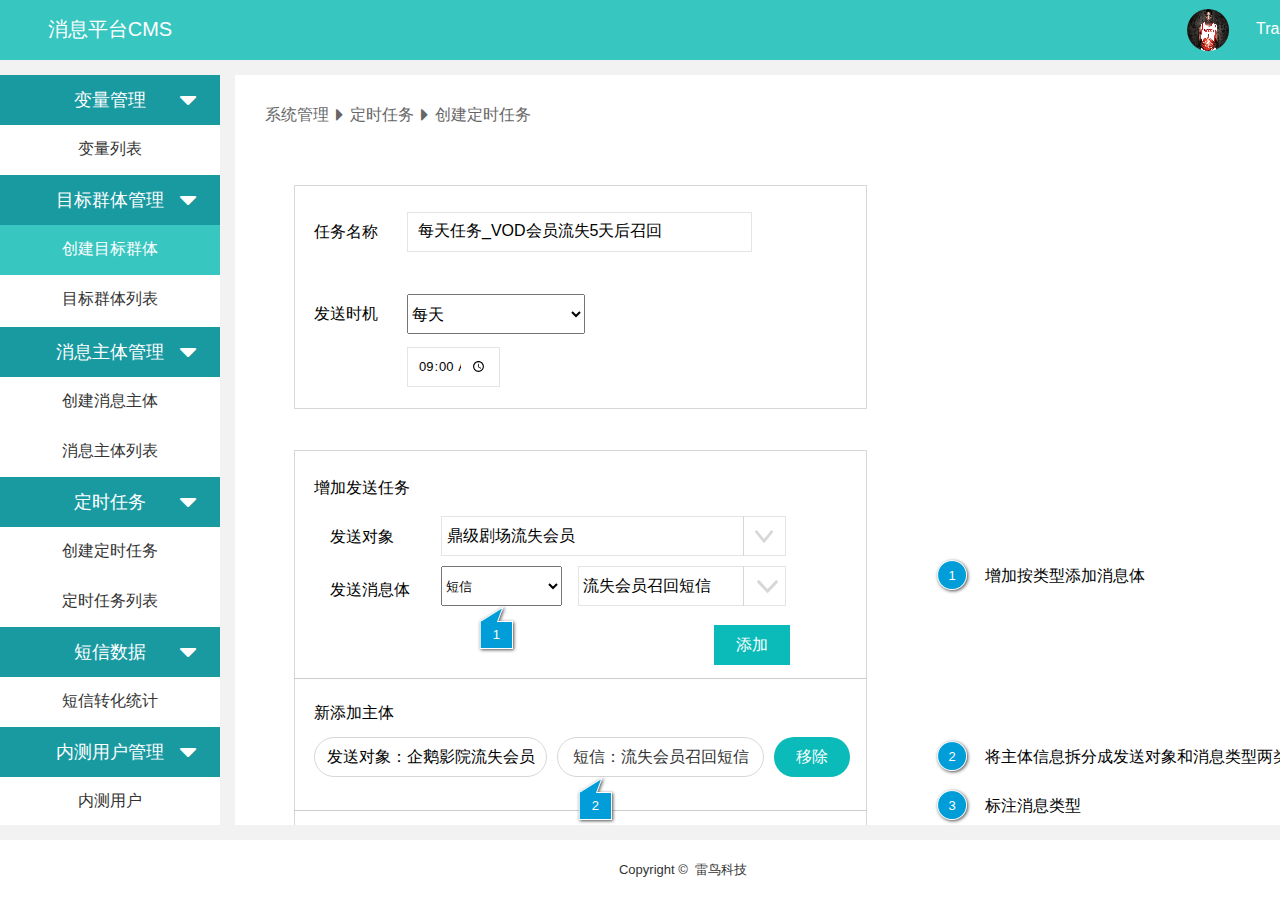
<file: index.html>
﻿<!DOCTYPE html>
<html>
  <head>
    <title>index</title>
    <meta http-equiv="X-UA-Compatible" content="IE=edge"/>
    <meta http-equiv="content-type" content="text/html; charset=utf-8"/>
    <meta name="apple-mobile-web-app-capable" content="yes"/>
    <link href="resources/css/jquery-ui-themes.css" type="text/css" rel="stylesheet"/>
    <link href="resources/css/axure_rp_page.css" type="text/css" rel="stylesheet"/>
    <link href="data/styles.css" type="text/css" rel="stylesheet"/>
    <link href="files/index/styles.css" type="text/css" rel="stylesheet"/>
    <link href="http://netdna.bootstrapcdn.com/font-awesome/4.7.0/css/font-awesome.css" type="text/css" rel="stylesheet"/>
    <script src="resources/scripts/jquery-1.7.1.min.js"></script>
    <script src="resources/scripts/jquery-ui-1.8.10.custom.min.js"></script>
    <script src="resources/scripts/axure/axQuery.js"></script>
    <script src="resources/scripts/axure/globals.js"></script>
    <script src="resources/scripts/axutils.js"></script>
    <script src="resources/scripts/axure/annotation.js"></script>
    <script src="resources/scripts/axure/axQuery.std.js"></script>
    <script src="resources/scripts/axure/doc.js"></script>
    <script src="data/document.js"></script>
    <script src="resources/scripts/messagecenter.js"></script>
    <script src="resources/scripts/axure/events.js"></script>
    <script src="resources/scripts/axure/recording.js"></script>
    <script src="resources/scripts/axure/action.js"></script>
    <script src="resources/scripts/axure/expr.js"></script>
    <script src="resources/scripts/axure/geometry.js"></script>
    <script src="resources/scripts/axure/flyout.js"></script>
    <script src="resources/scripts/axure/ie.js"></script>
    <script src="resources/scripts/axure/model.js"></script>
    <script src="resources/scripts/axure/repeater.js"></script>
    <script src="resources/scripts/axure/sto.js"></script>
    <script src="resources/scripts/axure/utils.temp.js"></script>
    <script src="resources/scripts/axure/variables.js"></script>
    <script src="resources/scripts/axure/drag.js"></script>
    <script src="resources/scripts/axure/move.js"></script>
    <script src="resources/scripts/axure/visibility.js"></script>
    <script src="resources/scripts/axure/style.js"></script>
    <script src="resources/scripts/axure/adaptive.js"></script>
    <script src="resources/scripts/axure/tree.js"></script>
    <script src="resources/scripts/axure/init.temp.js"></script>
    <script src="files/index/data.js"></script>
    <script src="resources/scripts/axure/legacy.js"></script>
    <script src="resources/scripts/axure/viewer.js"></script>
    <script src="resources/scripts/axure/math.js"></script>
    <script type="text/javascript">
      $axure.utils.getTransparentGifPath = function() { return 'resources/images/transparent.gif'; };
      $axure.utils.getOtherPath = function() { return 'resources/Other.html'; };
      $axure.utils.getReloadPath = function() { return 'resources/reload.html'; };
    </script>
  </head>
  <body>
    <div id="base" class="">

      <!-- Unnamed (Rectangle) -->
      <div id="u0" class="ax_default box_2">
        <div id="u0_div" class=""></div>
        <!-- Unnamed () -->
        <div id="u1" class="text">
          <p><span>Copyright ©&nbsp; 雷鸟科技</span></p>
        </div>
      </div>

      <!-- 左侧菜单 (Dynamic Panel) -->
      <div id="u2" class="ax_default" data-label="左侧菜单">
        <div id="u2_state0" class="panel_state" data-label="系统管理">
          <div id="u2_state0_content" class="panel_state_content">

            <!-- Unnamed (Dynamic Panel) -->
            <div id="u3" class="ax_default">
              <div id="u3_state0" class="panel_state" data-label="State1">
                <div id="u3_state0_content" class="panel_state_content">

                  <!-- Unnamed (Group) -->
                  <div id="u4" class="ax_default" data-width="220" data-height="50">

                    <!-- Unnamed (Rectangle) -->
                    <div id="u5" class="ax_default box_2">
                      <div id="u5_div" class=""></div>
                      <!-- Unnamed () -->
                      <div id="u6" class="text">
                        <p><span>变量管理</span></p>
                      </div>
                    </div>

                    <!-- Unnamed (Rectangle) -->
                    <div id="u7" class="ax_default label">
                      <div id="u7_div" class=""></div>
                      <!-- Unnamed () -->
                      <div id="u8" class="text">
                        <p><span></span></p>
                      </div>
                    </div>
                  </div>

                  <!-- Unnamed (Rectangle) -->
                  <div id="u9" class="ax_default box_1 selected" selectiongroup="menu2">
                    <div id="u9_div" class="selected"></div>
                    <!-- Unnamed () -->
                    <div id="u10" class="text">
                      <p><span>变量列表</span></p>
                    </div>
                  </div>
                </div>
              </div>
              <div id="u3_state1" class="panel_state" data-label="State2" style="display:none; visibility: hidden;">
                <div id="u3_state1_content" class="panel_state_content">

                  <!-- Unnamed (Group) -->
                  <div id="u11" class="ax_default" data-width="220" data-height="50">

                    <!-- Unnamed (Rectangle) -->
                    <div id="u12" class="ax_default box_2">
                      <div id="u12_div" class=""></div>
                      <!-- Unnamed () -->
                      <div id="u13" class="text">
                        <p><span>系统管理</span></p>
                      </div>
                    </div>

                    <!-- Unnamed (Rectangle) -->
                    <div id="u14" class="ax_default label">
                      <div id="u14_div" class=""></div>
                      <!-- Unnamed () -->
                      <div id="u15" class="text">
                        <p><span></span></p>
                      </div>
                    </div>
                  </div>
                </div>
              </div>
            </div>

            <!-- Unnamed (Dynamic Panel) -->
            <div id="u16" class="ax_default">
              <div id="u16_state0" class="panel_state" data-label="State1">
                <div id="u16_state0_content" class="panel_state_content">

                  <!-- Unnamed (Group) -->
                  <div id="u17" class="ax_default" data-width="220" data-height="50">

                    <!-- Unnamed (Rectangle) -->
                    <div id="u18" class="ax_default box_2">
                      <div id="u18_div" class=""></div>
                      <!-- Unnamed () -->
                      <div id="u19" class="text">
                        <p><span>目标群体管理</span></p>
                      </div>
                    </div>

                    <!-- Unnamed (Rectangle) -->
                    <div id="u20" class="ax_default label">
                      <div id="u20_div" class=""></div>
                      <!-- Unnamed () -->
                      <div id="u21" class="text">
                        <p><span></span></p>
                      </div>
                    </div>
                  </div>

                  <!-- Unnamed (Rectangle) -->
                  <div id="u22" class="ax_default box_1 selected" selectiongroup="menu2">
                    <div id="u22_div" class="selected"></div>
                    <!-- Unnamed () -->
                    <div id="u23" class="text">
                      <p><span>创建目标群体</span></p>
                    </div>
                  </div>

                  <!-- Unnamed (Rectangle) -->
                  <div id="u24" class="ax_default box_1" selectiongroup="menu2">
                    <div id="u24_div" class=""></div>
                    <!-- Unnamed () -->
                    <div id="u25" class="text">
                      <p><span>目标群体列表</span></p>
                    </div>
                  </div>
                </div>
              </div>
              <div id="u16_state1" class="panel_state" data-label="State2" style="display:none; visibility: hidden;">
                <div id="u16_state1_content" class="panel_state_content">

                  <!-- Unnamed (Group) -->
                  <div id="u26" class="ax_default" data-width="220" data-height="50">

                    <!-- Unnamed (Rectangle) -->
                    <div id="u27" class="ax_default box_2">
                      <div id="u27_div" class=""></div>
                      <!-- Unnamed () -->
                      <div id="u28" class="text">
                        <p><span>账号管理</span></p>
                      </div>
                    </div>

                    <!-- Unnamed (Rectangle) -->
                    <div id="u29" class="ax_default label">
                      <div id="u29_div" class=""></div>
                      <!-- Unnamed () -->
                      <div id="u30" class="text">
                        <p><span></span></p>
                      </div>
                    </div>
                  </div>
                </div>
              </div>
            </div>

            <!-- Unnamed (Dynamic Panel) -->
            <div id="u31" class="ax_default">
              <div id="u31_state0" class="panel_state" data-label="State1">
                <div id="u31_state0_content" class="panel_state_content">

                  <!-- Unnamed (Group) -->
                  <div id="u32" class="ax_default" data-width="220" data-height="50">

                    <!-- Unnamed (Rectangle) -->
                    <div id="u33" class="ax_default box_2">
                      <div id="u33_div" class=""></div>
                      <!-- Unnamed () -->
                      <div id="u34" class="text">
                        <p><span>定时任务</span></p>
                      </div>
                    </div>

                    <!-- Unnamed (Rectangle) -->
                    <div id="u35" class="ax_default label">
                      <div id="u35_div" class=""></div>
                      <!-- Unnamed () -->
                      <div id="u36" class="text">
                        <p><span></span></p>
                      </div>
                    </div>
                  </div>

                  <!-- Unnamed (Rectangle) -->
                  <div id="u37" class="ax_default box_1 selected" selectiongroup="menu2">
                    <div id="u37_div" class="selected"></div>
                    <!-- Unnamed () -->
                    <div id="u38" class="text">
                      <p><span>创建定时任务</span></p>
                    </div>
                  </div>

                  <!-- Unnamed (Rectangle) -->
                  <div id="u39" class="ax_default box_1" selectiongroup="menu2">
                    <div id="u39_div" class=""></div>
                    <!-- Unnamed () -->
                    <div id="u40" class="text">
                      <p><span>定时任务列表</span></p>
                    </div>
                  </div>
                </div>
              </div>
              <div id="u31_state1" class="panel_state" data-label="State2" style="display:none; visibility: hidden;">
                <div id="u31_state1_content" class="panel_state_content">

                  <!-- Unnamed (Group) -->
                  <div id="u41" class="ax_default" data-width="220" data-height="50">

                    <!-- Unnamed (Rectangle) -->
                    <div id="u42" class="ax_default box_2">
                      <div id="u42_div" class=""></div>
                      <!-- Unnamed () -->
                      <div id="u43" class="text">
                        <p><span>账号管理</span></p>
                      </div>
                    </div>

                    <!-- Unnamed (Rectangle) -->
                    <div id="u44" class="ax_default label">
                      <div id="u44_div" class=""></div>
                      <!-- Unnamed () -->
                      <div id="u45" class="text">
                        <p><span></span></p>
                      </div>
                    </div>
                  </div>
                </div>
              </div>
            </div>

            <!-- Unnamed (Dynamic Panel) -->
            <div id="u46" class="ax_default">
              <div id="u46_state0" class="panel_state" data-label="State1">
                <div id="u46_state0_content" class="panel_state_content">

                  <!-- Unnamed (Group) -->
                  <div id="u47" class="ax_default" data-width="220" data-height="50">

                    <!-- Unnamed (Rectangle) -->
                    <div id="u48" class="ax_default box_2">
                      <div id="u48_div" class=""></div>
                      <!-- Unnamed () -->
                      <div id="u49" class="text">
                        <p><span>短信数据</span></p>
                      </div>
                    </div>

                    <!-- Unnamed (Rectangle) -->
                    <div id="u50" class="ax_default label">
                      <div id="u50_div" class=""></div>
                      <!-- Unnamed () -->
                      <div id="u51" class="text">
                        <p><span></span></p>
                      </div>
                    </div>
                  </div>

                  <!-- Unnamed (Rectangle) -->
                  <div id="u52" class="ax_default box_1 selected" selectiongroup="menu2">
                    <div id="u52_div" class="selected"></div>
                    <!-- Unnamed () -->
                    <div id="u53" class="text">
                      <p><span>短信转化统计</span></p>
                    </div>
                  </div>
                </div>
              </div>
              <div id="u46_state1" class="panel_state" data-label="State2" style="display:none; visibility: hidden;">
                <div id="u46_state1_content" class="panel_state_content">

                  <!-- Unnamed (Group) -->
                  <div id="u54" class="ax_default" data-width="220" data-height="50">

                    <!-- Unnamed (Rectangle) -->
                    <div id="u55" class="ax_default box_2">
                      <div id="u55_div" class=""></div>
                      <!-- Unnamed () -->
                      <div id="u56" class="text">
                        <p><span>系统管理</span></p>
                      </div>
                    </div>

                    <!-- Unnamed (Rectangle) -->
                    <div id="u57" class="ax_default label">
                      <div id="u57_div" class=""></div>
                      <!-- Unnamed () -->
                      <div id="u58" class="text">
                        <p><span></span></p>
                      </div>
                    </div>
                  </div>
                </div>
              </div>
            </div>

            <!-- Unnamed (Dynamic Panel) -->
            <div id="u59" class="ax_default">
              <div id="u59_state0" class="panel_state" data-label="State1">
                <div id="u59_state0_content" class="panel_state_content">

                  <!-- Unnamed (Group) -->
                  <div id="u60" class="ax_default" data-width="220" data-height="50">

                    <!-- Unnamed (Rectangle) -->
                    <div id="u61" class="ax_default box_2">
                      <div id="u61_div" class=""></div>
                      <!-- Unnamed () -->
                      <div id="u62" class="text">
                        <p><span>内测用户管理</span></p>
                      </div>
                    </div>

                    <!-- Unnamed (Rectangle) -->
                    <div id="u63" class="ax_default label">
                      <div id="u63_div" class=""></div>
                      <!-- Unnamed () -->
                      <div id="u64" class="text">
                        <p><span></span></p>
                      </div>
                    </div>
                  </div>

                  <!-- Unnamed (Rectangle) -->
                  <div id="u65" class="ax_default box_1 selected" selectiongroup="menu2">
                    <div id="u65_div" class="selected"></div>
                    <!-- Unnamed () -->
                    <div id="u66" class="text">
                      <p><span>内测用户</span></p>
                    </div>
                  </div>
                </div>
              </div>
              <div id="u59_state1" class="panel_state" data-label="State2" style="display:none; visibility: hidden;">
                <div id="u59_state1_content" class="panel_state_content">

                  <!-- Unnamed (Group) -->
                  <div id="u67" class="ax_default" data-width="220" data-height="50">

                    <!-- Unnamed (Rectangle) -->
                    <div id="u68" class="ax_default box_2">
                      <div id="u68_div" class=""></div>
                      <!-- Unnamed () -->
                      <div id="u69" class="text">
                        <p><span>系统管理</span></p>
                      </div>
                    </div>

                    <!-- Unnamed (Rectangle) -->
                    <div id="u70" class="ax_default label">
                      <div id="u70_div" class=""></div>
                      <!-- Unnamed () -->
                      <div id="u71" class="text">
                        <p><span></span></p>
                      </div>
                    </div>
                  </div>
                </div>
              </div>
            </div>

            <!-- Unnamed (Dynamic Panel) -->
            <div id="u72" class="ax_default">
              <div id="u72_state0" class="panel_state" data-label="State1">
                <div id="u72_state0_content" class="panel_state_content">

                  <!-- Unnamed (Group) -->
                  <div id="u73" class="ax_default" data-width="220" data-height="50">

                    <!-- Unnamed (Rectangle) -->
                    <div id="u74" class="ax_default box_2">
                      <div id="u74_div" class=""></div>
                      <!-- Unnamed () -->
                      <div id="u75" class="text">
                        <p><span>其他说明</span></p>
                      </div>
                    </div>

                    <!-- Unnamed (Rectangle) -->
                    <div id="u76" class="ax_default label">
                      <div id="u76_div" class=""></div>
                      <!-- Unnamed () -->
                      <div id="u77" class="text">
                        <p><span></span></p>
                      </div>
                    </div>
                  </div>

                  <!-- Unnamed (Rectangle) -->
                  <div id="u78" class="ax_default box_1 selected" selectiongroup="menu2">
                    <div id="u78_div" class="selected"></div>
                    <!-- Unnamed () -->
                    <div id="u79" class="text">
                      <p><span>短信发送流程</span></p>
                    </div>
                  </div>

                  <!-- Unnamed (Rectangle) -->
                  <div id="u80" class="ax_default box_1 selected" selectiongroup="menu2">
                    <div id="u80_div" class="selected"></div>
                    <!-- Unnamed () -->
                    <div id="u81" class="text">
                      <p><span>用户数据来源</span></p>
                    </div>
                  </div>
                </div>
              </div>
              <div id="u72_state1" class="panel_state" data-label="State2" style="display:none; visibility: hidden;">
                <div id="u72_state1_content" class="panel_state_content">

                  <!-- Unnamed (Group) -->
                  <div id="u82" class="ax_default" data-width="220" data-height="50">

                    <!-- Unnamed (Rectangle) -->
                    <div id="u83" class="ax_default box_2">
                      <div id="u83_div" class=""></div>
                      <!-- Unnamed () -->
                      <div id="u84" class="text">
                        <p><span>系统管理</span></p>
                      </div>
                    </div>

                    <!-- Unnamed (Rectangle) -->
                    <div id="u85" class="ax_default label">
                      <div id="u85_div" class=""></div>
                      <!-- Unnamed () -->
                      <div id="u86" class="text">
                        <p><span></span></p>
                      </div>
                    </div>
                  </div>
                </div>
              </div>
            </div>

            <!-- Unnamed (Dynamic Panel) -->
            <div id="u87" class="ax_default">
              <div id="u87_state0" class="panel_state" data-label="State1">
                <div id="u87_state0_content" class="panel_state_content">

                  <!-- Unnamed (Group) -->
                  <div id="u88" class="ax_default" data-width="220" data-height="50">

                    <!-- Unnamed (Rectangle) -->
                    <div id="u89" class="ax_default box_2">
                      <div id="u89_div" class=""></div>
                      <!-- Unnamed () -->
                      <div id="u90" class="text">
                        <p><span>消息主体管理</span></p>
                      </div>
                    </div>

                    <!-- Unnamed (Rectangle) -->
                    <div id="u91" class="ax_default label">
                      <div id="u91_div" class=""></div>
                      <!-- Unnamed () -->
                      <div id="u92" class="text">
                        <p><span></span></p>
                      </div>
                    </div>
                  </div>

                  <!-- Unnamed (Rectangle) -->
                  <div id="u93" class="ax_default box_1 selected" selectiongroup="menu2">
                    <div id="u93_div" class="selected"></div>
                    <!-- Unnamed () -->
                    <div id="u94" class="text">
                      <p><span>创建消息主体</span></p>
                    </div>
                  </div>

                  <!-- Unnamed (Rectangle) -->
                  <div id="u95" class="ax_default box_1" selectiongroup="menu2">
                    <div id="u95_div" class=""></div>
                    <!-- Unnamed () -->
                    <div id="u96" class="text">
                      <p><span>消息主体列表</span></p>
                    </div>
                  </div>
                </div>
              </div>
              <div id="u87_state1" class="panel_state" data-label="State2" style="display:none; visibility: hidden;">
                <div id="u87_state1_content" class="panel_state_content">

                  <!-- Unnamed (Group) -->
                  <div id="u97" class="ax_default" data-width="220" data-height="50">

                    <!-- Unnamed (Rectangle) -->
                    <div id="u98" class="ax_default box_2">
                      <div id="u98_div" class=""></div>
                      <!-- Unnamed () -->
                      <div id="u99" class="text">
                        <p><span>账号管理</span></p>
                      </div>
                    </div>

                    <!-- Unnamed (Rectangle) -->
                    <div id="u100" class="ax_default label">
                      <div id="u100_div" class=""></div>
                      <!-- Unnamed () -->
                      <div id="u101" class="text">
                        <p><span></span></p>
                      </div>
                    </div>
                  </div>
                </div>
              </div>
            </div>
          </div>
        </div>
        <div id="u2_state1" class="panel_state" data-label="商户管理" style="display:none; visibility: hidden;">
          <div id="u2_state1_content" class="panel_state_content">

            <!-- Unnamed (Dynamic Panel) -->
            <div id="u102" class="ax_default">
              <div id="u102_state0" class="panel_state" data-label="State1">
                <div id="u102_state0_content" class="panel_state_content">

                  <!-- Unnamed (Group) -->
                  <div id="u103" class="ax_default" data-width="220" data-height="50">

                    <!-- Unnamed (Rectangle) -->
                    <div id="u104" class="ax_default box_2">
                      <div id="u104_div" class=""></div>
                      <!-- Unnamed () -->
                      <div id="u105" class="text">
                        <p><span>商户管理</span></p>
                      </div>
                    </div>

                    <!-- Unnamed (Rectangle) -->
                    <div id="u106" class="ax_default label">
                      <div id="u106_div" class=""></div>
                      <!-- Unnamed () -->
                      <div id="u107" class="text">
                        <p><span></span></p>
                      </div>
                    </div>
                  </div>

                  <!-- Unnamed (Rectangle) -->
                  <div id="u108" class="ax_default box_1 selected" selectiongroup="menu2">
                    <div id="u108_div" class="selected"></div>
                    <!-- Unnamed () -->
                    <div id="u109" class="text">
                      <p><span>商户列表</span></p>
                    </div>
                  </div>
                </div>
              </div>
              <div id="u102_state1" class="panel_state" data-label="State2" style="display:none; visibility: hidden;">
                <div id="u102_state1_content" class="panel_state_content">

                  <!-- Unnamed (Group) -->
                  <div id="u110" class="ax_default" data-width="220" data-height="50">

                    <!-- Unnamed (Rectangle) -->
                    <div id="u111" class="ax_default box_2">
                      <div id="u111_div" class=""></div>
                      <!-- Unnamed () -->
                      <div id="u112" class="text">
                        <p><span>商户管理</span></p>
                      </div>
                    </div>

                    <!-- Unnamed (Rectangle) -->
                    <div id="u113" class="ax_default label">
                      <div id="u113_div" class=""></div>
                      <!-- Unnamed () -->
                      <div id="u114" class="text">
                        <p><span></span></p>
                      </div>
                    </div>
                  </div>
                </div>
              </div>
            </div>
          </div>
        </div>
        <div id="u2_state2" class="panel_state" data-label="产品中心" style="display:none; visibility: hidden;">
          <div id="u2_state2_content" class="panel_state_content">

            <!-- Unnamed (Dynamic Panel) -->
            <div id="u115" class="ax_default">
              <div id="u115_state0" class="panel_state" data-label="State1">
                <div id="u115_state0_content" class="panel_state_content">

                  <!-- Unnamed (Group) -->
                  <div id="u116" class="ax_default" data-width="220" data-height="50">

                    <!-- Unnamed (Rectangle) -->
                    <div id="u117" class="ax_default box_2">
                      <div id="u117_div" class=""></div>
                      <!-- Unnamed () -->
                      <div id="u118" class="text">
                        <p><span>商品管理</span></p>
                      </div>
                    </div>

                    <!-- Unnamed (Rectangle) -->
                    <div id="u119" class="ax_default label">
                      <div id="u119_div" class=""></div>
                      <!-- Unnamed () -->
                      <div id="u120" class="text">
                        <p><span></span></p>
                      </div>
                    </div>
                  </div>

                  <!-- Unnamed (Rectangle) -->
                  <div id="u121" class="ax_default box_1 selected" selectiongroup="menu2">
                    <div id="u121_div" class="selected"></div>
                    <!-- Unnamed () -->
                    <div id="u122" class="text">
                      <p><span>商品分类</span></p>
                    </div>
                  </div>

                  <!-- Unnamed (Rectangle) -->
                  <div id="u123" class="ax_default box_1" selectiongroup="menu2">
                    <div id="u123_div" class=""></div>
                    <!-- Unnamed () -->
                    <div id="u124" class="text">
                      <p><span>商品管理</span></p>
                    </div>
                  </div>

                  <!-- Unnamed (Rectangle) -->
                  <div id="u125" class="ax_default box_1" selectiongroup="menu2">
                    <div id="u125_div" class=""></div>
                    <!-- Unnamed () -->
                    <div id="u126" class="text">
                      <p><span>套餐管理</span></p>
                    </div>
                  </div>
                </div>
              </div>
              <div id="u115_state1" class="panel_state" data-label="State2" style="display:none; visibility: hidden;">
                <div id="u115_state1_content" class="panel_state_content">

                  <!-- Unnamed (Group) -->
                  <div id="u127" class="ax_default" data-width="220" data-height="50">

                    <!-- Unnamed (Rectangle) -->
                    <div id="u128" class="ax_default box_2">
                      <div id="u128_div" class=""></div>
                      <!-- Unnamed () -->
                      <div id="u129" class="text">
                        <p><span>商品管理</span></p>
                      </div>
                    </div>

                    <!-- Unnamed (Rectangle) -->
                    <div id="u130" class="ax_default label">
                      <div id="u130_div" class=""></div>
                      <!-- Unnamed () -->
                      <div id="u131" class="text">
                        <p><span></span></p>
                      </div>
                    </div>
                  </div>
                </div>
              </div>
            </div>

            <!-- Unnamed (Dynamic Panel) -->
            <div id="u132" class="ax_default">
              <div id="u132_state0" class="panel_state" data-label="State1">
                <div id="u132_state0_content" class="panel_state_content">

                  <!-- Unnamed (Group) -->
                  <div id="u133" class="ax_default" data-width="220" data-height="50">

                    <!-- Unnamed (Rectangle) -->
                    <div id="u134" class="ax_default box_2">
                      <div id="u134_div" class=""></div>
                      <!-- Unnamed () -->
                      <div id="u135" class="text">
                        <p><span>基本信息</span></p>
                      </div>
                    </div>

                    <!-- Unnamed (Rectangle) -->
                    <div id="u136" class="ax_default label">
                      <div id="u136_div" class=""></div>
                      <!-- Unnamed () -->
                      <div id="u137" class="text">
                        <p><span></span></p>
                      </div>
                    </div>
                  </div>

                  <!-- Unnamed (Rectangle) -->
                  <div id="u138" class="ax_default box_1 selected" selectiongroup="menu2">
                    <div id="u138_div" class="selected"></div>
                    <!-- Unnamed () -->
                    <div id="u139" class="text">
                      <p><span>店铺管理</span></p>
                    </div>
                  </div>
                </div>
              </div>
              <div id="u132_state1" class="panel_state" data-label="State2" style="display:none; visibility: hidden;">
                <div id="u132_state1_content" class="panel_state_content">

                  <!-- Unnamed (Group) -->
                  <div id="u140" class="ax_default" data-width="220" data-height="50">

                    <!-- Unnamed (Rectangle) -->
                    <div id="u141" class="ax_default box_2">
                      <div id="u141_div" class=""></div>
                      <!-- Unnamed () -->
                      <div id="u142" class="text">
                        <p><span>基本信息</span></p>
                      </div>
                    </div>

                    <!-- Unnamed (Rectangle) -->
                    <div id="u143" class="ax_default label">
                      <div id="u143_div" class=""></div>
                      <!-- Unnamed () -->
                      <div id="u144" class="text">
                        <p><span></span></p>
                      </div>
                    </div>
                  </div>
                </div>
              </div>
            </div>
          </div>
        </div>
        <div id="u2_state3" class="panel_state" data-label="库存管理" style="display:none; visibility: hidden;">
          <div id="u2_state3_content" class="panel_state_content">

            <!-- Unnamed (Dynamic Panel) -->
            <div id="u145" class="ax_default">
              <div id="u145_state0" class="panel_state" data-label="State1">
                <div id="u145_state0_content" class="panel_state_content">

                  <!-- Unnamed (Group) -->
                  <div id="u146" class="ax_default" data-width="220" data-height="50">

                    <!-- Unnamed (Rectangle) -->
                    <div id="u147" class="ax_default box_2">
                      <div id="u147_div" class=""></div>
                      <!-- Unnamed () -->
                      <div id="u148" class="text">
                        <p><span>仓库业务</span></p>
                      </div>
                    </div>

                    <!-- Unnamed (Rectangle) -->
                    <div id="u149" class="ax_default label">
                      <div id="u149_div" class=""></div>
                      <!-- Unnamed () -->
                      <div id="u150" class="text">
                        <p><span></span></p>
                      </div>
                    </div>
                  </div>

                  <!-- Unnamed (Rectangle) -->
                  <div id="u151" class="ax_default box_1 selected" selectiongroup="menu2">
                    <div id="u151_div" class="selected"></div>
                    <!-- Unnamed () -->
                    <div id="u152" class="text">
                      <p><span>领用单</span></p>
                    </div>
                  </div>

                  <!-- Unnamed (Rectangle) -->
                  <div id="u153" class="ax_default box_1" selectiongroup="menu2">
                    <div id="u153_div" class=""></div>
                    <!-- Unnamed () -->
                    <div id="u154" class="text">
                      <p><span>调拨单</span></p>
                    </div>
                  </div>

                  <!-- Unnamed (Rectangle) -->
                  <div id="u155" class="ax_default box_1" selectiongroup="menu2">
                    <div id="u155_div" class=""></div>
                    <!-- Unnamed () -->
                    <div id="u156" class="text">
                      <p><span>退仓单</span></p>
                    </div>
                  </div>

                  <!-- Unnamed (Rectangle) -->
                  <div id="u157" class="ax_default box_1" selectiongroup="menu2">
                    <div id="u157_div" class=""></div>
                    <!-- Unnamed () -->
                    <div id="u158" class="text">
                      <p><span>报损单</span></p>
                    </div>
                  </div>
                </div>
              </div>
              <div id="u145_state1" class="panel_state" data-label="State2" style="display:none; visibility: hidden;">
                <div id="u145_state1_content" class="panel_state_content">

                  <!-- Unnamed (Group) -->
                  <div id="u159" class="ax_default" data-width="220" data-height="50">

                    <!-- Unnamed (Rectangle) -->
                    <div id="u160" class="ax_default box_2">
                      <div id="u160_div" class=""></div>
                      <!-- Unnamed () -->
                      <div id="u161" class="text">
                        <p><span>仓库业务</span></p>
                      </div>
                    </div>

                    <!-- Unnamed (Rectangle) -->
                    <div id="u162" class="ax_default label">
                      <div id="u162_div" class=""></div>
                      <!-- Unnamed () -->
                      <div id="u163" class="text">
                        <p><span></span></p>
                      </div>
                    </div>
                  </div>
                </div>
              </div>
            </div>

            <!-- Unnamed (Dynamic Panel) -->
            <div id="u164" class="ax_default">
              <div id="u164_state0" class="panel_state" data-label="State1">
                <div id="u164_state0_content" class="panel_state_content">

                  <!-- Unnamed (Group) -->
                  <div id="u165" class="ax_default" data-width="220" data-height="50">

                    <!-- Unnamed (Rectangle) -->
                    <div id="u166" class="ax_default box_2">
                      <div id="u166_div" class=""></div>
                      <!-- Unnamed () -->
                      <div id="u167" class="text">
                        <p><span>采购业务</span></p>
                      </div>
                    </div>

                    <!-- Unnamed (Rectangle) -->
                    <div id="u168" class="ax_default label">
                      <div id="u168_div" class=""></div>
                      <!-- Unnamed () -->
                      <div id="u169" class="text">
                        <p><span></span></p>
                      </div>
                    </div>
                  </div>

                  <!-- Unnamed (Rectangle) -->
                  <div id="u170" class="ax_default box_1" selectiongroup="menu2">
                    <div id="u170_div" class=""></div>
                    <!-- Unnamed () -->
                    <div id="u171" class="text">
                      <p><span>采购单</span></p>
                    </div>
                  </div>

                  <!-- Unnamed (Rectangle) -->
                  <div id="u172" class="ax_default box_1" selectiongroup="menu2">
                    <div id="u172_div" class=""></div>
                    <!-- Unnamed () -->
                    <div id="u173" class="text">
                      <p><span>入库单</span></p>
                    </div>
                  </div>
                </div>
              </div>
              <div id="u164_state1" class="panel_state" data-label="State2" style="display:none; visibility: hidden;">
                <div id="u164_state1_content" class="panel_state_content">

                  <!-- Unnamed (Group) -->
                  <div id="u174" class="ax_default" data-width="220" data-height="50">

                    <!-- Unnamed (Rectangle) -->
                    <div id="u175" class="ax_default box_2">
                      <div id="u175_div" class=""></div>
                      <!-- Unnamed () -->
                      <div id="u176" class="text">
                        <p><span>采购业务</span></p>
                      </div>
                    </div>

                    <!-- Unnamed (Rectangle) -->
                    <div id="u177" class="ax_default label">
                      <div id="u177_div" class=""></div>
                      <!-- Unnamed () -->
                      <div id="u178" class="text">
                        <p><span></span></p>
                      </div>
                    </div>
                  </div>
                </div>
              </div>
            </div>

            <!-- Unnamed (Dynamic Panel) -->
            <div id="u179" class="ax_default">
              <div id="u179_state0" class="panel_state" data-label="State1">
                <div id="u179_state0_content" class="panel_state_content">

                  <!-- Unnamed (Group) -->
                  <div id="u180" class="ax_default" data-width="220" data-height="50">

                    <!-- Unnamed (Rectangle) -->
                    <div id="u181" class="ax_default box_2">
                      <div id="u181_div" class=""></div>
                      <!-- Unnamed () -->
                      <div id="u182" class="text">
                        <p><span>库存资料</span></p>
                      </div>
                    </div>

                    <!-- Unnamed (Rectangle) -->
                    <div id="u183" class="ax_default label">
                      <div id="u183_div" class=""></div>
                      <!-- Unnamed () -->
                      <div id="u184" class="text">
                        <p><span></span></p>
                      </div>
                    </div>
                  </div>

                  <!-- Unnamed (Rectangle) -->
                  <div id="u185" class="ax_default box_1 selected" selectiongroup="menu2">
                    <div id="u185_div" class="selected"></div>
                    <!-- Unnamed () -->
                    <div id="u186" class="text">
                      <p><span>仓库档案</span></p>
                    </div>
                  </div>

                  <!-- Unnamed (Rectangle) -->
                  <div id="u187" class="ax_default box_1" selectiongroup="menu2">
                    <div id="u187_div" class=""></div>
                    <!-- Unnamed () -->
                    <div id="u188" class="text">
                      <p><span>物料类型</span></p>
                    </div>
                  </div>

                  <!-- Unnamed (Rectangle) -->
                  <div id="u189" class="ax_default box_1" selectiongroup="menu2">
                    <div id="u189_div" class=""></div>
                    <!-- Unnamed () -->
                    <div id="u190" class="text">
                      <p><span>物料档案</span></p>
                    </div>
                  </div>
                </div>
              </div>
              <div id="u179_state1" class="panel_state" data-label="State2" style="display:none; visibility: hidden;">
                <div id="u179_state1_content" class="panel_state_content">

                  <!-- Unnamed (Group) -->
                  <div id="u191" class="ax_default" data-width="220" data-height="50">

                    <!-- Unnamed (Rectangle) -->
                    <div id="u192" class="ax_default box_2">
                      <div id="u192_div" class=""></div>
                      <!-- Unnamed () -->
                      <div id="u193" class="text">
                        <p><span>库存资料</span></p>
                      </div>
                    </div>

                    <!-- Unnamed (Rectangle) -->
                    <div id="u194" class="ax_default label">
                      <div id="u194_div" class=""></div>
                      <!-- Unnamed () -->
                      <div id="u195" class="text">
                        <p><span></span></p>
                      </div>
                    </div>
                  </div>
                </div>
              </div>
            </div>
          </div>
        </div>
        <div id="u2_state4" class="panel_state" data-label="运营中心" style="display:none; visibility: hidden;">
          <div id="u2_state4_content" class="panel_state_content">

            <!-- Unnamed (Dynamic Panel) -->
            <div id="u196" class="ax_default">
              <div id="u196_state0" class="panel_state" data-label="State1">
                <div id="u196_state0_content" class="panel_state_content">

                  <!-- Unnamed (Group) -->
                  <div id="u197" class="ax_default" data-width="220" data-height="50">

                    <!-- Unnamed (Rectangle) -->
                    <div id="u198" class="ax_default box_2">
                      <div id="u198_div" class=""></div>
                      <!-- Unnamed () -->
                      <div id="u199" class="text">
                        <p><span>会员管理</span></p>
                      </div>
                    </div>

                    <!-- Unnamed (Rectangle) -->
                    <div id="u200" class="ax_default label">
                      <div id="u200_div" class=""></div>
                      <!-- Unnamed () -->
                      <div id="u201" class="text">
                        <p><span></span></p>
                      </div>
                    </div>
                  </div>

                  <!-- Unnamed (Rectangle) -->
                  <div id="u202" class="ax_default box_1" selectiongroup="menu2">
                    <div id="u202_div" class=""></div>
                    <!-- Unnamed () -->
                    <div id="u203" class="text">
                      <p><span>会员等级</span></p>
                    </div>
                  </div>

                  <!-- Unnamed (Rectangle) -->
                  <div id="u204" class="ax_default box_1" selectiongroup="menu2">
                    <div id="u204_div" class=""></div>
                    <!-- Unnamed () -->
                    <div id="u205" class="text">
                      <p><span>会员档案</span></p>
                    </div>
                  </div>
                </div>
              </div>
              <div id="u196_state1" class="panel_state" data-label="State2" style="display:none; visibility: hidden;">
                <div id="u196_state1_content" class="panel_state_content">

                  <!-- Unnamed (Group) -->
                  <div id="u206" class="ax_default" data-width="220" data-height="50">

                    <!-- Unnamed (Rectangle) -->
                    <div id="u207" class="ax_default box_2">
                      <div id="u207_div" class=""></div>
                      <!-- Unnamed () -->
                      <div id="u208" class="text">
                        <p><span>会员管理</span></p>
                      </div>
                    </div>

                    <!-- Unnamed (Rectangle) -->
                    <div id="u209" class="ax_default label">
                      <div id="u209_div" class=""></div>
                      <!-- Unnamed () -->
                      <div id="u210" class="text">
                        <p><span></span></p>
                      </div>
                    </div>
                  </div>
                </div>
              </div>
            </div>

            <!-- Unnamed (Dynamic Panel) -->
            <div id="u211" class="ax_default">
              <div id="u211_state0" class="panel_state" data-label="State1">
                <div id="u211_state0_content" class="panel_state_content">

                  <!-- Unnamed (Group) -->
                  <div id="u212" class="ax_default" data-width="220" data-height="50">

                    <!-- Unnamed (Rectangle) -->
                    <div id="u213" class="ax_default box_2">
                      <div id="u213_div" class=""></div>
                      <!-- Unnamed () -->
                      <div id="u214" class="text">
                        <p><span>内容管理</span></p>
                      </div>
                    </div>

                    <!-- Unnamed (Rectangle) -->
                    <div id="u215" class="ax_default label">
                      <div id="u215_div" class=""></div>
                      <!-- Unnamed () -->
                      <div id="u216" class="text">
                        <p><span></span></p>
                      </div>
                    </div>
                  </div>

                  <!-- Unnamed (Rectangle) -->
                  <div id="u217" class="ax_default box_1 selected" selectiongroup="menu2">
                    <div id="u217_div" class="selected"></div>
                    <!-- Unnamed () -->
                    <div id="u218" class="text">
                      <p><span>文章分类</span></p>
                    </div>
                  </div>

                  <!-- Unnamed (Rectangle) -->
                  <div id="u219" class="ax_default box_1" selectiongroup="menu2">
                    <div id="u219_div" class=""></div>
                    <!-- Unnamed () -->
                    <div id="u220" class="text">
                      <p><span>文章管理</span></p>
                    </div>
                  </div>

                  <!-- Unnamed (Rectangle) -->
                  <div id="u221" class="ax_default box_1" selectiongroup="menu2">
                    <div id="u221_div" class=""></div>
                    <!-- Unnamed () -->
                    <div id="u222" class="text">
                      <p><span>公告管理</span></p>
                    </div>
                  </div>

                  <!-- Unnamed (Rectangle) -->
                  <div id="u223" class="ax_default box_1" selectiongroup="menu2">
                    <div id="u223_div" class=""></div>
                    <!-- Unnamed () -->
                    <div id="u224" class="text">
                      <p><span>广告管理</span></p>
                    </div>
                  </div>

                  <!-- Unnamed (Rectangle) -->
                  <div id="u225" class="ax_default box_1" selectiongroup="menu2">
                    <div id="u225_div" class=""></div>
                    <!-- Unnamed () -->
                    <div id="u226" class="text">
                      <p><span>消息模板</span></p>
                    </div>
                  </div>
                </div>
              </div>
              <div id="u211_state1" class="panel_state" data-label="State2" style="display:none; visibility: hidden;">
                <div id="u211_state1_content" class="panel_state_content">

                  <!-- Unnamed (Group) -->
                  <div id="u227" class="ax_default" data-width="220" data-height="50">

                    <!-- Unnamed (Rectangle) -->
                    <div id="u228" class="ax_default box_2">
                      <div id="u228_div" class=""></div>
                      <!-- Unnamed () -->
                      <div id="u229" class="text">
                        <p><span>内容管理</span></p>
                      </div>
                    </div>

                    <!-- Unnamed (Rectangle) -->
                    <div id="u230" class="ax_default label">
                      <div id="u230_div" class=""></div>
                      <!-- Unnamed () -->
                      <div id="u231" class="text">
                        <p><span></span></p>
                      </div>
                    </div>
                  </div>
                </div>
              </div>
            </div>
          </div>
        </div>
        <div id="u2_state5" class="panel_state" data-label="订单管理" style="display:none; visibility: hidden;">
          <div id="u2_state5_content" class="panel_state_content">

            <!-- Unnamed (Dynamic Panel) -->
            <div id="u232" class="ax_default">
              <div id="u232_state0" class="panel_state" data-label="State1">
                <div id="u232_state0_content" class="panel_state_content">

                  <!-- Unnamed (Group) -->
                  <div id="u233" class="ax_default" data-width="220" data-height="50">

                    <!-- Unnamed (Rectangle) -->
                    <div id="u234" class="ax_default box_2">
                      <div id="u234_div" class=""></div>
                      <!-- Unnamed () -->
                      <div id="u235" class="text">
                        <p><span>订单管理</span></p>
                      </div>
                    </div>

                    <!-- Unnamed (Rectangle) -->
                    <div id="u236" class="ax_default label">
                      <div id="u236_div" class=""></div>
                      <!-- Unnamed () -->
                      <div id="u237" class="text">
                        <p><span></span></p>
                      </div>
                    </div>
                  </div>

                  <!-- Unnamed (Rectangle) -->
                  <div id="u238" class="ax_default box_1 selected" selectiongroup="menu2">
                    <div id="u238_div" class="selected"></div>
                    <!-- Unnamed () -->
                    <div id="u239" class="text">
                      <p><span>订单列表</span></p>
                    </div>
                  </div>

                  <!-- Unnamed (Rectangle) -->
                  <div id="u240" class="ax_default box_1" selectiongroup="menu2">
                    <div id="u240_div" class=""></div>
                    <!-- Unnamed () -->
                    <div id="u241" class="text">
                      <p><span>退订列表</span></p>
                    </div>
                  </div>
                </div>
              </div>
              <div id="u232_state1" class="panel_state" data-label="State2" style="display:none; visibility: hidden;">
                <div id="u232_state1_content" class="panel_state_content">

                  <!-- Unnamed (Group) -->
                  <div id="u242" class="ax_default" data-width="220" data-height="50">

                    <!-- Unnamed (Rectangle) -->
                    <div id="u243" class="ax_default box_2">
                      <div id="u243_div" class=""></div>
                      <!-- Unnamed () -->
                      <div id="u244" class="text">
                        <p><span>订单管理</span></p>
                      </div>
                    </div>

                    <!-- Unnamed (Rectangle) -->
                    <div id="u245" class="ax_default label">
                      <div id="u245_div" class=""></div>
                      <!-- Unnamed () -->
                      <div id="u246" class="text">
                        <p><span></span></p>
                      </div>
                    </div>
                  </div>
                </div>
              </div>
            </div>
          </div>
        </div>
        <div id="u2_state6" class="panel_state" data-label="报表管理" style="display:none; visibility: hidden;">
          <div id="u2_state6_content" class="panel_state_content">

            <!-- Unnamed (Dynamic Panel) -->
            <div id="u247" class="ax_default">
              <div id="u247_state0" class="panel_state" data-label="State1">
                <div id="u247_state0_content" class="panel_state_content">

                  <!-- Unnamed (Group) -->
                  <div id="u248" class="ax_default" data-width="220" data-height="50">

                    <!-- Unnamed (Rectangle) -->
                    <div id="u249" class="ax_default box_2">
                      <div id="u249_div" class=""></div>
                      <!-- Unnamed () -->
                      <div id="u250" class="text">
                        <p><span>市场报表</span></p>
                      </div>
                    </div>

                    <!-- Unnamed (Rectangle) -->
                    <div id="u251" class="ax_default label">
                      <div id="u251_div" class=""></div>
                      <!-- Unnamed () -->
                      <div id="u252" class="text">
                        <p><span></span></p>
                      </div>
                    </div>
                  </div>

                  <!-- Unnamed (Rectangle) -->
                  <div id="u253" class="ax_default box_1" selectiongroup="menu2">
                    <div id="u253_div" class=""></div>
                    <!-- Unnamed () -->
                    <div id="u254" class="text">
                      <p><span>结算报表</span></p>
                    </div>
                  </div>
                </div>
              </div>
              <div id="u247_state1" class="panel_state" data-label="State2" style="display:none; visibility: hidden;">
                <div id="u247_state1_content" class="panel_state_content">

                  <!-- Unnamed (Group) -->
                  <div id="u255" class="ax_default" data-width="220" data-height="50">

                    <!-- Unnamed (Rectangle) -->
                    <div id="u256" class="ax_default box_2">
                      <div id="u256_div" class=""></div>
                      <!-- Unnamed () -->
                      <div id="u257" class="text">
                        <p><span>市场报表</span></p>
                      </div>
                    </div>

                    <!-- Unnamed (Rectangle) -->
                    <div id="u258" class="ax_default label">
                      <div id="u258_div" class=""></div>
                      <!-- Unnamed () -->
                      <div id="u259" class="text">
                        <p><span></span></p>
                      </div>
                    </div>
                  </div>
                </div>
              </div>
            </div>

            <!-- Unnamed (Dynamic Panel) -->
            <div id="u260" class="ax_default">
              <div id="u260_state0" class="panel_state" data-label="State1">
                <div id="u260_state0_content" class="panel_state_content">

                  <!-- Unnamed (Group) -->
                  <div id="u261" class="ax_default" data-width="220" data-height="50">

                    <!-- Unnamed (Rectangle) -->
                    <div id="u262" class="ax_default box_2">
                      <div id="u262_div" class=""></div>
                      <!-- Unnamed () -->
                      <div id="u263" class="text">
                        <p><span>财务报表</span></p>
                      </div>
                    </div>

                    <!-- Unnamed (Rectangle) -->
                    <div id="u264" class="ax_default label">
                      <div id="u264_div" class=""></div>
                      <!-- Unnamed () -->
                      <div id="u265" class="text">
                        <p><span></span></p>
                      </div>
                    </div>
                  </div>

                  <!-- Unnamed (Rectangle) -->
                  <div id="u266" class="ax_default box_1 selected" selectiongroup="menu2">
                    <div id="u266_div" class="selected"></div>
                    <!-- Unnamed () -->
                    <div id="u267" class="text">
                      <p><span>销售报表</span></p>
                    </div>
                  </div>

                  <!-- Unnamed (Rectangle) -->
                  <div id="u268" class="ax_default box_1" selectiongroup="menu2">
                    <div id="u268_div" class=""></div>
                    <!-- Unnamed () -->
                    <div id="u269" class="text">
                      <p><span>营业日报表</span></p>
                    </div>
                  </div>
                </div>
              </div>
              <div id="u260_state1" class="panel_state" data-label="State2" style="display:none; visibility: hidden;">
                <div id="u260_state1_content" class="panel_state_content">

                  <!-- Unnamed (Group) -->
                  <div id="u270" class="ax_default" data-width="220" data-height="50">

                    <!-- Unnamed (Rectangle) -->
                    <div id="u271" class="ax_default box_2">
                      <div id="u271_div" class=""></div>
                      <!-- Unnamed () -->
                      <div id="u272" class="text">
                        <p><span>财务报表</span></p>
                      </div>
                    </div>

                    <!-- Unnamed (Rectangle) -->
                    <div id="u273" class="ax_default label">
                      <div id="u273_div" class=""></div>
                      <!-- Unnamed () -->
                      <div id="u274" class="text">
                        <p><span></span></p>
                      </div>
                    </div>
                  </div>
                </div>
              </div>
            </div>
          </div>
        </div>
      </div>

      <!-- Unnamed (Inline Frame) -->
      <div id="u275" class="ax_default">
        <iframe id="u275_input" scrolling="auto" frameborder="0" webkitallowfullscreen mozallowfullscreen allowfullscreen></iframe>
      </div>

      <!-- 顶部菜单 (Dynamic Panel) -->
      <div id="u276" class="ax_default" data-label="顶部菜单">
        <div id="u276_state0" class="panel_state" data-label="State1">
          <div id="u276_state0_content" class="panel_state_content">

            <!-- Unnamed (Rectangle) -->
            <div id="u277" class="ax_default box_2">
              <div id="u277_div" class=""></div>
              <!-- Unnamed () -->
              <div id="u278" class="text" style="display:none; visibility: hidden">
                <p><span></span></p>
              </div>
            </div>

            <!-- Unnamed (Rectangle) -->
            <div id="u279" class="ax_default box_1 ax_default_hidden selected" selectiongroup="menu" style="display:none; visibility: hidden">
              <div id="u279_div" class="selected"></div>
              <!-- Unnamed () -->
              <div id="u280" class="text">
                <p><span>系统管理</span></p>
              </div>
            </div>

            <!-- Unnamed (Rectangle) -->
            <div id="u281" class="ax_default box_1 ax_default_hidden" selectiongroup="menu" style="display:none; visibility: hidden">
              <div id="u281_div" class=""></div>
              <!-- Unnamed () -->
              <div id="u282" class="text">
                <p><span>商户管理</span></p>
              </div>
            </div>

            <!-- Unnamed (Rectangle) -->
            <div id="u283" class="ax_default box_1 ax_default_hidden" selectiongroup="menu" style="display:none; visibility: hidden">
              <div id="u283_div" class=""></div>
              <!-- Unnamed () -->
              <div id="u284" class="text">
                <p><span>产品中心</span></p>
              </div>
            </div>

            <!-- Unnamed (Rectangle) -->
            <div id="u285" class="ax_default box_1 ax_default_hidden" selectiongroup="menu" style="display:none; visibility: hidden">
              <div id="u285_div" class=""></div>
              <!-- Unnamed () -->
              <div id="u286" class="text">
                <p><span>库存管理</span></p>
              </div>
            </div>

            <!-- Unnamed (Rectangle) -->
            <div id="u287" class="ax_default box_1 ax_default_hidden" selectiongroup="menu" style="display:none; visibility: hidden">
              <div id="u287_div" class=""></div>
              <!-- Unnamed () -->
              <div id="u288" class="text">
                <p><span>运营中心</span></p>
              </div>
            </div>

            <!-- Unnamed (Rectangle) -->
            <div id="u289" class="ax_default box_1 ax_default_hidden" selectiongroup="menu" style="display:none; visibility: hidden">
              <div id="u289_div" class=""></div>
              <!-- Unnamed () -->
              <div id="u290" class="text">
                <p><span>订单中心</span></p>
              </div>
            </div>

            <!-- Unnamed (Rectangle) -->
            <div id="u291" class="ax_default box_1 ax_default_hidden" selectiongroup="menu" style="display:none; visibility: hidden">
              <div id="u291_div" class=""></div>
              <!-- Unnamed () -->
              <div id="u292" class="text">
                <p><span>报表管理</span></p>
              </div>
            </div>

            <!-- Unnamed (Rectangle) -->
            <div id="u293" class="ax_default box_2">
              <div id="u293_div" class=""></div>
              <!-- Unnamed () -->
              <div id="u294" class="text">
                <p><span>消息平台CMS</span></p>
              </div>
            </div>
          </div>
        </div>
      </div>

      <!-- 用户中心 (Dynamic Panel) -->
      <div id="u295" class="ax_default" data-label="用户中心">
        <div id="u295_state0" class="panel_state" data-label="State1">
          <div id="u295_state0_content" class="panel_state_content">

            <!-- Unnamed (Image) -->
            <div id="u296" class="ax_default _图片">
              <img id="u296_img" class="img " src="images/index/u296.png"/>
              <!-- Unnamed () -->
              <div id="u297" class="text" style="display:none; visibility: hidden">
                <p><span></span></p>
              </div>
            </div>

            <!-- Unnamed (Group) -->
            <div id="u298" class="ax_default" data-width="100" data-height="40">

              <!-- Item (Group) -->
              <div id="u299" class="ax_default ax_default_hidden" data-label="Item" style="display:none; visibility: hidden" data-width="0" data-height="0">

                <!-- Unnamed (Rectangle) -->
                <div id="u300" class="ax_default box_1">
                  <div id="u300_div" class=""></div>
                  <!-- Unnamed () -->
                  <div id="u301" class="text" style="display:none; visibility: hidden">
                    <p><span></span></p>
                  </div>
                </div>

                <!-- Unnamed (Rectangle) -->
                <div id="u302" class="ax_default box_1" selectiongroup="box">
                  <div id="u302_div" class=""></div>
                  <!-- Unnamed () -->
                  <div id="u303" class="text">
                    <p><span>个人设置</span></p>
                  </div>
                </div>

                <!-- Unnamed (Rectangle) -->
                <div id="u304" class="ax_default box_1" selectiongroup="box">
                  <div id="u304_div" class=""></div>
                  <!-- Unnamed () -->
                  <div id="u305" class="text">
                    <p><span>退出登录</span></p>
                  </div>
                </div>
              </div>

              <!-- Box (Group) -->
              <div id="u306" class="ax_default" data-label="Box" data-width="100" data-height="40">

                <!-- Unnamed (Rectangle) -->
                <div id="u307" class="ax_default box_1">
                  <div id="u307_div" class=""></div>
                  <!-- Unnamed () -->
                  <div id="u308" class="text">
                    <p><span>Tracy</span></p>
                  </div>
                </div>

                <!-- Unnamed (Rectangle) -->
                <div id="u309" class="ax_default _文本段落">
                  <div id="u309_div" class=""></div>
                  <!-- Unnamed () -->
                  <div id="u310" class="text">
                    <p><span></span></p>
                  </div>
                </div>

                <!-- Unnamed (Rectangle) -->
                <div id="u311" class="ax_default _文本段落 ax_default_hidden" style="display:none; visibility: hidden">
                  <div id="u311_div" class=""></div>
                  <!-- Unnamed () -->
                  <div id="u312" class="text">
                    <p><span></span></p>
                  </div>
                </div>
              </div>
            </div>
          </div>
        </div>
      </div>
    </div>
  </body>
</html>
</file>
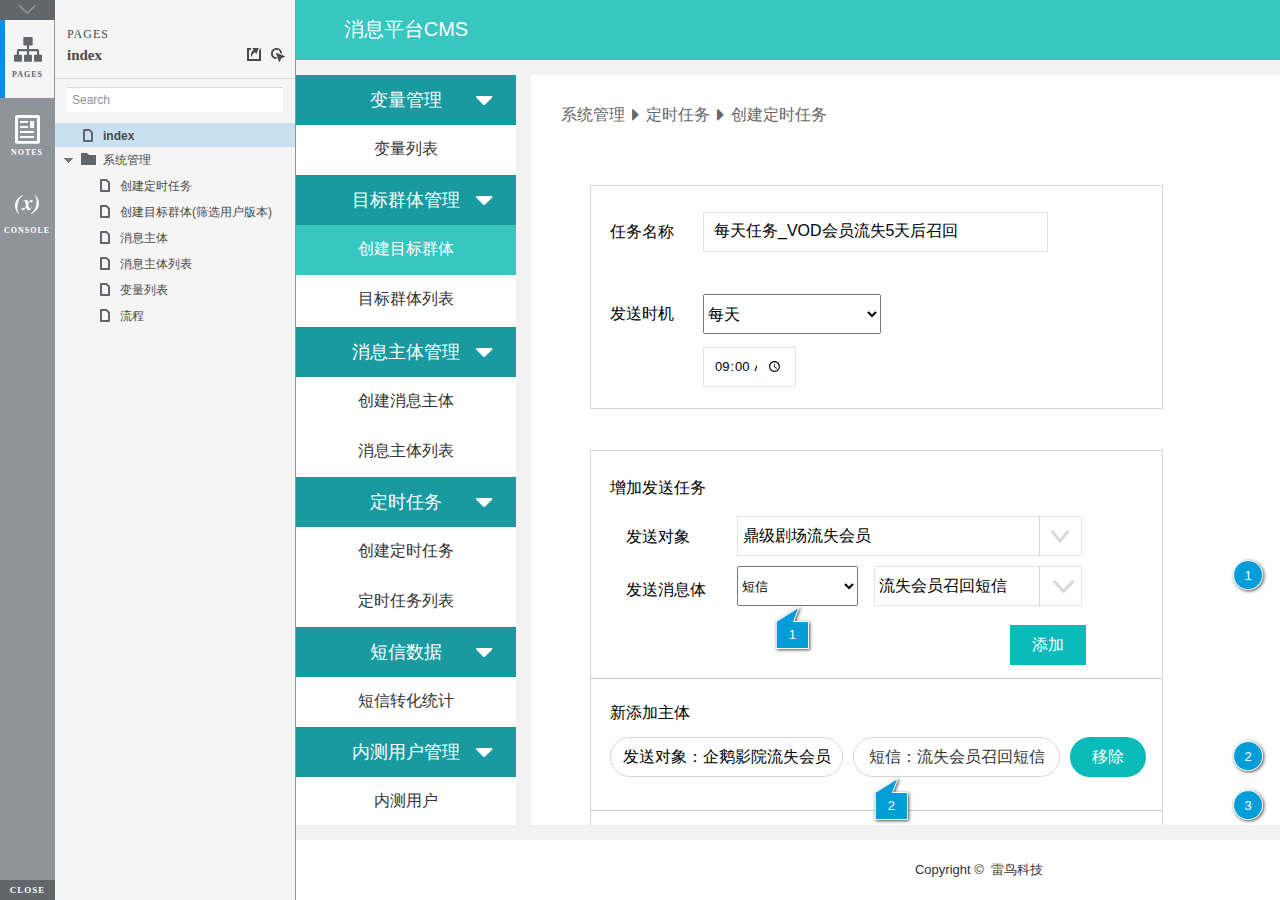
<file: start.html>
﻿<!DOCTYPE html>
<html xmlns="http://www.w3.org/1999/xhtml" xml:lang="en" lang="en">
<head>
    <title>Untitled Document</title>
    <meta http-equiv="X-UA-Compatible" content="IE=edge"/>
    <meta http-equiv="content-type" content="text/html; charset=utf-8" />
    <meta name="viewport" content="width=device-width, initial-scale=1.0" />
    <meta name="apple-mobile-web-app-capable" content="yes" />
    <link type="text/css" href="resources/css/reset.css" rel="Stylesheet" />
    <link type="text/css" href="resources/css/default.css" rel="Stylesheet" />
    <!--<link href='https://fonts.googleapis.com/css?family=Nunito:300' rel='stylesheet' type='text/css'>-->

    <script type="text/javascript">
        if (location.href.toString().indexOf('file://localhost/') == 0) {
            location.href = location.href.toString().replace('file://localhost/', 'file:///');
        }
    </script>

    <script type="text/javascript" src="resources/scripts/jquery-1.7.1.min.js"></script>
    <script type="text/javascript" src="resources/scripts/player/splitter.js"></script>
    <script type="text/javascript" src="resources/scripts/axutils.js"></script>
    <script type="text/javascript" src="resources/scripts/player/axplayer.js"></script>
    <script type="text/javascript" src="resources/scripts/messagecenter.js"></script>
    <script type="text/javascript" src="data/document.js"></script>
    <style type="text/css">

#outerContainer {
	width:1000px;
	height:1500px;
}

.vsplitbar {
    width: 3px;
    /*background: #B9B9B9;*/
    border-right: 1px solid #8f949a;
}

.vsplitbar:hover, .vsplitbar.active {
    background: #8f949a;
}

#rightPanel {
    background-color: White;
}

/*#leftPanel {
    min-width: 120px;
}*/

.splitterMask {
   position:absolute;
   top: 0;
   left: 0;
   width: 100%;
   height: 100%;
   overflow: hidden;
   background-image: url(resources/images/transparent.gif);
   z-index: 20000;
}

    </style>
    <script type="text/javascript" language="JavaScript"><!--
        var SITEMAP_COLLAPSE_VAR_NAME = 'c';
        var PLUGIN_VAR_NAME = 'g';
        var FOOTNOTES_VAR_NAME = 'fn';
        var ADAPTIVE_VIEW_VAR_NAME = 'view';
        var lastLeftPanelWidth = 295;
        var toolBarOnly = true;

        // isolate scope
        (function() {
            setUpController();
            
            var configuration = $axure.document.configuration;
            var _settings = {};
            _settings.projectId = configuration.prototypeId;
            _settings.isAxshare = configuration.isAxshare;
            _settings.loadFeedbackPlugin = configuration.loadFeedbackPlugin;
            var cHash = getHashStringVar(SITEMAP_COLLAPSE_VAR_NAME);
            _settings.startCollapsed = cHash == "1";
            if(cHash == "2") closePlayer();
            var gHash = getHashStringVar(PLUGIN_VAR_NAME);
            if(gHash == "") gHash = 1;
            _settings.startPluginGid = gHash;

            $axure.player.settings = _settings;

            $(window).bind('load', function() {
                if(CHROME_5_LOCAL && !$('body').attr('pluginDetected')) {
                    window.location = 'resources/chrome/chrome.html';
                }
            });

            $(document).ready(function() {
                $axure.page.bind('load.start', mainFrame_onload);
                $axure.messageCenter.addMessageListener(messageCenter_message);

                $(document).on('pluginShown', function (event, data) {
                    setVarInCurrentUrlHash('g', data ? data : '');
                });

                $(document).on('pluginCreated', function(event, data) {
                    if($axure.player.settings.startPluginGid == data) {
                        $axure.player.showPlugin(data);
                    }
                });

                if($axure.player.settings.loadFeedbackPlugin) {
                    if($axure.player.settings.isAxshare) {
                        $axure.utils.loadJS('/Scripts/plugins/feedback/feedback8.js');
                    } else {
                        $axure.utils.loadJS('http://share.axure.com/Scripts/plugins/feedback/feedback8.js');
                    }
                }

                if(navigator.userAgent.indexOf("MSIE") >= 0) $('#outerContainer').width('100%');
                initialize();
                if($axure.player.settings.startCollapsed) $('#outerContainer').splitter({ sizeLeft: 0 });
                else $('#outerContainer').splitter({ sizeLeft: lastLeftPanelWidth });
                $('#leftPanel').width(lastLeftPanelWidth);
                
                $(window).resize(function() { resizeContent(); });

                $('#maximizePanelContainer').hide();

                initializeLogo();

                $(window).resize();
                resizeContent();
                
                $axure.player.collapseToBar();

                if($axure.player.settings.startCollapsed) {
                    collapse();
                    $('#leftPanel').width(0);
                }

                if(MOBILE_DEVICE) {
                    $('#interfaceControlFrameMinimizeContainer').height('45px');
                    $('#interfaceControlFrameMinimizeContainer a').height('45px');
                    $('#interfaceControlFrameHeaderContainer').css('margin-top','45px');
                    $('#interfaceControlFrameCloseContainer a').css('padding','10px 0px');
                    $('#maximizePanelContainer').height('45px');//.css('top','inherit').css('bottom','0px');

                    $('body').removeClass('hashover');

                    if(IOS) {
                        $('#rightPanel').css('overflow', 'auto').css('-webkit-overflow-scrolling', 'touch').css('-ms-overflow-x', 'hidden');

                        window.addEventListener("orientationchange", function() {
                            var viewport = document.querySelector("meta[name=viewport]");
                            //so iOS doesn't zoom when switching back to portrait
                            viewport.setAttribute('content', 'width=device-width, initial-scale=1.0, maximum-scale=1.0');
                            viewport.setAttribute('content', 'width=device-width, initial-scale=1.0');
                            resizeContent();
                        }, false);

                        $axure.page.bind('load.start', function() {
                            resizeContent();
                        });
                    }
                }

            });

            function initialize() {
                var legacyQString = getQueryString("Page");
                if (legacyQString.length > 0) {
                    location.href = location.href.substring(0, location.href.indexOf("?")) + "#p=" + legacyQString;
                    return;
                }

                var mainFrame = document.getElementById("mainFrame");
                mainFrame.contentWindow.location.href = getInitialUrl();
            }

            function initializeLogo() {
                if($axure.document.configuration.logoImagePath) {
                    var image = new Image();
                    image.onload = function() {
                        $('#logoImage').css('max-width', this.width + 'px');
                        $axure.player.resizeContent();
                    };
                    image.src = $axure.document.configuration.logoImagePath;
                
                    $('#interfaceControlFrameLogoImageContainer').html('<img id="logoImage" src="" />');
                    $('#logoImage').attr('src', $axure.document.configuration.logoImagePath).load(function() { resizeContent(); });
                } else $('#interfaceControlFrameLogoImageContainer').hide();

                if ($axure.document.configuration.logoImageCaption) {
                    $('#interfaceControlFrameLogoCaptionContainer').html($axure.document.configuration.logoImageCaption);
                } else $('#interfaceControlFrameLogoCaptionContainer').hide();

                if(!$('#interfaceControlFrameLogoImageContainer').is(':visible') && !$('#interfaceControlFrameLogoCaptionContainer').is(':visible')) {
                    $('#interfaceControlFrameLogoContainer').hide();
                }
            }

            var resizeContent = $axure.player.resizeContent = function() {
                var newHeight = $(window).height();
                var newWidth = $(window).width();

                var controlContainerHeight = newHeight;// - 30;
                if($('#interfaceControlFrameLogoContainer').is(':visible')) controlContainerHeight -= $('#interfaceControlFrameLogoContainer').outerHeight();// + 16;

                $('#outerContainer').height(newHeight).width(newWidth);
                $('.vsplitbar').height(newHeight);
                $('#leftPanel').height(newHeight);
                $('#interfaceControlFrame').height(newHeight);
                $('#interfaceControlFrameContainer').height(newHeight);
                $('#interfaceControlFrameHostContainer').height(controlContainerHeight);

                $('#rightPanel').height(newHeight);
                $('#mainFrame').height(newHeight);

                if($('#leftPanel').is(':visible')) $('#rightPanel').width($(window).width() - $('#leftPanel').width() - 1);// $('.vsplitbar').width());
                else $('#rightPanel').width($(window).width());

                $(document).trigger('ContainerHeightChange',[controlContainerHeight]);

                if(MOBILE_DEVICE) {
                    if(!(getHashStringVar(ADAPTIVE_VIEW_VAR_NAME).length > 0)) $axure.messageCenter.postMessage('setAdaptiveViewForSize', {'width':newWidth, 'height':$('#rightPanel').height()});
                }
            }

            var collapseToBar = $axure.player.collapseToBar = function() {
                lastLeftPanelWidth = $('#leftPanel').width();
                $('#leftPanel').width('55px');
                $('.vsplitbar').hide();
                $('#rightPanel').width($(window).width() - $('#leftPanel').width());
                $(window).resize();
                $('#outerContainer').trigger('resize');
                toolBarOnly = true;
            }

            var expandFromBar = $axure.player.expandFromBar = function() {
                if($('.vsplitbar').is(':visible')) return;

                $('#leftPanel').width(lastLeftPanelWidth);
                $('.vsplitbar').show();
                $('#rightPanel').width($(window).width() - $('#leftPanel').width() - 1);// $('.vsplitbar').width());
                $(window).resize();
                $('#outerContainer').trigger('resize');
                toolBarOnly = false;
            }

        })();

        function messageCenter_message(message, data) {
            if(message == 'expandFrame') expand();
            else if(message == 'getCollapseFrameOnLoad' && $axure.player.settings.startCollapsed && !MOBILE_DEVICE) $axure.messageCenter.postMessage('collapseFrameOnLoad');
        }

        
        function getInitialUrl() {
            var pageName = getHashStringVar("p");
            if(pageName.length > 0) return pageName + ".html";
            else {
                var url = getFirstPageUrl($axure.document.sitemap.rootNodes);
                return (url ? url : "about:blank");
            }
        }

        function getFirstPageUrl(nodes) {
            for (var i = 0; i < nodes.length; i++) {
                var node = nodes[i];
                if (node.url) return node.url;
                else {
                    var hasChildren = (node.children && node.children.length > 0);
                    if (hasChildren) {
                        var url = getFirstPageUrl(node.children);
                        if (url) return url;
                    }
                }
            }
            return null;
        }

        function closePlayer() {
            if($axure.page.location) window.location.href = $axure.page.location;
            else {
                var pageFile = getInitialUrl();
                var currentLocation = window.location.toString();
                window.location.href = currentLocation.substr(0, currentLocation.lastIndexOf("/") + 1) + pageFile;
            }
        }

        function replaceHash(newHash) {
            var currentLocWithoutHash = window.location.toString().split('#')[0];

            //We use replace so that every hash change doesn't get appended to the history stack.
            //We use replaceState in browsers that support it, else replace the location
            if(typeof window.history.replaceState != 'undefined') {
                try {
                    //Chrome 45 (Version 45.0.2454.85 m) started throwing an error here when generated locally (this only happens with sitemap open) which broke all interactions.
                    //try catch breaks the url adjusting nicely when the sitemap is open, but all interactions and forward and back buttons work.
                    //Uncaught SecurityError: Failed to execute 'replaceState' on 'History': A history state object with URL 'file:///C:/Users/Ian/Documents/Axure/HTML/Untitled/start.html#p=home' cannot be created in a document with origin 'null'.
                    window.history.replaceState(null, null, currentLocWithoutHash + newHash);
                } catch(ex) {}
            } else {
                window.location.replace(currentLocWithoutHash + newHash);
            }
        }

        function collapse() {
            setVarInCurrentUrlHash('c', 1);
            if(!toolBarOnly) lastLeftPanelWidth = $('#leftPanel').width();

            $('#maximizePanelContainer').show();
            $('#leftPanel').hide();
            $('.vsplitbar').hide();
            $('#rightPanel').width($(window).width());
            $(window).resize();
            $('#outerContainer').trigger('resize');

            $(document).trigger('sidebarCollapse');

            if(MOBILE_DEVICE) {
                $('#maximizePanelContainer').animate({
                    top:$('#rightPanel').height() - $('#maximizePanelContainer').height()
                }, 300, 'swing', function() {
                    $('#maximizePanelContainer').css('top', 'inherit').css('bottom', '0px');
                });
            }
        }

        function expand() {
            if(MOBILE_DEVICE) {
                $('#maximizePanelContainer').css('top', '0px').css('bottom', 'inherit');
            }

            deleteVarFromCurrentUrlHash('c');
            $('#maximizePanelContainer').hide();
            $('#leftPanel').width(lastLeftPanelWidth);
            $('#leftPanel').show();
            if(!toolBarOnly) {
                $('.vsplitbar').show();
                $('#rightPanel').width($(window).width() - $('#leftPanel').width() - 1);
            } else {
                $axure.player.collapseToBar();
            }
            $(window).resize();
            $('#outerContainer').trigger('resize');

            $(document).trigger('sidebarExpanded');
        }


        function mainFrame_onload() {
            if($axure.page.pageName) document.title = $axure.page.pageName;
        }

        function getQueryString(query) {
            var qstring = self.location.href.split("?");
            if(qstring.length < 2) return "";
            return GetParameter(qstring, query);
        }
        
        function GetParameter(qstring, query) {
            var prms = qstring[1].split("&");
            var frmelements = new Array();
            var currprmeter, querystr = "";

            for(var i = 0; i < prms.length; i++) {
                currprmeter = prms[i].split("=");
                frmelements[i] = new Array();
                frmelements[i][0] = currprmeter[0];
                frmelements[i][1] = currprmeter[1];
            }

            for(j = 0; j < frmelements.length; j++) {
                if(frmelements[j][0].toLowerCase() == query.toLowerCase()) {
                    querystr = frmelements[j][1];
                    break;
                }
            }
            return querystr;
        }
        
        function getHashStringVar(query) {
            var qstring = self.location.href.split("#");
            if(qstring.length < 2) return "";
            return GetParameter(qstring, query);
        }

        function setHashStringVar(currentHash, varName, varVal) {
            var varWithEqual = varName + '=';
            var poundVarWithEqual = varVal === '' ? '' :  '#' + varName + '=' + varVal;
            var ampVarWithEqual = varVal === '' ? '' :  '&' + varName + '=' + varVal;
            var hashToSet = '';

            var pageIndex = currentHash.indexOf('#' + varWithEqual);
            if(pageIndex == -1) pageIndex = currentHash.indexOf('&' + varWithEqual);
            if(pageIndex != -1) {
                var newHash = currentHash.substring(0, pageIndex);

                newHash = newHash == '' ? poundVarWithEqual : newHash + ampVarWithEqual;

                var ampIndex = currentHash.indexOf('&', pageIndex + 1);
                if(ampIndex != -1) {
                    newHash = newHash == '' ? '#' + currentHash.substring(ampIndex + 1) : newHash + currentHash.substring(ampIndex);
                }
                hashToSet = newHash;
            } else if(currentHash.indexOf('#') != -1) {
                hashToSet = currentHash + ampVarWithEqual;
            } else {
                hashToSet = poundVarWithEqual;
            }

            if(hashToSet != '' || varVal == '') {
                return hashToSet;
            }

            return null;
        }

        function setVarInCurrentUrlHash(varName, varVal) {
            var newHash = setHashStringVar(window.location.hash, varName, varVal);

            if(newHash != null) {
                replaceHash(newHash);
            }
        }

        function deleteHashStringVar(currentHash, varName) {
            var varWithEqual = varName + '=';

            var pageIndex = currentHash.indexOf('#' + varWithEqual);
            if(pageIndex == -1) pageIndex = currentHash.indexOf('&' + varWithEqual);
            if(pageIndex != -1) {
                var newHash = currentHash.substring(0, pageIndex);

                var ampIndex = currentHash.indexOf('&', pageIndex + 1);

                //IF begin of string....if none blank, ELSE # instead of & and rest
                //IF in string....prefix + if none blank, ELSE &-rest
                if(newHash == '') { //beginning of string
                    newHash = ampIndex != -1 ? '#' + currentHash.substring(ampIndex + 1) : '';
                } else { //somewhere in the middle
                    newHash = newHash + (ampIndex != -1 ? currentHash.substring(ampIndex) : '');
                }

                return newHash;
            }

            return null;
        }

        function deleteVarFromCurrentUrlHash(varName) {
            var newHash = deleteHashStringVar(window.location.hash, varName);

            if(newHash != null) {
                replaceHash(newHash);
            }
        }
    --></script>

    <link type="text/css" rel="Stylesheet" href="plugins/sitemap/styles/sitemap.css" />
    <script type="text/javascript" src="plugins/sitemap/sitemap.js"></script>
    <link type="text/css" rel="Stylesheet" href="plugins/page_notes/styles/page_notes.css" />
    <script type="text/javascript" src="plugins/page_notes/page_notes.js"></script>
    <!--<link type="text/css" rel="Stylesheet" href="plugins/recordplay/styles/recordplay.css" />
    <script type="text/javascript" src="plugins/recordplay/recordplay.js"></script>-->
    <link type="text/css" rel="Stylesheet" href="plugins/debug/styles/debug.css" />
    <script type="text/javascript" src="plugins/debug/debug.js"></script>

</head>
<body scroll="no" class="hashover">
    <div id="outerContainer">

        <div id="leftPanel">
            <div id="interfaceControlFrame">
                <div id="interfaceControlFrameMinimizeContainer">
                    <a title="Collapse" id="interfaceControlFrameMinimizeButton" onclick="collapse();">&nbsp;</a>
                </div>
                <div id="interfaceControlFrameHeaderContainer">
                    <ul id="interfaceControlFrameHeader"></ul>
                </div>
                <div id="interfaceControlFrameContainer">
                    <div id="interfaceControlFrameLogoContainer">
                        <div id="interfaceControlFrameLogoImageContainer"></div>
                        <div id="interfaceControlFrameLogoCaptionContainer"></div>
                    </div>
                    <div id="interfaceControlFrameHostContainer">
                    </div>
                </div>
                <div id="interfaceControlFrameCloseContainer">
                    <a title="Close" id="interfaceControlFrameCloseButton" onclick="closePlayer();">CLOSE</a>
                </div>
            </div>
        </div>
        <div id="rightPanel">
            <iframe id="mainFrame" name="mainFrame" width="100%" height="100%" src="" frameborder="0" style="display: block;" webkitallowfullscreen mozallowfullscreen allowfullscreen></iframe>
        </div>

    </div>

    <div id="maximizePanelContainer">
        <iframe id="expandFrame" src="resources/expand.html" width="100%" height="100%" scrolling="no" allowtransparency="true" frameborder="0"></iframe>
    </div>

</body>
</html>
</file>
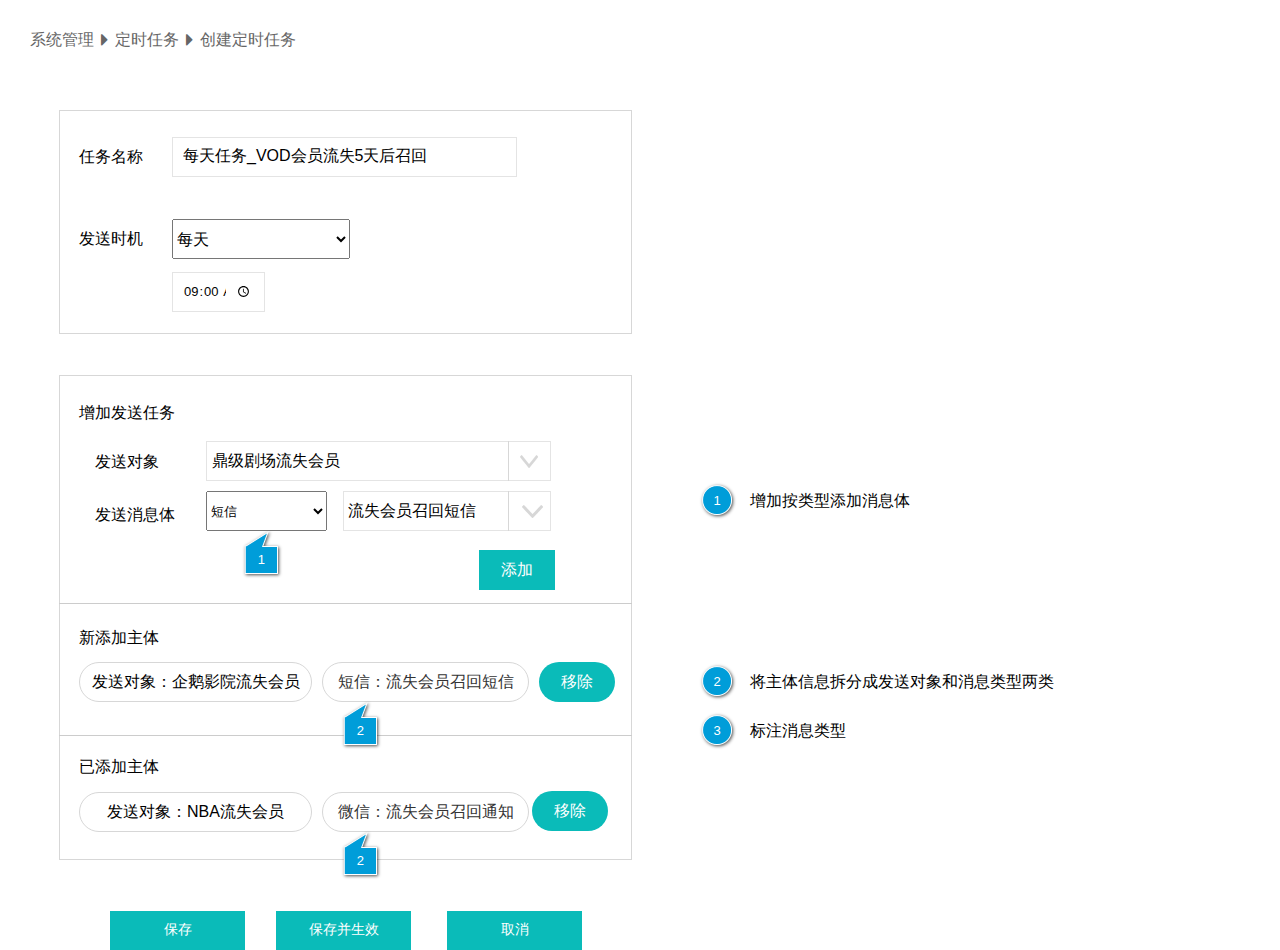
<file: 创建定时任务.html>
﻿<!DOCTYPE html>
<html>
  <head>
    <title>创建定时任务</title>
    <meta http-equiv="X-UA-Compatible" content="IE=edge"/>
    <meta http-equiv="content-type" content="text/html; charset=utf-8"/>
    <meta name="apple-mobile-web-app-capable" content="yes"/>
    <link href="resources/css/jquery-ui-themes.css" type="text/css" rel="stylesheet"/>
    <link href="resources/css/axure_rp_page.css" type="text/css" rel="stylesheet"/>
    <link href="data/styles.css" type="text/css" rel="stylesheet"/>
    <link href="files/创建定时任务/styles.css" type="text/css" rel="stylesheet"/>
    <link href="http://netdna.bootstrapcdn.com/font-awesome/4.7.0/css/font-awesome.css" type="text/css" rel="stylesheet"/>
    <script src="resources/scripts/jquery-1.7.1.min.js"></script>
    <script src="resources/scripts/jquery-ui-1.8.10.custom.min.js"></script>
    <script src="resources/scripts/axure/axQuery.js"></script>
    <script src="resources/scripts/axure/globals.js"></script>
    <script src="resources/scripts/axutils.js"></script>
    <script src="resources/scripts/axure/annotation.js"></script>
    <script src="resources/scripts/axure/axQuery.std.js"></script>
    <script src="resources/scripts/axure/doc.js"></script>
    <script src="data/document.js"></script>
    <script src="resources/scripts/messagecenter.js"></script>
    <script src="resources/scripts/axure/events.js"></script>
    <script src="resources/scripts/axure/recording.js"></script>
    <script src="resources/scripts/axure/action.js"></script>
    <script src="resources/scripts/axure/expr.js"></script>
    <script src="resources/scripts/axure/geometry.js"></script>
    <script src="resources/scripts/axure/flyout.js"></script>
    <script src="resources/scripts/axure/ie.js"></script>
    <script src="resources/scripts/axure/model.js"></script>
    <script src="resources/scripts/axure/repeater.js"></script>
    <script src="resources/scripts/axure/sto.js"></script>
    <script src="resources/scripts/axure/utils.temp.js"></script>
    <script src="resources/scripts/axure/variables.js"></script>
    <script src="resources/scripts/axure/drag.js"></script>
    <script src="resources/scripts/axure/move.js"></script>
    <script src="resources/scripts/axure/visibility.js"></script>
    <script src="resources/scripts/axure/style.js"></script>
    <script src="resources/scripts/axure/adaptive.js"></script>
    <script src="resources/scripts/axure/tree.js"></script>
    <script src="resources/scripts/axure/init.temp.js"></script>
    <script src="files/创建定时任务/data.js"></script>
    <script src="resources/scripts/axure/legacy.js"></script>
    <script src="resources/scripts/axure/viewer.js"></script>
    <script src="resources/scripts/axure/math.js"></script>
    <script type="text/javascript">
      $axure.utils.getTransparentGifPath = function() { return 'resources/images/transparent.gif'; };
      $axure.utils.getOtherPath = function() { return 'resources/Other.html'; };
      $axure.utils.getReloadPath = function() { return 'resources/reload.html'; };
    </script>
  </head>
  <body>
    <div id="base" class="">

      <!-- Unnamed (Rectangle) -->
      <div id="u313" class="ax_default box_1">
        <div id="u313_div" class=""></div>
        <!-- Unnamed () -->
        <div id="u314" class="text" style="display:none; visibility: hidden">
          <p><span></span></p>
        </div>
      </div>

      <!-- Unnamed (Paragraph) -->
      <div id="u315" class="ax_default _文本段落">
        <img id="u315_img" class="img " src="images/创建定时任务/u315.png"/>
        <!-- Unnamed () -->
        <div id="u316" class="text">
          <p><span>增加按类型添加消息体</span></p>
        </div>
      </div>

      <!-- Unnamed (Rectangle) -->
      <div id="u317" class="ax_default box_1 ax_default_hidden" style="display:none; visibility: hidden">
        <div id="u317_div" class=""></div>
        <!-- Unnamed () -->
        <div id="u318" class="text" style="display:none; visibility: hidden">
          <p><span></span></p>
        </div>
      </div>

      <!-- Unnamed (Paragraph) -->
      <div id="u319" class="ax_default _文本段落">
        <img id="u319_img" class="img " src="images/创建定时任务/u319.png"/>
        <!-- Unnamed () -->
        <div id="u320" class="text">
          <p><span>发送时机</span></p>
        </div>
      </div>

      <!-- 发送时机设置 (Dynamic Panel) -->
      <div id="u321" class="ax_default" data-label="发送时机设置">
        <div id="u321_state0" class="panel_state" data-label="每天">
          <div id="u321_state0_content" class="panel_state_content">

            <!-- Unnamed (Group) -->
            <div id="u322" class="ax_default" data-width="93" data-height="40">

              <!-- Unnamed (Group) -->
              <div id="u323" class="ax_default" data-width="93" data-height="40">

                <!-- Unnamed (Rectangle) -->
                <div id="u324" class="ax_default box_1">
                  <div id="u324_div" class=""></div>
                  <!-- Unnamed () -->
                  <div id="u325" class="text" style="display:none; visibility: hidden">
                    <p><span></span></p>
                  </div>
                </div>
              </div>

              <!-- Unnamed (Text Field) -->
              <div id="u326" class="ax_default text_field">
                <input id="u326_input" type="time" value="09:00"/>
              </div>
            </div>
          </div>
        </div>
        <div id="u321_state1" class="panel_state" data-label="仅一次" style="display:none; visibility: hidden;">
          <div id="u321_state1_content" class="panel_state_content">

            <!-- Unnamed (Group) -->
            <div id="u327" class="ax_default" data-width="185" data-height="40">

              <!-- Unnamed (Group) -->
              <div id="u328" class="ax_default" data-width="185" data-height="40">

                <!-- Unnamed (Rectangle) -->
                <div id="u329" class="ax_default box_1">
                  <div id="u329_div" class=""></div>
                  <!-- Unnamed () -->
                  <div id="u330" class="text" style="display:none; visibility: hidden">
                    <p><span></span></p>
                  </div>
                </div>
              </div>

              <!-- Unnamed (Text Field) -->
              <div id="u331" class="ax_default text_field">
                <input id="u331_input" type="date" value="2019-4-11"/>
              </div>
            </div>

            <!-- Unnamed (Group) -->
            <div id="u332" class="ax_default" data-width="93" data-height="40">

              <!-- Unnamed (Group) -->
              <div id="u333" class="ax_default" data-width="93" data-height="40">

                <!-- Unnamed (Rectangle) -->
                <div id="u334" class="ax_default box_1">
                  <div id="u334_div" class=""></div>
                  <!-- Unnamed () -->
                  <div id="u335" class="text" style="display:none; visibility: hidden">
                    <p><span></span></p>
                  </div>
                </div>
              </div>

              <!-- Unnamed (Text Field) -->
              <div id="u336" class="ax_default text_field">
                <input id="u336_input" type="time" value="09:00"/>
              </div>
            </div>
          </div>
        </div>
        <div id="u321_state2" class="panel_state" data-label="每周" style="display:none; visibility: hidden;">
          <div id="u321_state2_content" class="panel_state_content">

            <!-- Unnamed (Group) -->
            <div id="u337" class="ax_default" data-width="93" data-height="40">

              <!-- Unnamed (Group) -->
              <div id="u338" class="ax_default" data-width="93" data-height="40">

                <!-- Unnamed (Rectangle) -->
                <div id="u339" class="ax_default box_1">
                  <div id="u339_div" class=""></div>
                  <!-- Unnamed () -->
                  <div id="u340" class="text" style="display:none; visibility: hidden">
                    <p><span></span></p>
                  </div>
                </div>
              </div>

              <!-- Unnamed (Text Field) -->
              <div id="u341" class="ax_default text_field">
                <input id="u341_input" type="time" value="09:00"/>
              </div>
            </div>

            <!-- Unnamed (Group) -->
            <div id="u342" class="ax_default" data-width="93" data-height="40">

              <!-- Unnamed (Group) -->
              <div id="u343" class="ax_default" data-width="93" data-height="40">

                <!-- Unnamed (Rectangle) -->
                <div id="u344" class="ax_default box_1">
                  <div id="u344_div" class=""></div>
                  <!-- Unnamed () -->
                  <div id="u345" class="text" style="display:none; visibility: hidden">
                    <p><span></span></p>
                  </div>
                </div>

                <!-- Unnamed (Text Field) -->
                <div id="u346" class="ax_default text_field">
                  <input id="u346_input" type="text" value="&nbsp;周一"/>
                </div>
              </div>

              <!-- Unnamed (Vertical Line) -->
              <div id="u347" class="ax_default line">
                <img id="u347_img" class="img " src="images/创建定时任务/u347.png"/>
                <!-- Unnamed () -->
                <div id="u348" class="text" style="display:none; visibility: hidden">
                  <p><span></span></p>
                </div>
              </div>

              <!-- Unnamed (Shape) -->
              <div id="u349" class="ax_default icon">
                <img id="u349_img" class="img " src="images/创建定时任务/u349.png"/>
                <!-- Unnamed () -->
                <div id="u350" class="text" style="display:none; visibility: hidden">
                  <p><span></span></p>
                </div>
              </div>
            </div>
          </div>
        </div>
        <div id="u321_state3" class="panel_state" data-label="每月" style="display:none; visibility: hidden;">
          <div id="u321_state3_content" class="panel_state_content">

            <!-- Unnamed (Group) -->
            <div id="u351" class="ax_default" data-width="93" data-height="40">

              <!-- Unnamed (Group) -->
              <div id="u352" class="ax_default" data-width="93" data-height="40">

                <!-- Unnamed (Rectangle) -->
                <div id="u353" class="ax_default box_1">
                  <div id="u353_div" class=""></div>
                  <!-- Unnamed () -->
                  <div id="u354" class="text" style="display:none; visibility: hidden">
                    <p><span></span></p>
                  </div>
                </div>

                <!-- Unnamed (Text Field) -->
                <div id="u355" class="ax_default text_field">
                  <input id="u355_input" type="text" value="28日"/>
                </div>
              </div>

              <!-- Unnamed (Vertical Line) -->
              <div id="u356" class="ax_default line">
                <img id="u356_img" class="img " src="images/创建定时任务/u347.png"/>
                <!-- Unnamed () -->
                <div id="u357" class="text" style="display:none; visibility: hidden">
                  <p><span></span></p>
                </div>
              </div>

              <!-- Unnamed (Shape) -->
              <div id="u358" class="ax_default icon">
                <img id="u358_img" class="img " src="images/创建定时任务/u349.png"/>
                <!-- Unnamed () -->
                <div id="u359" class="text" style="display:none; visibility: hidden">
                  <p><span></span></p>
                </div>
              </div>
            </div>

            <!-- Unnamed (Group) -->
            <div id="u360" class="ax_default" data-width="93" data-height="40">

              <!-- Unnamed (Group) -->
              <div id="u361" class="ax_default" data-width="93" data-height="40">

                <!-- Unnamed (Rectangle) -->
                <div id="u362" class="ax_default box_1">
                  <div id="u362_div" class=""></div>
                  <!-- Unnamed () -->
                  <div id="u363" class="text" style="display:none; visibility: hidden">
                    <p><span></span></p>
                  </div>
                </div>
              </div>

              <!-- Unnamed (Text Field) -->
              <div id="u364" class="ax_default text_field">
                <input id="u364_input" type="time" value="09:00"/>
              </div>
            </div>

            <!-- Unnamed (Group) -->
            <div id="u365" class="ax_default ax_default_hidden" style="display:none; visibility: hidden" data-width="0" data-height="0">

              <!-- Unnamed (Group) -->
              <div id="u366" class="ax_default" data-width="0" data-height="0">

                <!-- Unnamed (Rectangle) -->
                <div id="u367" class="ax_default box_1">
                  <div id="u367_div" class=""></div>
                  <!-- Unnamed () -->
                  <div id="u368" class="text" style="display:none; visibility: hidden">
                    <p><span></span></p>
                  </div>
                </div>
              </div>

              <!-- Unnamed (Checkbox) -->
              <div id="u369" class="ax_default checkbox">
                <label for="u369_input">
                  <!-- Unnamed () -->
                  <div id="u370" class="text">
                    <p><span>&nbsp;&nbsp; 最后一天</span></p>
                  </div>
                </label>
                <input id="u369_input" type="checkbox" value="checkbox"/>
              </div>
            </div>
          </div>
        </div>
      </div>

      <!-- Unnamed (Rectangle) -->
      <div id="u371" class="ax_default box_1 ax_default_hidden" style="display:none; visibility: hidden">
        <div id="u371_div" class=""></div>
        <!-- Unnamed () -->
        <div id="u372" class="text" style="display:none; visibility: hidden">
          <p><span></span></p>
        </div>
      </div>

      <!-- Unnamed (Paragraph) -->
      <div id="u373" class="ax_default _文本段落 ax_default_hidden" style="display:none; visibility: hidden">
        <img id="u373_img" class="img " src="images/创建定时任务/u319.png"/>
        <!-- Unnamed () -->
        <div id="u374" class="text">
          <p><span>发送时机</span></p>
        </div>
      </div>

      <!-- Unnamed (Group) -->
      <div id="u375" class="ax_default ax_default_hidden" style="display:none; visibility: hidden" data-width="0" data-height="0">

        <!-- Unnamed (Group) -->
        <div id="u376" class="ax_default" data-width="0" data-height="0">

          <!-- Unnamed (Rectangle) -->
          <div id="u377" class="ax_default box_1">
            <div id="u377_div" class=""></div>
            <!-- Unnamed () -->
            <div id="u378" class="text" style="display:none; visibility: hidden">
              <p><span></span></p>
            </div>
          </div>

          <!-- Unnamed (Text Field) -->
          <div id="u379" class="ax_default text_field">
            <input id="u379_input" type="text" value="每周"/>
          </div>
        </div>

        <!-- Unnamed (Vertical Line) -->
        <div id="u380" class="ax_default line">
          <img id="u380_img" class="img " src="images/创建定时任务/u347.png"/>
          <!-- Unnamed () -->
          <div id="u381" class="text" style="display:none; visibility: hidden">
            <p><span></span></p>
          </div>
        </div>

        <!-- Unnamed (Shape) -->
        <div id="u382" class="ax_default icon">
          <img id="u382_img" class="img " src="images/创建定时任务/u349.png"/>
          <!-- Unnamed () -->
          <div id="u383" class="text" style="display:none; visibility: hidden">
            <p><span></span></p>
          </div>
        </div>
      </div>

      <!-- Unnamed (Group) -->
      <div id="u384" class="ax_default ax_default_hidden" style="display:none; visibility: hidden" data-width="0" data-height="0">

        <!-- Unnamed (Group) -->
        <div id="u385" class="ax_default" data-width="0" data-height="0">

          <!-- Unnamed (Rectangle) -->
          <div id="u386" class="ax_default box_1">
            <div id="u386_div" class=""></div>
            <!-- Unnamed () -->
            <div id="u387" class="text" style="display:none; visibility: hidden">
              <p><span></span></p>
            </div>
          </div>
        </div>

        <!-- Unnamed (Text Field) -->
        <div id="u388" class="ax_default text_field">
          <input id="u388_input" type="time" value="09:00"/>
        </div>
      </div>

      <!-- Unnamed (Group) -->
      <div id="u389" class="ax_default ax_default_hidden" style="display:none; visibility: hidden" data-width="0" data-height="0">

        <!-- Unnamed (Group) -->
        <div id="u390" class="ax_default" data-width="0" data-height="0">

          <!-- Unnamed (Rectangle) -->
          <div id="u391" class="ax_default box_1">
            <div id="u391_div" class=""></div>
            <!-- Unnamed () -->
            <div id="u392" class="text" style="display:none; visibility: hidden">
              <p><span></span></p>
            </div>
          </div>

          <!-- Unnamed (Text Field) -->
          <div id="u393" class="ax_default text_field">
            <input id="u393_input" type="text" value="&nbsp;周一"/>
          </div>
        </div>

        <!-- Unnamed (Vertical Line) -->
        <div id="u394" class="ax_default line">
          <img id="u394_img" class="img " src="images/创建定时任务/u347.png"/>
          <!-- Unnamed () -->
          <div id="u395" class="text" style="display:none; visibility: hidden">
            <p><span></span></p>
          </div>
        </div>

        <!-- Unnamed (Shape) -->
        <div id="u396" class="ax_default icon">
          <img id="u396_img" class="img " src="images/创建定时任务/u349.png"/>
          <!-- Unnamed () -->
          <div id="u397" class="text" style="display:none; visibility: hidden">
            <p><span></span></p>
          </div>
        </div>
      </div>

      <!-- Unnamed (Rectangle) -->
      <div id="u398" class="ax_default box_1 ax_default_hidden" style="display:none; visibility: hidden">
        <div id="u398_div" class=""></div>
        <!-- Unnamed () -->
        <div id="u399" class="text" style="display:none; visibility: hidden">
          <p><span></span></p>
        </div>
      </div>

      <!-- Unnamed (Paragraph) -->
      <div id="u400" class="ax_default _文本段落 ax_default_hidden" style="display:none; visibility: hidden">
        <img id="u400_img" class="img " src="images/创建定时任务/u319.png"/>
        <!-- Unnamed () -->
        <div id="u401" class="text">
          <p><span>发送时机</span></p>
        </div>
      </div>

      <!-- Unnamed (Group) -->
      <div id="u402" class="ax_default ax_default_hidden" style="display:none; visibility: hidden" data-width="0" data-height="0">

        <!-- Unnamed (Group) -->
        <div id="u403" class="ax_default" data-width="0" data-height="0">

          <!-- Unnamed (Rectangle) -->
          <div id="u404" class="ax_default box_1">
            <div id="u404_div" class=""></div>
            <!-- Unnamed () -->
            <div id="u405" class="text" style="display:none; visibility: hidden">
              <p><span></span></p>
            </div>
          </div>

          <!-- Unnamed (Text Field) -->
          <div id="u406" class="ax_default text_field">
            <input id="u406_input" type="text" value="每月"/>
          </div>
        </div>

        <!-- Unnamed (Vertical Line) -->
        <div id="u407" class="ax_default line">
          <img id="u407_img" class="img " src="images/创建定时任务/u347.png"/>
          <!-- Unnamed () -->
          <div id="u408" class="text" style="display:none; visibility: hidden">
            <p><span></span></p>
          </div>
        </div>

        <!-- Unnamed (Shape) -->
        <div id="u409" class="ax_default icon">
          <img id="u409_img" class="img " src="images/创建定时任务/u349.png"/>
          <!-- Unnamed () -->
          <div id="u410" class="text" style="display:none; visibility: hidden">
            <p><span></span></p>
          </div>
        </div>
      </div>

      <!-- Unnamed (Group) -->
      <div id="u411" class="ax_default ax_default_hidden" style="display:none; visibility: hidden" data-width="0" data-height="0">

        <!-- Unnamed (Group) -->
        <div id="u412" class="ax_default" data-width="0" data-height="0">

          <!-- Unnamed (Rectangle) -->
          <div id="u413" class="ax_default box_1">
            <div id="u413_div" class=""></div>
            <!-- Unnamed () -->
            <div id="u414" class="text" style="display:none; visibility: hidden">
              <p><span></span></p>
            </div>
          </div>

          <!-- Unnamed (Text Field) -->
          <div id="u415" class="ax_default text_field">
            <input id="u415_input" type="text" value="28日"/>
          </div>
        </div>

        <!-- Unnamed (Vertical Line) -->
        <div id="u416" class="ax_default line">
          <img id="u416_img" class="img " src="images/创建定时任务/u347.png"/>
          <!-- Unnamed () -->
          <div id="u417" class="text" style="display:none; visibility: hidden">
            <p><span></span></p>
          </div>
        </div>

        <!-- Unnamed (Shape) -->
        <div id="u418" class="ax_default icon">
          <img id="u418_img" class="img " src="images/创建定时任务/u349.png"/>
          <!-- Unnamed () -->
          <div id="u419" class="text" style="display:none; visibility: hidden">
            <p><span></span></p>
          </div>
        </div>
      </div>

      <!-- Unnamed (Group) -->
      <div id="u420" class="ax_default ax_default_hidden" style="display:none; visibility: hidden" data-width="0" data-height="0">

        <!-- Unnamed (Group) -->
        <div id="u421" class="ax_default" data-width="0" data-height="0">

          <!-- Unnamed (Rectangle) -->
          <div id="u422" class="ax_default box_1">
            <div id="u422_div" class=""></div>
            <!-- Unnamed () -->
            <div id="u423" class="text" style="display:none; visibility: hidden">
              <p><span></span></p>
            </div>
          </div>
        </div>

        <!-- Unnamed (Text Field) -->
        <div id="u424" class="ax_default text_field">
          <input id="u424_input" type="time" value="09:00"/>
        </div>
      </div>

      <!-- Unnamed (Group) -->
      <div id="u425" class="ax_default ax_default_hidden" style="display:none; visibility: hidden" data-width="0" data-height="0">

        <!-- Unnamed (Group) -->
        <div id="u426" class="ax_default" data-width="0" data-height="0">

          <!-- Unnamed (Rectangle) -->
          <div id="u427" class="ax_default box_1">
            <div id="u427_div" class=""></div>
            <!-- Unnamed () -->
            <div id="u428" class="text" style="display:none; visibility: hidden">
              <p><span></span></p>
            </div>
          </div>
        </div>

        <!-- Unnamed (Checkbox) -->
        <div id="u429" class="ax_default checkbox">
          <label for="u429_input">
            <!-- Unnamed () -->
            <div id="u430" class="text">
              <p><span>&nbsp;&nbsp; 最后一天</span></p>
            </div>
          </label>
          <input id="u429_input" type="checkbox" value="checkbox"/>
        </div>
      </div>

      <!-- Unnamed (Paragraph) -->
      <div id="u431" class="ax_default _文本段落 ax_default_hidden" style="display:none; visibility: hidden">
        <img id="u431_img" class="img " src="images/创建定时任务/u431.png"/>
        <!-- Unnamed () -->
        <div id="u432" class="text">
          <p><span>存量用户：在用户状态选中“存量用户”时，可选这一项。每天凌晨00:00开始筛选出会员到期时间剩余X天的用户。</span></p><p><span><br></span></p><p><span>流失用户：在用户状态选中“流失用户”时，可选这一项，每天凌晨00:00开始筛选出X天前会员到期后，未续费的用户。</span></p><p><span><br></span></p><p><span>新用户：在用户状态选中“新用户”时，可选这一项，每天凌晨00:00开始筛选出X天前注册但一直未购买会员的用户。</span></p>
        </div>
      </div>

      <!-- Unnamed (Ellipse) -->
      <div id="u433" class="ax_default marker ax_default_hidden" style="display:none; visibility: hidden">
        <img id="u433_img" class="img " src="images/创建定时任务/u433.png"/>
        <!-- Unnamed () -->
        <div id="u434" class="text">
          <p><span>11</span></p>
        </div>
      </div>

      <!-- Unnamed (Rectangle) -->
      <div id="u435" class="ax_default box_2">
        <div id="u435_div" class=""></div>
        <!-- Unnamed () -->
        <div id="u436" class="text">
          <p><span>保存</span></p>
        </div>
      </div>

      <!-- Unnamed (Rectangle) -->
      <div id="u437" class="ax_default box_1">
        <div id="u437_div" class=""></div>
        <!-- Unnamed () -->
        <div id="u438" class="text" style="display:none; visibility: hidden">
          <p><span></span></p>
        </div>
      </div>

      <!-- Unnamed (Paragraph) -->
      <div id="u439" class="ax_default _文本段落">
        <img id="u439_img" class="img " src="images/创建定时任务/u439.png"/>
        <!-- Unnamed () -->
        <div id="u440" class="text">
          <p><span>增加发送任务</span></p>
        </div>
      </div>

      <!-- Unnamed (Horizontal Line) -->
      <div id="u441" class="ax_default line">
        <img id="u441_img" class="img " src="images/创建定时任务/u441.png"/>
        <!-- Unnamed () -->
        <div id="u442" class="text" style="display:none; visibility: hidden">
          <p><span></span></p>
        </div>
      </div>

      <!-- Unnamed (Paragraph) -->
      <div id="u443" class="ax_default _文本段落">
        <img id="u443_img" class="img " src="images/创建定时任务/u443.png"/>
        <!-- Unnamed () -->
        <div id="u444" class="text">
          <p><span>已添加主体</span></p>
        </div>
      </div>

      <!-- Unnamed (Horizontal Line) -->
      <div id="u445" class="ax_default line">
        <img id="u445_img" class="img " src="images/创建定时任务/u441.png"/>
        <!-- Unnamed () -->
        <div id="u446" class="text" style="display:none; visibility: hidden">
          <p><span></span></p>
        </div>
      </div>

      <!-- Unnamed (Paragraph) -->
      <div id="u447" class="ax_default _文本段落">
        <img id="u447_img" class="img " src="images/创建定时任务/u443.png"/>
        <!-- Unnamed () -->
        <div id="u448" class="text">
          <p><span>新添加主体</span></p>
        </div>
      </div>

      <!-- Unnamed (Rectangle) -->
      <div id="u449" class="ax_default box_2">
        <div id="u449_div" class=""></div>
        <!-- Unnamed () -->
        <div id="u450" class="text">
          <p><span>移除</span></p>
        </div>
      </div>

      <!-- Unnamed (Group) -->
      <div id="u451" class="ax_default" data-width="233" data-height="40">

        <!-- Unnamed (Rectangle) -->
        <div id="u452" class="ax_default box_1">
          <div id="u452_div" class=""></div>
          <!-- Unnamed () -->
          <div id="u453" class="text">
            <p><span>发送对象：企鹅影院流失会员</span></p>
          </div>
        </div>
      </div>

      <!-- Unnamed (Group) -->
      <div id="u454" class="ax_default" data-width="345" data-height="40">

        <!-- Unnamed (Group) -->
        <div id="u455" class="ax_default" data-width="345" data-height="40">

          <!-- Unnamed (Rectangle) -->
          <div id="u456" class="ax_default box_1">
            <div id="u456_div" class=""></div>
            <!-- Unnamed () -->
            <div id="u457" class="text" style="display:none; visibility: hidden">
              <p><span></span></p>
            </div>
          </div>

          <!-- Unnamed (Text Field) -->
          <div id="u458" class="ax_default text_field">
            <input id="u458_input" type="text" value="鼎级剧场流失会员"/>
          </div>
        </div>

        <!-- Unnamed (Vertical Line) -->
        <div id="u459" class="ax_default line">
          <img id="u459_img" class="img " src="images/创建定时任务/u347.png"/>
          <!-- Unnamed () -->
          <div id="u460" class="text" style="display:none; visibility: hidden">
            <p><span></span></p>
          </div>
        </div>

        <!-- Unnamed (Shape) -->
        <div id="u461" class="ax_default icon">
          <img id="u461_img" class="img " src="images/创建定时任务/u461.png"/>
          <!-- Unnamed () -->
          <div id="u462" class="text" style="display:none; visibility: hidden">
            <p><span></span></p>
          </div>
        </div>
      </div>

      <!-- Unnamed (Rectangle) -->
      <div id="u463" class="ax_default box_2">
        <div id="u463_div" class=""></div>
        <!-- Unnamed () -->
        <div id="u464" class="text">
          <p><span>添加</span></p>
        </div>
      </div>

      <!-- Unnamed (Rectangle) -->
      <div id="u465" class="ax_default box_2">
        <div id="u465_div" class=""></div>
        <!-- Unnamed () -->
        <div id="u466" class="text">
          <p><span>移除</span></p>
        </div>
      </div>

      <!-- Unnamed (Paragraph) -->
      <div id="u467" class="ax_default _文本段落">
        <img id="u467_img" class="img " src="images/创建定时任务/u319.png"/>
        <!-- Unnamed () -->
        <div id="u468" class="text">
          <p><span>任务名称</span></p>
        </div>
      </div>

      <!-- Unnamed (Group) -->
      <div id="u469" class="ax_default" data-width="345" data-height="40">

        <!-- Unnamed (Group) -->
        <div id="u470" class="ax_default" data-width="345" data-height="40">

          <!-- Unnamed (Rectangle) -->
          <div id="u471" class="ax_default box_1">
            <div id="u471_div" class=""></div>
            <!-- Unnamed () -->
            <div id="u472" class="text" style="display:none; visibility: hidden">
              <p><span></span></p>
            </div>
          </div>
        </div>

        <!-- Unnamed (Text Field) -->
        <div id="u473" class="ax_default text_field">
          <input id="u473_input" type="text" value="每天任务_VOD会员流失5天后召回"/>
        </div>
      </div>

      <!-- Unnamed (Paragraph) -->
      <div id="u474" class="ax_default _文本段落 ax_default_hidden" style="display:none; visibility: hidden">
        <img id="u474_img" class="img " src="images/创建定时任务/u319.png"/>
        <!-- Unnamed () -->
        <div id="u475" class="text">
          <p><span>发送时机</span></p>
        </div>
      </div>

      <!-- Unnamed (Group) -->
      <div id="u476" class="ax_default ax_default_hidden" style="display:none; visibility: hidden" data-width="0" data-height="0">

        <!-- Unnamed (Group) -->
        <div id="u477" class="ax_default" data-width="0" data-height="0">

          <!-- Unnamed (Rectangle) -->
          <div id="u478" class="ax_default box_1">
            <div id="u478_div" class=""></div>
            <!-- Unnamed () -->
            <div id="u479" class="text" style="display:none; visibility: hidden">
              <p><span></span></p>
            </div>
          </div>

          <!-- Unnamed (Text Field) -->
          <div id="u480" class="ax_default text_field">
            <input id="u480_input" type="text" value="&nbsp;仅一次"/>
          </div>
        </div>

        <!-- Unnamed (Vertical Line) -->
        <div id="u481" class="ax_default line">
          <img id="u481_img" class="img " src="images/创建定时任务/u347.png"/>
          <!-- Unnamed () -->
          <div id="u482" class="text" style="display:none; visibility: hidden">
            <p><span></span></p>
          </div>
        </div>

        <!-- Unnamed (Shape) -->
        <div id="u483" class="ax_default icon">
          <img id="u483_img" class="img " src="images/创建定时任务/u349.png"/>
          <!-- Unnamed () -->
          <div id="u484" class="text" style="display:none; visibility: hidden">
            <p><span></span></p>
          </div>
        </div>
      </div>

      <!-- Unnamed (Group) -->
      <div id="u485" class="ax_default ax_default_hidden" style="display:none; visibility: hidden" data-width="0" data-height="0">

        <!-- Unnamed (Group) -->
        <div id="u486" class="ax_default" data-width="0" data-height="0">

          <!-- Unnamed (Rectangle) -->
          <div id="u487" class="ax_default box_1">
            <div id="u487_div" class=""></div>
            <!-- Unnamed () -->
            <div id="u488" class="text" style="display:none; visibility: hidden">
              <p><span></span></p>
            </div>
          </div>
        </div>

        <!-- Unnamed (Text Field) -->
        <div id="u489" class="ax_default text_field">
          <input id="u489_input" type="date" value="2019-4-11"/>
        </div>
      </div>

      <!-- Unnamed (Group) -->
      <div id="u490" class="ax_default ax_default_hidden" style="display:none; visibility: hidden" data-width="0" data-height="0">

        <!-- Unnamed (Group) -->
        <div id="u491" class="ax_default" data-width="0" data-height="0">

          <!-- Unnamed (Rectangle) -->
          <div id="u492" class="ax_default box_1">
            <div id="u492_div" class=""></div>
            <!-- Unnamed () -->
            <div id="u493" class="text" style="display:none; visibility: hidden">
              <p><span></span></p>
            </div>
          </div>
        </div>

        <!-- Unnamed (Text Field) -->
        <div id="u494" class="ax_default text_field">
          <input id="u494_input" type="time" value="09:00"/>
        </div>
      </div>

      <!-- Unnamed (Speech Bubble) -->
      <div id="u495" class="ax_default marker ax_default_hidden" style="display:none; visibility: hidden">
        <img id="u495_img" class="img " src="images/创建定时任务/u495.png"/>
        <!-- Unnamed () -->
        <div id="u496" class="text">
          <p><span>8</span></p>
        </div>
      </div>

      <!-- Unnamed (Rectangle) -->
      <div id="u497" class="ax_default box_2">
        <div id="u497_div" class=""></div>
        <!-- Unnamed () -->
        <div id="u498" class="text">
          <p><span>保存并生效</span></p>
        </div>
      </div>

      <!-- Unnamed (Droplist) -->
      <div id="u499" class="ax_default droplist">
        <select id="u499_input">
          <option selected value="每天">每天</option>
          <option value="仅一次">仅一次</option>
          <option value="每周">每周</option>
          <option value="每月">每月</option>
        </select>
      </div>

      <!-- Unnamed (Speech Bubble) -->
      <div id="u500" class="ax_default marker">
        <img id="u500_img" class="img " src="images/创建定时任务/u500.png"/>
        <!-- Unnamed () -->
        <div id="u501" class="text">
          <p><span>1</span></p>
        </div>
      </div>

      <!-- Unnamed (Group) -->
      <div id="u502" class="ax_default" data-width="267" data-height="20">

        <!-- Unnamed (Rectangle) -->
        <div id="u503" class="ax_default label" selectiongroup="menu">
          <div id="u503_div" class=""></div>
          <!-- Unnamed () -->
          <div id="u504" class="text">
            <p><span>系统管理</span></p>
          </div>
        </div>

        <!-- Unnamed (Rectangle) -->
        <div id="u505" class="ax_default label" selectiongroup="menu">
          <div id="u505_div" class=""></div>
          <!-- Unnamed () -->
          <div id="u506" class="text">
            <p><span>定时任务</span></p>
          </div>
        </div>

        <!-- Unnamed (Rectangle) -->
        <div id="u507" class="ax_default label">
          <div id="u507_div" class=""></div>
          <!-- Unnamed () -->
          <div id="u508" class="text">
            <p><span>创建定时任务</span></p>
          </div>
        </div>

        <!-- Unnamed (Rectangle) -->
        <div id="u509" class="ax_default _文本段落">
          <div id="u509_div" class=""></div>
          <!-- Unnamed () -->
          <div id="u510" class="text">
            <p><span></span></p>
          </div>
        </div>

        <!-- Unnamed (Rectangle) -->
        <div id="u511" class="ax_default _文本段落">
          <div id="u511_div" class=""></div>
          <!-- Unnamed () -->
          <div id="u512" class="text">
            <p><span></span></p>
          </div>
        </div>
      </div>

      <!-- Unnamed (Ellipse) -->
      <div id="u513" class="ax_default marker">
        <img id="u513_img" class="img " src="images/创建定时任务/u433.png"/>
        <!-- Unnamed () -->
        <div id="u514" class="text">
          <p><span>1</span></p>
        </div>
      </div>

      <!-- Unnamed (Rectangle) -->
      <div id="u515" class="ax_default box_2">
        <div id="u515_div" class=""></div>
        <!-- Unnamed () -->
        <div id="u516" class="text">
          <p><span>取消</span></p>
        </div>
      </div>

      <!-- Unnamed (Paragraph) -->
      <div id="u517" class="ax_default _文本段落">
        <img id="u517_img" class="img " src="images/创建定时任务/u319.png"/>
        <!-- Unnamed () -->
        <div id="u518" class="text">
          <p><span>发送对象</span></p>
        </div>
      </div>

      <!-- Unnamed (Paragraph) -->
      <div id="u519" class="ax_default _文本段落">
        <img id="u519_img" class="img " src="images/创建定时任务/u443.png"/>
        <!-- Unnamed () -->
        <div id="u520" class="text">
          <p><span>发送消息体</span></p>
        </div>
      </div>

      <!-- Unnamed (Group) -->
      <div id="u521" class="ax_default" data-width="208" data-height="40">

        <!-- Unnamed (Group) -->
        <div id="u522" class="ax_default" data-width="208" data-height="40">

          <!-- Unnamed (Rectangle) -->
          <div id="u523" class="ax_default box_1">
            <div id="u523_div" class=""></div>
            <!-- Unnamed () -->
            <div id="u524" class="text" style="display:none; visibility: hidden">
              <p><span></span></p>
            </div>
          </div>

          <!-- Unnamed (Text Field) -->
          <div id="u525" class="ax_default text_field">
            <input id="u525_input" type="text" value="流失会员召回短信"/>
          </div>
        </div>

        <!-- Unnamed (Vertical Line) -->
        <div id="u526" class="ax_default line">
          <img id="u526_img" class="img " src="images/创建定时任务/u347.png"/>
          <!-- Unnamed () -->
          <div id="u527" class="text" style="display:none; visibility: hidden">
            <p><span></span></p>
          </div>
        </div>

        <!-- Unnamed (Shape) -->
        <div id="u528" class="ax_default icon">
          <img id="u528_img" class="img " src="images/创建定时任务/u528.png"/>
          <!-- Unnamed () -->
          <div id="u529" class="text" style="display:none; visibility: hidden">
            <p><span></span></p>
          </div>
        </div>
      </div>

      <!-- Unnamed (Group) -->
      <div id="u530" class="ax_default" data-width="207" data-height="40">

        <!-- Unnamed (Rectangle) -->
        <div id="u531" class="ax_default box_1">
          <div id="u531_div" class=""></div>
          <!-- Unnamed () -->
          <div id="u532" class="text">
            <p><span>短信：流失会员召回短信</span></p>
          </div>
        </div>
      </div>

      <!-- Unnamed (Group) -->
      <div id="u533" class="ax_default" data-width="233" data-height="40">

        <!-- Unnamed (Rectangle) -->
        <div id="u534" class="ax_default box_1">
          <div id="u534_div" class=""></div>
          <!-- Unnamed () -->
          <div id="u535" class="text">
            <p><span>发送对象：NBA流失会员</span></p>
          </div>
        </div>
      </div>

      <!-- Unnamed (Group) -->
      <div id="u536" class="ax_default" data-width="207" data-height="40">

        <!-- Unnamed (Rectangle) -->
        <div id="u537" class="ax_default box_1">
          <div id="u537_div" class=""></div>
          <!-- Unnamed () -->
          <div id="u538" class="text">
            <p><span>微信：流失会员召回通知</span></p>
          </div>
        </div>
      </div>

      <!-- Unnamed (Droplist) -->
      <div id="u539" class="ax_default droplist">
        <select id="u539_input">
          <option value="短信">短信</option>
          <option value="微信模板消息">微信模板消息</option>
        </select>
      </div>

      <!-- Unnamed (Speech Bubble) -->
      <div id="u540" class="ax_default marker">
        <img id="u540_img" class="img " src="images/创建定时任务/u500.png"/>
        <!-- Unnamed () -->
        <div id="u541" class="text">
          <p><span>2</span></p>
        </div>
      </div>

      <!-- Unnamed (Paragraph) -->
      <div id="u542" class="ax_default _文本段落">
        <img id="u542_img" class="img " src="images/创建定时任务/u315.png"/>
        <!-- Unnamed () -->
        <div id="u543" class="text">
          <p><span>将主体信息拆分成发送对象和消息类型两类</span></p>
        </div>
      </div>

      <!-- Unnamed (Ellipse) -->
      <div id="u544" class="ax_default marker">
        <img id="u544_img" class="img " src="images/创建定时任务/u433.png"/>
        <!-- Unnamed () -->
        <div id="u545" class="text">
          <p><span>2</span></p>
        </div>
      </div>

      <!-- Unnamed (Paragraph) -->
      <div id="u546" class="ax_default _文本段落">
        <img id="u546_img" class="img " src="images/创建定时任务/u546.png"/>
        <!-- Unnamed () -->
        <div id="u547" class="text">
          <p><span>标注消息类型</span></p>
        </div>
      </div>

      <!-- Unnamed (Ellipse) -->
      <div id="u548" class="ax_default marker">
        <img id="u548_img" class="img " src="images/创建定时任务/u433.png"/>
        <!-- Unnamed () -->
        <div id="u549" class="text">
          <p><span>3</span></p>
        </div>
      </div>

      <!-- Unnamed (Speech Bubble) -->
      <div id="u550" class="ax_default marker">
        <img id="u550_img" class="img " src="images/创建定时任务/u500.png"/>
        <!-- Unnamed () -->
        <div id="u551" class="text">
          <p><span>2</span></p>
        </div>
      </div>
    </div>
  </body>
</html>
</file>
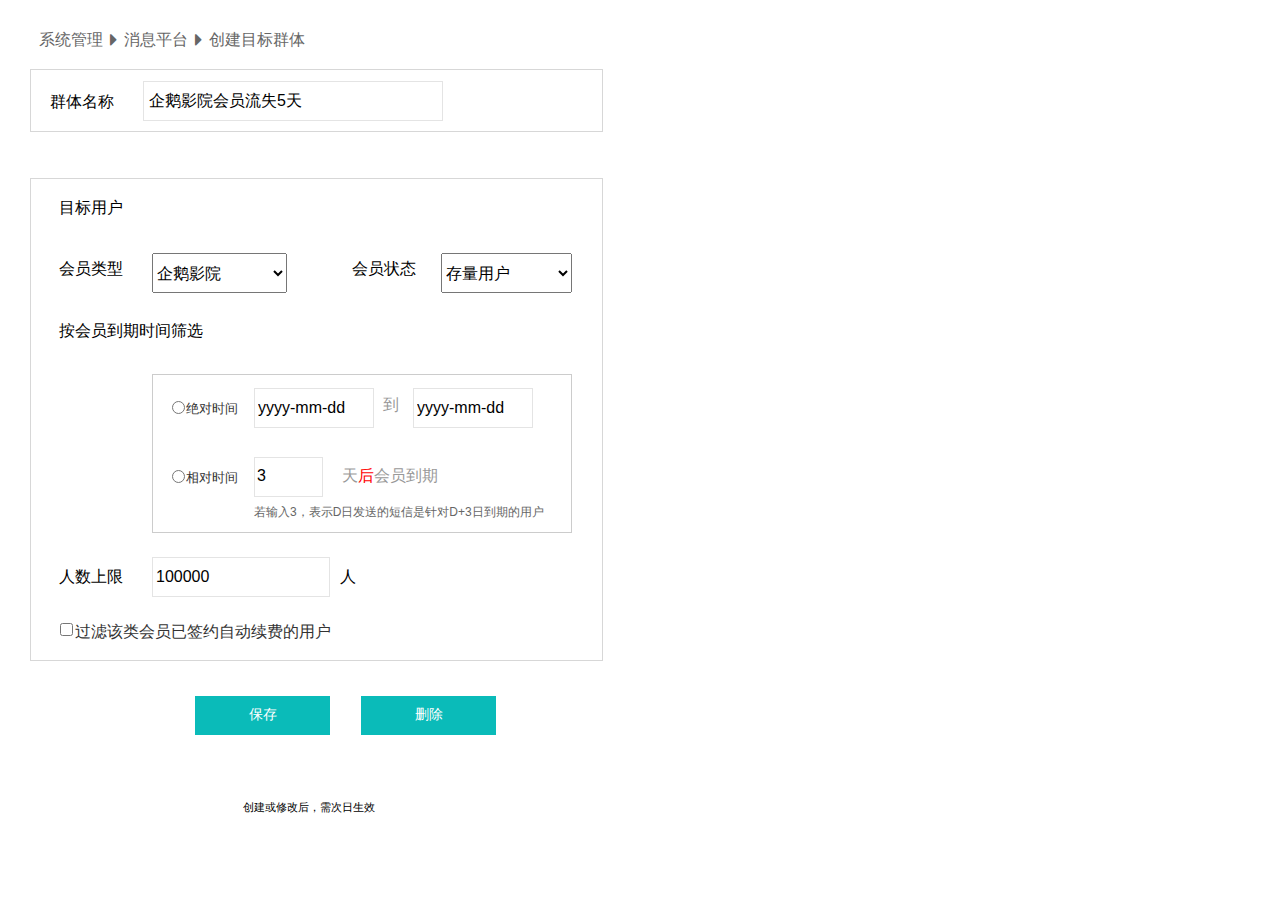
<file: 创建目标群体_筛选用户版本_.html>
﻿<!DOCTYPE html>
<html>
  <head>
    <title>创建目标群体(筛选用户版本)</title>
    <meta http-equiv="X-UA-Compatible" content="IE=edge"/>
    <meta http-equiv="content-type" content="text/html; charset=utf-8"/>
    <meta name="apple-mobile-web-app-capable" content="yes"/>
    <link href="resources/css/jquery-ui-themes.css" type="text/css" rel="stylesheet"/>
    <link href="resources/css/axure_rp_page.css" type="text/css" rel="stylesheet"/>
    <link href="data/styles.css" type="text/css" rel="stylesheet"/>
    <link href="files/创建目标群体_筛选用户版本_/styles.css" type="text/css" rel="stylesheet"/>
    <link href="http://netdna.bootstrapcdn.com/font-awesome/4.7.0/css/font-awesome.css" type="text/css" rel="stylesheet"/>
    <script src="resources/scripts/jquery-1.7.1.min.js"></script>
    <script src="resources/scripts/jquery-ui-1.8.10.custom.min.js"></script>
    <script src="resources/scripts/axure/axQuery.js"></script>
    <script src="resources/scripts/axure/globals.js"></script>
    <script src="resources/scripts/axutils.js"></script>
    <script src="resources/scripts/axure/annotation.js"></script>
    <script src="resources/scripts/axure/axQuery.std.js"></script>
    <script src="resources/scripts/axure/doc.js"></script>
    <script src="data/document.js"></script>
    <script src="resources/scripts/messagecenter.js"></script>
    <script src="resources/scripts/axure/events.js"></script>
    <script src="resources/scripts/axure/recording.js"></script>
    <script src="resources/scripts/axure/action.js"></script>
    <script src="resources/scripts/axure/expr.js"></script>
    <script src="resources/scripts/axure/geometry.js"></script>
    <script src="resources/scripts/axure/flyout.js"></script>
    <script src="resources/scripts/axure/ie.js"></script>
    <script src="resources/scripts/axure/model.js"></script>
    <script src="resources/scripts/axure/repeater.js"></script>
    <script src="resources/scripts/axure/sto.js"></script>
    <script src="resources/scripts/axure/utils.temp.js"></script>
    <script src="resources/scripts/axure/variables.js"></script>
    <script src="resources/scripts/axure/drag.js"></script>
    <script src="resources/scripts/axure/move.js"></script>
    <script src="resources/scripts/axure/visibility.js"></script>
    <script src="resources/scripts/axure/style.js"></script>
    <script src="resources/scripts/axure/adaptive.js"></script>
    <script src="resources/scripts/axure/tree.js"></script>
    <script src="resources/scripts/axure/init.temp.js"></script>
    <script src="files/创建目标群体_筛选用户版本_/data.js"></script>
    <script src="resources/scripts/axure/legacy.js"></script>
    <script src="resources/scripts/axure/viewer.js"></script>
    <script src="resources/scripts/axure/math.js"></script>
    <script type="text/javascript">
      $axure.utils.getTransparentGifPath = function() { return 'resources/images/transparent.gif'; };
      $axure.utils.getOtherPath = function() { return 'resources/Other.html'; };
      $axure.utils.getReloadPath = function() { return 'resources/reload.html'; };
    </script>
  </head>
  <body>
    <div id="base" class="">

      <!-- Unnamed (Rectangle) -->
      <div id="u552" class="ax_default box_1">
        <div id="u552_div" class=""></div>
        <!-- Unnamed () -->
        <div id="u553" class="text" style="display:none; visibility: hidden">
          <p><span></span></p>
        </div>
      </div>

      <!-- Unnamed (Group) -->
      <div id="u554" class="ax_default" data-width="267" data-height="20">

        <!-- Unnamed (Rectangle) -->
        <div id="u555" class="ax_default label" selectiongroup="menu">
          <div id="u555_div" class=""></div>
          <!-- Unnamed () -->
          <div id="u556" class="text">
            <p><span>系统管理</span></p>
          </div>
        </div>

        <!-- Unnamed (Rectangle) -->
        <div id="u557" class="ax_default label" selectiongroup="menu">
          <div id="u557_div" class=""></div>
          <!-- Unnamed () -->
          <div id="u558" class="text">
            <p><span>消息平台</span></p>
          </div>
        </div>

        <!-- Unnamed (Rectangle) -->
        <div id="u559" class="ax_default label">
          <div id="u559_div" class=""></div>
          <!-- Unnamed () -->
          <div id="u560" class="text">
            <p><span>创建目标群体</span></p>
          </div>
        </div>

        <!-- Unnamed (Rectangle) -->
        <div id="u561" class="ax_default _文本段落">
          <div id="u561_div" class=""></div>
          <!-- Unnamed () -->
          <div id="u562" class="text">
            <p><span></span></p>
          </div>
        </div>

        <!-- Unnamed (Rectangle) -->
        <div id="u563" class="ax_default _文本段落">
          <div id="u563_div" class=""></div>
          <!-- Unnamed () -->
          <div id="u564" class="text">
            <p><span></span></p>
          </div>
        </div>
      </div>

      <!-- Unnamed (Group) -->
      <div id="u565" class="ax_default" data-width="300" data-height="40">

        <!-- Unnamed (Rectangle) -->
        <div id="u566" class="ax_default box_1">
          <div id="u566_div" class=""></div>
          <!-- Unnamed () -->
          <div id="u567" class="text" style="display:none; visibility: hidden">
            <p><span></span></p>
          </div>
        </div>

        <!-- Unnamed (Text Field) -->
        <div id="u568" class="ax_default text_field">
          <input id="u568_input" type="text" value="企鹅影院会员流失5天"/>
        </div>
      </div>

      <!-- Unnamed (Paragraph) -->
      <div id="u569" class="ax_default _文本段落">
        <img id="u569_img" class="img " src="images/创建定时任务/u319.png"/>
        <!-- Unnamed () -->
        <div id="u570" class="text">
          <p><span>群体名称</span></p>
        </div>
      </div>

      <!-- Unnamed (Rectangle) -->
      <div id="u571" class="ax_default box_1">
        <div id="u571_div" class=""></div>
        <!-- Unnamed () -->
        <div id="u572" class="text" style="display:none; visibility: hidden">
          <p><span></span></p>
        </div>
      </div>

      <!-- Unnamed (Paragraph) -->
      <div id="u573" class="ax_default _文本段落">
        <img id="u573_img" class="img " src="images/创建定时任务/u319.png"/>
        <!-- Unnamed () -->
        <div id="u574" class="text">
          <p><span>目标用户</span></p>
        </div>
      </div>

      <!-- Unnamed (Rectangle) -->
      <div id="u575" class="ax_default box_2">
        <div id="u575_div" class=""></div>
        <!-- Unnamed () -->
        <div id="u576" class="text">
          <p><span>保存</span></p>
        </div>
      </div>

      <!-- Unnamed (Rectangle) -->
      <div id="u577" class="ax_default box_2">
        <div id="u577_div" class=""></div>
        <!-- Unnamed () -->
        <div id="u578" class="text">
          <p><span>删除</span></p>
        </div>
      </div>

      <!-- Unnamed (Paragraph) -->
      <div id="u579" class="ax_default _文本段落">
        <img id="u579_img" class="img " src="images/创建目标群体_筛选用户版本_/u579.png"/>
        <!-- Unnamed () -->
        <div id="u580" class="text">
          <p><span>创建或修改后，需次日生效</span></p>
        </div>
      </div>

      <!-- Unnamed (Rectangle) -->
      <div id="u581" class="ax_default box_1 ax_default_hidden" style="display:none; visibility: hidden">
        <div id="u581_div" class=""></div>
        <!-- Unnamed () -->
        <div id="u582" class="text" style="display:none; visibility: hidden">
          <p><span></span></p>
        </div>
      </div>

      <!-- Unnamed (Paragraph) -->
      <div id="u583" class="ax_default _文本段落 ax_default_hidden" style="display:none; visibility: hidden">
        <img id="u583_img" class="img " src="images/创建定时任务/u319.png"/>
        <!-- Unnamed () -->
        <div id="u584" class="text">
          <p><span>发送时机</span></p>
        </div>
      </div>

      <!-- Unnamed (Group) -->
      <div id="u585" class="ax_default ax_default_hidden" style="display:none; visibility: hidden" data-width="0" data-height="0">

        <!-- Unnamed (Group) -->
        <div id="u586" class="ax_default" data-width="0" data-height="0">

          <!-- Unnamed (Rectangle) -->
          <div id="u587" class="ax_default box_1">
            <div id="u587_div" class=""></div>
            <!-- Unnamed () -->
            <div id="u588" class="text" style="display:none; visibility: hidden">
              <p><span></span></p>
            </div>
          </div>
        </div>

        <!-- Unnamed (Text Field) -->
        <div id="u589" class="ax_default text_field">
          <input id="u589_input" type="time" value="3"/>
        </div>
      </div>

      <!-- Unnamed (Paragraph) -->
      <div id="u590" class="ax_default _文本段落 ax_default_hidden" style="display:none; visibility: hidden">
        <img id="u590_img" class="img " src="images/创建目标群体_筛选用户版本_/u590.png"/>
        <!-- Unnamed () -->
        <div id="u591" class="text">
          <p><span>天后会员到期</span></p>
        </div>
      </div>

      <!-- Unnamed (Group) -->
      <div id="u592" class="ax_default ax_default_hidden" style="display:none; visibility: hidden" data-width="0" data-height="0">

        <!-- Unnamed (Group) -->
        <div id="u593" class="ax_default" data-width="0" data-height="0">

          <!-- Unnamed (Rectangle) -->
          <div id="u594" class="ax_default box_1">
            <div id="u594_div" class=""></div>
            <!-- Unnamed () -->
            <div id="u595" class="text" style="display:none; visibility: hidden">
              <p><span></span></p>
            </div>
          </div>

          <!-- Unnamed (Text Field) -->
          <div id="u596" class="ax_default text_field">
            <input id="u596_input" type="text" value="存量会员"/>
          </div>
        </div>

        <!-- Unnamed (Vertical Line) -->
        <div id="u597" class="ax_default line">
          <img id="u597_img" class="img " src="images/创建定时任务/u347.png"/>
          <!-- Unnamed () -->
          <div id="u598" class="text" style="display:none; visibility: hidden">
            <p><span></span></p>
          </div>
        </div>

        <!-- Unnamed (Shape) -->
        <div id="u599" class="ax_default icon">
          <img id="u599_img" class="img " src="images/创建定时任务/u349.png"/>
          <!-- Unnamed () -->
          <div id="u600" class="text" style="display:none; visibility: hidden">
            <p><span></span></p>
          </div>
        </div>
      </div>

      <!-- Unnamed (Rectangle) -->
      <div id="u601" class="ax_default box_1 ax_default_hidden" style="display:none; visibility: hidden">
        <div id="u601_div" class=""></div>
        <!-- Unnamed () -->
        <div id="u602" class="text" style="display:none; visibility: hidden">
          <p><span></span></p>
        </div>
      </div>

      <!-- Unnamed (Paragraph) -->
      <div id="u603" class="ax_default _文本段落 ax_default_hidden" style="display:none; visibility: hidden">
        <img id="u603_img" class="img " src="images/创建定时任务/u319.png"/>
        <!-- Unnamed () -->
        <div id="u604" class="text">
          <p><span>发送时机</span></p>
        </div>
      </div>

      <!-- Unnamed (Group) -->
      <div id="u605" class="ax_default ax_default_hidden" style="display:none; visibility: hidden" data-width="0" data-height="0">

        <!-- Unnamed (Group) -->
        <div id="u606" class="ax_default" data-width="0" data-height="0">

          <!-- Unnamed (Rectangle) -->
          <div id="u607" class="ax_default box_1">
            <div id="u607_div" class=""></div>
            <!-- Unnamed () -->
            <div id="u608" class="text" style="display:none; visibility: hidden">
              <p><span></span></p>
            </div>
          </div>
        </div>

        <!-- Unnamed (Text Field) -->
        <div id="u609" class="ax_default text_field">
          <input id="u609_input" type="time" value="3"/>
        </div>
      </div>

      <!-- Unnamed (Paragraph) -->
      <div id="u610" class="ax_default _文本段落 ax_default_hidden" style="display:none; visibility: hidden">
        <img id="u610_img" class="img " src="images/创建目标群体_筛选用户版本_/u610.png"/>
        <!-- Unnamed () -->
        <div id="u611" class="text">
          <p><span>天前会员已到期</span></p>
        </div>
      </div>

      <!-- Unnamed (Group) -->
      <div id="u612" class="ax_default ax_default_hidden" style="display:none; visibility: hidden" data-width="0" data-height="0">

        <!-- Unnamed (Group) -->
        <div id="u613" class="ax_default" data-width="0" data-height="0">

          <!-- Unnamed (Rectangle) -->
          <div id="u614" class="ax_default box_1">
            <div id="u614_div" class=""></div>
            <!-- Unnamed () -->
            <div id="u615" class="text" style="display:none; visibility: hidden">
              <p><span></span></p>
            </div>
          </div>

          <!-- Unnamed (Text Field) -->
          <div id="u616" class="ax_default text_field">
            <input id="u616_input" type="text" value="流失会员"/>
          </div>
        </div>

        <!-- Unnamed (Vertical Line) -->
        <div id="u617" class="ax_default line">
          <img id="u617_img" class="img " src="images/创建定时任务/u347.png"/>
          <!-- Unnamed () -->
          <div id="u618" class="text" style="display:none; visibility: hidden">
            <p><span></span></p>
          </div>
        </div>

        <!-- Unnamed (Shape) -->
        <div id="u619" class="ax_default icon">
          <img id="u619_img" class="img " src="images/创建定时任务/u349.png"/>
          <!-- Unnamed () -->
          <div id="u620" class="text" style="display:none; visibility: hidden">
            <p><span></span></p>
          </div>
        </div>
      </div>

      <!-- Unnamed (Rectangle) -->
      <div id="u621" class="ax_default box_1 ax_default_hidden" style="display:none; visibility: hidden">
        <div id="u621_div" class=""></div>
        <!-- Unnamed () -->
        <div id="u622" class="text" style="display:none; visibility: hidden">
          <p><span></span></p>
        </div>
      </div>

      <!-- Unnamed (Paragraph) -->
      <div id="u623" class="ax_default _文本段落 ax_default_hidden" style="display:none; visibility: hidden">
        <img id="u623_img" class="img " src="images/创建定时任务/u319.png"/>
        <!-- Unnamed () -->
        <div id="u624" class="text">
          <p><span>发送时机</span></p>
        </div>
      </div>

      <!-- Unnamed (Group) -->
      <div id="u625" class="ax_default ax_default_hidden" style="display:none; visibility: hidden" data-width="0" data-height="0">

        <!-- Unnamed (Group) -->
        <div id="u626" class="ax_default" data-width="0" data-height="0">

          <!-- Unnamed (Rectangle) -->
          <div id="u627" class="ax_default box_1">
            <div id="u627_div" class=""></div>
            <!-- Unnamed () -->
            <div id="u628" class="text" style="display:none; visibility: hidden">
              <p><span></span></p>
            </div>
          </div>
        </div>

        <!-- Unnamed (Text Field) -->
        <div id="u629" class="ax_default text_field">
          <input id="u629_input" type="time" value="3"/>
        </div>
      </div>

      <!-- Unnamed (Paragraph) -->
      <div id="u630" class="ax_default _文本段落 ax_default_hidden" style="display:none; visibility: hidden">
        <img id="u630_img" class="img " src="images/创建目标群体_筛选用户版本_/u630.png"/>
        <!-- Unnamed () -->
        <div id="u631" class="text">
          <p><span>天前注册了账户</span></p>
        </div>
      </div>

      <!-- Unnamed (Group) -->
      <div id="u632" class="ax_default ax_default_hidden" style="display:none; visibility: hidden" data-width="0" data-height="0">

        <!-- Unnamed (Group) -->
        <div id="u633" class="ax_default" data-width="0" data-height="0">

          <!-- Unnamed (Rectangle) -->
          <div id="u634" class="ax_default box_1">
            <div id="u634_div" class=""></div>
            <!-- Unnamed () -->
            <div id="u635" class="text" style="display:none; visibility: hidden">
              <p><span></span></p>
            </div>
          </div>

          <!-- Unnamed (Text Field) -->
          <div id="u636" class="ax_default text_field">
            <input id="u636_input" type="text" value="新用户"/>
          </div>
        </div>

        <!-- Unnamed (Vertical Line) -->
        <div id="u637" class="ax_default line">
          <img id="u637_img" class="img " src="images/创建定时任务/u347.png"/>
          <!-- Unnamed () -->
          <div id="u638" class="text" style="display:none; visibility: hidden">
            <p><span></span></p>
          </div>
        </div>

        <!-- Unnamed (Shape) -->
        <div id="u639" class="ax_default icon">
          <img id="u639_img" class="img " src="images/创建定时任务/u349.png"/>
          <!-- Unnamed () -->
          <div id="u640" class="text" style="display:none; visibility: hidden">
            <p><span></span></p>
          </div>
        </div>
      </div>

      <!-- Unnamed (Paragraph) -->
      <div id="u641" class="ax_default _文本段落 ax_default_hidden" style="display:none; visibility: hidden">
        <img id="u641_img" class="img " src="images/创建目标群体_筛选用户版本_/u641.png"/>
        <!-- Unnamed () -->
        <div id="u642" class="text">
          <p><span>仅用户群选中新用户时可用</span></p>
        </div>
      </div>

      <!-- Unnamed (Paragraph) -->
      <div id="u643" class="ax_default _文本段落 ax_default_hidden" style="display:none; visibility: hidden">
        <img id="u643_img" class="img " src="images/创建目标群体_筛选用户版本_/u641.png"/>
        <!-- Unnamed () -->
        <div id="u644" class="text">
          <p><span>仅用户状态选中流失时可用</span></p>
        </div>
      </div>

      <!-- Unnamed (Paragraph) -->
      <div id="u645" class="ax_default _文本段落 ax_default_hidden" style="display:none; visibility: hidden">
        <img id="u645_img" class="img " src="images/创建目标群体_筛选用户版本_/u645.png"/>
        <!-- Unnamed () -->
        <div id="u646" class="text">
          <p><span>仅用户状态选中存量用户时可用</span></p>
        </div>
      </div>

      <!-- Unnamed (Group) -->
      <div id="u647" class="ax_default ax_default_hidden" style="display:none; visibility: hidden" data-width="0" data-height="0">

        <!-- Unnamed (Group) -->
        <div id="u648" class="ax_default" data-width="0" data-height="0">

          <!-- Unnamed (Rectangle) -->
          <div id="u649" class="ax_default box_1">
            <div id="u649_div" class=""></div>
            <!-- Unnamed () -->
            <div id="u650" class="text" style="display:none; visibility: hidden">
              <p><span></span></p>
            </div>
          </div>
        </div>

        <!-- Unnamed (Text Field) -->
        <div id="u651" class="ax_default text_field">
          <input id="u651_input" type="time" value="09:00"/>
        </div>
      </div>

      <!-- Unnamed (Group) -->
      <div id="u652" class="ax_default ax_default_hidden" style="display:none; visibility: hidden" data-width="0" data-height="0">

        <!-- Unnamed (Group) -->
        <div id="u653" class="ax_default" data-width="0" data-height="0">

          <!-- Unnamed (Rectangle) -->
          <div id="u654" class="ax_default box_1">
            <div id="u654_div" class=""></div>
            <!-- Unnamed () -->
            <div id="u655" class="text" style="display:none; visibility: hidden">
              <p><span></span></p>
            </div>
          </div>
        </div>

        <!-- Unnamed (Text Field) -->
        <div id="u656" class="ax_default text_field">
          <input id="u656_input" type="time" value="09:00"/>
        </div>
      </div>

      <!-- Unnamed (Group) -->
      <div id="u657" class="ax_default ax_default_hidden" style="display:none; visibility: hidden" data-width="0" data-height="0">

        <!-- Unnamed (Group) -->
        <div id="u658" class="ax_default" data-width="0" data-height="0">

          <!-- Unnamed (Rectangle) -->
          <div id="u659" class="ax_default box_1">
            <div id="u659_div" class=""></div>
            <!-- Unnamed () -->
            <div id="u660" class="text" style="display:none; visibility: hidden">
              <p><span></span></p>
            </div>
          </div>
        </div>

        <!-- Unnamed (Text Field) -->
        <div id="u661" class="ax_default text_field">
          <input id="u661_input" type="time" value="09:00"/>
        </div>
      </div>

      <!-- Unnamed (Paragraph) -->
      <div id="u662" class="ax_default _文本段落 ax_default_hidden" style="display:none; visibility: hidden">
        <img id="u662_img" class="img " src="images/创建目标群体_筛选用户版本_/u662.png"/>
        <!-- Unnamed () -->
        <div id="u663" class="text">
          <p><span>每天</span></p>
        </div>
      </div>

      <!-- Unnamed (Paragraph) -->
      <div id="u664" class="ax_default _文本段落 ax_default_hidden" style="display:none; visibility: hidden">
        <img id="u664_img" class="img " src="images/创建目标群体_筛选用户版本_/u662.png"/>
        <!-- Unnamed () -->
        <div id="u665" class="text">
          <p><span>每天</span></p>
        </div>
      </div>

      <!-- Unnamed (Paragraph) -->
      <div id="u666" class="ax_default _文本段落 ax_default_hidden" style="display:none; visibility: hidden">
        <img id="u666_img" class="img " src="images/创建目标群体_筛选用户版本_/u662.png"/>
        <!-- Unnamed () -->
        <div id="u667" class="text">
          <p><span>每天</span></p>
        </div>
      </div>

      <!-- Unnamed (Speech Bubble) -->
      <div id="u668" class="ax_default marker ax_default_hidden" style="display:none; visibility: hidden">
        <img id="u668_img" class="img " src="images/创建定时任务/u495.png"/>
        <!-- Unnamed () -->
        <div id="u669" class="text">
          <p><span>11</span></p>
        </div>
      </div>

      <!-- Unnamed (Paragraph) -->
      <div id="u670" class="ax_default _文本段落">
        <img id="u670_img" class="img " src="images/创建定时任务/u319.png"/>
        <!-- Unnamed () -->
        <div id="u671" class="text">
          <p><span>会员类型</span></p>
        </div>
      </div>

      <!-- Unnamed (Rectangle) -->
      <div id="u672" class="ax_default box_1 ax_default_hidden" style="display:none; visibility: hidden">
        <div id="u672_div" class=""></div>
        <!-- Unnamed () -->
        <div id="u673" class="text" style="display:none; visibility: hidden">
          <p><span></span></p>
        </div>
      </div>

      <!-- 存量用户 (Dynamic Panel) -->
      <div id="u674" class="ax_default ax_default_hidden" data-label="存量用户" style="display:none; visibility: hidden">
        <div id="u674_state0" class="panel_state" data-label="State1">
          <div id="u674_state0_content" class="panel_state_content">

            <!-- Unnamed (Rectangle) -->
            <div id="u675" class="ax_default box_1">
              <div id="u675_div" class=""></div>
              <!-- Unnamed () -->
              <div id="u676" class="text" style="display:none; visibility: hidden">
                <p><span></span></p>
              </div>
            </div>

            <!-- Unnamed (Radio Button) -->
            <div id="u677" class="ax_default radio_button">
              <label for="u677_input">
                <!-- Unnamed () -->
                <div id="u678" class="text">
                  <p><span>绝对时间</span></p>
                </div>
              </label>
              <input id="u677_input" type="radio" value="radio" name="时间类型"/>
            </div>

            <!-- Unnamed (Group) -->
            <div id="u679" class="ax_default" data-width="120" data-height="40">

              <!-- Unnamed (Rectangle) -->
              <div id="u680" class="ax_default box_1">
                <div id="u680_div" class=""></div>
                <!-- Unnamed () -->
                <div id="u681" class="text" style="display:none; visibility: hidden">
                  <p><span></span></p>
                </div>
              </div>

              <!-- Unnamed (Text Field) -->
              <div id="u682" class="ax_default text_field">
                <input id="u682_input" type="text" value="yyyy-mm-dd"/>
              </div>
            </div>

            <!-- Unnamed (Group) -->
            <div id="u683" class="ax_default" data-width="120" data-height="40">

              <!-- Unnamed (Rectangle) -->
              <div id="u684" class="ax_default box_1">
                <div id="u684_div" class=""></div>
                <!-- Unnamed () -->
                <div id="u685" class="text" style="display:none; visibility: hidden">
                  <p><span></span></p>
                </div>
              </div>

              <!-- Unnamed (Text Field) -->
              <div id="u686" class="ax_default text_field">
                <input id="u686_input" type="text" value="yyyy-mm-dd"/>
              </div>
            </div>

            <!-- Unnamed (Paragraph) -->
            <div id="u687" class="ax_default _文本段落">
              <img id="u687_img" class="img " src="images/创建目标群体_筛选用户版本_/u687.png"/>
              <!-- Unnamed () -->
              <div id="u688" class="text">
                <p><span>到</span></p>
              </div>
            </div>

            <!-- Unnamed (Paragraph) -->
            <div id="u689" class="ax_default _文本段落">
              <img id="u689_img" class="img " src="images/创建目标群体_筛选用户版本_/u689.png"/>
              <!-- Unnamed () -->
              <div id="u690" class="text">
                <p><span>按会员到期时间筛选</span></p>
              </div>
            </div>

            <!-- Unnamed (Radio Button) -->
            <div id="u691" class="ax_default radio_button">
              <label for="u691_input">
                <!-- Unnamed () -->
                <div id="u692" class="text">
                  <p><span>相对时间</span></p>
                </div>
              </label>
              <input id="u691_input" type="radio" value="radio" name="时间类型" checked/>
            </div>

            <!-- Unnamed (Group) -->
            <div id="u693" class="ax_default" data-width="69" data-height="40">

              <!-- Unnamed (Rectangle) -->
              <div id="u694" class="ax_default box_1">
                <div id="u694_div" class=""></div>
                <!-- Unnamed () -->
                <div id="u695" class="text" style="display:none; visibility: hidden">
                  <p><span></span></p>
                </div>
              </div>

              <!-- Unnamed (Text Field) -->
              <div id="u696" class="ax_default text_field">
                <input id="u696_input" type="text" value="3"/>
              </div>
            </div>

            <!-- Unnamed (Paragraph) -->
            <div id="u697" class="ax_default _文本段落">
              <img id="u697_img" class="img " src="images/创建目标群体_筛选用户版本_/u590.png"/>
              <!-- Unnamed () -->
              <div id="u698" class="text">
                <p><span style="color:#999999;">天</span><span style="color:#FF0000;">后</span><span style="color:#999999;">会员到期</span></p>
              </div>
            </div>
          </div>
        </div>
      </div>

      <!-- Unnamed (Paragraph) -->
      <div id="u699" class="ax_default _文本段落 ax_default_hidden" style="display:none; visibility: hidden">
        <img id="u699_img" class="img " src="images/创建定时任务/u319.png"/>
        <!-- Unnamed () -->
        <div id="u700" class="text">
          <p><span>目标用户</span></p>
        </div>
      </div>

      <!-- Unnamed (Speech Bubble) -->
      <div id="u701" class="ax_default marker ax_default_hidden" style="display:none; visibility: hidden">
        <img id="u701_img" class="img " src="images/创建定时任务/u495.png"/>
        <!-- Unnamed () -->
        <div id="u702" class="text">
          <p><span>6</span></p>
        </div>
      </div>

      <!-- Unnamed (Group) -->
      <div id="u703" class="ax_default ax_default_hidden" style="display:none; visibility: hidden" data-width="0" data-height="0">

        <!-- Unnamed (Group) -->
        <div id="u704" class="ax_default" data-width="0" data-height="0">

          <!-- Unnamed (Rectangle) -->
          <div id="u705" class="ax_default box_1">
            <div id="u705_div" class=""></div>
            <!-- Unnamed () -->
            <div id="u706" class="text" style="display:none; visibility: hidden">
              <p><span></span></p>
            </div>
          </div>

          <!-- Unnamed (Text Field) -->
          <div id="u707" class="ax_default text_field">
            <input id="u707_input" type="text" value="企鹅影院"/>
          </div>
        </div>

        <!-- Unnamed (Vertical Line) -->
        <div id="u708" class="ax_default line">
          <img id="u708_img" class="img " src="images/创建定时任务/u347.png"/>
          <!-- Unnamed () -->
          <div id="u709" class="text" style="display:none; visibility: hidden">
            <p><span></span></p>
          </div>
        </div>

        <!-- Unnamed (Shape) -->
        <div id="u710" class="ax_default icon">
          <img id="u710_img" class="img " src="images/创建定时任务/u349.png"/>
          <!-- Unnamed () -->
          <div id="u711" class="text" style="display:none; visibility: hidden">
            <p><span></span></p>
          </div>
        </div>
      </div>

      <!-- Unnamed (Group) -->
      <div id="u712" class="ax_default ax_default_hidden" style="display:none; visibility: hidden" data-width="0" data-height="0">

        <!-- Unnamed (Group) -->
        <div id="u713" class="ax_default" data-width="0" data-height="0">

          <!-- Unnamed (Rectangle) -->
          <div id="u714" class="ax_default box_1">
            <div id="u714_div" class=""></div>
            <!-- Unnamed () -->
            <div id="u715" class="text" style="display:none; visibility: hidden">
              <p><span></span></p>
            </div>
          </div>

          <!-- Unnamed (Text Field) -->
          <div id="u716" class="ax_default text_field">
            <input id="u716_input" type="text" value="存量用户"/>
          </div>
        </div>

        <!-- Unnamed (Vertical Line) -->
        <div id="u717" class="ax_default line">
          <img id="u717_img" class="img " src="images/创建定时任务/u347.png"/>
          <!-- Unnamed () -->
          <div id="u718" class="text" style="display:none; visibility: hidden">
            <p><span></span></p>
          </div>
        </div>

        <!-- Unnamed (Shape) -->
        <div id="u719" class="ax_default icon">
          <img id="u719_img" class="img " src="images/创建定时任务/u349.png"/>
          <!-- Unnamed () -->
          <div id="u720" class="text" style="display:none; visibility: hidden">
            <p><span></span></p>
          </div>
        </div>
      </div>

      <!-- Unnamed (Horizontal Line) -->
      <div id="u721" class="ax_default line ax_default_hidden" style="display:none; visibility: hidden">
        <img id="u721_img" class="img " src="images/创建定时任务/u441.png"/>
        <!-- Unnamed () -->
        <div id="u722" class="text" style="display:none; visibility: hidden">
          <p><span></span></p>
        </div>
      </div>

      <!-- Unnamed (Paragraph) -->
      <div id="u723" class="ax_default _文本段落 ax_default_hidden" style="display:none; visibility: hidden">
        <img id="u723_img" class="img " src="images/创建定时任务/u319.png"/>
        <!-- Unnamed () -->
        <div id="u724" class="text">
          <p><span>会员类型</span></p>
        </div>
      </div>

      <!-- Unnamed (Rectangle) -->
      <div id="u725" class="ax_default box_1 ax_default_hidden" style="display:none; visibility: hidden">
        <div id="u725_div" class=""></div>
        <!-- Unnamed () -->
        <div id="u726" class="text" style="display:none; visibility: hidden">
          <p><span></span></p>
        </div>
      </div>

      <!-- Unnamed (Paragraph) -->
      <div id="u727" class="ax_default _文本段落 ax_default_hidden" style="display:none; visibility: hidden">
        <img id="u727_img" class="img " src="images/创建定时任务/u319.png"/>
        <!-- Unnamed () -->
        <div id="u728" class="text">
          <p><span>目标用户</span></p>
        </div>
      </div>

      <!-- Unnamed (Speech Bubble) -->
      <div id="u729" class="ax_default marker ax_default_hidden" style="display:none; visibility: hidden">
        <img id="u729_img" class="img " src="images/创建定时任务/u495.png"/>
        <!-- Unnamed () -->
        <div id="u730" class="text">
          <p><span>6</span></p>
        </div>
      </div>

      <!-- Unnamed (Group) -->
      <div id="u731" class="ax_default ax_default_hidden" style="display:none; visibility: hidden" data-width="0" data-height="0">

        <!-- Unnamed (Group) -->
        <div id="u732" class="ax_default" data-width="0" data-height="0">

          <!-- Unnamed (Rectangle) -->
          <div id="u733" class="ax_default box_1">
            <div id="u733_div" class=""></div>
            <!-- Unnamed () -->
            <div id="u734" class="text" style="display:none; visibility: hidden">
              <p><span></span></p>
            </div>
          </div>

          <!-- Unnamed (Text Field) -->
          <div id="u735" class="ax_default text_field">
            <input id="u735_input" type="text" value="企鹅影院"/>
          </div>
        </div>

        <!-- Unnamed (Vertical Line) -->
        <div id="u736" class="ax_default line">
          <img id="u736_img" class="img " src="images/创建定时任务/u347.png"/>
          <!-- Unnamed () -->
          <div id="u737" class="text" style="display:none; visibility: hidden">
            <p><span></span></p>
          </div>
        </div>

        <!-- Unnamed (Shape) -->
        <div id="u738" class="ax_default icon">
          <img id="u738_img" class="img " src="images/创建定时任务/u349.png"/>
          <!-- Unnamed () -->
          <div id="u739" class="text" style="display:none; visibility: hidden">
            <p><span></span></p>
          </div>
        </div>
      </div>

      <!-- Unnamed (Group) -->
      <div id="u740" class="ax_default ax_default_hidden" style="display:none; visibility: hidden" data-width="0" data-height="0">

        <!-- Unnamed (Group) -->
        <div id="u741" class="ax_default" data-width="0" data-height="0">

          <!-- Unnamed (Rectangle) -->
          <div id="u742" class="ax_default box_1">
            <div id="u742_div" class=""></div>
            <!-- Unnamed () -->
            <div id="u743" class="text" style="display:none; visibility: hidden">
              <p><span></span></p>
            </div>
          </div>

          <!-- Unnamed (Text Field) -->
          <div id="u744" class="ax_default text_field">
            <input id="u744_input" type="text" value="流失用户"/>
          </div>
        </div>

        <!-- Unnamed (Vertical Line) -->
        <div id="u745" class="ax_default line">
          <img id="u745_img" class="img " src="images/创建定时任务/u347.png"/>
          <!-- Unnamed () -->
          <div id="u746" class="text" style="display:none; visibility: hidden">
            <p><span></span></p>
          </div>
        </div>

        <!-- Unnamed (Shape) -->
        <div id="u747" class="ax_default icon">
          <img id="u747_img" class="img " src="images/创建定时任务/u349.png"/>
          <!-- Unnamed () -->
          <div id="u748" class="text" style="display:none; visibility: hidden">
            <p><span></span></p>
          </div>
        </div>
      </div>

      <!-- Unnamed (Horizontal Line) -->
      <div id="u749" class="ax_default line ax_default_hidden" style="display:none; visibility: hidden">
        <img id="u749_img" class="img " src="images/创建定时任务/u441.png"/>
        <!-- Unnamed () -->
        <div id="u750" class="text" style="display:none; visibility: hidden">
          <p><span></span></p>
        </div>
      </div>

      <!-- Unnamed (Paragraph) -->
      <div id="u751" class="ax_default _文本段落 ax_default_hidden" style="display:none; visibility: hidden">
        <img id="u751_img" class="img " src="images/创建定时任务/u319.png"/>
        <!-- Unnamed () -->
        <div id="u752" class="text">
          <p><span>会员类型</span></p>
        </div>
      </div>

      <!-- Unnamed (Rectangle) -->
      <div id="u753" class="ax_default box_1 ax_default_hidden" style="display:none; visibility: hidden">
        <div id="u753_div" class=""></div>
        <!-- Unnamed () -->
        <div id="u754" class="text" style="display:none; visibility: hidden">
          <p><span></span></p>
        </div>
      </div>

      <!-- 新用户 (Dynamic Panel) -->
      <div id="u755" class="ax_default ax_default_hidden" data-label="新用户" style="display:none; visibility: hidden">
        <div id="u755_state0" class="panel_state" data-label="State1">
          <div id="u755_state0_content" class="panel_state_content">

            <!-- Unnamed (Rectangle) -->
            <div id="u756" class="ax_default box_1">
              <div id="u756_div" class=""></div>
              <!-- Unnamed () -->
              <div id="u757" class="text" style="display:none; visibility: hidden">
                <p><span></span></p>
              </div>
            </div>

            <!-- Unnamed (Radio Button) -->
            <div id="u758" class="ax_default radio_button">
              <label for="u758_input">
                <!-- Unnamed () -->
                <div id="u759" class="text">
                  <p><span>绝对时间</span></p>
                </div>
              </label>
              <input id="u758_input" type="radio" value="radio" name="时间类型"/>
            </div>

            <!-- Unnamed (Group) -->
            <div id="u760" class="ax_default" data-width="120" data-height="40">

              <!-- Unnamed (Rectangle) -->
              <div id="u761" class="ax_default box_1">
                <div id="u761_div" class=""></div>
                <!-- Unnamed () -->
                <div id="u762" class="text" style="display:none; visibility: hidden">
                  <p><span></span></p>
                </div>
              </div>

              <!-- Unnamed (Text Field) -->
              <div id="u763" class="ax_default text_field">
                <input id="u763_input" type="text" value="yyyy-mm-dd"/>
              </div>
            </div>

            <!-- Unnamed (Group) -->
            <div id="u764" class="ax_default" data-width="120" data-height="40">

              <!-- Unnamed (Rectangle) -->
              <div id="u765" class="ax_default box_1">
                <div id="u765_div" class=""></div>
                <!-- Unnamed () -->
                <div id="u766" class="text" style="display:none; visibility: hidden">
                  <p><span></span></p>
                </div>
              </div>

              <!-- Unnamed (Text Field) -->
              <div id="u767" class="ax_default text_field">
                <input id="u767_input" type="text" value="yyyy-mm-dd"/>
              </div>
            </div>

            <!-- Unnamed (Paragraph) -->
            <div id="u768" class="ax_default _文本段落">
              <img id="u768_img" class="img " src="images/创建目标群体_筛选用户版本_/u687.png"/>
              <!-- Unnamed () -->
              <div id="u769" class="text">
                <p><span>到</span></p>
              </div>
            </div>

            <!-- Unnamed (Paragraph) -->
            <div id="u770" class="ax_default _文本段落">
              <img id="u770_img" class="img " src="images/创建目标群体_筛选用户版本_/u689.png"/>
              <!-- Unnamed () -->
              <div id="u771" class="text">
                <p><span>按注册账户时间筛选</span></p>
              </div>
            </div>

            <!-- Unnamed (Radio Button) -->
            <div id="u772" class="ax_default radio_button">
              <label for="u772_input">
                <!-- Unnamed () -->
                <div id="u773" class="text">
                  <p><span>相对时间</span></p>
                </div>
              </label>
              <input id="u772_input" type="radio" value="radio" name="时间类型" checked/>
            </div>

            <!-- Unnamed (Group) -->
            <div id="u774" class="ax_default" data-width="69" data-height="40">

              <!-- Unnamed (Rectangle) -->
              <div id="u775" class="ax_default box_1">
                <div id="u775_div" class=""></div>
                <!-- Unnamed () -->
                <div id="u776" class="text" style="display:none; visibility: hidden">
                  <p><span></span></p>
                </div>
              </div>

              <!-- Unnamed (Text Field) -->
              <div id="u777" class="ax_default text_field">
                <input id="u777_input" type="text" value="3"/>
              </div>
            </div>

            <!-- Unnamed (Paragraph) -->
            <div id="u778" class="ax_default _文本段落">
              <img id="u778_img" class="img " src="images/创建目标群体_筛选用户版本_/u590.png"/>
              <!-- Unnamed () -->
              <div id="u779" class="text">
                <p><span style="color:#999999;">天</span><span style="color:#FF0000;">前注册账户</span></p>
              </div>
            </div>
          </div>
        </div>
      </div>

      <!-- 流失用户 (Dynamic Panel) -->
      <div id="u780" class="ax_default ax_default_hidden" data-label="流失用户" style="display:none; visibility: hidden">
        <div id="u780_state0" class="panel_state" data-label="State1">
          <div id="u780_state0_content" class="panel_state_content">

            <!-- Unnamed (Rectangle) -->
            <div id="u781" class="ax_default box_1">
              <div id="u781_div" class=""></div>
              <!-- Unnamed () -->
              <div id="u782" class="text" style="display:none; visibility: hidden">
                <p><span></span></p>
              </div>
            </div>

            <!-- Unnamed (Radio Button) -->
            <div id="u783" class="ax_default radio_button">
              <label for="u783_input">
                <!-- Unnamed () -->
                <div id="u784" class="text">
                  <p><span>绝对时间</span></p>
                </div>
              </label>
              <input id="u783_input" type="radio" value="radio" name="时间类型"/>
            </div>

            <!-- Unnamed (Group) -->
            <div id="u785" class="ax_default" data-width="120" data-height="40">

              <!-- Unnamed (Rectangle) -->
              <div id="u786" class="ax_default box_1">
                <div id="u786_div" class=""></div>
                <!-- Unnamed () -->
                <div id="u787" class="text" style="display:none; visibility: hidden">
                  <p><span></span></p>
                </div>
              </div>

              <!-- Unnamed (Text Field) -->
              <div id="u788" class="ax_default text_field">
                <input id="u788_input" type="text" value="yyyy-mm-dd"/>
              </div>
            </div>

            <!-- Unnamed (Group) -->
            <div id="u789" class="ax_default" data-width="120" data-height="40">

              <!-- Unnamed (Rectangle) -->
              <div id="u790" class="ax_default box_1">
                <div id="u790_div" class=""></div>
                <!-- Unnamed () -->
                <div id="u791" class="text" style="display:none; visibility: hidden">
                  <p><span></span></p>
                </div>
              </div>

              <!-- Unnamed (Text Field) -->
              <div id="u792" class="ax_default text_field">
                <input id="u792_input" type="text" value="yyyy-mm-dd"/>
              </div>
            </div>

            <!-- Unnamed (Paragraph) -->
            <div id="u793" class="ax_default _文本段落">
              <img id="u793_img" class="img " src="images/创建目标群体_筛选用户版本_/u687.png"/>
              <!-- Unnamed () -->
              <div id="u794" class="text">
                <p><span>到</span></p>
              </div>
            </div>

            <!-- Unnamed (Paragraph) -->
            <div id="u795" class="ax_default _文本段落">
              <img id="u795_img" class="img " src="images/创建目标群体_筛选用户版本_/u689.png"/>
              <!-- Unnamed () -->
              <div id="u796" class="text">
                <p><span>按会员到期时间筛选</span></p>
              </div>
            </div>

            <!-- Unnamed (Radio Button) -->
            <div id="u797" class="ax_default radio_button">
              <label for="u797_input">
                <!-- Unnamed () -->
                <div id="u798" class="text">
                  <p><span>相对时间</span></p>
                </div>
              </label>
              <input id="u797_input" type="radio" value="radio" name="时间类型" checked/>
            </div>

            <!-- Unnamed (Group) -->
            <div id="u799" class="ax_default" data-width="69" data-height="40">

              <!-- Unnamed (Rectangle) -->
              <div id="u800" class="ax_default box_1">
                <div id="u800_div" class=""></div>
                <!-- Unnamed () -->
                <div id="u801" class="text" style="display:none; visibility: hidden">
                  <p><span></span></p>
                </div>
              </div>

              <!-- Unnamed (Text Field) -->
              <div id="u802" class="ax_default text_field">
                <input id="u802_input" type="text" value="3"/>
              </div>
            </div>

            <!-- Unnamed (Paragraph) -->
            <div id="u803" class="ax_default _文本段落">
              <img id="u803_img" class="img " src="images/创建目标群体_筛选用户版本_/u590.png"/>
              <!-- Unnamed () -->
              <div id="u804" class="text">
                <p><span style="color:#999999;">天</span><span style="color:#FF0000;">前</span><span style="color:#999999;">会员到期</span></p>
              </div>
            </div>
          </div>
        </div>
      </div>

      <!-- Unnamed (Paragraph) -->
      <div id="u805" class="ax_default _文本段落 ax_default_hidden" style="display:none; visibility: hidden">
        <img id="u805_img" class="img " src="images/创建定时任务/u319.png"/>
        <!-- Unnamed () -->
        <div id="u806" class="text">
          <p><span>目标用户</span></p>
        </div>
      </div>

      <!-- Unnamed (Speech Bubble) -->
      <div id="u807" class="ax_default marker ax_default_hidden" style="display:none; visibility: hidden">
        <img id="u807_img" class="img " src="images/创建定时任务/u495.png"/>
        <!-- Unnamed () -->
        <div id="u808" class="text">
          <p><span>6</span></p>
        </div>
      </div>

      <!-- Unnamed (Group) -->
      <div id="u809" class="ax_default ax_default_hidden" style="display:none; visibility: hidden" data-width="0" data-height="0">

        <!-- Unnamed (Group) -->
        <div id="u810" class="ax_default" data-width="0" data-height="0">

          <!-- Unnamed (Rectangle) -->
          <div id="u811" class="ax_default box_1">
            <div id="u811_div" class=""></div>
            <!-- Unnamed () -->
            <div id="u812" class="text" style="display:none; visibility: hidden">
              <p><span></span></p>
            </div>
          </div>

          <!-- Unnamed (Text Field) -->
          <div id="u813" class="ax_default text_field">
            <input id="u813_input" type="text" value="企鹅影院"/>
          </div>
        </div>

        <!-- Unnamed (Vertical Line) -->
        <div id="u814" class="ax_default line">
          <img id="u814_img" class="img " src="images/创建定时任务/u347.png"/>
          <!-- Unnamed () -->
          <div id="u815" class="text" style="display:none; visibility: hidden">
            <p><span></span></p>
          </div>
        </div>

        <!-- Unnamed (Shape) -->
        <div id="u816" class="ax_default icon">
          <img id="u816_img" class="img " src="images/创建定时任务/u349.png"/>
          <!-- Unnamed () -->
          <div id="u817" class="text" style="display:none; visibility: hidden">
            <p><span></span></p>
          </div>
        </div>
      </div>

      <!-- Unnamed (Group) -->
      <div id="u818" class="ax_default ax_default_hidden" style="display:none; visibility: hidden" data-width="0" data-height="0">

        <!-- Unnamed (Group) -->
        <div id="u819" class="ax_default" data-width="0" data-height="0">

          <!-- Unnamed (Rectangle) -->
          <div id="u820" class="ax_default box_1">
            <div id="u820_div" class=""></div>
            <!-- Unnamed () -->
            <div id="u821" class="text" style="display:none; visibility: hidden">
              <p><span></span></p>
            </div>
          </div>

          <!-- Unnamed (Text Field) -->
          <div id="u822" class="ax_default text_field">
            <input id="u822_input" type="text" value="新用户"/>
          </div>
        </div>

        <!-- Unnamed (Vertical Line) -->
        <div id="u823" class="ax_default line">
          <img id="u823_img" class="img " src="images/创建定时任务/u347.png"/>
          <!-- Unnamed () -->
          <div id="u824" class="text" style="display:none; visibility: hidden">
            <p><span></span></p>
          </div>
        </div>

        <!-- Unnamed (Shape) -->
        <div id="u825" class="ax_default icon">
          <img id="u825_img" class="img " src="images/创建定时任务/u349.png"/>
          <!-- Unnamed () -->
          <div id="u826" class="text" style="display:none; visibility: hidden">
            <p><span></span></p>
          </div>
        </div>
      </div>

      <!-- Unnamed (Horizontal Line) -->
      <div id="u827" class="ax_default line ax_default_hidden" style="display:none; visibility: hidden">
        <img id="u827_img" class="img " src="images/创建定时任务/u441.png"/>
        <!-- Unnamed () -->
        <div id="u828" class="text" style="display:none; visibility: hidden">
          <p><span></span></p>
        </div>
      </div>

      <!-- Unnamed (Paragraph) -->
      <div id="u829" class="ax_default _文本段落 ax_default_hidden" style="display:none; visibility: hidden">
        <img id="u829_img" class="img " src="images/创建定时任务/u319.png"/>
        <!-- Unnamed () -->
        <div id="u830" class="text">
          <p><span>会员类型</span></p>
        </div>
      </div>

      <!-- 按时间筛选会员 (Dynamic Panel) -->
      <div id="u831" class="ax_default" data-label="按时间筛选会员">
        <div id="u831_state0" class="panel_state" data-label="存量">
          <div id="u831_state0_content" class="panel_state_content">

            <!-- Unnamed (Rectangle) -->
            <div id="u832" class="ax_default box_1">
              <div id="u832_div" class=""></div>
              <!-- Unnamed () -->
              <div id="u833" class="text" style="display:none; visibility: hidden">
                <p><span></span></p>
              </div>
            </div>

            <!-- Unnamed (Radio Button) -->
            <div id="u834" class="ax_default radio_button">
              <label for="u834_input">
                <!-- Unnamed () -->
                <div id="u835" class="text">
                  <p><span>绝对时间</span></p>
                </div>
              </label>
              <input id="u834_input" type="radio" value="radio" name="时间类型"/>
            </div>

            <!-- Unnamed (Group) -->
            <div id="u836" class="ax_default" data-width="120" data-height="40">

              <!-- Unnamed (Rectangle) -->
              <div id="u837" class="ax_default box_1">
                <div id="u837_div" class=""></div>
                <!-- Unnamed () -->
                <div id="u838" class="text" style="display:none; visibility: hidden">
                  <p><span></span></p>
                </div>
              </div>

              <!-- Unnamed (Text Field) -->
              <div id="u839" class="ax_default text_field">
                <input id="u839_input" type="text" value="yyyy-mm-dd"/>
              </div>
            </div>

            <!-- Unnamed (Group) -->
            <div id="u840" class="ax_default" data-width="120" data-height="40">

              <!-- Unnamed (Rectangle) -->
              <div id="u841" class="ax_default box_1">
                <div id="u841_div" class=""></div>
                <!-- Unnamed () -->
                <div id="u842" class="text" style="display:none; visibility: hidden">
                  <p><span></span></p>
                </div>
              </div>

              <!-- Unnamed (Text Field) -->
              <div id="u843" class="ax_default text_field">
                <input id="u843_input" type="text" value="yyyy-mm-dd"/>
              </div>
            </div>

            <!-- Unnamed (Paragraph) -->
            <div id="u844" class="ax_default _文本段落">
              <img id="u844_img" class="img " src="images/创建目标群体_筛选用户版本_/u687.png"/>
              <!-- Unnamed () -->
              <div id="u845" class="text">
                <p><span>到</span></p>
              </div>
            </div>

            <!-- Unnamed (Paragraph) -->
            <div id="u846" class="ax_default _文本段落">
              <img id="u846_img" class="img " src="images/创建目标群体_筛选用户版本_/u689.png"/>
              <!-- Unnamed () -->
              <div id="u847" class="text">
                <p><span>按会员到期时间筛选</span></p>
              </div>
            </div>

            <!-- Unnamed (Radio Button) -->
            <div id="u848" class="ax_default radio_button">
              <label for="u848_input">
                <!-- Unnamed () -->
                <div id="u849" class="text">
                  <p><span>相对时间</span></p>
                </div>
              </label>
              <input id="u848_input" type="radio" value="radio" name="时间类型" checked/>
            </div>

            <!-- Unnamed (Group) -->
            <div id="u850" class="ax_default" data-width="69" data-height="40">

              <!-- Unnamed (Rectangle) -->
              <div id="u851" class="ax_default box_1">
                <div id="u851_div" class=""></div>
                <!-- Unnamed () -->
                <div id="u852" class="text" style="display:none; visibility: hidden">
                  <p><span></span></p>
                </div>
              </div>

              <!-- Unnamed (Text Field) -->
              <div id="u853" class="ax_default text_field">
                <input id="u853_input" type="text" value="3"/>
              </div>
            </div>

            <!-- Unnamed (Paragraph) -->
            <div id="u854" class="ax_default _文本段落">
              <img id="u854_img" class="img " src="images/创建目标群体_筛选用户版本_/u590.png"/>
              <!-- Unnamed () -->
              <div id="u855" class="text">
                <p><span style="color:#999999;">天</span><span style="color:#FF0000;">后</span><span style="color:#999999;">会员到期</span></p>
              </div>
            </div>

            <!-- Unnamed (Paragraph) -->
            <div id="u856" class="ax_default _文本段落">
              <img id="u856_img" class="img " src="images/创建目标群体_筛选用户版本_/u856.png"/>
              <!-- Unnamed () -->
              <div id="u857" class="text">
                <p><span>若输入3，表示D日发送的短信是针对D+3日到期的用户</span></p>
              </div>
            </div>
          </div>
        </div>
        <div id="u831_state1" class="panel_state" data-label="流失" style="display:none; visibility: hidden;">
          <div id="u831_state1_content" class="panel_state_content">

            <!-- Unnamed (Rectangle) -->
            <div id="u858" class="ax_default box_1">
              <div id="u858_div" class=""></div>
              <!-- Unnamed () -->
              <div id="u859" class="text" style="display:none; visibility: hidden">
                <p><span></span></p>
              </div>
            </div>

            <!-- Unnamed (Radio Button) -->
            <div id="u860" class="ax_default radio_button">
              <label for="u860_input">
                <!-- Unnamed () -->
                <div id="u861" class="text">
                  <p><span>绝对时间</span></p>
                </div>
              </label>
              <input id="u860_input" type="radio" value="radio" name="时间类型"/>
            </div>

            <!-- Unnamed (Group) -->
            <div id="u862" class="ax_default" data-width="120" data-height="40">

              <!-- Unnamed (Rectangle) -->
              <div id="u863" class="ax_default box_1">
                <div id="u863_div" class=""></div>
                <!-- Unnamed () -->
                <div id="u864" class="text" style="display:none; visibility: hidden">
                  <p><span></span></p>
                </div>
              </div>

              <!-- Unnamed (Text Field) -->
              <div id="u865" class="ax_default text_field">
                <input id="u865_input" type="text" value="yyyy-mm-dd"/>
              </div>
            </div>

            <!-- Unnamed (Group) -->
            <div id="u866" class="ax_default" data-width="120" data-height="40">

              <!-- Unnamed (Rectangle) -->
              <div id="u867" class="ax_default box_1">
                <div id="u867_div" class=""></div>
                <!-- Unnamed () -->
                <div id="u868" class="text" style="display:none; visibility: hidden">
                  <p><span></span></p>
                </div>
              </div>

              <!-- Unnamed (Text Field) -->
              <div id="u869" class="ax_default text_field">
                <input id="u869_input" type="text" value="yyyy-mm-dd"/>
              </div>
            </div>

            <!-- Unnamed (Paragraph) -->
            <div id="u870" class="ax_default _文本段落">
              <img id="u870_img" class="img " src="images/创建目标群体_筛选用户版本_/u687.png"/>
              <!-- Unnamed () -->
              <div id="u871" class="text">
                <p><span>到</span></p>
              </div>
            </div>

            <!-- Unnamed (Paragraph) -->
            <div id="u872" class="ax_default _文本段落">
              <img id="u872_img" class="img " src="images/创建目标群体_筛选用户版本_/u689.png"/>
              <!-- Unnamed () -->
              <div id="u873" class="text">
                <p><span>按会员到期时间筛选</span></p>
              </div>
            </div>

            <!-- Unnamed (Radio Button) -->
            <div id="u874" class="ax_default radio_button">
              <label for="u874_input">
                <!-- Unnamed () -->
                <div id="u875" class="text">
                  <p><span>相对时间</span></p>
                </div>
              </label>
              <input id="u874_input" type="radio" value="radio" name="时间类型" checked/>
            </div>

            <!-- Unnamed (Group) -->
            <div id="u876" class="ax_default" data-width="69" data-height="40">

              <!-- Unnamed (Rectangle) -->
              <div id="u877" class="ax_default box_1">
                <div id="u877_div" class=""></div>
                <!-- Unnamed () -->
                <div id="u878" class="text" style="display:none; visibility: hidden">
                  <p><span></span></p>
                </div>
              </div>

              <!-- Unnamed (Text Field) -->
              <div id="u879" class="ax_default text_field">
                <input id="u879_input" type="text" value="3"/>
              </div>
            </div>

            <!-- Unnamed (Paragraph) -->
            <div id="u880" class="ax_default _文本段落">
              <img id="u880_img" class="img " src="images/创建目标群体_筛选用户版本_/u590.png"/>
              <!-- Unnamed () -->
              <div id="u881" class="text">
                <p><span style="color:#999999;">天</span><span style="color:#FF0000;">前</span><span style="color:#999999;">会员到期</span></p>
              </div>
            </div>

            <!-- Unnamed (Paragraph) -->
            <div id="u882" class="ax_default _文本段落">
              <img id="u882_img" class="img " src="images/创建目标群体_筛选用户版本_/u882.png"/>
              <!-- Unnamed () -->
              <div id="u883" class="text">
                <p><span>若输入3，表示D日发送的短信是针对D-3日到期的用户</span></p>
              </div>
            </div>
          </div>
        </div>
        <div id="u831_state2" class="panel_state" data-label="新用户" style="display:none; visibility: hidden;">
          <div id="u831_state2_content" class="panel_state_content">

            <!-- Unnamed (Rectangle) -->
            <div id="u884" class="ax_default box_1">
              <div id="u884_div" class=""></div>
              <!-- Unnamed () -->
              <div id="u885" class="text" style="display:none; visibility: hidden">
                <p><span></span></p>
              </div>
            </div>

            <!-- Unnamed (Radio Button) -->
            <div id="u886" class="ax_default radio_button">
              <label for="u886_input">
                <!-- Unnamed () -->
                <div id="u887" class="text">
                  <p><span>绝对时间</span></p>
                </div>
              </label>
              <input id="u886_input" type="radio" value="radio" name="时间类型"/>
            </div>

            <!-- Unnamed (Group) -->
            <div id="u888" class="ax_default" data-width="120" data-height="40">

              <!-- Unnamed (Rectangle) -->
              <div id="u889" class="ax_default box_1">
                <div id="u889_div" class=""></div>
                <!-- Unnamed () -->
                <div id="u890" class="text" style="display:none; visibility: hidden">
                  <p><span></span></p>
                </div>
              </div>

              <!-- Unnamed (Text Field) -->
              <div id="u891" class="ax_default text_field">
                <input id="u891_input" type="text" value="yyyy-mm-dd"/>
              </div>
            </div>

            <!-- Unnamed (Group) -->
            <div id="u892" class="ax_default" data-width="120" data-height="40">

              <!-- Unnamed (Rectangle) -->
              <div id="u893" class="ax_default box_1">
                <div id="u893_div" class=""></div>
                <!-- Unnamed () -->
                <div id="u894" class="text" style="display:none; visibility: hidden">
                  <p><span></span></p>
                </div>
              </div>

              <!-- Unnamed (Text Field) -->
              <div id="u895" class="ax_default text_field">
                <input id="u895_input" type="text" value="yyyy-mm-dd"/>
              </div>
            </div>

            <!-- Unnamed (Paragraph) -->
            <div id="u896" class="ax_default _文本段落">
              <img id="u896_img" class="img " src="images/创建目标群体_筛选用户版本_/u687.png"/>
              <!-- Unnamed () -->
              <div id="u897" class="text">
                <p><span>到</span></p>
              </div>
            </div>

            <!-- Unnamed (Paragraph) -->
            <div id="u898" class="ax_default _文本段落">
              <img id="u898_img" class="img " src="images/创建目标群体_筛选用户版本_/u689.png"/>
              <!-- Unnamed () -->
              <div id="u899" class="text">
                <p><span>按注册账户时间筛选</span></p>
              </div>
            </div>

            <!-- Unnamed (Radio Button) -->
            <div id="u900" class="ax_default radio_button">
              <label for="u900_input">
                <!-- Unnamed () -->
                <div id="u901" class="text">
                  <p><span>相对时间</span></p>
                </div>
              </label>
              <input id="u900_input" type="radio" value="radio" name="时间类型" checked/>
            </div>

            <!-- Unnamed (Group) -->
            <div id="u902" class="ax_default" data-width="69" data-height="40">

              <!-- Unnamed (Rectangle) -->
              <div id="u903" class="ax_default box_1">
                <div id="u903_div" class=""></div>
                <!-- Unnamed () -->
                <div id="u904" class="text" style="display:none; visibility: hidden">
                  <p><span></span></p>
                </div>
              </div>

              <!-- Unnamed (Text Field) -->
              <div id="u905" class="ax_default text_field">
                <input id="u905_input" type="text" value="3"/>
              </div>
            </div>

            <!-- Unnamed (Paragraph) -->
            <div id="u906" class="ax_default _文本段落">
              <img id="u906_img" class="img " src="images/创建目标群体_筛选用户版本_/u590.png"/>
              <!-- Unnamed () -->
              <div id="u907" class="text">
                <p><span style="color:#999999;">天</span><span style="color:#FF0000;">前注册账户</span></p>
              </div>
            </div>
          </div>
        </div>
      </div>

      <!-- 会员状态 (Droplist) -->
      <div id="u908" class="ax_default droplist" data-label="会员状态">
        <select id="u908_input">
          <option selected value="存量用户">存量用户</option>
          <option value="流失用户">流失用户</option>
          <option value="新用户">新用户</option>
        </select>
      </div>

      <!-- Unnamed (Droplist) -->
      <div id="u909" class="ax_default droplist">
        <select id="u909_input">
          <option value="企鹅影院">企鹅影院</option>
          <option value="鼎级剧场">鼎级剧场</option>
          <option value="NBA会员">NBA会员</option>
          <option value="内测用户">内测用户</option>
        </select>
      </div>

      <!-- Unnamed (Paragraph) -->
      <div id="u910" class="ax_default _文本段落">
        <img id="u910_img" class="img " src="images/创建定时任务/u319.png"/>
        <!-- Unnamed () -->
        <div id="u911" class="text">
          <p><span>人数上限</span></p>
        </div>
      </div>

      <!-- Unnamed (Group) -->
      <div id="u912" class="ax_default" data-width="178" data-height="40">

        <!-- Unnamed (Rectangle) -->
        <div id="u913" class="ax_default box_1">
          <div id="u913_div" class=""></div>
          <!-- Unnamed () -->
          <div id="u914" class="text" style="display:none; visibility: hidden">
            <p><span></span></p>
          </div>
        </div>

        <!-- Unnamed (Text Field) -->
        <div id="u915" class="ax_default text_field">
          <input id="u915_input" type="text" value="100000"/>
        </div>
      </div>

      <!-- Unnamed (Paragraph) -->
      <div id="u916" class="ax_default _文本段落">
        <img id="u916_img" class="img " src="images/创建目标群体_筛选用户版本_/u916.png"/>
        <!-- Unnamed () -->
        <div id="u917" class="text">
          <p><span>人</span></p>
        </div>
      </div>

      <!-- Unnamed (Paragraph) -->
      <div id="u918" class="ax_default _文本段落">
        <img id="u918_img" class="img " src="images/创建定时任务/u319.png"/>
        <!-- Unnamed () -->
        <div id="u919" class="text">
          <p><span>会员状态</span></p>
        </div>
      </div>

      <!-- Unnamed (Checkbox) -->
      <div id="u920" class="ax_default checkbox">
        <label for="u920_input">
          <!-- Unnamed () -->
          <div id="u921" class="text">
            <p><span>过滤该类会员已签约自动续费的用户</span></p>
          </div>
        </label>
        <input id="u920_input" type="checkbox" value="checkbox"/>
      </div>
    </div>
  </body>
</html>
</file>
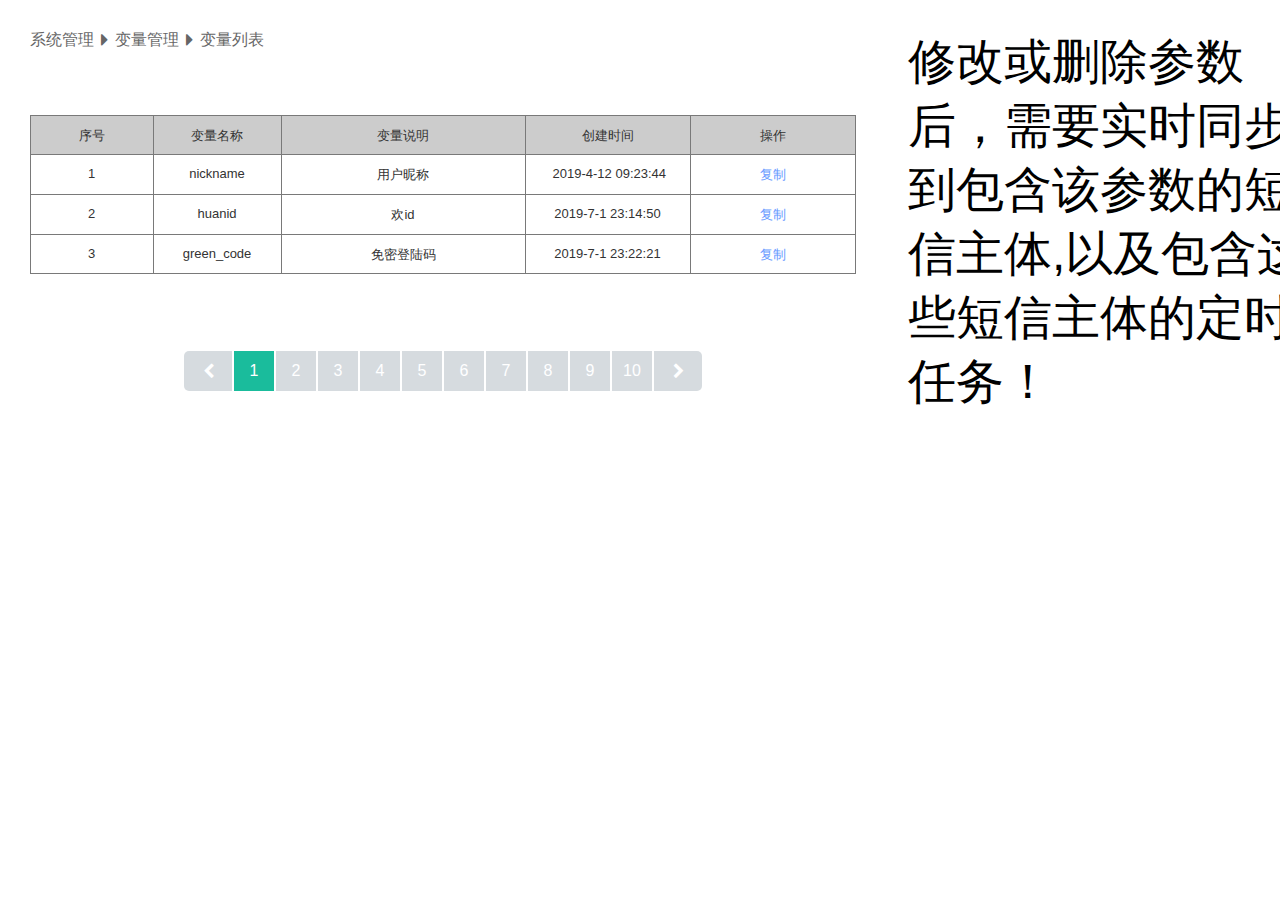
<file: 变量列表.html>
﻿<!DOCTYPE html>
<html>
  <head>
    <title>变量列表</title>
    <meta http-equiv="X-UA-Compatible" content="IE=edge"/>
    <meta http-equiv="content-type" content="text/html; charset=utf-8"/>
    <meta name="apple-mobile-web-app-capable" content="yes"/>
    <link href="resources/css/jquery-ui-themes.css" type="text/css" rel="stylesheet"/>
    <link href="resources/css/axure_rp_page.css" type="text/css" rel="stylesheet"/>
    <link href="data/styles.css" type="text/css" rel="stylesheet"/>
    <link href="files/变量列表/styles.css" type="text/css" rel="stylesheet"/>
    <link href="http://netdna.bootstrapcdn.com/font-awesome/4.7.0/css/font-awesome.css" type="text/css" rel="stylesheet"/>
    <script src="resources/scripts/jquery-1.7.1.min.js"></script>
    <script src="resources/scripts/jquery-ui-1.8.10.custom.min.js"></script>
    <script src="resources/scripts/axure/axQuery.js"></script>
    <script src="resources/scripts/axure/globals.js"></script>
    <script src="resources/scripts/axutils.js"></script>
    <script src="resources/scripts/axure/annotation.js"></script>
    <script src="resources/scripts/axure/axQuery.std.js"></script>
    <script src="resources/scripts/axure/doc.js"></script>
    <script src="data/document.js"></script>
    <script src="resources/scripts/messagecenter.js"></script>
    <script src="resources/scripts/axure/events.js"></script>
    <script src="resources/scripts/axure/recording.js"></script>
    <script src="resources/scripts/axure/action.js"></script>
    <script src="resources/scripts/axure/expr.js"></script>
    <script src="resources/scripts/axure/geometry.js"></script>
    <script src="resources/scripts/axure/flyout.js"></script>
    <script src="resources/scripts/axure/ie.js"></script>
    <script src="resources/scripts/axure/model.js"></script>
    <script src="resources/scripts/axure/repeater.js"></script>
    <script src="resources/scripts/axure/sto.js"></script>
    <script src="resources/scripts/axure/utils.temp.js"></script>
    <script src="resources/scripts/axure/variables.js"></script>
    <script src="resources/scripts/axure/drag.js"></script>
    <script src="resources/scripts/axure/move.js"></script>
    <script src="resources/scripts/axure/visibility.js"></script>
    <script src="resources/scripts/axure/style.js"></script>
    <script src="resources/scripts/axure/adaptive.js"></script>
    <script src="resources/scripts/axure/tree.js"></script>
    <script src="resources/scripts/axure/init.temp.js"></script>
    <script src="files/变量列表/data.js"></script>
    <script src="resources/scripts/axure/legacy.js"></script>
    <script src="resources/scripts/axure/viewer.js"></script>
    <script src="resources/scripts/axure/math.js"></script>
    <script type="text/javascript">
      $axure.utils.getTransparentGifPath = function() { return 'resources/images/transparent.gif'; };
      $axure.utils.getOtherPath = function() { return 'resources/Other.html'; };
      $axure.utils.getReloadPath = function() { return 'resources/reload.html'; };
    </script>
  </head>
  <body>
    <div id="base" class="">

      <!-- Unnamed (Group) -->
      <div id="u1228" class="ax_default" data-width="235" data-height="20">

        <!-- Unnamed (Rectangle) -->
        <div id="u1229" class="ax_default label" selectiongroup="menu">
          <div id="u1229_div" class=""></div>
          <!-- Unnamed () -->
          <div id="u1230" class="text">
            <p><span>系统管理</span></p>
          </div>
        </div>

        <!-- Unnamed (Rectangle) -->
        <div id="u1231" class="ax_default label" selectiongroup="menu">
          <div id="u1231_div" class=""></div>
          <!-- Unnamed () -->
          <div id="u1232" class="text">
            <p><span>变量管理</span></p>
          </div>
        </div>

        <!-- Unnamed (Rectangle) -->
        <div id="u1233" class="ax_default label">
          <div id="u1233_div" class=""></div>
          <!-- Unnamed () -->
          <div id="u1234" class="text">
            <p><span>变量列表</span></p>
          </div>
        </div>

        <!-- Unnamed (Rectangle) -->
        <div id="u1235" class="ax_default _文本段落">
          <div id="u1235_div" class=""></div>
          <!-- Unnamed () -->
          <div id="u1236" class="text">
            <p><span></span></p>
          </div>
        </div>

        <!-- Unnamed (Rectangle) -->
        <div id="u1237" class="ax_default _文本段落">
          <div id="u1237_div" class=""></div>
          <!-- Unnamed () -->
          <div id="u1238" class="text">
            <p><span></span></p>
          </div>
        </div>
      </div>

      <!-- Unnamed (Table) -->
      <div id="u1239" class="ax_default">

        <!-- Unnamed (Table Cell) -->
        <div id="u1240" class="ax_default table_cell">
          <img id="u1240_img" class="img " src="images/变量列表/u1240.png"/>
          <!-- Unnamed () -->
          <div id="u1241" class="text">
            <p><span>序号</span></p>
          </div>
        </div>

        <!-- Unnamed (Table Cell) -->
        <div id="u1242" class="ax_default table_cell">
          <img id="u1242_img" class="img " src="images/变量列表/u1242.png"/>
          <!-- Unnamed () -->
          <div id="u1243" class="text">
            <p><span>变量名称</span></p>
          </div>
        </div>

        <!-- Unnamed (Table Cell) -->
        <div id="u1244" class="ax_default table_cell">
          <img id="u1244_img" class="img " src="images/变量列表/u1244.png"/>
          <!-- Unnamed () -->
          <div id="u1245" class="text">
            <p><span>变量说明</span></p>
          </div>
        </div>

        <!-- Unnamed (Table Cell) -->
        <div id="u1246" class="ax_default table_cell">
          <img id="u1246_img" class="img " src="images/变量列表/u1246.png"/>
          <!-- Unnamed () -->
          <div id="u1247" class="text">
            <p><span>创建时间</span></p>
          </div>
        </div>

        <!-- Unnamed (Table Cell) -->
        <div id="u1248" class="ax_default table_cell">
          <img id="u1248_img" class="img " src="images/变量列表/u1248.png"/>
          <!-- Unnamed () -->
          <div id="u1249" class="text">
            <p><span>操作</span></p>
          </div>
        </div>

        <!-- Unnamed (Table Cell) -->
        <div id="u1250" class="ax_default table_cell">
          <img id="u1250_img" class="img " src="images/变量列表/u1250.png"/>
          <!-- Unnamed () -->
          <div id="u1251" class="text">
            <p><span>1</span></p>
          </div>
        </div>

        <!-- Unnamed (Table Cell) -->
        <div id="u1252" class="ax_default table_cell">
          <img id="u1252_img" class="img " src="images/变量列表/u1252.png"/>
          <!-- Unnamed () -->
          <div id="u1253" class="text">
            <p><span>nickname</span></p>
          </div>
        </div>

        <!-- Unnamed (Table Cell) -->
        <div id="u1254" class="ax_default table_cell">
          <img id="u1254_img" class="img " src="images/变量列表/u1254.png"/>
          <!-- Unnamed () -->
          <div id="u1255" class="text">
            <p><span>用户昵称</span></p>
          </div>
        </div>

        <!-- Unnamed (Table Cell) -->
        <div id="u1256" class="ax_default table_cell">
          <img id="u1256_img" class="img " src="images/变量列表/u1256.png"/>
          <!-- Unnamed () -->
          <div id="u1257" class="text">
            <p><span>&nbsp;2019-4-12 09:23:44</span></p>
          </div>
        </div>

        <!-- Unnamed (Table Cell) -->
        <div id="u1258" class="ax_default table_cell">
          <img id="u1258_img" class="img " src="images/变量列表/u1258.png"/>
          <!-- Unnamed () -->
          <div id="u1259" class="text">
            <p><span>复制</span></p>
          </div>
        </div>

        <!-- Unnamed (Table Cell) -->
        <div id="u1260" class="ax_default table_cell">
          <img id="u1260_img" class="img " src="images/变量列表/u1250.png"/>
          <!-- Unnamed () -->
          <div id="u1261" class="text">
            <p><span>2</span></p>
          </div>
        </div>

        <!-- Unnamed (Table Cell) -->
        <div id="u1262" class="ax_default table_cell">
          <img id="u1262_img" class="img " src="images/变量列表/u1252.png"/>
          <!-- Unnamed () -->
          <div id="u1263" class="text">
            <p><span>huanid</span></p>
          </div>
        </div>

        <!-- Unnamed (Table Cell) -->
        <div id="u1264" class="ax_default table_cell">
          <img id="u1264_img" class="img " src="images/变量列表/u1254.png"/>
          <!-- Unnamed () -->
          <div id="u1265" class="text">
            <p><span>欢id</span></p>
          </div>
        </div>

        <!-- Unnamed (Table Cell) -->
        <div id="u1266" class="ax_default table_cell">
          <img id="u1266_img" class="img " src="images/变量列表/u1256.png"/>
          <!-- Unnamed () -->
          <div id="u1267" class="text">
            <p><span>2019-7-1 23:14:50</span></p>
          </div>
        </div>

        <!-- Unnamed (Table Cell) -->
        <div id="u1268" class="ax_default table_cell">
          <img id="u1268_img" class="img " src="images/变量列表/u1258.png"/>
          <!-- Unnamed () -->
          <div id="u1269" class="text">
            <p><span>复制</span></p>
          </div>
        </div>

        <!-- Unnamed (Table Cell) -->
        <div id="u1270" class="ax_default table_cell">
          <img id="u1270_img" class="img " src="images/变量列表/u1270.png"/>
          <!-- Unnamed () -->
          <div id="u1271" class="text">
            <p><span>3</span></p>
          </div>
        </div>

        <!-- Unnamed (Table Cell) -->
        <div id="u1272" class="ax_default table_cell">
          <img id="u1272_img" class="img " src="images/变量列表/u1272.png"/>
          <!-- Unnamed () -->
          <div id="u1273" class="text">
            <p><span>green_code</span></p>
          </div>
        </div>

        <!-- Unnamed (Table Cell) -->
        <div id="u1274" class="ax_default table_cell">
          <img id="u1274_img" class="img " src="images/变量列表/u1274.png"/>
          <!-- Unnamed () -->
          <div id="u1275" class="text">
            <p><span>免密登陆码</span></p>
          </div>
        </div>

        <!-- Unnamed (Table Cell) -->
        <div id="u1276" class="ax_default table_cell">
          <img id="u1276_img" class="img " src="images/变量列表/u1276.png"/>
          <!-- Unnamed () -->
          <div id="u1277" class="text">
            <p><span>2019-7-1 23:22:21</span></p>
          </div>
        </div>

        <!-- Unnamed (Table Cell) -->
        <div id="u1278" class="ax_default table_cell">
          <img id="u1278_img" class="img " src="images/变量列表/u1278.png"/>
          <!-- Unnamed () -->
          <div id="u1279" class="text">
            <p><span>复制</span></p>
          </div>
        </div>
      </div>

      <!-- Unnamed (Group) -->
      <div id="u1280" class="ax_default" data-width="518" data-height="40">

        <!-- Unnamed (Rectangle) -->
        <div id="u1281" class="ax_default box_3 selected" selectiongroup="Flip">
          <div id="u1281_div" class="selected"></div>
          <!-- Unnamed () -->
          <div id="u1282" class="text">
            <p><span>1</span></p>
          </div>
        </div>

        <!-- Unnamed (Rectangle) -->
        <div id="u1283" class="ax_default box_3" selectiongroup="Flip">
          <div id="u1283_div" class=""></div>
          <!-- Unnamed () -->
          <div id="u1284" class="text">
            <p><span>2</span></p>
          </div>
        </div>

        <!-- Unnamed (Rectangle) -->
        <div id="u1285" class="ax_default box_3" selectiongroup="Flip">
          <div id="u1285_div" class=""></div>
          <!-- Unnamed () -->
          <div id="u1286" class="text">
            <p><span>3</span></p>
          </div>
        </div>

        <!-- Unnamed (Rectangle) -->
        <div id="u1287" class="ax_default box_3" selectiongroup="Flip">
          <div id="u1287_div" class=""></div>
          <!-- Unnamed () -->
          <div id="u1288" class="text">
            <p><span>4</span></p>
          </div>
        </div>

        <!-- Unnamed (Rectangle) -->
        <div id="u1289" class="ax_default box_3" selectiongroup="Flip">
          <div id="u1289_div" class=""></div>
          <!-- Unnamed () -->
          <div id="u1290" class="text">
            <p><span>5</span></p>
          </div>
        </div>

        <!-- Unnamed (Rectangle) -->
        <div id="u1291" class="ax_default box_3" selectiongroup="Flip">
          <div id="u1291_div" class=""></div>
          <!-- Unnamed () -->
          <div id="u1292" class="text">
            <p><span>6</span></p>
          </div>
        </div>

        <!-- Unnamed (Rectangle) -->
        <div id="u1293" class="ax_default box_3" selectiongroup="Flip">
          <div id="u1293_div" class=""></div>
          <!-- Unnamed () -->
          <div id="u1294" class="text">
            <p><span>7</span></p>
          </div>
        </div>

        <!-- Unnamed (Rectangle) -->
        <div id="u1295" class="ax_default box_3" selectiongroup="Flip">
          <div id="u1295_div" class=""></div>
          <!-- Unnamed () -->
          <div id="u1296" class="text">
            <p><span>8</span></p>
          </div>
        </div>

        <!-- Unnamed (Rectangle) -->
        <div id="u1297" class="ax_default box_3" selectiongroup="Flip">
          <div id="u1297_div" class=""></div>
          <!-- Unnamed () -->
          <div id="u1298" class="text">
            <p><span>9</span></p>
          </div>
        </div>

        <!-- Unnamed (Rectangle) -->
        <div id="u1299" class="ax_default box_3" selectiongroup="Flip">
          <div id="u1299_div" class=""></div>
          <!-- Unnamed () -->
          <div id="u1300" class="text">
            <p><span>10</span></p>
          </div>
        </div>

        <!-- Unnamed (Rectangle) -->
        <div id="u1301" class="ax_default box_3" selectiongroup="Flip">
          <div id="u1301_div" class=""></div>
          <!-- Unnamed () -->
          <div id="u1302" class="text">
            <p><span></span></p>
          </div>
        </div>

        <!-- Unnamed (Rectangle) -->
        <div id="u1303" class="ax_default box_3" selectiongroup="Flip">
          <div id="u1303_div" class=""></div>
          <!-- Unnamed () -->
          <div id="u1304" class="text">
            <p><span></span></p>
          </div>
        </div>
      </div>

      <!-- Unnamed (Paragraph) -->
      <div id="u1305" class="ax_default _文本段落">
        <img id="u1305_img" class="img " src="images/变量列表/u1305.png"/>
        <!-- Unnamed () -->
        <div id="u1306" class="text">
          <p><span>修改或删除参数后，需要实时同步到包含该参数的短信主体,以及包含这些短信主体的定时任务！</span></p>
        </div>
      </div>
    </div>
  </body>
</html>
</file>
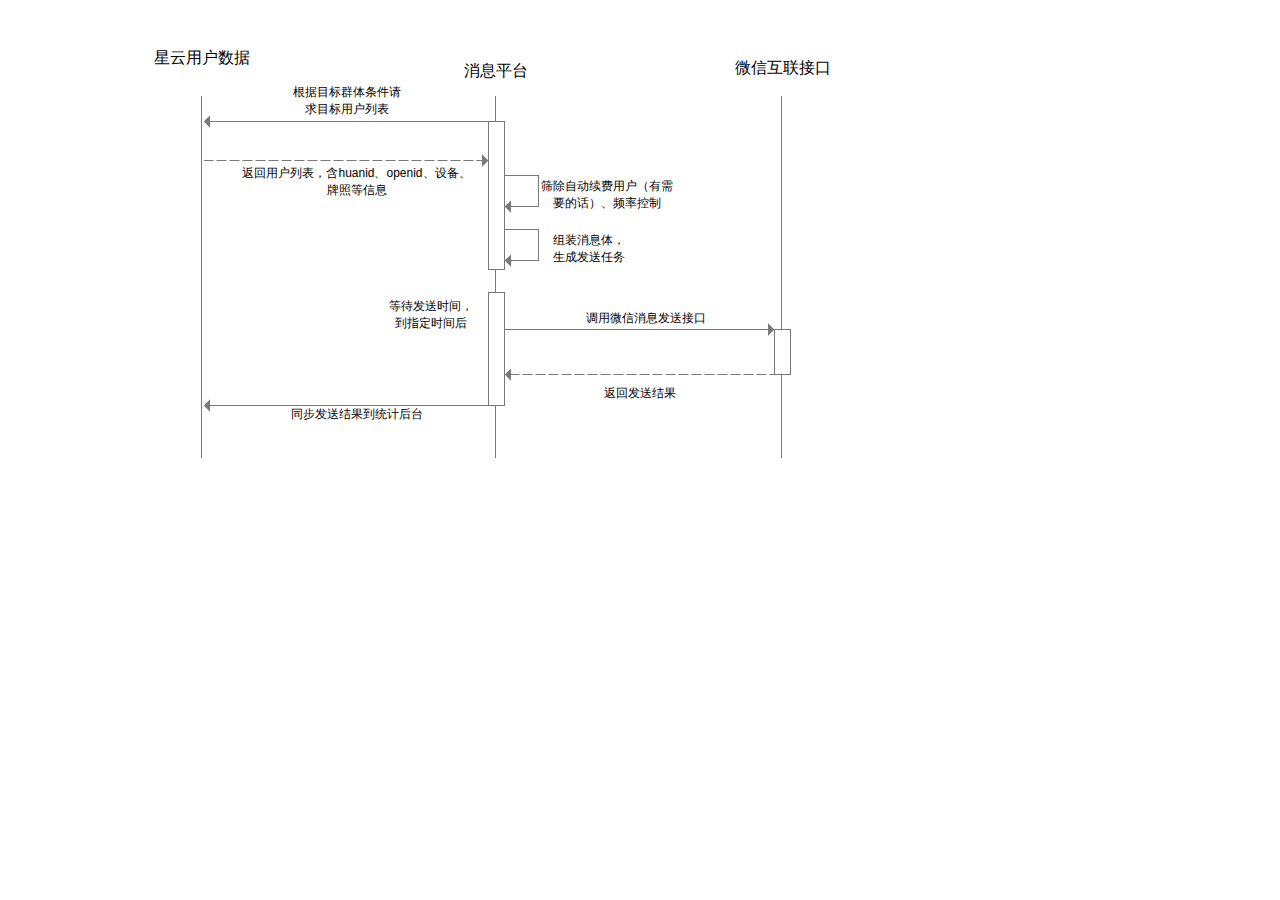
<file: 流程.html>
﻿<!DOCTYPE html>
<html>
  <head>
    <title>流程</title>
    <meta http-equiv="X-UA-Compatible" content="IE=edge"/>
    <meta http-equiv="content-type" content="text/html; charset=utf-8"/>
    <meta name="apple-mobile-web-app-capable" content="yes"/>
    <link href="resources/css/jquery-ui-themes.css" type="text/css" rel="stylesheet"/>
    <link href="resources/css/axure_rp_page.css" type="text/css" rel="stylesheet"/>
    <link href="data/styles.css" type="text/css" rel="stylesheet"/>
    <link href="files/流程/styles.css" type="text/css" rel="stylesheet"/>
    <link href="http://netdna.bootstrapcdn.com/font-awesome/4.7.0/css/font-awesome.css" type="text/css" rel="stylesheet"/>
    <script src="resources/scripts/jquery-1.7.1.min.js"></script>
    <script src="resources/scripts/jquery-ui-1.8.10.custom.min.js"></script>
    <script src="resources/scripts/axure/axQuery.js"></script>
    <script src="resources/scripts/axure/globals.js"></script>
    <script src="resources/scripts/axutils.js"></script>
    <script src="resources/scripts/axure/annotation.js"></script>
    <script src="resources/scripts/axure/axQuery.std.js"></script>
    <script src="resources/scripts/axure/doc.js"></script>
    <script src="data/document.js"></script>
    <script src="resources/scripts/messagecenter.js"></script>
    <script src="resources/scripts/axure/events.js"></script>
    <script src="resources/scripts/axure/recording.js"></script>
    <script src="resources/scripts/axure/action.js"></script>
    <script src="resources/scripts/axure/expr.js"></script>
    <script src="resources/scripts/axure/geometry.js"></script>
    <script src="resources/scripts/axure/flyout.js"></script>
    <script src="resources/scripts/axure/ie.js"></script>
    <script src="resources/scripts/axure/model.js"></script>
    <script src="resources/scripts/axure/repeater.js"></script>
    <script src="resources/scripts/axure/sto.js"></script>
    <script src="resources/scripts/axure/utils.temp.js"></script>
    <script src="resources/scripts/axure/variables.js"></script>
    <script src="resources/scripts/axure/drag.js"></script>
    <script src="resources/scripts/axure/move.js"></script>
    <script src="resources/scripts/axure/visibility.js"></script>
    <script src="resources/scripts/axure/style.js"></script>
    <script src="resources/scripts/axure/adaptive.js"></script>
    <script src="resources/scripts/axure/tree.js"></script>
    <script src="resources/scripts/axure/init.temp.js"></script>
    <script src="files/流程/data.js"></script>
    <script src="resources/scripts/axure/legacy.js"></script>
    <script src="resources/scripts/axure/viewer.js"></script>
    <script src="resources/scripts/axure/math.js"></script>
    <script type="text/javascript">
      $axure.utils.getTransparentGifPath = function() { return 'resources/images/transparent.gif'; };
      $axure.utils.getOtherPath = function() { return 'resources/Other.html'; };
      $axure.utils.getReloadPath = function() { return 'resources/reload.html'; };
    </script>
  </head>
  <body>
    <div id="base" class="">

      <!-- Unnamed (Vertical Line) -->
      <div id="u1307" class="ax_default line">
        <img id="u1307_img" class="img " src="images/流程/u1307.png"/>
        <!-- Unnamed () -->
        <div id="u1308" class="text" style="display:none; visibility: hidden">
          <p><span></span></p>
        </div>
      </div>

      <!-- Unnamed (Paragraph) -->
      <div id="u1309" class="ax_default _文本段落">
        <img id="u1309_img" class="img " src="images/流程/u1309.png"/>
        <!-- Unnamed () -->
        <div id="u1310" class="text">
          <p><span>星云用户数据</span></p>
        </div>
      </div>

      <!-- Unnamed (Vertical Line) -->
      <div id="u1311" class="ax_default line">
        <img id="u1311_img" class="img " src="images/流程/u1307.png"/>
        <!-- Unnamed () -->
        <div id="u1312" class="text" style="display:none; visibility: hidden">
          <p><span></span></p>
        </div>
      </div>

      <!-- Unnamed (Paragraph) -->
      <div id="u1313" class="ax_default _文本段落">
        <img id="u1313_img" class="img " src="images/流程/u1313.png"/>
        <!-- Unnamed () -->
        <div id="u1314" class="text">
          <p><span>消息平台</span></p>
        </div>
      </div>

      <!-- Unnamed (Vertical Line) -->
      <div id="u1315" class="ax_default line">
        <img id="u1315_img" class="img " src="images/流程/u1307.png"/>
        <!-- Unnamed () -->
        <div id="u1316" class="text" style="display:none; visibility: hidden">
          <p><span></span></p>
        </div>
      </div>

      <!-- Unnamed (Paragraph) -->
      <div id="u1317" class="ax_default _文本段落">
        <img id="u1317_img" class="img " src="images/流程/u1317.png"/>
        <!-- Unnamed () -->
        <div id="u1318" class="text">
          <p><span>微信互联接口</span></p>
        </div>
      </div>

      <!-- Unnamed (Horizontal Line) -->
      <div id="u1319" class="compound ax_default line" WidgetHeight="1" WidgetWidth="269" CompoundMode="true">
        <img id="u1319_img" class="singleImg img " src="images/流程/u1319.png"/>
        <div id="u1319p000" class="ax_vector_shape" WidgetTopLeftX="-0.492647058823529" WidgetTopLeftY="0" WidgetTopRightX="0.496323529411765" WidgetTopRightY="0" WidgetBottomLeftX="-0.492647058823529" WidgetBottomLeftY="0.25" WidgetBottomRightX="0.496323529411765" WidgetBottomRightY="0.25">
          <img id="u1319p000_img" class="img " src="images/流程/u1319p000.png"/>
        </div>
        <div id="u1319p001" class="ax_vector_shape" WidgetTopLeftX="-13.25" WidgetTopLeftY="0" WidgetTopRightX="0.2" WidgetTopRightY="0" WidgetBottomLeftX="-13.25" WidgetBottomLeftY="0.05" WidgetBottomRightX="0.2" WidgetBottomRightY="0.05">
          <img id="u1319p001_img" class="img " src="images/流程/u1319p001.png"/>
        </div>
        <!-- Unnamed () -->
        <div id="u1320" class="text" style="display:none; visibility: hidden">
          <p><span></span></p>
        </div>
      </div>

      <!-- Unnamed (Rectangle) -->
      <div id="u1321" class="ax_default box_1">
        <div id="u1321_div" class=""></div>
        <!-- Unnamed () -->
        <div id="u1322" class="text" style="display:none; visibility: hidden">
          <p><span></span></p>
        </div>
      </div>

      <!-- Unnamed (Paragraph) -->
      <div id="u1323" class="ax_default _文本段落">
        <img id="u1323_img" class="img " src="images/流程/u1323.png"/>
        <!-- Unnamed () -->
        <div id="u1324" class="text">
          <p><span>根据目标群体条件请求目标用户列表</span></p>
        </div>
      </div>

      <!-- Unnamed (Horizontal Line) -->
      <div id="u1325" class="compound ax_default line" WidgetHeight="1" WidgetWidth="284" CompoundMode="true">
        <img id="u1325_img" class="singleImg img " src="images/流程/u1325.png"/>
        <div id="u1325p000" class="ax_vector_shape" WidgetTopLeftX="-0.496503496503497" WidgetTopLeftY="-0.25" WidgetTopRightX="0.496503496503497" WidgetTopRightY="-0.25" WidgetBottomLeftX="-0.496503496503497" WidgetBottomLeftY="0" WidgetBottomRightX="0.496503496503497" WidgetBottomRightY="0">
          <img id="u1325p000_img" class="img " src="images/流程/u1325p000.png"/>
        </div>
        <div id="u1325p001" class="ax_vector_shape" WidgetTopLeftX="-14" WidgetTopLeftY="0" WidgetTopRightX="0.2" WidgetTopRightY="0" WidgetBottomLeftX="-14" WidgetBottomLeftY="0.05" WidgetBottomRightX="0.2" WidgetBottomRightY="0.05">
          <img id="u1325p001_img" class="img " src="images/流程/u1325p001.png"/>
        </div>
        <!-- Unnamed () -->
        <div id="u1326" class="text" style="display:none; visibility: hidden">
          <p><span></span></p>
        </div>
      </div>

      <!-- Unnamed (Rectangle) -->
      <div id="u1327" class="ax_default box_1">
        <div id="u1327_div" class=""></div>
        <!-- Unnamed () -->
        <div id="u1328" class="text" style="display:none; visibility: hidden">
          <p><span></span></p>
        </div>
      </div>

      <!-- Unnamed (Group) -->
      <div id="u1329" class="ax_default" data-width="34" data-height="32">

        <!-- Unnamed (Horizontal Line) -->
        <div id="u1330" class="ax_default line">
          <img id="u1330_img" class="img " src="images/流程/u1330.png"/>
          <!-- Unnamed () -->
          <div id="u1331" class="text" style="display:none; visibility: hidden">
            <p><span></span></p>
          </div>
        </div>

        <!-- Unnamed (Vertical Line) -->
        <div id="u1332" class="ax_default line">
          <img id="u1332_img" class="img " src="images/流程/u1332.png"/>
          <!-- Unnamed () -->
          <div id="u1333" class="text" style="display:none; visibility: hidden">
            <p><span></span></p>
          </div>
        </div>

        <!-- Unnamed (Horizontal Line) -->
        <div id="u1334" class="compound ax_default line" WidgetHeight="1" WidgetWidth="34" CompoundMode="true">
          <img id="u1334_img" class="singleImg img " src="images/流程/u1334.png"/>
          <div id="u1334p000" class="ax_vector_shape" WidgetTopLeftX="-0.447368421052632" WidgetTopLeftY="0" WidgetTopRightX="0.447368421052632" WidgetTopRightY="0" WidgetBottomLeftX="-0.447368421052632" WidgetBottomLeftY="0.25" WidgetBottomRightX="0.447368421052632" WidgetBottomRightY="0.25">
            <img id="u1334p000_img" class="img " src="images/流程/u1334p000.png"/>
          </div>
          <div id="u1334p001" class="ax_vector_shape" WidgetTopLeftX="1.55" WidgetTopLeftY="0.05" WidgetTopRightX="-0.15" WidgetTopRightY="0.05" WidgetBottomLeftX="1.55" WidgetBottomLeftY="0" WidgetBottomRightX="-0.15" WidgetBottomRightY="0">
            <img id="u1334p001_img" class="img " src="images/流程/u1334p001.png"/>
          </div>
          <!-- Unnamed () -->
          <div id="u1335" class="text" style="display:none; visibility: hidden">
            <p><span></span></p>
          </div>
        </div>
      </div>

      <!-- Unnamed (Horizontal Line) -->
      <div id="u1336" class="compound ax_default line" WidgetHeight="1" WidgetWidth="284" CompoundMode="true">
        <img id="u1336_img" class="singleImg img " src="images/流程/u1336.png"/>
        <div id="u1336p000" class="ax_vector_shape" WidgetTopLeftX="-0.496503496503497" WidgetTopLeftY="0" WidgetTopRightX="0.496503496503497" WidgetTopRightY="0" WidgetBottomLeftX="-0.496503496503497" WidgetBottomLeftY="0.25" WidgetBottomRightX="0.496503496503497" WidgetBottomRightY="0.25">
          <img id="u1336p000_img" class="img " src="images/流程/u1336p000.png"/>
        </div>
        <div id="u1336p001" class="ax_vector_shape" WidgetTopLeftX="-0.15" WidgetTopLeftY="0" WidgetTopRightX="14.05" WidgetTopRightY="0" WidgetBottomLeftX="-0.15" WidgetBottomLeftY="0.05" WidgetBottomRightX="14.05" WidgetBottomRightY="0.05">
          <img id="u1336p001_img" class="img " src="images/流程/u1336p001.png"/>
        </div>
        <!-- Unnamed () -->
        <div id="u1337" class="text" style="display:none; visibility: hidden">
          <p><span></span></p>
        </div>
      </div>

      <!-- Unnamed (Paragraph) -->
      <div id="u1338" class="ax_default _文本段落">
        <img id="u1338_img" class="img " src="images/流程/u1338.png"/>
        <!-- Unnamed () -->
        <div id="u1339" class="text">
          <p><span>返回用户列表，含huanid、openid、设备、牌照等信息</span></p>
        </div>
      </div>

      <!-- Unnamed (Paragraph) -->
      <div id="u1340" class="ax_default _文本段落">
        <img id="u1340_img" class="img " src="images/流程/u1340.png"/>
        <!-- Unnamed () -->
        <div id="u1341" class="text">
          <p><span>筛除自动续费用户（有需要的话）、频率控制</span></p>
        </div>
      </div>

      <!-- Unnamed (Group) -->
      <div id="u1342" class="ax_default" data-width="34" data-height="32">

        <!-- Unnamed (Horizontal Line) -->
        <div id="u1343" class="ax_default line">
          <img id="u1343_img" class="img " src="images/流程/u1330.png"/>
          <!-- Unnamed () -->
          <div id="u1344" class="text" style="display:none; visibility: hidden">
            <p><span></span></p>
          </div>
        </div>

        <!-- Unnamed (Vertical Line) -->
        <div id="u1345" class="ax_default line">
          <img id="u1345_img" class="img " src="images/流程/u1332.png"/>
          <!-- Unnamed () -->
          <div id="u1346" class="text" style="display:none; visibility: hidden">
            <p><span></span></p>
          </div>
        </div>

        <!-- Unnamed (Horizontal Line) -->
        <div id="u1347" class="compound ax_default line" WidgetHeight="1" WidgetWidth="34" CompoundMode="true">
          <img id="u1347_img" class="singleImg img " src="images/流程/u1334.png"/>
          <div id="u1347p000" class="ax_vector_shape" WidgetTopLeftX="-0.447368421052632" WidgetTopLeftY="0" WidgetTopRightX="0.447368421052632" WidgetTopRightY="0" WidgetBottomLeftX="-0.447368421052632" WidgetBottomLeftY="0.25" WidgetBottomRightX="0.447368421052632" WidgetBottomRightY="0.25">
            <img id="u1347p000_img" class="img " src="images/流程/u1334p000.png"/>
          </div>
          <div id="u1347p001" class="ax_vector_shape" WidgetTopLeftX="1.55" WidgetTopLeftY="0.05" WidgetTopRightX="-0.15" WidgetTopRightY="0.05" WidgetBottomLeftX="1.55" WidgetBottomLeftY="0" WidgetBottomRightX="-0.15" WidgetBottomRightY="0">
            <img id="u1347p001_img" class="img " src="images/流程/u1334p001.png"/>
          </div>
          <!-- Unnamed () -->
          <div id="u1348" class="text" style="display:none; visibility: hidden">
            <p><span></span></p>
          </div>
        </div>
      </div>

      <!-- Unnamed (Paragraph) -->
      <div id="u1349" class="ax_default _文本段落">
        <img id="u1349_img" class="img " src="images/流程/u1349.png"/>
        <!-- Unnamed () -->
        <div id="u1350" class="text">
          <p><span>组装消息体，生成发送任务</span></p>
        </div>
      </div>

      <!-- Unnamed (Paragraph) -->
      <div id="u1351" class="ax_default _文本段落">
        <img id="u1351_img" class="img " src="images/流程/u1351.png"/>
        <!-- Unnamed () -->
        <div id="u1352" class="text">
          <p><span>调用微信消息发送接口</span></p>
        </div>
      </div>

      <!-- Unnamed (Paragraph) -->
      <div id="u1353" class="ax_default _文本段落">
        <img id="u1353_img" class="img " src="images/流程/u1353.png"/>
        <!-- Unnamed () -->
        <div id="u1354" class="text">
          <p><span>等待发送时间，到指定时间后</span></p>
        </div>
      </div>

      <!-- Unnamed (Rectangle) -->
      <div id="u1355" class="ax_default box_1">
        <div id="u1355_div" class=""></div>
        <!-- Unnamed () -->
        <div id="u1356" class="text" style="display:none; visibility: hidden">
          <p><span></span></p>
        </div>
      </div>

      <!-- Unnamed (Horizontal Line) -->
      <div id="u1357" class="compound ax_default line" WidgetHeight="1" WidgetWidth="269" CompoundMode="true">
        <img id="u1357_img" class="singleImg img " src="images/流程/u1357.png"/>
        <div id="u1357p000" class="ax_vector_shape" WidgetTopLeftX="-0.492647058823529" WidgetTopLeftY="-0.25" WidgetTopRightX="0.496323529411765" WidgetTopRightY="-0.25" WidgetBottomLeftX="-0.492647058823529" WidgetBottomLeftY="0" WidgetBottomRightX="0.496323529411765" WidgetBottomRightY="0">
          <img id="u1357p000_img" class="img " src="images/流程/u1357p000.png"/>
        </div>
        <div id="u1357p001" class="ax_vector_shape" WidgetTopLeftX="-0.15" WidgetTopLeftY="0" WidgetTopRightX="13.3" WidgetTopRightY="0" WidgetBottomLeftX="-0.15" WidgetBottomLeftY="0.05" WidgetBottomRightX="13.3" WidgetBottomRightY="0.05">
          <img id="u1357p001_img" class="img " src="images/流程/u1334p001.png"/>
        </div>
        <!-- Unnamed () -->
        <div id="u1358" class="text" style="display:none; visibility: hidden">
          <p><span></span></p>
        </div>
      </div>

      <!-- Unnamed (Paragraph) -->
      <div id="u1359" class="ax_default _文本段落">
        <img id="u1359_img" class="img " src="images/流程/u1351.png"/>
        <!-- Unnamed () -->
        <div id="u1360" class="text">
          <p><span>同步发送结果到统计后台</span></p>
        </div>
      </div>

      <!-- Unnamed (Horizontal Line) -->
      <div id="u1361" class="compound ax_default line" WidgetHeight="1" WidgetWidth="284" CompoundMode="true">
        <img id="u1361_img" class="singleImg img " src="images/流程/u1336.png"/>
        <div id="u1361p000" class="ax_vector_shape" WidgetTopLeftX="-0.496503496503497" WidgetTopLeftY="0" WidgetTopRightX="0.496503496503497" WidgetTopRightY="0" WidgetBottomLeftX="-0.496503496503497" WidgetBottomLeftY="0.25" WidgetBottomRightX="0.496503496503497" WidgetBottomRightY="0.25">
          <img id="u1361p000_img" class="img " src="images/流程/u1336p000.png"/>
        </div>
        <div id="u1361p001" class="ax_vector_shape" WidgetTopLeftX="-0.15" WidgetTopLeftY="0" WidgetTopRightX="14.05" WidgetTopRightY="0" WidgetBottomLeftX="-0.15" WidgetBottomLeftY="0.05" WidgetBottomRightX="14.05" WidgetBottomRightY="0.05">
          <img id="u1361p001_img" class="img " src="images/流程/u1336p001.png"/>
        </div>
        <!-- Unnamed () -->
        <div id="u1362" class="text" style="display:none; visibility: hidden">
          <p><span></span></p>
        </div>
      </div>

      <!-- Unnamed (Paragraph) -->
      <div id="u1363" class="ax_default _文本段落">
        <img id="u1363_img" class="img " src="images/流程/u1351.png"/>
        <!-- Unnamed () -->
        <div id="u1364" class="text">
          <p><span>返回发送结果</span></p>
        </div>
      </div>
    </div>
  </body>
</html>
</file>
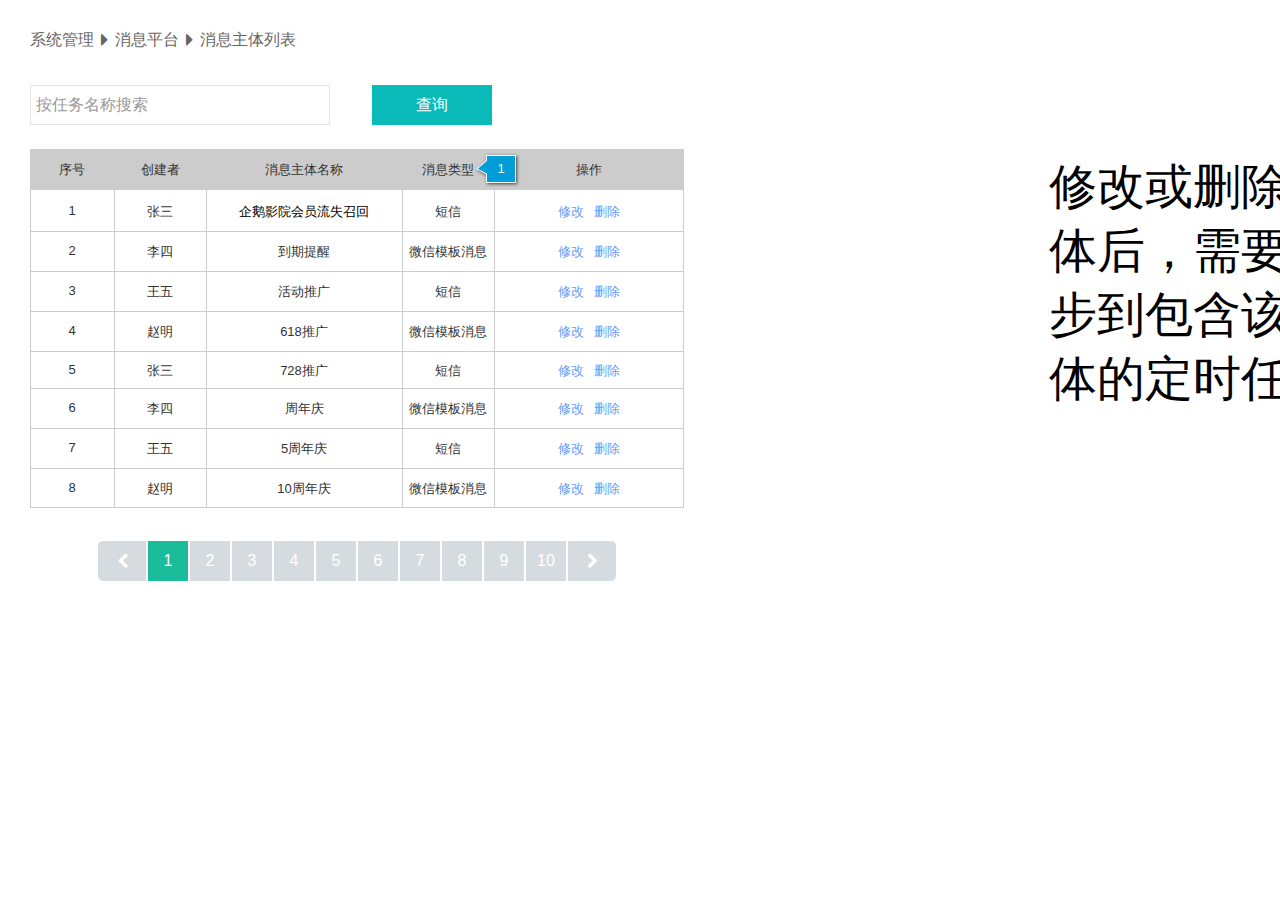
<file: 消息主体列表.html>
﻿<!DOCTYPE html>
<html>
  <head>
    <title>消息主体列表</title>
    <meta http-equiv="X-UA-Compatible" content="IE=edge"/>
    <meta http-equiv="content-type" content="text/html; charset=utf-8"/>
    <meta name="apple-mobile-web-app-capable" content="yes"/>
    <link href="resources/css/jquery-ui-themes.css" type="text/css" rel="stylesheet"/>
    <link href="resources/css/axure_rp_page.css" type="text/css" rel="stylesheet"/>
    <link href="data/styles.css" type="text/css" rel="stylesheet"/>
    <link href="files/消息主体列表/styles.css" type="text/css" rel="stylesheet"/>
    <link href="http://netdna.bootstrapcdn.com/font-awesome/4.7.0/css/font-awesome.css" type="text/css" rel="stylesheet"/>
    <script src="resources/scripts/jquery-1.7.1.min.js"></script>
    <script src="resources/scripts/jquery-ui-1.8.10.custom.min.js"></script>
    <script src="resources/scripts/axure/axQuery.js"></script>
    <script src="resources/scripts/axure/globals.js"></script>
    <script src="resources/scripts/axutils.js"></script>
    <script src="resources/scripts/axure/annotation.js"></script>
    <script src="resources/scripts/axure/axQuery.std.js"></script>
    <script src="resources/scripts/axure/doc.js"></script>
    <script src="data/document.js"></script>
    <script src="resources/scripts/messagecenter.js"></script>
    <script src="resources/scripts/axure/events.js"></script>
    <script src="resources/scripts/axure/recording.js"></script>
    <script src="resources/scripts/axure/action.js"></script>
    <script src="resources/scripts/axure/expr.js"></script>
    <script src="resources/scripts/axure/geometry.js"></script>
    <script src="resources/scripts/axure/flyout.js"></script>
    <script src="resources/scripts/axure/ie.js"></script>
    <script src="resources/scripts/axure/model.js"></script>
    <script src="resources/scripts/axure/repeater.js"></script>
    <script src="resources/scripts/axure/sto.js"></script>
    <script src="resources/scripts/axure/utils.temp.js"></script>
    <script src="resources/scripts/axure/variables.js"></script>
    <script src="resources/scripts/axure/drag.js"></script>
    <script src="resources/scripts/axure/move.js"></script>
    <script src="resources/scripts/axure/visibility.js"></script>
    <script src="resources/scripts/axure/style.js"></script>
    <script src="resources/scripts/axure/adaptive.js"></script>
    <script src="resources/scripts/axure/tree.js"></script>
    <script src="resources/scripts/axure/init.temp.js"></script>
    <script src="files/消息主体列表/data.js"></script>
    <script src="resources/scripts/axure/legacy.js"></script>
    <script src="resources/scripts/axure/viewer.js"></script>
    <script src="resources/scripts/axure/math.js"></script>
    <script type="text/javascript">
      $axure.utils.getTransparentGifPath = function() { return 'resources/images/transparent.gif'; };
      $axure.utils.getOtherPath = function() { return 'resources/Other.html'; };
      $axure.utils.getReloadPath = function() { return 'resources/reload.html'; };
    </script>
  </head>
  <body>
    <div id="base" class="">

      <!-- Unnamed (Group) -->
      <div id="u1090" class="ax_default" data-width="267" data-height="20">

        <!-- Unnamed (Rectangle) -->
        <div id="u1091" class="ax_default label" selectiongroup="menu">
          <div id="u1091_div" class=""></div>
          <!-- Unnamed () -->
          <div id="u1092" class="text">
            <p><span>系统管理</span></p>
          </div>
        </div>

        <!-- Unnamed (Rectangle) -->
        <div id="u1093" class="ax_default label" selectiongroup="menu">
          <div id="u1093_div" class=""></div>
          <!-- Unnamed () -->
          <div id="u1094" class="text">
            <p><span>消息平台</span></p>
          </div>
        </div>

        <!-- Unnamed (Rectangle) -->
        <div id="u1095" class="ax_default label">
          <div id="u1095_div" class=""></div>
          <!-- Unnamed () -->
          <div id="u1096" class="text">
            <p><span>消息主体列表</span></p>
          </div>
        </div>

        <!-- Unnamed (Rectangle) -->
        <div id="u1097" class="ax_default _文本段落">
          <div id="u1097_div" class=""></div>
          <!-- Unnamed () -->
          <div id="u1098" class="text">
            <p><span></span></p>
          </div>
        </div>

        <!-- Unnamed (Rectangle) -->
        <div id="u1099" class="ax_default _文本段落">
          <div id="u1099_div" class=""></div>
          <!-- Unnamed () -->
          <div id="u1100" class="text">
            <p><span></span></p>
          </div>
        </div>
      </div>

      <!-- Unnamed (Table) -->
      <div id="u1101" class="ax_default">

        <!-- Unnamed (Table Cell) -->
        <div id="u1102" class="ax_default table_cell">
          <img id="u1102_img" class="img " src="images/消息主体列表/u1102.png"/>
          <!-- Unnamed () -->
          <div id="u1103" class="text">
            <p><span>序号</span></p>
          </div>
        </div>

        <!-- Unnamed (Table Cell) -->
        <div id="u1104" class="ax_default table_cell">
          <img id="u1104_img" class="img " src="images/消息主体列表/u1104.png"/>
          <!-- Unnamed () -->
          <div id="u1105" class="text">
            <p><span>创建者</span></p>
          </div>
        </div>

        <!-- Unnamed (Table Cell) -->
        <div id="u1106" class="ax_default table_cell">
          <img id="u1106_img" class="img " src="images/消息主体列表/u1106.png"/>
          <!-- Unnamed () -->
          <div id="u1107" class="text">
            <p><span>消息主体名称</span></p>
          </div>
        </div>

        <!-- Unnamed (Table Cell) -->
        <div id="u1108" class="ax_default table_cell">
          <img id="u1108_img" class="img " src="images/消息主体列表/u1104.png"/>
          <!-- Unnamed () -->
          <div id="u1109" class="text">
            <p><span>消息类型</span></p>
          </div>
        </div>

        <!-- Unnamed (Table Cell) -->
        <div id="u1110" class="ax_default table_cell">
          <img id="u1110_img" class="img " src="images/消息主体列表/u1110.png"/>
          <!-- Unnamed () -->
          <div id="u1111" class="text">
            <p><span>操作</span></p>
          </div>
        </div>

        <!-- Unnamed (Table Cell) -->
        <div id="u1112" class="ax_default table_cell">
          <img id="u1112_img" class="img " src="images/消息主体列表/u1112.png"/>
          <!-- Unnamed () -->
          <div id="u1113" class="text">
            <p><span>1</span></p>
          </div>
        </div>

        <!-- Unnamed (Table Cell) -->
        <div id="u1114" class="ax_default table_cell">
          <img id="u1114_img" class="img " src="images/消息主体列表/u1114.png"/>
          <!-- Unnamed () -->
          <div id="u1115" class="text">
            <p><span>张三</span></p>
          </div>
        </div>

        <!-- Unnamed (Table Cell) -->
        <div id="u1116" class="ax_default table_cell">
          <img id="u1116_img" class="img " src="images/消息主体列表/u1116.png"/>
          <!-- Unnamed () -->
          <div id="u1117" class="text">
            <p><span>企鹅影院会员流失召回</span></p>
          </div>
        </div>

        <!-- Unnamed (Table Cell) -->
        <div id="u1118" class="ax_default table_cell">
          <img id="u1118_img" class="img " src="images/消息主体列表/u1114.png"/>
          <!-- Unnamed () -->
          <div id="u1119" class="text">
            <p><span>短信</span></p>
          </div>
        </div>

        <!-- Unnamed (Table Cell) -->
        <div id="u1120" class="ax_default table_cell">
          <img id="u1120_img" class="img " src="images/消息主体列表/u1120.png"/>
          <!-- Unnamed () -->
          <div id="u1121" class="text">
            <p><span>修改&nbsp;&nbsp; 删除</span></p>
          </div>
        </div>

        <!-- Unnamed (Table Cell) -->
        <div id="u1122" class="ax_default table_cell">
          <img id="u1122_img" class="img " src="images/消息主体列表/u1122.png"/>
          <!-- Unnamed () -->
          <div id="u1123" class="text">
            <p><span>2</span></p>
          </div>
        </div>

        <!-- Unnamed (Table Cell) -->
        <div id="u1124" class="ax_default table_cell">
          <img id="u1124_img" class="img " src="images/消息主体列表/u1124.png"/>
          <!-- Unnamed () -->
          <div id="u1125" class="text">
            <p><span>李四</span></p>
          </div>
        </div>

        <!-- Unnamed (Table Cell) -->
        <div id="u1126" class="ax_default table_cell">
          <img id="u1126_img" class="img " src="images/消息主体列表/u1126.png"/>
          <!-- Unnamed () -->
          <div id="u1127" class="text">
            <p><span>到期提醒</span></p>
          </div>
        </div>

        <!-- Unnamed (Table Cell) -->
        <div id="u1128" class="ax_default table_cell">
          <img id="u1128_img" class="img " src="images/消息主体列表/u1124.png"/>
          <!-- Unnamed () -->
          <div id="u1129" class="text">
            <p><span>微信模板消息</span></p>
          </div>
        </div>

        <!-- Unnamed (Table Cell) -->
        <div id="u1130" class="ax_default table_cell">
          <img id="u1130_img" class="img " src="images/消息主体列表/u1130.png"/>
          <!-- Unnamed () -->
          <div id="u1131" class="text">
            <p><span>修改&nbsp;&nbsp; 删除</span></p>
          </div>
        </div>

        <!-- Unnamed (Table Cell) -->
        <div id="u1132" class="ax_default table_cell">
          <img id="u1132_img" class="img " src="images/消息主体列表/u1122.png"/>
          <!-- Unnamed () -->
          <div id="u1133" class="text">
            <p><span>3</span></p>
          </div>
        </div>

        <!-- Unnamed (Table Cell) -->
        <div id="u1134" class="ax_default table_cell">
          <img id="u1134_img" class="img " src="images/消息主体列表/u1124.png"/>
          <!-- Unnamed () -->
          <div id="u1135" class="text">
            <p><span>王五</span></p>
          </div>
        </div>

        <!-- Unnamed (Table Cell) -->
        <div id="u1136" class="ax_default table_cell">
          <img id="u1136_img" class="img " src="images/消息主体列表/u1126.png"/>
          <!-- Unnamed () -->
          <div id="u1137" class="text">
            <p><span>活动推广</span></p>
          </div>
        </div>

        <!-- Unnamed (Table Cell) -->
        <div id="u1138" class="ax_default table_cell">
          <img id="u1138_img" class="img " src="images/消息主体列表/u1124.png"/>
          <!-- Unnamed () -->
          <div id="u1139" class="text">
            <p><span>短信</span></p>
          </div>
        </div>

        <!-- Unnamed (Table Cell) -->
        <div id="u1140" class="ax_default table_cell">
          <img id="u1140_img" class="img " src="images/消息主体列表/u1130.png"/>
          <!-- Unnamed () -->
          <div id="u1141" class="text">
            <p><span>修改&nbsp;&nbsp; 删除</span></p>
          </div>
        </div>

        <!-- Unnamed (Table Cell) -->
        <div id="u1142" class="ax_default table_cell">
          <img id="u1142_img" class="img " src="images/消息主体列表/u1122.png"/>
          <!-- Unnamed () -->
          <div id="u1143" class="text">
            <p><span>4</span></p>
          </div>
        </div>

        <!-- Unnamed (Table Cell) -->
        <div id="u1144" class="ax_default table_cell">
          <img id="u1144_img" class="img " src="images/消息主体列表/u1124.png"/>
          <!-- Unnamed () -->
          <div id="u1145" class="text">
            <p><span>赵明</span></p>
          </div>
        </div>

        <!-- Unnamed (Table Cell) -->
        <div id="u1146" class="ax_default table_cell">
          <img id="u1146_img" class="img " src="images/消息主体列表/u1126.png"/>
          <!-- Unnamed () -->
          <div id="u1147" class="text">
            <p><span>618推广</span></p>
          </div>
        </div>

        <!-- Unnamed (Table Cell) -->
        <div id="u1148" class="ax_default table_cell">
          <img id="u1148_img" class="img " src="images/消息主体列表/u1124.png"/>
          <!-- Unnamed () -->
          <div id="u1149" class="text">
            <p><span>微信模板消息</span></p>
          </div>
        </div>

        <!-- Unnamed (Table Cell) -->
        <div id="u1150" class="ax_default table_cell">
          <img id="u1150_img" class="img " src="images/消息主体列表/u1130.png"/>
          <!-- Unnamed () -->
          <div id="u1151" class="text">
            <p><span>修改&nbsp;&nbsp; 删除</span></p>
          </div>
        </div>

        <!-- Unnamed (Table Cell) -->
        <div id="u1152" class="ax_default table_cell">
          <img id="u1152_img" class="img " src="images/消息主体列表/u1152.png"/>
          <!-- Unnamed () -->
          <div id="u1153" class="text">
            <p><span>5</span></p>
          </div>
        </div>

        <!-- Unnamed (Table Cell) -->
        <div id="u1154" class="ax_default table_cell">
          <img id="u1154_img" class="img " src="images/消息主体列表/u1154.png"/>
          <!-- Unnamed () -->
          <div id="u1155" class="text">
            <p><span>张三</span></p>
          </div>
        </div>

        <!-- Unnamed (Table Cell) -->
        <div id="u1156" class="ax_default table_cell">
          <img id="u1156_img" class="img " src="images/消息主体列表/u1156.png"/>
          <!-- Unnamed () -->
          <div id="u1157" class="text">
            <p><span>728推广</span></p>
          </div>
        </div>

        <!-- Unnamed (Table Cell) -->
        <div id="u1158" class="ax_default table_cell">
          <img id="u1158_img" class="img " src="images/消息主体列表/u1154.png"/>
          <!-- Unnamed () -->
          <div id="u1159" class="text">
            <p><span>短信</span></p>
          </div>
        </div>

        <!-- Unnamed (Table Cell) -->
        <div id="u1160" class="ax_default table_cell">
          <img id="u1160_img" class="img " src="images/消息主体列表/u1160.png"/>
          <!-- Unnamed () -->
          <div id="u1161" class="text">
            <p><span>修改&nbsp;&nbsp; 删除</span></p>
          </div>
        </div>

        <!-- Unnamed (Table Cell) -->
        <div id="u1162" class="ax_default table_cell">
          <img id="u1162_img" class="img " src="images/消息主体列表/u1122.png"/>
          <!-- Unnamed () -->
          <div id="u1163" class="text">
            <p><span>6</span></p>
          </div>
        </div>

        <!-- Unnamed (Table Cell) -->
        <div id="u1164" class="ax_default table_cell">
          <img id="u1164_img" class="img " src="images/消息主体列表/u1124.png"/>
          <!-- Unnamed () -->
          <div id="u1165" class="text">
            <p><span>李四</span></p>
          </div>
        </div>

        <!-- Unnamed (Table Cell) -->
        <div id="u1166" class="ax_default table_cell">
          <img id="u1166_img" class="img " src="images/消息主体列表/u1126.png"/>
          <!-- Unnamed () -->
          <div id="u1167" class="text">
            <p><span>周年庆</span></p>
          </div>
        </div>

        <!-- Unnamed (Table Cell) -->
        <div id="u1168" class="ax_default table_cell">
          <img id="u1168_img" class="img " src="images/消息主体列表/u1124.png"/>
          <!-- Unnamed () -->
          <div id="u1169" class="text">
            <p><span>微信模板消息</span></p>
          </div>
        </div>

        <!-- Unnamed (Table Cell) -->
        <div id="u1170" class="ax_default table_cell">
          <img id="u1170_img" class="img " src="images/消息主体列表/u1130.png"/>
          <!-- Unnamed () -->
          <div id="u1171" class="text">
            <p><span>修改&nbsp;&nbsp; 删除</span></p>
          </div>
        </div>

        <!-- Unnamed (Table Cell) -->
        <div id="u1172" class="ax_default table_cell">
          <img id="u1172_img" class="img " src="images/消息主体列表/u1122.png"/>
          <!-- Unnamed () -->
          <div id="u1173" class="text">
            <p><span>7</span></p>
          </div>
        </div>

        <!-- Unnamed (Table Cell) -->
        <div id="u1174" class="ax_default table_cell">
          <img id="u1174_img" class="img " src="images/消息主体列表/u1124.png"/>
          <!-- Unnamed () -->
          <div id="u1175" class="text">
            <p><span>王五</span></p>
          </div>
        </div>

        <!-- Unnamed (Table Cell) -->
        <div id="u1176" class="ax_default table_cell">
          <img id="u1176_img" class="img " src="images/消息主体列表/u1126.png"/>
          <!-- Unnamed () -->
          <div id="u1177" class="text">
            <p><span>5周年庆</span></p>
          </div>
        </div>

        <!-- Unnamed (Table Cell) -->
        <div id="u1178" class="ax_default table_cell">
          <img id="u1178_img" class="img " src="images/消息主体列表/u1124.png"/>
          <!-- Unnamed () -->
          <div id="u1179" class="text">
            <p><span>短信</span></p>
          </div>
        </div>

        <!-- Unnamed (Table Cell) -->
        <div id="u1180" class="ax_default table_cell">
          <img id="u1180_img" class="img " src="images/消息主体列表/u1130.png"/>
          <!-- Unnamed () -->
          <div id="u1181" class="text">
            <p><span>修改&nbsp;&nbsp; 删除</span></p>
          </div>
        </div>

        <!-- Unnamed (Table Cell) -->
        <div id="u1182" class="ax_default table_cell">
          <img id="u1182_img" class="img " src="images/消息主体列表/u1182.png"/>
          <!-- Unnamed () -->
          <div id="u1183" class="text">
            <p><span>8</span></p>
          </div>
        </div>

        <!-- Unnamed (Table Cell) -->
        <div id="u1184" class="ax_default table_cell">
          <img id="u1184_img" class="img " src="images/消息主体列表/u1184.png"/>
          <!-- Unnamed () -->
          <div id="u1185" class="text">
            <p><span>赵明</span></p>
          </div>
        </div>

        <!-- Unnamed (Table Cell) -->
        <div id="u1186" class="ax_default table_cell">
          <img id="u1186_img" class="img " src="images/消息主体列表/u1186.png"/>
          <!-- Unnamed () -->
          <div id="u1187" class="text">
            <p><span>10周年庆</span></p>
          </div>
        </div>

        <!-- Unnamed (Table Cell) -->
        <div id="u1188" class="ax_default table_cell">
          <img id="u1188_img" class="img " src="images/消息主体列表/u1184.png"/>
          <!-- Unnamed () -->
          <div id="u1189" class="text">
            <p><span>微信模板消息</span></p>
          </div>
        </div>

        <!-- Unnamed (Table Cell) -->
        <div id="u1190" class="ax_default table_cell">
          <img id="u1190_img" class="img " src="images/消息主体列表/u1190.png"/>
          <!-- Unnamed () -->
          <div id="u1191" class="text">
            <p><span>修改&nbsp;&nbsp; 删除</span></p>
          </div>
        </div>
      </div>

      <!-- Unnamed (Group) -->
      <div id="u1192" class="ax_default" data-width="518" data-height="40">

        <!-- Unnamed (Rectangle) -->
        <div id="u1193" class="ax_default box_3 selected" selectiongroup="Flip">
          <div id="u1193_div" class="selected"></div>
          <!-- Unnamed () -->
          <div id="u1194" class="text">
            <p><span>1</span></p>
          </div>
        </div>

        <!-- Unnamed (Rectangle) -->
        <div id="u1195" class="ax_default box_3" selectiongroup="Flip">
          <div id="u1195_div" class=""></div>
          <!-- Unnamed () -->
          <div id="u1196" class="text">
            <p><span>2</span></p>
          </div>
        </div>

        <!-- Unnamed (Rectangle) -->
        <div id="u1197" class="ax_default box_3" selectiongroup="Flip">
          <div id="u1197_div" class=""></div>
          <!-- Unnamed () -->
          <div id="u1198" class="text">
            <p><span>3</span></p>
          </div>
        </div>

        <!-- Unnamed (Rectangle) -->
        <div id="u1199" class="ax_default box_3" selectiongroup="Flip">
          <div id="u1199_div" class=""></div>
          <!-- Unnamed () -->
          <div id="u1200" class="text">
            <p><span>4</span></p>
          </div>
        </div>

        <!-- Unnamed (Rectangle) -->
        <div id="u1201" class="ax_default box_3" selectiongroup="Flip">
          <div id="u1201_div" class=""></div>
          <!-- Unnamed () -->
          <div id="u1202" class="text">
            <p><span>5</span></p>
          </div>
        </div>

        <!-- Unnamed (Rectangle) -->
        <div id="u1203" class="ax_default box_3" selectiongroup="Flip">
          <div id="u1203_div" class=""></div>
          <!-- Unnamed () -->
          <div id="u1204" class="text">
            <p><span>6</span></p>
          </div>
        </div>

        <!-- Unnamed (Rectangle) -->
        <div id="u1205" class="ax_default box_3" selectiongroup="Flip">
          <div id="u1205_div" class=""></div>
          <!-- Unnamed () -->
          <div id="u1206" class="text">
            <p><span>7</span></p>
          </div>
        </div>

        <!-- Unnamed (Rectangle) -->
        <div id="u1207" class="ax_default box_3" selectiongroup="Flip">
          <div id="u1207_div" class=""></div>
          <!-- Unnamed () -->
          <div id="u1208" class="text">
            <p><span>8</span></p>
          </div>
        </div>

        <!-- Unnamed (Rectangle) -->
        <div id="u1209" class="ax_default box_3" selectiongroup="Flip">
          <div id="u1209_div" class=""></div>
          <!-- Unnamed () -->
          <div id="u1210" class="text">
            <p><span>9</span></p>
          </div>
        </div>

        <!-- Unnamed (Rectangle) -->
        <div id="u1211" class="ax_default box_3" selectiongroup="Flip">
          <div id="u1211_div" class=""></div>
          <!-- Unnamed () -->
          <div id="u1212" class="text">
            <p><span>10</span></p>
          </div>
        </div>

        <!-- Unnamed (Rectangle) -->
        <div id="u1213" class="ax_default box_3" selectiongroup="Flip">
          <div id="u1213_div" class=""></div>
          <!-- Unnamed () -->
          <div id="u1214" class="text">
            <p><span></span></p>
          </div>
        </div>

        <!-- Unnamed (Rectangle) -->
        <div id="u1215" class="ax_default box_3" selectiongroup="Flip">
          <div id="u1215_div" class=""></div>
          <!-- Unnamed () -->
          <div id="u1216" class="text">
            <p><span></span></p>
          </div>
        </div>
      </div>

      <!-- Unnamed (Group) -->
      <div id="u1217" class="ax_default" data-width="300" data-height="40">

        <!-- Unnamed (Rectangle) -->
        <div id="u1218" class="ax_default box_1">
          <div id="u1218_div" class=""></div>
          <!-- Unnamed () -->
          <div id="u1219" class="text" style="display:none; visibility: hidden">
            <p><span></span></p>
          </div>
        </div>

        <!-- Unnamed (Text Field) -->
        <div id="u1220" class="ax_default text_field">
          <input id="u1220_input" type="text" value=""/>
        </div>
      </div>

      <!-- Unnamed (Rectangle) -->
      <div id="u1221" class="ax_default box_2">
        <div id="u1221_div" class=""></div>
        <!-- Unnamed () -->
        <div id="u1222" class="text">
          <p><span>查询</span></p>
        </div>
      </div>

      <!-- Unnamed (Hot Spot) -->
      <div id="u1223" class="ax_default">
      </div>

      <!-- Unnamed (Paragraph) -->
      <div id="u1224" class="ax_default _文本段落">
        <img id="u1224_img" class="img " src="images/消息主体列表/u1224.png"/>
        <!-- Unnamed () -->
        <div id="u1225" class="text">
          <p><span>修改或删除短信主体后，需要实时同步到包含该短信主体的定时任务中！</span></p>
        </div>
      </div>

      <!-- Unnamed (Speech Bubble) -->
      <div id="u1226" class="ax_default marker">
        <img id="u1226_img" class="img " src="images/创建定时任务/u495.png"/>
        <!-- Unnamed () -->
        <div id="u1227" class="text">
          <p><span>1</span></p>
        </div>
      </div>
    </div>
  </body>
</html>
</file>
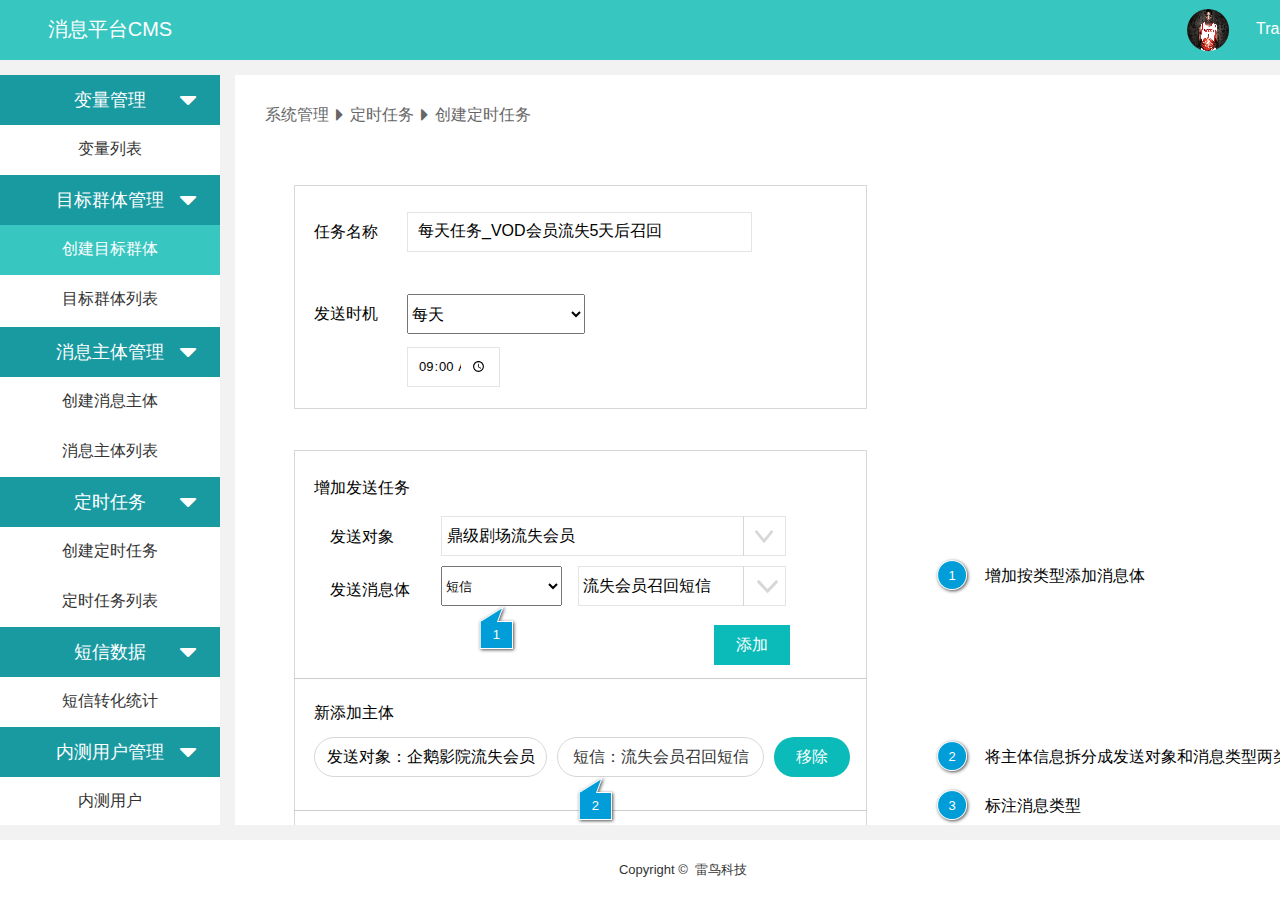
<file: resources/reload.html>
﻿<html>
	<head>
		<title></title>
	</head>
	<body>
	
	<script language="javascript">
	function getUrl() {
      var query = window.location.hash.substring(1);
      var vars = query.split("&&&");
      for (var i=0;i<vars.length;i++) {
        var url = vars[i];
        return decodeURI(url).replace("html%23","html#");
      } 
    }

    var rel = '../';
    var url = getUrl();
    if (url.indexOf(":") > 0 && url.indexOf(":") < 10) rel = '';
	self.location.href = rel + url;
	</script>
	
	</body>
</html>
</file>
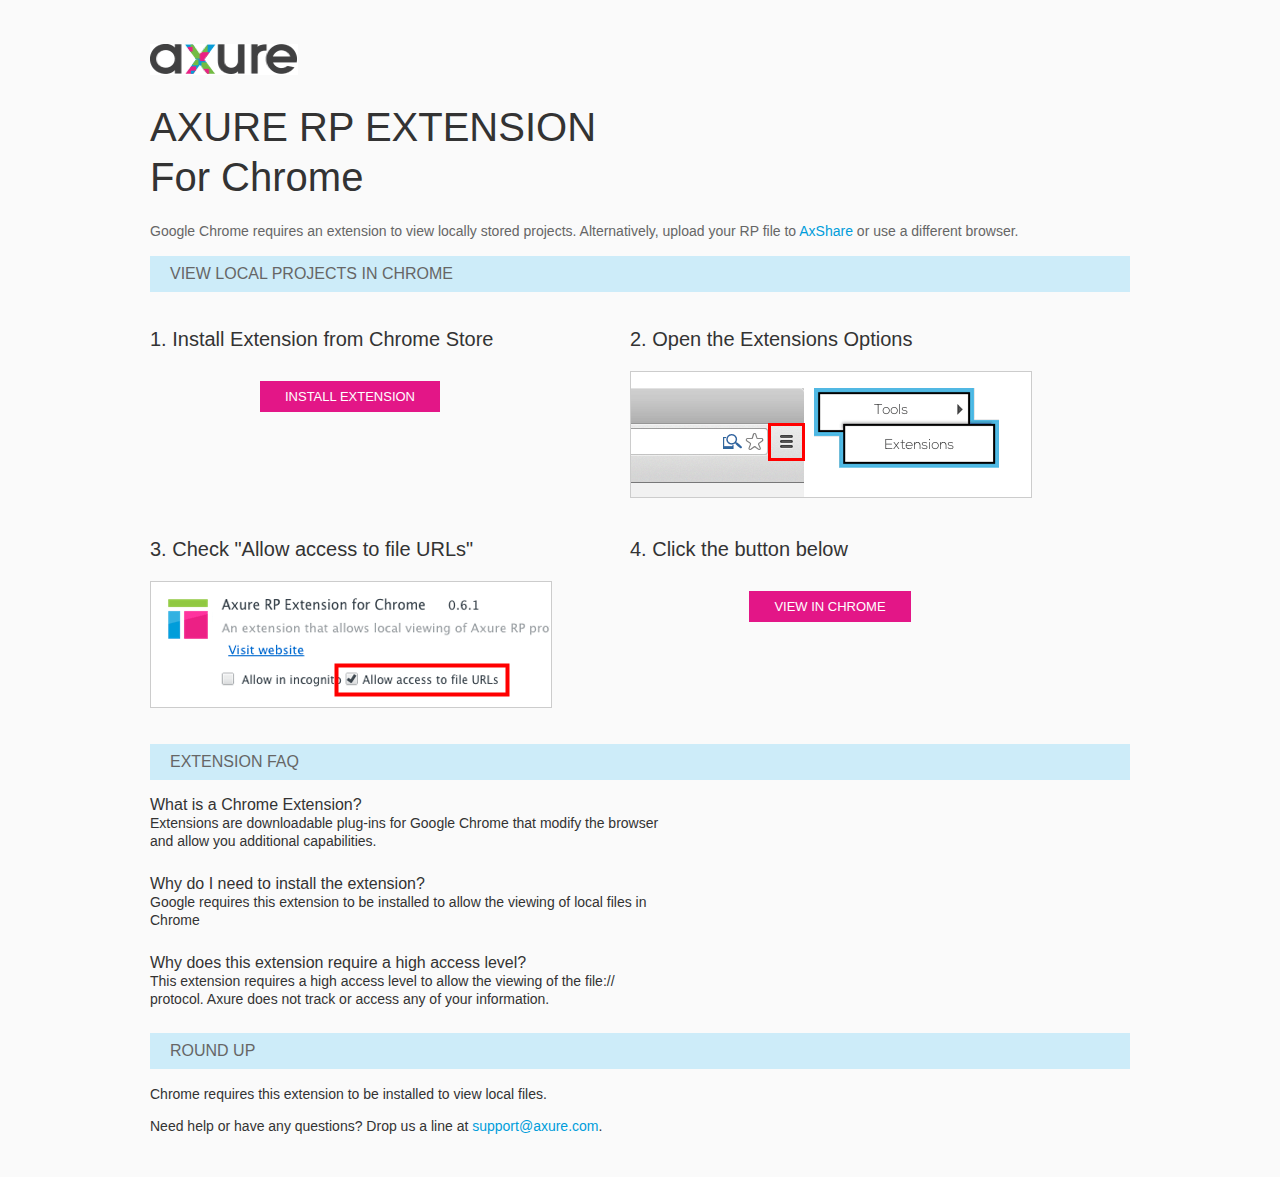
<file: resources/chrome/chrome.html>
<html>
<head>
    <title>Install the Axure RP Chrome Extension</title>
    <style type="text/css">
        *
        {
            font-family: Helvetica, Arial, sans-serif;
        }
        body
        {
            text-align: center;
            background-color: #fafafa;
        }
        p
        {
            font-size: 14px;
            line-height: 18px;
            color: #333333;
        }
        div.container
        {
            width: 980px;
            margin-left: auto;
            margin-right: auto;
            text-align: left;
        }
        a
        {
            text-decoration: none;
            color: #009dda;
        }
        .button
        {
            background: #E31687;
            font: normal 16px Arial, sans-serif;
            color: #FFFFFF;
            padding: 8px 25px 8px 25px;
            border: 0;
            display: inline-block;
            margin-top: 10px;
            text-transform: uppercase;
            font-size: 13px;
        }
        a:hover.button
        {
            opacity: .8;
        }
        div.left
        {
            width: 400px;
            float: left;
            margin-right: 80px;
        }
        div.right
        {
            width: 400px;
            float: left;
        }
        div.buttonContainer
        {
            text-align: center;
        }
        h1
        {
            font-size: 40px;
            color: #333333;
            line-height: 50px;
            margin-bottom: 20px;
            font-weight: normal;
        }
        h2
        {
            font-size: 38px;
            font-weight: normal;
            color: #08639C;
            text-align: center;
        }
        h3
        {
            font-size: 20px;
            color: #333333;
            font-weight: normal;
        }
        .heading
        {
            background-color: #cdecf9;
            height: 36px;
            line-height: 36px;
            padding-left: 20px;
            font-size: 16px;
            color: #666666;
        }
        span.faq
        {
            font-size: 16px;
            font-weight: normal;
            color: #333333;
            display: block;
        }
    </style>
</head>
<body>
    <div class="container">
        <br />
        <br />
        <img src="axure_logo.gif" alt="axure" />
        <br />
        <h1>
            AXURE RP EXTENSION<br />
            For Chrome</h1>
        <p style="font-size: 14px; color: #666666; margin-top: 10px;">
            Google Chrome requires an extension to view locally stored projects. Alternatively,
            upload your RP file to <a href="https://share.axure.com">AxShare</a> or use a different
            browser.</p>
        <h3 class="heading">
            VIEW LOCAL PROJECTS IN CHROME</h3>
        <div class="left">
            <h3>
                1. Install Extension from Chrome Store</h3>
            <div class="buttonContainer">
                <a class="button" href="https://chrome.google.com/webstore/detail/dogkpdfcklifaemcdfbildhcofnopogp"
                    target="_blank">Install Extension</a>
            </div>
        </div>
        <div class="right">
            <h3>
                2. Open the Extensions Options</h3>
            <img src="extensions_menu.gif" alt="extensions" />
        </div>
        <div style="clear: both; height: 20px;">
            &nbsp;</div>
        <div class="left">
            <h3>
                3. Check "Allow access to file URLs"</h3>
            <img src="allow_access.gif" alt="allow access" />
        </div>
        <div class="right">
            <h3>
                4. Click the button below</h3>
            <div class="buttonContainer">
                <a class="button" href="../../start.html">View in Chrome</a>
            </div>
        </div>
        <div style="clear: both; height: 20px;">
        </div>
        <h3 class="heading">
            EXTENSION FAQ</h3>
        <p>
            <span class="faq">What is a Chrome Extension?</span> Extensions are downloadable
            plug-ins for Google Chrome that modify the browser<br />
            and allow you additional capabilities.
        </p>
        <p style="margin-top: 25px;">
            <span class="faq">Why do I need to install the extension?</span> Google requires
            this extension to be installed to allow the viewing of local files in<br />
            Chrome
        </p>
        <p style="margin-top: 25px; margin-bottom: 25px;">
            <span class="faq">Why does this extension require a high access level?</span> This
            extension requires a high access level to allow the viewing of the file://<br />
            protocol. Axure does not track or access any of your information.
        </p>
        <h3 class="heading">
            ROUND UP</h3>
        <p>
            Chrome requires this extension to be installed to view local files.</p>
        <p>
            Need help or have any questions? Drop us a line at <a href="mailto:support@axure.com">
                support@axure.com</a>.
        </p>
        <div style="clear: both; height: 20px;">
        </div>
    </div>
</body>
</html>
</file>
<file: resources/css/axure_rp_page.css>
﻿/* so the window resize fires within a frame in IE7 */
html, body {
    height: 100%;
}

a {
    color: inherit;
}

p {
    margin: 0px;
    text-rendering: optimizeLegibility;
    font-feature-settings: "kern" 1;
    -webkit-font-feature-settings: "kern";
    -moz-font-feature-settings: "kern";
    -moz-font-feature-settings: "kern=1";
    font-kerning: normal;
}

iframe {
    background: #FFFFFF;
}

/* to match IE with C, FF */
input {
    padding: 1px 0px 1px 0px;
    box-sizing: border-box;
    -moz-box-sizing: border-box;
}

textarea {
    margin: 0px;
    box-sizing: border-box;
    -moz-box-sizing: border-box;
}

div.intcases {
    font-family: arial; 
    font-size: 12px;
    text-align:left; 
    border:1px solid #AAA; 
    background:#FFF none repeat scroll 0% 0%; 
    z-index:9999; 
    visibility:hidden; 
    position:absolute;
    padding: 0px;
    border-radius: 3px;
    white-space: nowrap;
}

div.intcaselink {
    cursor: pointer;
    padding: 3px 8px 3px 8px;
    margin: 5px;
    background:#EEE none repeat scroll 0% 0%; 
    border:1px solid #AAA;
    border-radius: 3px;
}

div.refpageimage {
    position: absolute;
    left: 0px;
    top: 0px;
    font-size: 0px;
    width: 16px;
    height: 16px;
    cursor: pointer;
    background-image: url(images/newwindow.gif);
    background-repeat: no-repeat;
}

div.annnoteimage {
    position: absolute;
    left: 0px;
    top: 0px;
    font-size: 0px;
    /*width: 16px;
    height: 12px;*/
    cursor: help;
    /*background-image: url(images/note.gif);*/
    /*background-repeat: no-repeat;*/
    width: 13px;
    height: 12px;
    padding-top: 1px;
    text-align: center;
    background-color: #138CDD;
    -moz-box-shadow: 1px 1px 3px #aaa;
    -webkit-box-shadow: 1px 1px 3px #aaa;
    box-shadow: 1px 1px 3px #aaa;
}

div.annnoteline {
    display: inline-block;
    width: 9px;
    height: 1px;
    border-bottom: 1px solid white;
    margin-top: 1px;
}

div.annnotelabel {
    position: absolute;
    left: 0px;
    top: 0px;
    font-family: Helvetica,Arial;
    font-size: 10px;
    /*border: 1px solid rgb(166,221,242);*/
    cursor: help;
    /*background:rgb(0,157,217) none repeat scroll 0% 0%;*/ 
    padding: 1px 3px 1px 3px;
    white-space: nowrap;
    color: white;
    
    background-color: #138CDD;
    -moz-box-shadow: 1px 1px 3px #aaa;
    -webkit-box-shadow: 1px 1px 3px #aaa;
    box-shadow: 1px 1px 3px #aaa;
}

.annotation {
    font-size: 12px;
    padding-left: 2px;
    margin-bottom: 5px;
}

.annotationName {
    /*font-size: 13px;
    font-weight: bold;
    margin-bottom: 3px;
    white-space: nowrap;*/

    font-family: 'Trebuchet MS';
    font-size: 14px;
    font-weight: bold;
    margin-bottom: 5px;
    white-space: nowrap;
}

.annotationValue {
    font-family: Arial, Helvetica, Sans-Serif;
    font-size: 12px;
    color: #4a4a4a;
    line-height: 21px;
    margin-bottom: 20px;
}

.noteLink {
    text-decoration: inherit;
    color: inherit;
}

.noteLink:hover {
    background-color: white;
}

/* this is a fix for the issue where dialogs jump around and takes the text-align from the body */
.dialogFix {
    position:absolute;
    text-align:left;
    border: 1px solid #8f949a;
}


@keyframes pulsate {
  from {
    box-shadow: 0 0 10px #15d6ba;
  }
  to {
    box-shadow: 0 0 20px #15d6ba;
  }
}

@-webkit-keyframes pulsate {
  from {
    -webkit-box-shadow: 0 0 10px #15d6ba;
    box-shadow: 0 0 10px #15d6ba;
  }
  to {
    -webkit-box-shadow: 0 0 20px #15d6ba;
    box-shadow: 0 0 20px #15d6ba;
  }
}
 
@-moz-keyframes pulsate {
  from {
    -moz-box-shadow: 0 0 10px #15d6ba;
    box-shadow: 0 0 10px #15d6ba;
  }
  to {
    -moz-box-shadow: 0 0 20px #15d6ba;
    box-shadow: 0 0 20px #15d6ba;
  }
}

.legacyPulsateBorder {
    /*border: 5px solid #15d6ba;
    margin: -5px;*/
    -moz-box-shadow: 0 0 10px 3px #15d6ba;
    box-shadow: 0 0 10px 3px #15d6ba;
}

.pulsateBorder {
  animation-name: pulsate;
  animation-timing-function: ease-in-out;
  animation-duration: 0.9s;
  animation-iteration-count: infinite;
  animation-direction: alternate;
  
  -webkit-animation-name: pulsate;
  -webkit-animation-timing-function: ease-in-out;
  -webkit-animation-duration: 0.9s;
  -webkit-animation-iteration-count: infinite;
  -webkit-animation-direction: alternate;

  -moz-animation-name: pulsate;
  -moz-animation-timing-function: ease-in-out;
  -moz-animation-duration: 0.9s;
  -moz-animation-iteration-count: infinite;
  -moz-animation-direction: alternate;
}

.ax_default_hidden, .ax_default_unplaced{
    display: none;
    visibility: hidden;
}

.widgetNoteSelected {
    -moz-box-shadow: 0 0 10px 3px #138CDD;
    box-shadow: 0 0 10px 3px #138CDD;
    /*-moz-box-shadow: 0 0 20px #3915d6;
    box-shadow: 0 0 20px #3915d6;*/
    /*border: 3px solid #3915d6;*/
    /*margin: -3px;*/
}


.singleImg {
    display: none;
    visibility: hidden;
}
</file>
<file: data/styles.css>
﻿.ax_default {
  font-family:'Arial Normal', 'Arial';
  font-weight:400;
  font-style:normal;
  font-size:13px;
  color:#333333;
  text-align:center;
  line-height:normal;
}
.box_2 {
}
.box_3 {
}
.image {
}
._一级标题 {
  font-family:'Arial Normal', 'Arial';
  font-weight:bold;
  font-style:normal;
  font-size:32px;
  text-align:left;
}
._二级标题 {
  font-family:'Arial Normal', 'Arial';
  font-weight:bold;
  font-style:normal;
  font-size:24px;
  text-align:left;
}
._三级标题 {
  font-family:'Arial Normal', 'Arial';
  font-weight:bold;
  font-style:normal;
  font-size:18px;
  text-align:left;
}
._四级标题 {
  font-family:'Arial Normal', 'Arial';
  font-weight:bold;
  font-style:normal;
  font-size:14px;
  text-align:left;
}
._五级标题 {
  font-family:'Arial Normal', 'Arial';
  font-weight:bold;
  font-style:normal;
  text-align:left;
}
._六级标题 {
  font-family:'Arial Normal', 'Arial';
  font-weight:bold;
  font-style:normal;
  font-size:10px;
  text-align:left;
}
._文本段落 {
  text-align:left;
}
.line {
}
.arrow {
}
.checkbox {
  text-align:left;
}
.radio_button {
  text-align:left;
}
.table_cell {
}
.connector {
  font-family:'Arial Normal', 'Arial';
  font-weight:400;
  font-style:normal;
  font-size:13px;
  color:#333333;
  text-align:center;
  line-height:normal;
}
.sticky_2 {
  text-align:left;
}
.marker {
  color:#FFFFFF;
}
.box_1 {
}
.label {
  font-size:14px;
  text-align:left;
}
.text_field {
  color:#000000;
  text-align:left;
}
.text_area {
  color:#000000;
  text-align:left;
}
.droplist {
  color:#000000;
  text-align:left;
}
.list_box {
  color:#000000;
  text-align:left;
}
._图片 {
}
.icon {
}
.flow_shape {
}
</file>
<file: files/index/styles.css>
﻿body {
  margin:0px;
  background-color:rgba(242, 242, 242, 1);
  background-image:none;
  position:static;
  left:auto;
  width:1366px;
  margin-left:0;
  margin-right:0;
  text-align:left;
}
#base {
  position:absolute;
  z-index:0;
}
#u0_div {
  position:absolute;
  left:0px;
  top:0px;
  width:1366px;
  height:60px;
  background:inherit;
  background-color:rgba(255, 255, 255, 1);
  border:none;
  border-radius:0px;
  -moz-box-shadow:none;
  -webkit-box-shadow:none;
  box-shadow:none;
}
#u0 {
  position:absolute;
  left:0px;
  top:708px;
  width:1366px;
  height:60px;
}
#u1 {
  position:absolute;
  left:2px;
  top:22px;
  width:1362px;
  word-wrap:break-word;
}
#u2 {
  position:absolute;
  left:0px;
  top:75px;
  width:220px;
  height:618px;
  overflow:hidden;
}
#u2_state0 {
  position:absolute;
  left:0px;
  top:0px;
  width:220px;
  height:618px;
  overflow:auto;
  -webkit-overflow-scrolling:touch;
  -ms-overflow-x:hidden;
  overflow-x:hidden;
  background-color:rgba(255, 255, 255, 1);
  background-image:none;
}
#u2_state0_content {
  position:absolute;
  left:0px;
  top:0px;
  width:1px;
  height:1px;
}
#u3 {
  position:absolute;
  left:0px;
  top:0px;
}
#u3_state0 {
  position:relative;
  left:0px;
  top:0px;
  width:220px;
  height:100px;
  background-image:none;
}
#u3_state0_content {
  position:absolute;
  left:0px;
  top:0px;
  width:1px;
  height:1px;
}
#u4 {
  position:absolute;
  left:0px;
  top:0px;
  width:0px;
  height:0px;
}
#u5_div {
  position:absolute;
  left:0px;
  top:0px;
  width:220px;
  height:50px;
  background:inherit;
  background-color:rgba(25, 154, 161, 1);
  border:none;
  border-radius:0px;
  -moz-box-shadow:none;
  -webkit-box-shadow:none;
  box-shadow:none;
  font-size:18px;
  color:#FFFFFF;
}
#u5 {
  position:absolute;
  left:0px;
  top:0px;
  width:220px;
  height:50px;
  font-size:18px;
  color:#FFFFFF;
}
#u6 {
  position:absolute;
  left:2px;
  top:14px;
  width:216px;
  word-wrap:break-word;
}
#u7_div {
  position:absolute;
  left:0px;
  top:0px;
  width:17px;
  height:28px;
  background:inherit;
  background-color:rgba(255, 255, 255, 0);
  border:none;
  border-radius:0px;
  -moz-box-shadow:none;
  -webkit-box-shadow:none;
  box-shadow:none;
  font-family:'FontAwesome';
  font-weight:400;
  font-style:normal;
  font-size:28px;
  color:#FFFFFF;
}
#u7 {
  position:absolute;
  left:180px;
  top:11px;
  width:17px;
  height:28px;
  font-family:'FontAwesome';
  font-weight:400;
  font-style:normal;
  font-size:28px;
  color:#FFFFFF;
}
#u8 {
  position:absolute;
  left:0px;
  top:0px;
  width:17px;
  white-space:nowrap;
}
#u9_div {
  position:absolute;
  left:0px;
  top:0px;
  width:220px;
  height:50px;
  background:inherit;
  background-color:rgba(255, 255, 255, 1);
  border:none;
  border-radius:0px;
  -moz-box-shadow:none;
  -webkit-box-shadow:none;
  box-shadow:none;
  font-size:16px;
}
#u9 {
  position:absolute;
  left:0px;
  top:50px;
  width:220px;
  height:50px;
  font-size:16px;
}
#u9_div.mouseOver {
  position:absolute;
  left:0px;
  top:0px;
  width:220px;
  height:50px;
  background:inherit;
  background-color:rgba(55, 198, 192, 1);
  border:none;
  border-radius:0px;
  -moz-box-shadow:none;
  -webkit-box-shadow:none;
  box-shadow:none;
  font-size:16px;
}
#u9.mouseOver {
}
#u9_div.selected {
  position:absolute;
  left:0px;
  top:0px;
  width:220px;
  height:50px;
  background:inherit;
  background-color:rgba(55, 198, 192, 1);
  border:none;
  border-radius:0px;
  -moz-box-shadow:none;
  -webkit-box-shadow:none;
  box-shadow:none;
  font-size:16px;
}
#u9.selected {
}
#u10 {
  position:absolute;
  left:2px;
  top:16px;
  width:216px;
  word-wrap:break-word;
}
#u3_state1 {
  position:relative;
  left:0px;
  top:0px;
  width:220px;
  height:50px;
  visibility:hidden;
  background-image:none;
}
#u3_state1_content {
  position:absolute;
  left:0px;
  top:0px;
  width:1px;
  height:1px;
}
#u11 {
  position:absolute;
  left:0px;
  top:0px;
  width:0px;
  height:0px;
}
#u12_div {
  position:absolute;
  left:0px;
  top:0px;
  width:220px;
  height:50px;
  background:inherit;
  background-color:rgba(25, 154, 161, 1);
  border:none;
  border-radius:0px;
  -moz-box-shadow:none;
  -webkit-box-shadow:none;
  box-shadow:none;
  font-size:18px;
  color:#FFFFFF;
}
#u12 {
  position:absolute;
  left:0px;
  top:0px;
  width:220px;
  height:50px;
  font-size:18px;
  color:#FFFFFF;
}
#u13 {
  position:absolute;
  left:2px;
  top:14px;
  width:216px;
  word-wrap:break-word;
}
#u14_div {
  position:absolute;
  left:0px;
  top:0px;
  width:11px;
  height:28px;
  background:inherit;
  background-color:rgba(255, 255, 255, 0);
  border:none;
  border-radius:0px;
  -moz-box-shadow:none;
  -webkit-box-shadow:none;
  box-shadow:none;
  font-family:'FontAwesome';
  font-weight:400;
  font-style:normal;
  font-size:28px;
  color:#FFFFFF;
}
#u14 {
  position:absolute;
  left:180px;
  top:11px;
  width:11px;
  height:28px;
  font-family:'FontAwesome';
  font-weight:400;
  font-style:normal;
  font-size:28px;
  color:#FFFFFF;
}
#u15 {
  position:absolute;
  left:0px;
  top:0px;
  width:11px;
  white-space:nowrap;
}
#u16 {
  position:absolute;
  left:0px;
  top:100px;
}
#u16_state0 {
  position:relative;
  left:0px;
  top:0px;
  width:220px;
  height:150px;
  background-image:none;
}
#u16_state0_content {
  position:absolute;
  left:0px;
  top:0px;
  width:1px;
  height:1px;
}
#u17 {
  position:absolute;
  left:0px;
  top:0px;
  width:0px;
  height:0px;
}
#u18_div {
  position:absolute;
  left:0px;
  top:0px;
  width:220px;
  height:50px;
  background:inherit;
  background-color:rgba(25, 154, 161, 1);
  border:none;
  border-radius:0px;
  -moz-box-shadow:none;
  -webkit-box-shadow:none;
  box-shadow:none;
  font-size:18px;
  color:#FFFFFF;
}
#u18 {
  position:absolute;
  left:0px;
  top:0px;
  width:220px;
  height:50px;
  font-size:18px;
  color:#FFFFFF;
}
#u19 {
  position:absolute;
  left:2px;
  top:14px;
  width:216px;
  word-wrap:break-word;
}
#u20_div {
  position:absolute;
  left:0px;
  top:0px;
  width:17px;
  height:28px;
  background:inherit;
  background-color:rgba(255, 255, 255, 0);
  border:none;
  border-radius:0px;
  -moz-box-shadow:none;
  -webkit-box-shadow:none;
  box-shadow:none;
  font-family:'FontAwesome';
  font-weight:400;
  font-style:normal;
  font-size:28px;
  color:#FFFFFF;
}
#u20 {
  position:absolute;
  left:180px;
  top:11px;
  width:17px;
  height:28px;
  font-family:'FontAwesome';
  font-weight:400;
  font-style:normal;
  font-size:28px;
  color:#FFFFFF;
}
#u21 {
  position:absolute;
  left:0px;
  top:0px;
  width:17px;
  white-space:nowrap;
}
#u22_div {
  position:absolute;
  left:0px;
  top:0px;
  width:220px;
  height:50px;
  background:inherit;
  background-color:rgba(255, 255, 255, 1);
  border:none;
  border-radius:0px;
  -moz-box-shadow:none;
  -webkit-box-shadow:none;
  box-shadow:none;
  font-size:16px;
}
#u22 {
  position:absolute;
  left:0px;
  top:50px;
  width:220px;
  height:50px;
  font-size:16px;
}
#u22_div.mouseOver {
  position:absolute;
  left:0px;
  top:0px;
  width:220px;
  height:50px;
  background:inherit;
  background-color:rgba(55, 198, 192, 1);
  border:none;
  border-radius:0px;
  -moz-box-shadow:none;
  -webkit-box-shadow:none;
  box-shadow:none;
  font-size:16px;
}
#u22.mouseOver {
}
#u22_div.selected {
  position:absolute;
  left:0px;
  top:0px;
  width:220px;
  height:50px;
  background:inherit;
  background-color:rgba(55, 198, 192, 1);
  border:none;
  border-radius:0px;
  -moz-box-shadow:none;
  -webkit-box-shadow:none;
  box-shadow:none;
  font-size:16px;
}
#u22.selected {
}
#u23 {
  position:absolute;
  left:2px;
  top:16px;
  width:216px;
  word-wrap:break-word;
}
#u24_div {
  position:absolute;
  left:0px;
  top:0px;
  width:220px;
  height:50px;
  background:inherit;
  background-color:rgba(255, 255, 255, 1);
  border:none;
  border-radius:0px;
  -moz-box-shadow:none;
  -webkit-box-shadow:none;
  box-shadow:none;
  font-size:16px;
}
#u24 {
  position:absolute;
  left:0px;
  top:100px;
  width:220px;
  height:50px;
  font-size:16px;
}
#u24_div.mouseOver {
  position:absolute;
  left:0px;
  top:0px;
  width:220px;
  height:50px;
  background:inherit;
  background-color:rgba(55, 198, 192, 1);
  border:none;
  border-radius:0px;
  -moz-box-shadow:none;
  -webkit-box-shadow:none;
  box-shadow:none;
  font-size:16px;
}
#u24.mouseOver {
}
#u24_div.selected {
  position:absolute;
  left:0px;
  top:0px;
  width:220px;
  height:50px;
  background:inherit;
  background-color:rgba(55, 198, 192, 1);
  border:none;
  border-radius:0px;
  -moz-box-shadow:none;
  -webkit-box-shadow:none;
  box-shadow:none;
  font-size:16px;
}
#u24.selected {
}
#u25 {
  position:absolute;
  left:2px;
  top:16px;
  width:216px;
  word-wrap:break-word;
}
#u16_state1 {
  position:relative;
  left:0px;
  top:0px;
  width:220px;
  height:50px;
  visibility:hidden;
  background-image:none;
}
#u16_state1_content {
  position:absolute;
  left:0px;
  top:0px;
  width:1px;
  height:1px;
}
#u26 {
  position:absolute;
  left:0px;
  top:0px;
  width:0px;
  height:0px;
}
#u27_div {
  position:absolute;
  left:0px;
  top:0px;
  width:220px;
  height:50px;
  background:inherit;
  background-color:rgba(25, 154, 161, 1);
  border:none;
  border-radius:0px;
  -moz-box-shadow:none;
  -webkit-box-shadow:none;
  box-shadow:none;
  font-size:18px;
  color:#FFFFFF;
}
#u27 {
  position:absolute;
  left:0px;
  top:0px;
  width:220px;
  height:50px;
  font-size:18px;
  color:#FFFFFF;
}
#u28 {
  position:absolute;
  left:2px;
  top:14px;
  width:216px;
  word-wrap:break-word;
}
#u29_div {
  position:absolute;
  left:0px;
  top:0px;
  width:11px;
  height:28px;
  background:inherit;
  background-color:rgba(255, 255, 255, 0);
  border:none;
  border-radius:0px;
  -moz-box-shadow:none;
  -webkit-box-shadow:none;
  box-shadow:none;
  font-family:'FontAwesome';
  font-weight:400;
  font-style:normal;
  font-size:28px;
  color:#FFFFFF;
}
#u29 {
  position:absolute;
  left:180px;
  top:11px;
  width:11px;
  height:28px;
  font-family:'FontAwesome';
  font-weight:400;
  font-style:normal;
  font-size:28px;
  color:#FFFFFF;
}
#u30 {
  position:absolute;
  left:0px;
  top:0px;
  width:11px;
  white-space:nowrap;
}
#u31 {
  position:absolute;
  left:0px;
  top:402px;
}
#u31_state0 {
  position:relative;
  left:0px;
  top:0px;
  width:220px;
  height:150px;
  background-image:none;
}
#u31_state0_content {
  position:absolute;
  left:0px;
  top:0px;
  width:1px;
  height:1px;
}
#u32 {
  position:absolute;
  left:0px;
  top:0px;
  width:0px;
  height:0px;
}
#u33_div {
  position:absolute;
  left:0px;
  top:0px;
  width:220px;
  height:50px;
  background:inherit;
  background-color:rgba(25, 154, 161, 1);
  border:none;
  border-radius:0px;
  -moz-box-shadow:none;
  -webkit-box-shadow:none;
  box-shadow:none;
  font-size:18px;
  color:#FFFFFF;
}
#u33 {
  position:absolute;
  left:0px;
  top:0px;
  width:220px;
  height:50px;
  font-size:18px;
  color:#FFFFFF;
}
#u34 {
  position:absolute;
  left:2px;
  top:14px;
  width:216px;
  word-wrap:break-word;
}
#u35_div {
  position:absolute;
  left:0px;
  top:0px;
  width:17px;
  height:28px;
  background:inherit;
  background-color:rgba(255, 255, 255, 0);
  border:none;
  border-radius:0px;
  -moz-box-shadow:none;
  -webkit-box-shadow:none;
  box-shadow:none;
  font-family:'FontAwesome';
  font-weight:400;
  font-style:normal;
  font-size:28px;
  color:#FFFFFF;
}
#u35 {
  position:absolute;
  left:180px;
  top:11px;
  width:17px;
  height:28px;
  font-family:'FontAwesome';
  font-weight:400;
  font-style:normal;
  font-size:28px;
  color:#FFFFFF;
}
#u36 {
  position:absolute;
  left:0px;
  top:0px;
  width:17px;
  white-space:nowrap;
}
#u37_div {
  position:absolute;
  left:0px;
  top:0px;
  width:220px;
  height:50px;
  background:inherit;
  background-color:rgba(255, 255, 255, 1);
  border:none;
  border-radius:0px;
  -moz-box-shadow:none;
  -webkit-box-shadow:none;
  box-shadow:none;
  font-size:16px;
}
#u37 {
  position:absolute;
  left:0px;
  top:50px;
  width:220px;
  height:50px;
  font-size:16px;
}
#u37_div.mouseOver {
  position:absolute;
  left:0px;
  top:0px;
  width:220px;
  height:50px;
  background:inherit;
  background-color:rgba(55, 198, 192, 1);
  border:none;
  border-radius:0px;
  -moz-box-shadow:none;
  -webkit-box-shadow:none;
  box-shadow:none;
  font-size:16px;
}
#u37.mouseOver {
}
#u37_div.selected {
  position:absolute;
  left:0px;
  top:0px;
  width:220px;
  height:50px;
  background:inherit;
  background-color:rgba(55, 198, 192, 1);
  border:none;
  border-radius:0px;
  -moz-box-shadow:none;
  -webkit-box-shadow:none;
  box-shadow:none;
  font-size:16px;
}
#u37.selected {
}
#u38 {
  position:absolute;
  left:2px;
  top:16px;
  width:216px;
  word-wrap:break-word;
}
#u39_div {
  position:absolute;
  left:0px;
  top:0px;
  width:220px;
  height:50px;
  background:inherit;
  background-color:rgba(255, 255, 255, 1);
  border:none;
  border-radius:0px;
  -moz-box-shadow:none;
  -webkit-box-shadow:none;
  box-shadow:none;
  font-size:16px;
}
#u39 {
  position:absolute;
  left:0px;
  top:100px;
  width:220px;
  height:50px;
  font-size:16px;
}
#u39_div.mouseOver {
  position:absolute;
  left:0px;
  top:0px;
  width:220px;
  height:50px;
  background:inherit;
  background-color:rgba(55, 198, 192, 1);
  border:none;
  border-radius:0px;
  -moz-box-shadow:none;
  -webkit-box-shadow:none;
  box-shadow:none;
  font-size:16px;
}
#u39.mouseOver {
}
#u39_div.selected {
  position:absolute;
  left:0px;
  top:0px;
  width:220px;
  height:50px;
  background:inherit;
  background-color:rgba(55, 198, 192, 1);
  border:none;
  border-radius:0px;
  -moz-box-shadow:none;
  -webkit-box-shadow:none;
  box-shadow:none;
  font-size:16px;
}
#u39.selected {
}
#u40 {
  position:absolute;
  left:2px;
  top:16px;
  width:216px;
  word-wrap:break-word;
}
#u31_state1 {
  position:relative;
  left:0px;
  top:0px;
  width:220px;
  height:50px;
  visibility:hidden;
  background-image:none;
}
#u31_state1_content {
  position:absolute;
  left:0px;
  top:0px;
  width:1px;
  height:1px;
}
#u41 {
  position:absolute;
  left:0px;
  top:0px;
  width:0px;
  height:0px;
}
#u42_div {
  position:absolute;
  left:0px;
  top:0px;
  width:220px;
  height:50px;
  background:inherit;
  background-color:rgba(25, 154, 161, 1);
  border:none;
  border-radius:0px;
  -moz-box-shadow:none;
  -webkit-box-shadow:none;
  box-shadow:none;
  font-size:18px;
  color:#FFFFFF;
}
#u42 {
  position:absolute;
  left:0px;
  top:0px;
  width:220px;
  height:50px;
  font-size:18px;
  color:#FFFFFF;
}
#u43 {
  position:absolute;
  left:2px;
  top:14px;
  width:216px;
  word-wrap:break-word;
}
#u44_div {
  position:absolute;
  left:0px;
  top:0px;
  width:11px;
  height:28px;
  background:inherit;
  background-color:rgba(255, 255, 255, 0);
  border:none;
  border-radius:0px;
  -moz-box-shadow:none;
  -webkit-box-shadow:none;
  box-shadow:none;
  font-family:'FontAwesome';
  font-weight:400;
  font-style:normal;
  font-size:28px;
  color:#FFFFFF;
}
#u44 {
  position:absolute;
  left:180px;
  top:11px;
  width:11px;
  height:28px;
  font-family:'FontAwesome';
  font-weight:400;
  font-style:normal;
  font-size:28px;
  color:#FFFFFF;
}
#u45 {
  position:absolute;
  left:0px;
  top:0px;
  width:11px;
  white-space:nowrap;
}
#u46 {
  position:absolute;
  left:0px;
  top:552px;
}
#u46_state0 {
  position:relative;
  left:0px;
  top:0px;
  width:220px;
  height:100px;
  background-image:none;
}
#u46_state0_content {
  position:absolute;
  left:0px;
  top:0px;
  width:1px;
  height:1px;
}
#u47 {
  position:absolute;
  left:0px;
  top:0px;
  width:0px;
  height:0px;
}
#u48_div {
  position:absolute;
  left:0px;
  top:0px;
  width:220px;
  height:50px;
  background:inherit;
  background-color:rgba(25, 154, 161, 1);
  border:none;
  border-radius:0px;
  -moz-box-shadow:none;
  -webkit-box-shadow:none;
  box-shadow:none;
  font-size:18px;
  color:#FFFFFF;
}
#u48 {
  position:absolute;
  left:0px;
  top:0px;
  width:220px;
  height:50px;
  font-size:18px;
  color:#FFFFFF;
}
#u49 {
  position:absolute;
  left:2px;
  top:14px;
  width:216px;
  word-wrap:break-word;
}
#u50_div {
  position:absolute;
  left:0px;
  top:0px;
  width:17px;
  height:28px;
  background:inherit;
  background-color:rgba(255, 255, 255, 0);
  border:none;
  border-radius:0px;
  -moz-box-shadow:none;
  -webkit-box-shadow:none;
  box-shadow:none;
  font-family:'FontAwesome';
  font-weight:400;
  font-style:normal;
  font-size:28px;
  color:#FFFFFF;
}
#u50 {
  position:absolute;
  left:180px;
  top:11px;
  width:17px;
  height:28px;
  font-family:'FontAwesome';
  font-weight:400;
  font-style:normal;
  font-size:28px;
  color:#FFFFFF;
}
#u51 {
  position:absolute;
  left:0px;
  top:0px;
  width:17px;
  white-space:nowrap;
}
#u52_div {
  position:absolute;
  left:0px;
  top:0px;
  width:220px;
  height:50px;
  background:inherit;
  background-color:rgba(255, 255, 255, 1);
  border:none;
  border-radius:0px;
  -moz-box-shadow:none;
  -webkit-box-shadow:none;
  box-shadow:none;
  font-size:16px;
}
#u52 {
  position:absolute;
  left:0px;
  top:50px;
  width:220px;
  height:50px;
  font-size:16px;
}
#u52_div.mouseOver {
  position:absolute;
  left:0px;
  top:0px;
  width:220px;
  height:50px;
  background:inherit;
  background-color:rgba(55, 198, 192, 1);
  border:none;
  border-radius:0px;
  -moz-box-shadow:none;
  -webkit-box-shadow:none;
  box-shadow:none;
  font-size:16px;
}
#u52.mouseOver {
}
#u52_div.selected {
  position:absolute;
  left:0px;
  top:0px;
  width:220px;
  height:50px;
  background:inherit;
  background-color:rgba(55, 198, 192, 1);
  border:none;
  border-radius:0px;
  -moz-box-shadow:none;
  -webkit-box-shadow:none;
  box-shadow:none;
  font-size:16px;
}
#u52.selected {
}
#u53 {
  position:absolute;
  left:2px;
  top:16px;
  width:216px;
  word-wrap:break-word;
}
#u46_state1 {
  position:relative;
  left:0px;
  top:0px;
  width:220px;
  height:50px;
  visibility:hidden;
  background-image:none;
}
#u46_state1_content {
  position:absolute;
  left:0px;
  top:0px;
  width:1px;
  height:1px;
}
#u54 {
  position:absolute;
  left:0px;
  top:0px;
  width:0px;
  height:0px;
}
#u55_div {
  position:absolute;
  left:0px;
  top:0px;
  width:220px;
  height:50px;
  background:inherit;
  background-color:rgba(25, 154, 161, 1);
  border:none;
  border-radius:0px;
  -moz-box-shadow:none;
  -webkit-box-shadow:none;
  box-shadow:none;
  font-size:18px;
  color:#FFFFFF;
}
#u55 {
  position:absolute;
  left:0px;
  top:0px;
  width:220px;
  height:50px;
  font-size:18px;
  color:#FFFFFF;
}
#u56 {
  position:absolute;
  left:2px;
  top:14px;
  width:216px;
  word-wrap:break-word;
}
#u57_div {
  position:absolute;
  left:0px;
  top:0px;
  width:11px;
  height:28px;
  background:inherit;
  background-color:rgba(255, 255, 255, 0);
  border:none;
  border-radius:0px;
  -moz-box-shadow:none;
  -webkit-box-shadow:none;
  box-shadow:none;
  font-family:'FontAwesome';
  font-weight:400;
  font-style:normal;
  font-size:28px;
  color:#FFFFFF;
}
#u57 {
  position:absolute;
  left:180px;
  top:11px;
  width:11px;
  height:28px;
  font-family:'FontAwesome';
  font-weight:400;
  font-style:normal;
  font-size:28px;
  color:#FFFFFF;
}
#u58 {
  position:absolute;
  left:0px;
  top:0px;
  width:11px;
  white-space:nowrap;
}
#u59 {
  position:absolute;
  left:0px;
  top:652px;
}
#u59_state0 {
  position:relative;
  left:0px;
  top:0px;
  width:220px;
  height:100px;
  background-image:none;
}
#u59_state0_content {
  position:absolute;
  left:0px;
  top:0px;
  width:1px;
  height:1px;
}
#u60 {
  position:absolute;
  left:0px;
  top:0px;
  width:0px;
  height:0px;
}
#u61_div {
  position:absolute;
  left:0px;
  top:0px;
  width:220px;
  height:50px;
  background:inherit;
  background-color:rgba(25, 154, 161, 1);
  border:none;
  border-radius:0px;
  -moz-box-shadow:none;
  -webkit-box-shadow:none;
  box-shadow:none;
  font-size:18px;
  color:#FFFFFF;
}
#u61 {
  position:absolute;
  left:0px;
  top:0px;
  width:220px;
  height:50px;
  font-size:18px;
  color:#FFFFFF;
}
#u62 {
  position:absolute;
  left:2px;
  top:14px;
  width:216px;
  word-wrap:break-word;
}
#u63_div {
  position:absolute;
  left:0px;
  top:0px;
  width:17px;
  height:28px;
  background:inherit;
  background-color:rgba(255, 255, 255, 0);
  border:none;
  border-radius:0px;
  -moz-box-shadow:none;
  -webkit-box-shadow:none;
  box-shadow:none;
  font-family:'FontAwesome';
  font-weight:400;
  font-style:normal;
  font-size:28px;
  color:#FFFFFF;
}
#u63 {
  position:absolute;
  left:180px;
  top:11px;
  width:17px;
  height:28px;
  font-family:'FontAwesome';
  font-weight:400;
  font-style:normal;
  font-size:28px;
  color:#FFFFFF;
}
#u64 {
  position:absolute;
  left:0px;
  top:0px;
  width:17px;
  white-space:nowrap;
}
#u65_div {
  position:absolute;
  left:0px;
  top:0px;
  width:220px;
  height:50px;
  background:inherit;
  background-color:rgba(255, 255, 255, 1);
  border:none;
  border-radius:0px;
  -moz-box-shadow:none;
  -webkit-box-shadow:none;
  box-shadow:none;
  font-size:16px;
}
#u65 {
  position:absolute;
  left:0px;
  top:50px;
  width:220px;
  height:50px;
  font-size:16px;
}
#u65_div.mouseOver {
  position:absolute;
  left:0px;
  top:0px;
  width:220px;
  height:50px;
  background:inherit;
  background-color:rgba(55, 198, 192, 1);
  border:none;
  border-radius:0px;
  -moz-box-shadow:none;
  -webkit-box-shadow:none;
  box-shadow:none;
  font-size:16px;
}
#u65.mouseOver {
}
#u65_div.selected {
  position:absolute;
  left:0px;
  top:0px;
  width:220px;
  height:50px;
  background:inherit;
  background-color:rgba(55, 198, 192, 1);
  border:none;
  border-radius:0px;
  -moz-box-shadow:none;
  -webkit-box-shadow:none;
  box-shadow:none;
  font-size:16px;
}
#u65.selected {
}
#u66 {
  position:absolute;
  left:2px;
  top:16px;
  width:216px;
  word-wrap:break-word;
}
#u59_state1 {
  position:relative;
  left:0px;
  top:0px;
  width:220px;
  height:50px;
  visibility:hidden;
  background-image:none;
}
#u59_state1_content {
  position:absolute;
  left:0px;
  top:0px;
  width:1px;
  height:1px;
}
#u67 {
  position:absolute;
  left:0px;
  top:0px;
  width:0px;
  height:0px;
}
#u68_div {
  position:absolute;
  left:0px;
  top:0px;
  width:220px;
  height:50px;
  background:inherit;
  background-color:rgba(25, 154, 161, 1);
  border:none;
  border-radius:0px;
  -moz-box-shadow:none;
  -webkit-box-shadow:none;
  box-shadow:none;
  font-size:18px;
  color:#FFFFFF;
}
#u68 {
  position:absolute;
  left:0px;
  top:0px;
  width:220px;
  height:50px;
  font-size:18px;
  color:#FFFFFF;
}
#u69 {
  position:absolute;
  left:2px;
  top:14px;
  width:216px;
  word-wrap:break-word;
}
#u70_div {
  position:absolute;
  left:0px;
  top:0px;
  width:11px;
  height:28px;
  background:inherit;
  background-color:rgba(255, 255, 255, 0);
  border:none;
  border-radius:0px;
  -moz-box-shadow:none;
  -webkit-box-shadow:none;
  box-shadow:none;
  font-family:'FontAwesome';
  font-weight:400;
  font-style:normal;
  font-size:28px;
  color:#FFFFFF;
}
#u70 {
  position:absolute;
  left:180px;
  top:11px;
  width:11px;
  height:28px;
  font-family:'FontAwesome';
  font-weight:400;
  font-style:normal;
  font-size:28px;
  color:#FFFFFF;
}
#u71 {
  position:absolute;
  left:0px;
  top:0px;
  width:11px;
  white-space:nowrap;
}
#u72 {
  position:absolute;
  left:0px;
  top:752px;
}
#u72_state0 {
  position:relative;
  left:0px;
  top:0px;
  width:220px;
  height:150px;
  background-image:none;
}
#u72_state0_content {
  position:absolute;
  left:0px;
  top:0px;
  width:1px;
  height:1px;
}
#u73 {
  position:absolute;
  left:0px;
  top:0px;
  width:0px;
  height:0px;
}
#u74_div {
  position:absolute;
  left:0px;
  top:0px;
  width:220px;
  height:50px;
  background:inherit;
  background-color:rgba(25, 154, 161, 1);
  border:none;
  border-radius:0px;
  -moz-box-shadow:none;
  -webkit-box-shadow:none;
  box-shadow:none;
  font-size:18px;
  color:#FFFFFF;
}
#u74 {
  position:absolute;
  left:0px;
  top:0px;
  width:220px;
  height:50px;
  font-size:18px;
  color:#FFFFFF;
}
#u75 {
  position:absolute;
  left:2px;
  top:14px;
  width:216px;
  word-wrap:break-word;
}
#u76_div {
  position:absolute;
  left:0px;
  top:0px;
  width:17px;
  height:28px;
  background:inherit;
  background-color:rgba(255, 255, 255, 0);
  border:none;
  border-radius:0px;
  -moz-box-shadow:none;
  -webkit-box-shadow:none;
  box-shadow:none;
  font-family:'FontAwesome';
  font-weight:400;
  font-style:normal;
  font-size:28px;
  color:#FFFFFF;
}
#u76 {
  position:absolute;
  left:180px;
  top:11px;
  width:17px;
  height:28px;
  font-family:'FontAwesome';
  font-weight:400;
  font-style:normal;
  font-size:28px;
  color:#FFFFFF;
}
#u77 {
  position:absolute;
  left:0px;
  top:0px;
  width:17px;
  white-space:nowrap;
}
#u78_div {
  position:absolute;
  left:0px;
  top:0px;
  width:220px;
  height:50px;
  background:inherit;
  background-color:rgba(255, 255, 255, 1);
  border:none;
  border-radius:0px;
  -moz-box-shadow:none;
  -webkit-box-shadow:none;
  box-shadow:none;
  font-size:16px;
}
#u78 {
  position:absolute;
  left:0px;
  top:50px;
  width:220px;
  height:50px;
  font-size:16px;
}
#u78_div.mouseOver {
  position:absolute;
  left:0px;
  top:0px;
  width:220px;
  height:50px;
  background:inherit;
  background-color:rgba(55, 198, 192, 1);
  border:none;
  border-radius:0px;
  -moz-box-shadow:none;
  -webkit-box-shadow:none;
  box-shadow:none;
  font-size:16px;
}
#u78.mouseOver {
}
#u78_div.selected {
  position:absolute;
  left:0px;
  top:0px;
  width:220px;
  height:50px;
  background:inherit;
  background-color:rgba(55, 198, 192, 1);
  border:none;
  border-radius:0px;
  -moz-box-shadow:none;
  -webkit-box-shadow:none;
  box-shadow:none;
  font-size:16px;
}
#u78.selected {
}
#u79 {
  position:absolute;
  left:2px;
  top:16px;
  width:216px;
  word-wrap:break-word;
}
#u80_div {
  position:absolute;
  left:0px;
  top:0px;
  width:220px;
  height:50px;
  background:inherit;
  background-color:rgba(255, 255, 255, 1);
  border:none;
  border-radius:0px;
  -moz-box-shadow:none;
  -webkit-box-shadow:none;
  box-shadow:none;
  font-size:16px;
}
#u80 {
  position:absolute;
  left:0px;
  top:100px;
  width:220px;
  height:50px;
  font-size:16px;
}
#u80_div.mouseOver {
  position:absolute;
  left:0px;
  top:0px;
  width:220px;
  height:50px;
  background:inherit;
  background-color:rgba(55, 198, 192, 1);
  border:none;
  border-radius:0px;
  -moz-box-shadow:none;
  -webkit-box-shadow:none;
  box-shadow:none;
  font-size:16px;
}
#u80.mouseOver {
}
#u80_div.selected {
  position:absolute;
  left:0px;
  top:0px;
  width:220px;
  height:50px;
  background:inherit;
  background-color:rgba(55, 198, 192, 1);
  border:none;
  border-radius:0px;
  -moz-box-shadow:none;
  -webkit-box-shadow:none;
  box-shadow:none;
  font-size:16px;
}
#u80.selected {
}
#u81 {
  position:absolute;
  left:2px;
  top:16px;
  width:216px;
  word-wrap:break-word;
}
#u72_state1 {
  position:relative;
  left:0px;
  top:0px;
  width:220px;
  height:50px;
  visibility:hidden;
  background-image:none;
}
#u72_state1_content {
  position:absolute;
  left:0px;
  top:0px;
  width:1px;
  height:1px;
}
#u82 {
  position:absolute;
  left:0px;
  top:0px;
  width:0px;
  height:0px;
}
#u83_div {
  position:absolute;
  left:0px;
  top:0px;
  width:220px;
  height:50px;
  background:inherit;
  background-color:rgba(25, 154, 161, 1);
  border:none;
  border-radius:0px;
  -moz-box-shadow:none;
  -webkit-box-shadow:none;
  box-shadow:none;
  font-size:18px;
  color:#FFFFFF;
}
#u83 {
  position:absolute;
  left:0px;
  top:0px;
  width:220px;
  height:50px;
  font-size:18px;
  color:#FFFFFF;
}
#u84 {
  position:absolute;
  left:2px;
  top:14px;
  width:216px;
  word-wrap:break-word;
}
#u85_div {
  position:absolute;
  left:0px;
  top:0px;
  width:11px;
  height:28px;
  background:inherit;
  background-color:rgba(255, 255, 255, 0);
  border:none;
  border-radius:0px;
  -moz-box-shadow:none;
  -webkit-box-shadow:none;
  box-shadow:none;
  font-family:'FontAwesome';
  font-weight:400;
  font-style:normal;
  font-size:28px;
  color:#FFFFFF;
}
#u85 {
  position:absolute;
  left:180px;
  top:11px;
  width:11px;
  height:28px;
  font-family:'FontAwesome';
  font-weight:400;
  font-style:normal;
  font-size:28px;
  color:#FFFFFF;
}
#u86 {
  position:absolute;
  left:0px;
  top:0px;
  width:11px;
  white-space:nowrap;
}
#u87 {
  position:absolute;
  left:0px;
  top:252px;
}
#u87_state0 {
  position:relative;
  left:0px;
  top:0px;
  width:220px;
  height:150px;
  background-image:none;
}
#u87_state0_content {
  position:absolute;
  left:0px;
  top:0px;
  width:1px;
  height:1px;
}
#u88 {
  position:absolute;
  left:0px;
  top:0px;
  width:0px;
  height:0px;
}
#u89_div {
  position:absolute;
  left:0px;
  top:0px;
  width:220px;
  height:50px;
  background:inherit;
  background-color:rgba(25, 154, 161, 1);
  border:none;
  border-radius:0px;
  -moz-box-shadow:none;
  -webkit-box-shadow:none;
  box-shadow:none;
  font-size:18px;
  color:#FFFFFF;
}
#u89 {
  position:absolute;
  left:0px;
  top:0px;
  width:220px;
  height:50px;
  font-size:18px;
  color:#FFFFFF;
}
#u90 {
  position:absolute;
  left:2px;
  top:14px;
  width:216px;
  word-wrap:break-word;
}
#u91_div {
  position:absolute;
  left:0px;
  top:0px;
  width:17px;
  height:28px;
  background:inherit;
  background-color:rgba(255, 255, 255, 0);
  border:none;
  border-radius:0px;
  -moz-box-shadow:none;
  -webkit-box-shadow:none;
  box-shadow:none;
  font-family:'FontAwesome';
  font-weight:400;
  font-style:normal;
  font-size:28px;
  color:#FFFFFF;
}
#u91 {
  position:absolute;
  left:180px;
  top:11px;
  width:17px;
  height:28px;
  font-family:'FontAwesome';
  font-weight:400;
  font-style:normal;
  font-size:28px;
  color:#FFFFFF;
}
#u92 {
  position:absolute;
  left:0px;
  top:0px;
  width:17px;
  white-space:nowrap;
}
#u93_div {
  position:absolute;
  left:0px;
  top:0px;
  width:220px;
  height:50px;
  background:inherit;
  background-color:rgba(255, 255, 255, 1);
  border:none;
  border-radius:0px;
  -moz-box-shadow:none;
  -webkit-box-shadow:none;
  box-shadow:none;
  font-size:16px;
}
#u93 {
  position:absolute;
  left:0px;
  top:50px;
  width:220px;
  height:50px;
  font-size:16px;
}
#u93_div.mouseOver {
  position:absolute;
  left:0px;
  top:0px;
  width:220px;
  height:50px;
  background:inherit;
  background-color:rgba(55, 198, 192, 1);
  border:none;
  border-radius:0px;
  -moz-box-shadow:none;
  -webkit-box-shadow:none;
  box-shadow:none;
  font-size:16px;
}
#u93.mouseOver {
}
#u93_div.selected {
  position:absolute;
  left:0px;
  top:0px;
  width:220px;
  height:50px;
  background:inherit;
  background-color:rgba(55, 198, 192, 1);
  border:none;
  border-radius:0px;
  -moz-box-shadow:none;
  -webkit-box-shadow:none;
  box-shadow:none;
  font-size:16px;
}
#u93.selected {
}
#u94 {
  position:absolute;
  left:2px;
  top:16px;
  width:216px;
  word-wrap:break-word;
}
#u95_div {
  position:absolute;
  left:0px;
  top:0px;
  width:220px;
  height:50px;
  background:inherit;
  background-color:rgba(255, 255, 255, 1);
  border:none;
  border-radius:0px;
  -moz-box-shadow:none;
  -webkit-box-shadow:none;
  box-shadow:none;
  font-size:16px;
}
#u95 {
  position:absolute;
  left:0px;
  top:100px;
  width:220px;
  height:50px;
  font-size:16px;
}
#u95_div.mouseOver {
  position:absolute;
  left:0px;
  top:0px;
  width:220px;
  height:50px;
  background:inherit;
  background-color:rgba(55, 198, 192, 1);
  border:none;
  border-radius:0px;
  -moz-box-shadow:none;
  -webkit-box-shadow:none;
  box-shadow:none;
  font-size:16px;
}
#u95.mouseOver {
}
#u95_div.selected {
  position:absolute;
  left:0px;
  top:0px;
  width:220px;
  height:50px;
  background:inherit;
  background-color:rgba(55, 198, 192, 1);
  border:none;
  border-radius:0px;
  -moz-box-shadow:none;
  -webkit-box-shadow:none;
  box-shadow:none;
  font-size:16px;
}
#u95.selected {
}
#u96 {
  position:absolute;
  left:2px;
  top:16px;
  width:216px;
  word-wrap:break-word;
}
#u87_state1 {
  position:relative;
  left:0px;
  top:0px;
  width:220px;
  height:50px;
  visibility:hidden;
  background-image:none;
}
#u87_state1_content {
  position:absolute;
  left:0px;
  top:0px;
  width:1px;
  height:1px;
}
#u97 {
  position:absolute;
  left:0px;
  top:0px;
  width:0px;
  height:0px;
}
#u98_div {
  position:absolute;
  left:0px;
  top:0px;
  width:220px;
  height:50px;
  background:inherit;
  background-color:rgba(25, 154, 161, 1);
  border:none;
  border-radius:0px;
  -moz-box-shadow:none;
  -webkit-box-shadow:none;
  box-shadow:none;
  font-size:18px;
  color:#FFFFFF;
}
#u98 {
  position:absolute;
  left:0px;
  top:0px;
  width:220px;
  height:50px;
  font-size:18px;
  color:#FFFFFF;
}
#u99 {
  position:absolute;
  left:2px;
  top:14px;
  width:216px;
  word-wrap:break-word;
}
#u100_div {
  position:absolute;
  left:0px;
  top:0px;
  width:11px;
  height:28px;
  background:inherit;
  background-color:rgba(255, 255, 255, 0);
  border:none;
  border-radius:0px;
  -moz-box-shadow:none;
  -webkit-box-shadow:none;
  box-shadow:none;
  font-family:'FontAwesome';
  font-weight:400;
  font-style:normal;
  font-size:28px;
  color:#FFFFFF;
}
#u100 {
  position:absolute;
  left:180px;
  top:11px;
  width:11px;
  height:28px;
  font-family:'FontAwesome';
  font-weight:400;
  font-style:normal;
  font-size:28px;
  color:#FFFFFF;
}
#u101 {
  position:absolute;
  left:0px;
  top:0px;
  width:11px;
  white-space:nowrap;
}
#u2_state1 {
  position:absolute;
  left:0px;
  top:0px;
  width:220px;
  height:618px;
  visibility:hidden;
  overflow:auto;
  -webkit-overflow-scrolling:touch;
  -ms-overflow-x:hidden;
  overflow-x:hidden;
  background-color:rgba(255, 255, 255, 1);
  background-image:none;
}
#u2_state1_content {
  position:absolute;
  left:0px;
  top:0px;
  width:1px;
  height:1px;
}
#u102 {
  position:absolute;
  left:0px;
  top:0px;
}
#u102_state0 {
  position:relative;
  left:0px;
  top:0px;
  width:220px;
  height:100px;
  background-image:none;
}
#u102_state0_content {
  position:absolute;
  left:0px;
  top:0px;
  width:1px;
  height:1px;
}
#u103 {
  position:absolute;
  left:0px;
  top:0px;
  width:0px;
  height:0px;
}
#u104_div {
  position:absolute;
  left:0px;
  top:0px;
  width:220px;
  height:50px;
  background:inherit;
  background-color:rgba(25, 154, 161, 1);
  border:none;
  border-radius:0px;
  -moz-box-shadow:none;
  -webkit-box-shadow:none;
  box-shadow:none;
  font-size:18px;
  color:#FFFFFF;
}
#u104 {
  position:absolute;
  left:0px;
  top:0px;
  width:220px;
  height:50px;
  font-size:18px;
  color:#FFFFFF;
}
#u105 {
  position:absolute;
  left:2px;
  top:14px;
  width:216px;
  word-wrap:break-word;
}
#u106_div {
  position:absolute;
  left:0px;
  top:0px;
  width:17px;
  height:28px;
  background:inherit;
  background-color:rgba(255, 255, 255, 0);
  border:none;
  border-radius:0px;
  -moz-box-shadow:none;
  -webkit-box-shadow:none;
  box-shadow:none;
  font-family:'FontAwesome';
  font-weight:400;
  font-style:normal;
  font-size:28px;
  color:#FFFFFF;
}
#u106 {
  position:absolute;
  left:180px;
  top:11px;
  width:17px;
  height:28px;
  font-family:'FontAwesome';
  font-weight:400;
  font-style:normal;
  font-size:28px;
  color:#FFFFFF;
}
#u107 {
  position:absolute;
  left:0px;
  top:0px;
  width:17px;
  white-space:nowrap;
}
#u108_div {
  position:absolute;
  left:0px;
  top:0px;
  width:220px;
  height:50px;
  background:inherit;
  background-color:rgba(255, 255, 255, 1);
  border:none;
  border-radius:0px;
  -moz-box-shadow:none;
  -webkit-box-shadow:none;
  box-shadow:none;
  font-size:16px;
}
#u108 {
  position:absolute;
  left:0px;
  top:50px;
  width:220px;
  height:50px;
  font-size:16px;
}
#u108_div.mouseOver {
  position:absolute;
  left:0px;
  top:0px;
  width:220px;
  height:50px;
  background:inherit;
  background-color:rgba(55, 198, 192, 1);
  border:none;
  border-radius:0px;
  -moz-box-shadow:none;
  -webkit-box-shadow:none;
  box-shadow:none;
  font-size:16px;
}
#u108.mouseOver {
}
#u108_div.selected {
  position:absolute;
  left:0px;
  top:0px;
  width:220px;
  height:50px;
  background:inherit;
  background-color:rgba(55, 198, 192, 1);
  border:none;
  border-radius:0px;
  -moz-box-shadow:none;
  -webkit-box-shadow:none;
  box-shadow:none;
  font-size:16px;
}
#u108.selected {
}
#u109 {
  position:absolute;
  left:2px;
  top:16px;
  width:216px;
  word-wrap:break-word;
}
#u102_state1 {
  position:relative;
  left:0px;
  top:0px;
  width:220px;
  height:50px;
  visibility:hidden;
  background-image:none;
}
#u102_state1_content {
  position:absolute;
  left:0px;
  top:0px;
  width:1px;
  height:1px;
}
#u110 {
  position:absolute;
  left:0px;
  top:0px;
  width:0px;
  height:0px;
}
#u111_div {
  position:absolute;
  left:0px;
  top:0px;
  width:220px;
  height:50px;
  background:inherit;
  background-color:rgba(25, 154, 161, 1);
  border:none;
  border-radius:0px;
  -moz-box-shadow:none;
  -webkit-box-shadow:none;
  box-shadow:none;
  font-size:18px;
  color:#FFFFFF;
}
#u111 {
  position:absolute;
  left:0px;
  top:0px;
  width:220px;
  height:50px;
  font-size:18px;
  color:#FFFFFF;
}
#u112 {
  position:absolute;
  left:2px;
  top:14px;
  width:216px;
  word-wrap:break-word;
}
#u113_div {
  position:absolute;
  left:0px;
  top:0px;
  width:11px;
  height:28px;
  background:inherit;
  background-color:rgba(255, 255, 255, 0);
  border:none;
  border-radius:0px;
  -moz-box-shadow:none;
  -webkit-box-shadow:none;
  box-shadow:none;
  font-family:'FontAwesome';
  font-weight:400;
  font-style:normal;
  font-size:28px;
  color:#FFFFFF;
}
#u113 {
  position:absolute;
  left:180px;
  top:11px;
  width:11px;
  height:28px;
  font-family:'FontAwesome';
  font-weight:400;
  font-style:normal;
  font-size:28px;
  color:#FFFFFF;
}
#u114 {
  position:absolute;
  left:0px;
  top:0px;
  width:11px;
  white-space:nowrap;
}
#u2_state2 {
  position:absolute;
  left:0px;
  top:0px;
  width:220px;
  height:618px;
  visibility:hidden;
  overflow:auto;
  -webkit-overflow-scrolling:touch;
  -ms-overflow-x:hidden;
  overflow-x:hidden;
  background-image:none;
}
#u2_state2_content {
  position:absolute;
  left:0px;
  top:0px;
  width:1px;
  height:1px;
}
#u115 {
  position:absolute;
  left:0px;
  top:100px;
}
#u115_state0 {
  position:relative;
  left:0px;
  top:0px;
  width:220px;
  height:200px;
  background-image:none;
}
#u115_state0_content {
  position:absolute;
  left:0px;
  top:0px;
  width:1px;
  height:1px;
}
#u116 {
  position:absolute;
  left:0px;
  top:0px;
  width:0px;
  height:0px;
}
#u117_div {
  position:absolute;
  left:0px;
  top:0px;
  width:220px;
  height:50px;
  background:inherit;
  background-color:rgba(25, 154, 161, 1);
  border:none;
  border-radius:0px;
  -moz-box-shadow:none;
  -webkit-box-shadow:none;
  box-shadow:none;
  font-size:18px;
  color:#FFFFFF;
}
#u117 {
  position:absolute;
  left:0px;
  top:0px;
  width:220px;
  height:50px;
  font-size:18px;
  color:#FFFFFF;
}
#u118 {
  position:absolute;
  left:2px;
  top:14px;
  width:216px;
  word-wrap:break-word;
}
#u119_div {
  position:absolute;
  left:0px;
  top:0px;
  width:17px;
  height:28px;
  background:inherit;
  background-color:rgba(255, 255, 255, 0);
  border:none;
  border-radius:0px;
  -moz-box-shadow:none;
  -webkit-box-shadow:none;
  box-shadow:none;
  font-family:'FontAwesome';
  font-weight:400;
  font-style:normal;
  font-size:28px;
  color:#FFFFFF;
}
#u119 {
  position:absolute;
  left:180px;
  top:11px;
  width:17px;
  height:28px;
  font-family:'FontAwesome';
  font-weight:400;
  font-style:normal;
  font-size:28px;
  color:#FFFFFF;
}
#u120 {
  position:absolute;
  left:0px;
  top:0px;
  width:17px;
  white-space:nowrap;
}
#u121_div {
  position:absolute;
  left:0px;
  top:0px;
  width:220px;
  height:50px;
  background:inherit;
  background-color:rgba(255, 255, 255, 1);
  border:none;
  border-radius:0px;
  -moz-box-shadow:none;
  -webkit-box-shadow:none;
  box-shadow:none;
  font-size:16px;
}
#u121 {
  position:absolute;
  left:0px;
  top:50px;
  width:220px;
  height:50px;
  font-size:16px;
}
#u121_div.mouseOver {
  position:absolute;
  left:0px;
  top:0px;
  width:220px;
  height:50px;
  background:inherit;
  background-color:rgba(55, 198, 192, 1);
  border:none;
  border-radius:0px;
  -moz-box-shadow:none;
  -webkit-box-shadow:none;
  box-shadow:none;
  font-size:16px;
}
#u121.mouseOver {
}
#u121_div.selected {
  position:absolute;
  left:0px;
  top:0px;
  width:220px;
  height:50px;
  background:inherit;
  background-color:rgba(55, 198, 192, 1);
  border:none;
  border-radius:0px;
  -moz-box-shadow:none;
  -webkit-box-shadow:none;
  box-shadow:none;
  font-size:16px;
}
#u121.selected {
}
#u122 {
  position:absolute;
  left:2px;
  top:16px;
  width:216px;
  word-wrap:break-word;
}
#u123_div {
  position:absolute;
  left:0px;
  top:0px;
  width:220px;
  height:50px;
  background:inherit;
  background-color:rgba(255, 255, 255, 1);
  border:none;
  border-radius:0px;
  -moz-box-shadow:none;
  -webkit-box-shadow:none;
  box-shadow:none;
  font-size:16px;
}
#u123 {
  position:absolute;
  left:0px;
  top:100px;
  width:220px;
  height:50px;
  font-size:16px;
}
#u123_div.mouseOver {
  position:absolute;
  left:0px;
  top:0px;
  width:220px;
  height:50px;
  background:inherit;
  background-color:rgba(55, 198, 192, 1);
  border:none;
  border-radius:0px;
  -moz-box-shadow:none;
  -webkit-box-shadow:none;
  box-shadow:none;
  font-size:16px;
}
#u123.mouseOver {
}
#u123_div.selected {
  position:absolute;
  left:0px;
  top:0px;
  width:220px;
  height:50px;
  background:inherit;
  background-color:rgba(55, 198, 192, 1);
  border:none;
  border-radius:0px;
  -moz-box-shadow:none;
  -webkit-box-shadow:none;
  box-shadow:none;
  font-size:16px;
}
#u123.selected {
}
#u124 {
  position:absolute;
  left:2px;
  top:16px;
  width:216px;
  word-wrap:break-word;
}
#u125_div {
  position:absolute;
  left:0px;
  top:0px;
  width:220px;
  height:50px;
  background:inherit;
  background-color:rgba(255, 255, 255, 1);
  border:none;
  border-radius:0px;
  -moz-box-shadow:none;
  -webkit-box-shadow:none;
  box-shadow:none;
  font-size:16px;
}
#u125 {
  position:absolute;
  left:0px;
  top:150px;
  width:220px;
  height:50px;
  font-size:16px;
}
#u125_div.mouseOver {
  position:absolute;
  left:0px;
  top:0px;
  width:220px;
  height:50px;
  background:inherit;
  background-color:rgba(55, 198, 192, 1);
  border:none;
  border-radius:0px;
  -moz-box-shadow:none;
  -webkit-box-shadow:none;
  box-shadow:none;
  font-size:16px;
}
#u125.mouseOver {
}
#u125_div.selected {
  position:absolute;
  left:0px;
  top:0px;
  width:220px;
  height:50px;
  background:inherit;
  background-color:rgba(55, 198, 192, 1);
  border:none;
  border-radius:0px;
  -moz-box-shadow:none;
  -webkit-box-shadow:none;
  box-shadow:none;
  font-size:16px;
}
#u125.selected {
}
#u126 {
  position:absolute;
  left:2px;
  top:16px;
  width:216px;
  word-wrap:break-word;
}
#u115_state1 {
  position:relative;
  left:0px;
  top:0px;
  width:220px;
  height:50px;
  visibility:hidden;
  background-image:none;
}
#u115_state1_content {
  position:absolute;
  left:0px;
  top:0px;
  width:1px;
  height:1px;
}
#u127 {
  position:absolute;
  left:0px;
  top:0px;
  width:0px;
  height:0px;
}
#u128_div {
  position:absolute;
  left:0px;
  top:0px;
  width:220px;
  height:50px;
  background:inherit;
  background-color:rgba(25, 154, 161, 1);
  border:none;
  border-radius:0px;
  -moz-box-shadow:none;
  -webkit-box-shadow:none;
  box-shadow:none;
  font-size:18px;
  color:#FFFFFF;
}
#u128 {
  position:absolute;
  left:0px;
  top:0px;
  width:220px;
  height:50px;
  font-size:18px;
  color:#FFFFFF;
}
#u129 {
  position:absolute;
  left:2px;
  top:14px;
  width:216px;
  word-wrap:break-word;
}
#u130_div {
  position:absolute;
  left:0px;
  top:0px;
  width:11px;
  height:28px;
  background:inherit;
  background-color:rgba(255, 255, 255, 0);
  border:none;
  border-radius:0px;
  -moz-box-shadow:none;
  -webkit-box-shadow:none;
  box-shadow:none;
  font-family:'FontAwesome';
  font-weight:400;
  font-style:normal;
  font-size:28px;
  color:#FFFFFF;
}
#u130 {
  position:absolute;
  left:180px;
  top:11px;
  width:11px;
  height:28px;
  font-family:'FontAwesome';
  font-weight:400;
  font-style:normal;
  font-size:28px;
  color:#FFFFFF;
}
#u131 {
  position:absolute;
  left:0px;
  top:0px;
  width:11px;
  white-space:nowrap;
}
#u132 {
  position:absolute;
  left:0px;
  top:0px;
}
#u132_state0 {
  position:relative;
  left:0px;
  top:0px;
  width:220px;
  height:100px;
  background-image:none;
}
#u132_state0_content {
  position:absolute;
  left:0px;
  top:0px;
  width:1px;
  height:1px;
}
#u133 {
  position:absolute;
  left:0px;
  top:0px;
  width:0px;
  height:0px;
}
#u134_div {
  position:absolute;
  left:0px;
  top:0px;
  width:220px;
  height:50px;
  background:inherit;
  background-color:rgba(25, 154, 161, 1);
  border:none;
  border-radius:0px;
  -moz-box-shadow:none;
  -webkit-box-shadow:none;
  box-shadow:none;
  font-size:18px;
  color:#FFFFFF;
}
#u134 {
  position:absolute;
  left:0px;
  top:0px;
  width:220px;
  height:50px;
  font-size:18px;
  color:#FFFFFF;
}
#u135 {
  position:absolute;
  left:2px;
  top:14px;
  width:216px;
  word-wrap:break-word;
}
#u136_div {
  position:absolute;
  left:0px;
  top:0px;
  width:17px;
  height:28px;
  background:inherit;
  background-color:rgba(255, 255, 255, 0);
  border:none;
  border-radius:0px;
  -moz-box-shadow:none;
  -webkit-box-shadow:none;
  box-shadow:none;
  font-family:'FontAwesome';
  font-weight:400;
  font-style:normal;
  font-size:28px;
  color:#FFFFFF;
}
#u136 {
  position:absolute;
  left:180px;
  top:11px;
  width:17px;
  height:28px;
  font-family:'FontAwesome';
  font-weight:400;
  font-style:normal;
  font-size:28px;
  color:#FFFFFF;
}
#u137 {
  position:absolute;
  left:0px;
  top:0px;
  width:17px;
  white-space:nowrap;
}
#u138_div {
  position:absolute;
  left:0px;
  top:0px;
  width:220px;
  height:50px;
  background:inherit;
  background-color:rgba(255, 255, 255, 1);
  border:none;
  border-radius:0px;
  -moz-box-shadow:none;
  -webkit-box-shadow:none;
  box-shadow:none;
  font-size:16px;
}
#u138 {
  position:absolute;
  left:0px;
  top:50px;
  width:220px;
  height:50px;
  font-size:16px;
}
#u138_div.mouseOver {
  position:absolute;
  left:0px;
  top:0px;
  width:220px;
  height:50px;
  background:inherit;
  background-color:rgba(55, 198, 192, 1);
  border:none;
  border-radius:0px;
  -moz-box-shadow:none;
  -webkit-box-shadow:none;
  box-shadow:none;
  font-size:16px;
}
#u138.mouseOver {
}
#u138_div.selected {
  position:absolute;
  left:0px;
  top:0px;
  width:220px;
  height:50px;
  background:inherit;
  background-color:rgba(55, 198, 192, 1);
  border:none;
  border-radius:0px;
  -moz-box-shadow:none;
  -webkit-box-shadow:none;
  box-shadow:none;
  font-size:16px;
}
#u138.selected {
}
#u139 {
  position:absolute;
  left:2px;
  top:16px;
  width:216px;
  word-wrap:break-word;
}
#u132_state1 {
  position:relative;
  left:0px;
  top:0px;
  width:220px;
  height:50px;
  visibility:hidden;
  background-image:none;
}
#u132_state1_content {
  position:absolute;
  left:0px;
  top:0px;
  width:1px;
  height:1px;
}
#u140 {
  position:absolute;
  left:0px;
  top:0px;
  width:0px;
  height:0px;
}
#u141_div {
  position:absolute;
  left:0px;
  top:0px;
  width:220px;
  height:50px;
  background:inherit;
  background-color:rgba(25, 154, 161, 1);
  border:none;
  border-radius:0px;
  -moz-box-shadow:none;
  -webkit-box-shadow:none;
  box-shadow:none;
  font-size:18px;
  color:#FFFFFF;
}
#u141 {
  position:absolute;
  left:0px;
  top:0px;
  width:220px;
  height:50px;
  font-size:18px;
  color:#FFFFFF;
}
#u142 {
  position:absolute;
  left:2px;
  top:14px;
  width:216px;
  word-wrap:break-word;
}
#u143_div {
  position:absolute;
  left:0px;
  top:0px;
  width:11px;
  height:28px;
  background:inherit;
  background-color:rgba(255, 255, 255, 0);
  border:none;
  border-radius:0px;
  -moz-box-shadow:none;
  -webkit-box-shadow:none;
  box-shadow:none;
  font-family:'FontAwesome';
  font-weight:400;
  font-style:normal;
  font-size:28px;
  color:#FFFFFF;
}
#u143 {
  position:absolute;
  left:180px;
  top:11px;
  width:11px;
  height:28px;
  font-family:'FontAwesome';
  font-weight:400;
  font-style:normal;
  font-size:28px;
  color:#FFFFFF;
}
#u144 {
  position:absolute;
  left:0px;
  top:0px;
  width:11px;
  white-space:nowrap;
}
#u2_state3 {
  position:absolute;
  left:0px;
  top:0px;
  width:220px;
  height:618px;
  visibility:hidden;
  overflow:auto;
  -webkit-overflow-scrolling:touch;
  -ms-overflow-x:hidden;
  overflow-x:hidden;
  background-image:none;
}
#u2_state3_content {
  position:absolute;
  left:0px;
  top:0px;
  width:1px;
  height:1px;
}
#u145 {
  position:absolute;
  left:0px;
  top:200px;
}
#u145_state0 {
  position:relative;
  left:0px;
  top:0px;
  width:220px;
  height:250px;
  background-image:none;
}
#u145_state0_content {
  position:absolute;
  left:0px;
  top:0px;
  width:1px;
  height:1px;
}
#u146 {
  position:absolute;
  left:0px;
  top:0px;
  width:0px;
  height:0px;
}
#u147_div {
  position:absolute;
  left:0px;
  top:0px;
  width:220px;
  height:50px;
  background:inherit;
  background-color:rgba(25, 154, 161, 1);
  border:none;
  border-radius:0px;
  -moz-box-shadow:none;
  -webkit-box-shadow:none;
  box-shadow:none;
  font-size:18px;
  color:#FFFFFF;
}
#u147 {
  position:absolute;
  left:0px;
  top:0px;
  width:220px;
  height:50px;
  font-size:18px;
  color:#FFFFFF;
}
#u148 {
  position:absolute;
  left:2px;
  top:14px;
  width:216px;
  word-wrap:break-word;
}
#u149_div {
  position:absolute;
  left:0px;
  top:0px;
  width:17px;
  height:28px;
  background:inherit;
  background-color:rgba(255, 255, 255, 0);
  border:none;
  border-radius:0px;
  -moz-box-shadow:none;
  -webkit-box-shadow:none;
  box-shadow:none;
  font-family:'FontAwesome';
  font-weight:400;
  font-style:normal;
  font-size:28px;
  color:#FFFFFF;
}
#u149 {
  position:absolute;
  left:180px;
  top:11px;
  width:17px;
  height:28px;
  font-family:'FontAwesome';
  font-weight:400;
  font-style:normal;
  font-size:28px;
  color:#FFFFFF;
}
#u150 {
  position:absolute;
  left:0px;
  top:0px;
  width:17px;
  white-space:nowrap;
}
#u151_div {
  position:absolute;
  left:0px;
  top:0px;
  width:220px;
  height:50px;
  background:inherit;
  background-color:rgba(255, 255, 255, 1);
  border:none;
  border-radius:0px;
  -moz-box-shadow:none;
  -webkit-box-shadow:none;
  box-shadow:none;
  font-size:16px;
}
#u151 {
  position:absolute;
  left:0px;
  top:50px;
  width:220px;
  height:50px;
  font-size:16px;
}
#u151_div.mouseOver {
  position:absolute;
  left:0px;
  top:0px;
  width:220px;
  height:50px;
  background:inherit;
  background-color:rgba(55, 198, 192, 1);
  border:none;
  border-radius:0px;
  -moz-box-shadow:none;
  -webkit-box-shadow:none;
  box-shadow:none;
  font-size:16px;
}
#u151.mouseOver {
}
#u151_div.selected {
  position:absolute;
  left:0px;
  top:0px;
  width:220px;
  height:50px;
  background:inherit;
  background-color:rgba(55, 198, 192, 1);
  border:none;
  border-radius:0px;
  -moz-box-shadow:none;
  -webkit-box-shadow:none;
  box-shadow:none;
  font-size:16px;
}
#u151.selected {
}
#u152 {
  position:absolute;
  left:2px;
  top:16px;
  width:216px;
  word-wrap:break-word;
}
#u153_div {
  position:absolute;
  left:0px;
  top:0px;
  width:220px;
  height:50px;
  background:inherit;
  background-color:rgba(255, 255, 255, 1);
  border:none;
  border-radius:0px;
  -moz-box-shadow:none;
  -webkit-box-shadow:none;
  box-shadow:none;
  font-size:16px;
}
#u153 {
  position:absolute;
  left:0px;
  top:100px;
  width:220px;
  height:50px;
  font-size:16px;
}
#u153_div.mouseOver {
  position:absolute;
  left:0px;
  top:0px;
  width:220px;
  height:50px;
  background:inherit;
  background-color:rgba(55, 198, 192, 1);
  border:none;
  border-radius:0px;
  -moz-box-shadow:none;
  -webkit-box-shadow:none;
  box-shadow:none;
  font-size:16px;
}
#u153.mouseOver {
}
#u153_div.selected {
  position:absolute;
  left:0px;
  top:0px;
  width:220px;
  height:50px;
  background:inherit;
  background-color:rgba(55, 198, 192, 1);
  border:none;
  border-radius:0px;
  -moz-box-shadow:none;
  -webkit-box-shadow:none;
  box-shadow:none;
  font-size:16px;
}
#u153.selected {
}
#u154 {
  position:absolute;
  left:2px;
  top:16px;
  width:216px;
  word-wrap:break-word;
}
#u155_div {
  position:absolute;
  left:0px;
  top:0px;
  width:220px;
  height:50px;
  background:inherit;
  background-color:rgba(255, 255, 255, 1);
  border:none;
  border-radius:0px;
  -moz-box-shadow:none;
  -webkit-box-shadow:none;
  box-shadow:none;
  font-size:16px;
}
#u155 {
  position:absolute;
  left:0px;
  top:150px;
  width:220px;
  height:50px;
  font-size:16px;
}
#u155_div.mouseOver {
  position:absolute;
  left:0px;
  top:0px;
  width:220px;
  height:50px;
  background:inherit;
  background-color:rgba(55, 198, 192, 1);
  border:none;
  border-radius:0px;
  -moz-box-shadow:none;
  -webkit-box-shadow:none;
  box-shadow:none;
  font-size:16px;
}
#u155.mouseOver {
}
#u155_div.selected {
  position:absolute;
  left:0px;
  top:0px;
  width:220px;
  height:50px;
  background:inherit;
  background-color:rgba(55, 198, 192, 1);
  border:none;
  border-radius:0px;
  -moz-box-shadow:none;
  -webkit-box-shadow:none;
  box-shadow:none;
  font-size:16px;
}
#u155.selected {
}
#u156 {
  position:absolute;
  left:2px;
  top:16px;
  width:216px;
  word-wrap:break-word;
}
#u157_div {
  position:absolute;
  left:0px;
  top:0px;
  width:220px;
  height:50px;
  background:inherit;
  background-color:rgba(255, 255, 255, 1);
  border:none;
  border-radius:0px;
  -moz-box-shadow:none;
  -webkit-box-shadow:none;
  box-shadow:none;
  font-size:16px;
}
#u157 {
  position:absolute;
  left:0px;
  top:200px;
  width:220px;
  height:50px;
  font-size:16px;
}
#u157_div.mouseOver {
  position:absolute;
  left:0px;
  top:0px;
  width:220px;
  height:50px;
  background:inherit;
  background-color:rgba(55, 198, 192, 1);
  border:none;
  border-radius:0px;
  -moz-box-shadow:none;
  -webkit-box-shadow:none;
  box-shadow:none;
  font-size:16px;
}
#u157.mouseOver {
}
#u157_div.selected {
  position:absolute;
  left:0px;
  top:0px;
  width:220px;
  height:50px;
  background:inherit;
  background-color:rgba(55, 198, 192, 1);
  border:none;
  border-radius:0px;
  -moz-box-shadow:none;
  -webkit-box-shadow:none;
  box-shadow:none;
  font-size:16px;
}
#u157.selected {
}
#u158 {
  position:absolute;
  left:2px;
  top:16px;
  width:216px;
  word-wrap:break-word;
}
#u145_state1 {
  position:relative;
  left:0px;
  top:0px;
  width:220px;
  height:50px;
  visibility:hidden;
  background-image:none;
}
#u145_state1_content {
  position:absolute;
  left:0px;
  top:0px;
  width:1px;
  height:1px;
}
#u159 {
  position:absolute;
  left:0px;
  top:0px;
  width:0px;
  height:0px;
}
#u160_div {
  position:absolute;
  left:0px;
  top:0px;
  width:220px;
  height:50px;
  background:inherit;
  background-color:rgba(25, 154, 161, 1);
  border:none;
  border-radius:0px;
  -moz-box-shadow:none;
  -webkit-box-shadow:none;
  box-shadow:none;
  font-size:18px;
  color:#FFFFFF;
}
#u160 {
  position:absolute;
  left:0px;
  top:0px;
  width:220px;
  height:50px;
  font-size:18px;
  color:#FFFFFF;
}
#u161 {
  position:absolute;
  left:2px;
  top:14px;
  width:216px;
  word-wrap:break-word;
}
#u162_div {
  position:absolute;
  left:0px;
  top:0px;
  width:11px;
  height:28px;
  background:inherit;
  background-color:rgba(255, 255, 255, 0);
  border:none;
  border-radius:0px;
  -moz-box-shadow:none;
  -webkit-box-shadow:none;
  box-shadow:none;
  font-family:'FontAwesome';
  font-weight:400;
  font-style:normal;
  font-size:28px;
  color:#FFFFFF;
}
#u162 {
  position:absolute;
  left:180px;
  top:11px;
  width:11px;
  height:28px;
  font-family:'FontAwesome';
  font-weight:400;
  font-style:normal;
  font-size:28px;
  color:#FFFFFF;
}
#u163 {
  position:absolute;
  left:0px;
  top:0px;
  width:11px;
  white-space:nowrap;
}
#u164 {
  position:absolute;
  left:0px;
  top:450px;
}
#u164_state0 {
  position:relative;
  left:0px;
  top:0px;
  width:220px;
  height:150px;
  background-image:none;
}
#u164_state0_content {
  position:absolute;
  left:0px;
  top:0px;
  width:1px;
  height:1px;
}
#u165 {
  position:absolute;
  left:0px;
  top:0px;
  width:0px;
  height:0px;
}
#u166_div {
  position:absolute;
  left:0px;
  top:0px;
  width:220px;
  height:50px;
  background:inherit;
  background-color:rgba(25, 154, 161, 1);
  border:none;
  border-radius:0px;
  -moz-box-shadow:none;
  -webkit-box-shadow:none;
  box-shadow:none;
  font-size:18px;
  color:#FFFFFF;
}
#u166 {
  position:absolute;
  left:0px;
  top:0px;
  width:220px;
  height:50px;
  font-size:18px;
  color:#FFFFFF;
}
#u167 {
  position:absolute;
  left:2px;
  top:14px;
  width:216px;
  word-wrap:break-word;
}
#u168_div {
  position:absolute;
  left:0px;
  top:0px;
  width:17px;
  height:28px;
  background:inherit;
  background-color:rgba(255, 255, 255, 0);
  border:none;
  border-radius:0px;
  -moz-box-shadow:none;
  -webkit-box-shadow:none;
  box-shadow:none;
  font-family:'FontAwesome';
  font-weight:400;
  font-style:normal;
  font-size:28px;
  color:#FFFFFF;
}
#u168 {
  position:absolute;
  left:180px;
  top:11px;
  width:17px;
  height:28px;
  font-family:'FontAwesome';
  font-weight:400;
  font-style:normal;
  font-size:28px;
  color:#FFFFFF;
}
#u169 {
  position:absolute;
  left:0px;
  top:0px;
  width:17px;
  white-space:nowrap;
}
#u170_div {
  position:absolute;
  left:0px;
  top:0px;
  width:220px;
  height:50px;
  background:inherit;
  background-color:rgba(255, 255, 255, 1);
  border:none;
  border-radius:0px;
  -moz-box-shadow:none;
  -webkit-box-shadow:none;
  box-shadow:none;
  font-size:16px;
}
#u170 {
  position:absolute;
  left:0px;
  top:50px;
  width:220px;
  height:50px;
  font-size:16px;
}
#u170_div.mouseOver {
  position:absolute;
  left:0px;
  top:0px;
  width:220px;
  height:50px;
  background:inherit;
  background-color:rgba(55, 198, 192, 1);
  border:none;
  border-radius:0px;
  -moz-box-shadow:none;
  -webkit-box-shadow:none;
  box-shadow:none;
  font-size:16px;
}
#u170.mouseOver {
}
#u170_div.selected {
  position:absolute;
  left:0px;
  top:0px;
  width:220px;
  height:50px;
  background:inherit;
  background-color:rgba(55, 198, 192, 1);
  border:none;
  border-radius:0px;
  -moz-box-shadow:none;
  -webkit-box-shadow:none;
  box-shadow:none;
  font-size:16px;
}
#u170.selected {
}
#u171 {
  position:absolute;
  left:2px;
  top:16px;
  width:216px;
  word-wrap:break-word;
}
#u172_div {
  position:absolute;
  left:0px;
  top:0px;
  width:220px;
  height:50px;
  background:inherit;
  background-color:rgba(255, 255, 255, 1);
  border:none;
  border-radius:0px;
  -moz-box-shadow:none;
  -webkit-box-shadow:none;
  box-shadow:none;
  font-size:16px;
}
#u172 {
  position:absolute;
  left:0px;
  top:100px;
  width:220px;
  height:50px;
  font-size:16px;
}
#u172_div.mouseOver {
  position:absolute;
  left:0px;
  top:0px;
  width:220px;
  height:50px;
  background:inherit;
  background-color:rgba(55, 198, 192, 1);
  border:none;
  border-radius:0px;
  -moz-box-shadow:none;
  -webkit-box-shadow:none;
  box-shadow:none;
  font-size:16px;
}
#u172.mouseOver {
}
#u172_div.selected {
  position:absolute;
  left:0px;
  top:0px;
  width:220px;
  height:50px;
  background:inherit;
  background-color:rgba(55, 198, 192, 1);
  border:none;
  border-radius:0px;
  -moz-box-shadow:none;
  -webkit-box-shadow:none;
  box-shadow:none;
  font-size:16px;
}
#u172.selected {
}
#u173 {
  position:absolute;
  left:2px;
  top:16px;
  width:216px;
  word-wrap:break-word;
}
#u164_state1 {
  position:relative;
  left:0px;
  top:0px;
  width:220px;
  height:50px;
  visibility:hidden;
  background-image:none;
}
#u164_state1_content {
  position:absolute;
  left:0px;
  top:0px;
  width:1px;
  height:1px;
}
#u174 {
  position:absolute;
  left:0px;
  top:0px;
  width:0px;
  height:0px;
}
#u175_div {
  position:absolute;
  left:0px;
  top:0px;
  width:220px;
  height:50px;
  background:inherit;
  background-color:rgba(25, 154, 161, 1);
  border:none;
  border-radius:0px;
  -moz-box-shadow:none;
  -webkit-box-shadow:none;
  box-shadow:none;
  font-size:18px;
  color:#FFFFFF;
}
#u175 {
  position:absolute;
  left:0px;
  top:0px;
  width:220px;
  height:50px;
  font-size:18px;
  color:#FFFFFF;
}
#u176 {
  position:absolute;
  left:2px;
  top:14px;
  width:216px;
  word-wrap:break-word;
}
#u177_div {
  position:absolute;
  left:0px;
  top:0px;
  width:11px;
  height:28px;
  background:inherit;
  background-color:rgba(255, 255, 255, 0);
  border:none;
  border-radius:0px;
  -moz-box-shadow:none;
  -webkit-box-shadow:none;
  box-shadow:none;
  font-family:'FontAwesome';
  font-weight:400;
  font-style:normal;
  font-size:28px;
  color:#FFFFFF;
}
#u177 {
  position:absolute;
  left:180px;
  top:11px;
  width:11px;
  height:28px;
  font-family:'FontAwesome';
  font-weight:400;
  font-style:normal;
  font-size:28px;
  color:#FFFFFF;
}
#u178 {
  position:absolute;
  left:0px;
  top:0px;
  width:11px;
  white-space:nowrap;
}
#u179 {
  position:absolute;
  left:0px;
  top:0px;
}
#u179_state0 {
  position:relative;
  left:0px;
  top:0px;
  width:220px;
  height:200px;
  background-image:none;
}
#u179_state0_content {
  position:absolute;
  left:0px;
  top:0px;
  width:1px;
  height:1px;
}
#u180 {
  position:absolute;
  left:0px;
  top:0px;
  width:0px;
  height:0px;
}
#u181_div {
  position:absolute;
  left:0px;
  top:0px;
  width:220px;
  height:50px;
  background:inherit;
  background-color:rgba(25, 154, 161, 1);
  border:none;
  border-radius:0px;
  -moz-box-shadow:none;
  -webkit-box-shadow:none;
  box-shadow:none;
  font-size:18px;
  color:#FFFFFF;
}
#u181 {
  position:absolute;
  left:0px;
  top:0px;
  width:220px;
  height:50px;
  font-size:18px;
  color:#FFFFFF;
}
#u182 {
  position:absolute;
  left:2px;
  top:14px;
  width:216px;
  word-wrap:break-word;
}
#u183_div {
  position:absolute;
  left:0px;
  top:0px;
  width:17px;
  height:28px;
  background:inherit;
  background-color:rgba(255, 255, 255, 0);
  border:none;
  border-radius:0px;
  -moz-box-shadow:none;
  -webkit-box-shadow:none;
  box-shadow:none;
  font-family:'FontAwesome';
  font-weight:400;
  font-style:normal;
  font-size:28px;
  color:#FFFFFF;
}
#u183 {
  position:absolute;
  left:180px;
  top:11px;
  width:17px;
  height:28px;
  font-family:'FontAwesome';
  font-weight:400;
  font-style:normal;
  font-size:28px;
  color:#FFFFFF;
}
#u184 {
  position:absolute;
  left:0px;
  top:0px;
  width:17px;
  white-space:nowrap;
}
#u185_div {
  position:absolute;
  left:0px;
  top:0px;
  width:220px;
  height:50px;
  background:inherit;
  background-color:rgba(255, 255, 255, 1);
  border:none;
  border-radius:0px;
  -moz-box-shadow:none;
  -webkit-box-shadow:none;
  box-shadow:none;
  font-size:16px;
}
#u185 {
  position:absolute;
  left:0px;
  top:50px;
  width:220px;
  height:50px;
  font-size:16px;
}
#u185_div.mouseOver {
  position:absolute;
  left:0px;
  top:0px;
  width:220px;
  height:50px;
  background:inherit;
  background-color:rgba(55, 198, 192, 1);
  border:none;
  border-radius:0px;
  -moz-box-shadow:none;
  -webkit-box-shadow:none;
  box-shadow:none;
  font-size:16px;
}
#u185.mouseOver {
}
#u185_div.selected {
  position:absolute;
  left:0px;
  top:0px;
  width:220px;
  height:50px;
  background:inherit;
  background-color:rgba(55, 198, 192, 1);
  border:none;
  border-radius:0px;
  -moz-box-shadow:none;
  -webkit-box-shadow:none;
  box-shadow:none;
  font-size:16px;
}
#u185.selected {
}
#u186 {
  position:absolute;
  left:2px;
  top:16px;
  width:216px;
  word-wrap:break-word;
}
#u187_div {
  position:absolute;
  left:0px;
  top:0px;
  width:220px;
  height:50px;
  background:inherit;
  background-color:rgba(255, 255, 255, 1);
  border:none;
  border-radius:0px;
  -moz-box-shadow:none;
  -webkit-box-shadow:none;
  box-shadow:none;
  font-size:16px;
}
#u187 {
  position:absolute;
  left:0px;
  top:100px;
  width:220px;
  height:50px;
  font-size:16px;
}
#u187_div.mouseOver {
  position:absolute;
  left:0px;
  top:0px;
  width:220px;
  height:50px;
  background:inherit;
  background-color:rgba(55, 198, 192, 1);
  border:none;
  border-radius:0px;
  -moz-box-shadow:none;
  -webkit-box-shadow:none;
  box-shadow:none;
  font-size:16px;
}
#u187.mouseOver {
}
#u187_div.selected {
  position:absolute;
  left:0px;
  top:0px;
  width:220px;
  height:50px;
  background:inherit;
  background-color:rgba(55, 198, 192, 1);
  border:none;
  border-radius:0px;
  -moz-box-shadow:none;
  -webkit-box-shadow:none;
  box-shadow:none;
  font-size:16px;
}
#u187.selected {
}
#u188 {
  position:absolute;
  left:2px;
  top:16px;
  width:216px;
  word-wrap:break-word;
}
#u189_div {
  position:absolute;
  left:0px;
  top:0px;
  width:220px;
  height:50px;
  background:inherit;
  background-color:rgba(255, 255, 255, 1);
  border:none;
  border-radius:0px;
  -moz-box-shadow:none;
  -webkit-box-shadow:none;
  box-shadow:none;
  font-size:16px;
}
#u189 {
  position:absolute;
  left:0px;
  top:150px;
  width:220px;
  height:50px;
  font-size:16px;
}
#u189_div.mouseOver {
  position:absolute;
  left:0px;
  top:0px;
  width:220px;
  height:50px;
  background:inherit;
  background-color:rgba(55, 198, 192, 1);
  border:none;
  border-radius:0px;
  -moz-box-shadow:none;
  -webkit-box-shadow:none;
  box-shadow:none;
  font-size:16px;
}
#u189.mouseOver {
}
#u189_div.selected {
  position:absolute;
  left:0px;
  top:0px;
  width:220px;
  height:50px;
  background:inherit;
  background-color:rgba(55, 198, 192, 1);
  border:none;
  border-radius:0px;
  -moz-box-shadow:none;
  -webkit-box-shadow:none;
  box-shadow:none;
  font-size:16px;
}
#u189.selected {
}
#u190 {
  position:absolute;
  left:2px;
  top:16px;
  width:216px;
  word-wrap:break-word;
}
#u179_state1 {
  position:relative;
  left:0px;
  top:0px;
  width:220px;
  height:50px;
  visibility:hidden;
  background-image:none;
}
#u179_state1_content {
  position:absolute;
  left:0px;
  top:0px;
  width:1px;
  height:1px;
}
#u191 {
  position:absolute;
  left:0px;
  top:0px;
  width:0px;
  height:0px;
}
#u192_div {
  position:absolute;
  left:0px;
  top:0px;
  width:220px;
  height:50px;
  background:inherit;
  background-color:rgba(25, 154, 161, 1);
  border:none;
  border-radius:0px;
  -moz-box-shadow:none;
  -webkit-box-shadow:none;
  box-shadow:none;
  font-size:18px;
  color:#FFFFFF;
}
#u192 {
  position:absolute;
  left:0px;
  top:0px;
  width:220px;
  height:50px;
  font-size:18px;
  color:#FFFFFF;
}
#u193 {
  position:absolute;
  left:2px;
  top:14px;
  width:216px;
  word-wrap:break-word;
}
#u194_div {
  position:absolute;
  left:0px;
  top:0px;
  width:11px;
  height:28px;
  background:inherit;
  background-color:rgba(255, 255, 255, 0);
  border:none;
  border-radius:0px;
  -moz-box-shadow:none;
  -webkit-box-shadow:none;
  box-shadow:none;
  font-family:'FontAwesome';
  font-weight:400;
  font-style:normal;
  font-size:28px;
  color:#FFFFFF;
}
#u194 {
  position:absolute;
  left:180px;
  top:11px;
  width:11px;
  height:28px;
  font-family:'FontAwesome';
  font-weight:400;
  font-style:normal;
  font-size:28px;
  color:#FFFFFF;
}
#u195 {
  position:absolute;
  left:0px;
  top:0px;
  width:11px;
  white-space:nowrap;
}
#u2_state4 {
  position:absolute;
  left:0px;
  top:0px;
  width:220px;
  height:618px;
  visibility:hidden;
  overflow:auto;
  -webkit-overflow-scrolling:touch;
  -ms-overflow-x:hidden;
  overflow-x:hidden;
  background-image:none;
}
#u2_state4_content {
  position:absolute;
  left:0px;
  top:0px;
  width:1px;
  height:1px;
}
#u196 {
  position:absolute;
  left:0px;
  top:300px;
}
#u196_state0 {
  position:relative;
  left:0px;
  top:0px;
  width:220px;
  height:150px;
  background-image:none;
}
#u196_state0_content {
  position:absolute;
  left:0px;
  top:0px;
  width:1px;
  height:1px;
}
#u197 {
  position:absolute;
  left:0px;
  top:0px;
  width:0px;
  height:0px;
}
#u198_div {
  position:absolute;
  left:0px;
  top:0px;
  width:220px;
  height:50px;
  background:inherit;
  background-color:rgba(25, 154, 161, 1);
  border:none;
  border-radius:0px;
  -moz-box-shadow:none;
  -webkit-box-shadow:none;
  box-shadow:none;
  font-size:18px;
  color:#FFFFFF;
}
#u198 {
  position:absolute;
  left:0px;
  top:0px;
  width:220px;
  height:50px;
  font-size:18px;
  color:#FFFFFF;
}
#u199 {
  position:absolute;
  left:2px;
  top:14px;
  width:216px;
  word-wrap:break-word;
}
#u200_div {
  position:absolute;
  left:0px;
  top:0px;
  width:17px;
  height:28px;
  background:inherit;
  background-color:rgba(255, 255, 255, 0);
  border:none;
  border-radius:0px;
  -moz-box-shadow:none;
  -webkit-box-shadow:none;
  box-shadow:none;
  font-family:'FontAwesome';
  font-weight:400;
  font-style:normal;
  font-size:28px;
  color:#FFFFFF;
}
#u200 {
  position:absolute;
  left:180px;
  top:11px;
  width:17px;
  height:28px;
  font-family:'FontAwesome';
  font-weight:400;
  font-style:normal;
  font-size:28px;
  color:#FFFFFF;
}
#u201 {
  position:absolute;
  left:0px;
  top:0px;
  width:17px;
  white-space:nowrap;
}
#u202_div {
  position:absolute;
  left:0px;
  top:0px;
  width:220px;
  height:50px;
  background:inherit;
  background-color:rgba(255, 255, 255, 1);
  border:none;
  border-radius:0px;
  -moz-box-shadow:none;
  -webkit-box-shadow:none;
  box-shadow:none;
  font-size:16px;
}
#u202 {
  position:absolute;
  left:0px;
  top:50px;
  width:220px;
  height:50px;
  font-size:16px;
}
#u202_div.mouseOver {
  position:absolute;
  left:0px;
  top:0px;
  width:220px;
  height:50px;
  background:inherit;
  background-color:rgba(55, 198, 192, 1);
  border:none;
  border-radius:0px;
  -moz-box-shadow:none;
  -webkit-box-shadow:none;
  box-shadow:none;
  font-size:16px;
}
#u202.mouseOver {
}
#u202_div.selected {
  position:absolute;
  left:0px;
  top:0px;
  width:220px;
  height:50px;
  background:inherit;
  background-color:rgba(55, 198, 192, 1);
  border:none;
  border-radius:0px;
  -moz-box-shadow:none;
  -webkit-box-shadow:none;
  box-shadow:none;
  font-size:16px;
}
#u202.selected {
}
#u203 {
  position:absolute;
  left:2px;
  top:16px;
  width:216px;
  word-wrap:break-word;
}
#u204_div {
  position:absolute;
  left:0px;
  top:0px;
  width:220px;
  height:50px;
  background:inherit;
  background-color:rgba(255, 255, 255, 1);
  border:none;
  border-radius:0px;
  -moz-box-shadow:none;
  -webkit-box-shadow:none;
  box-shadow:none;
  font-size:16px;
}
#u204 {
  position:absolute;
  left:0px;
  top:100px;
  width:220px;
  height:50px;
  font-size:16px;
}
#u204_div.mouseOver {
  position:absolute;
  left:0px;
  top:0px;
  width:220px;
  height:50px;
  background:inherit;
  background-color:rgba(55, 198, 192, 1);
  border:none;
  border-radius:0px;
  -moz-box-shadow:none;
  -webkit-box-shadow:none;
  box-shadow:none;
  font-size:16px;
}
#u204.mouseOver {
}
#u204_div.selected {
  position:absolute;
  left:0px;
  top:0px;
  width:220px;
  height:50px;
  background:inherit;
  background-color:rgba(55, 198, 192, 1);
  border:none;
  border-radius:0px;
  -moz-box-shadow:none;
  -webkit-box-shadow:none;
  box-shadow:none;
  font-size:16px;
}
#u204.selected {
}
#u205 {
  position:absolute;
  left:2px;
  top:16px;
  width:216px;
  word-wrap:break-word;
}
#u196_state1 {
  position:relative;
  left:0px;
  top:0px;
  width:220px;
  height:50px;
  visibility:hidden;
  background-image:none;
}
#u196_state1_content {
  position:absolute;
  left:0px;
  top:0px;
  width:1px;
  height:1px;
}
#u206 {
  position:absolute;
  left:0px;
  top:0px;
  width:0px;
  height:0px;
}
#u207_div {
  position:absolute;
  left:0px;
  top:0px;
  width:220px;
  height:50px;
  background:inherit;
  background-color:rgba(25, 154, 161, 1);
  border:none;
  border-radius:0px;
  -moz-box-shadow:none;
  -webkit-box-shadow:none;
  box-shadow:none;
  font-size:18px;
  color:#FFFFFF;
}
#u207 {
  position:absolute;
  left:0px;
  top:0px;
  width:220px;
  height:50px;
  font-size:18px;
  color:#FFFFFF;
}
#u208 {
  position:absolute;
  left:2px;
  top:14px;
  width:216px;
  word-wrap:break-word;
}
#u209_div {
  position:absolute;
  left:0px;
  top:0px;
  width:11px;
  height:28px;
  background:inherit;
  background-color:rgba(255, 255, 255, 0);
  border:none;
  border-radius:0px;
  -moz-box-shadow:none;
  -webkit-box-shadow:none;
  box-shadow:none;
  font-family:'FontAwesome';
  font-weight:400;
  font-style:normal;
  font-size:28px;
  color:#FFFFFF;
}
#u209 {
  position:absolute;
  left:180px;
  top:11px;
  width:11px;
  height:28px;
  font-family:'FontAwesome';
  font-weight:400;
  font-style:normal;
  font-size:28px;
  color:#FFFFFF;
}
#u210 {
  position:absolute;
  left:0px;
  top:0px;
  width:11px;
  white-space:nowrap;
}
#u211 {
  position:absolute;
  left:0px;
  top:0px;
}
#u211_state0 {
  position:relative;
  left:0px;
  top:0px;
  width:220px;
  height:300px;
  background-image:none;
}
#u211_state0_content {
  position:absolute;
  left:0px;
  top:0px;
  width:1px;
  height:1px;
}
#u212 {
  position:absolute;
  left:0px;
  top:0px;
  width:0px;
  height:0px;
}
#u213_div {
  position:absolute;
  left:0px;
  top:0px;
  width:220px;
  height:50px;
  background:inherit;
  background-color:rgba(25, 154, 161, 1);
  border:none;
  border-radius:0px;
  -moz-box-shadow:none;
  -webkit-box-shadow:none;
  box-shadow:none;
  font-size:18px;
  color:#FFFFFF;
}
#u213 {
  position:absolute;
  left:0px;
  top:0px;
  width:220px;
  height:50px;
  font-size:18px;
  color:#FFFFFF;
}
#u214 {
  position:absolute;
  left:2px;
  top:14px;
  width:216px;
  word-wrap:break-word;
}
#u215_div {
  position:absolute;
  left:0px;
  top:0px;
  width:17px;
  height:28px;
  background:inherit;
  background-color:rgba(255, 255, 255, 0);
  border:none;
  border-radius:0px;
  -moz-box-shadow:none;
  -webkit-box-shadow:none;
  box-shadow:none;
  font-family:'FontAwesome';
  font-weight:400;
  font-style:normal;
  font-size:28px;
  color:#FFFFFF;
}
#u215 {
  position:absolute;
  left:180px;
  top:11px;
  width:17px;
  height:28px;
  font-family:'FontAwesome';
  font-weight:400;
  font-style:normal;
  font-size:28px;
  color:#FFFFFF;
}
#u216 {
  position:absolute;
  left:0px;
  top:0px;
  width:17px;
  white-space:nowrap;
}
#u217_div {
  position:absolute;
  left:0px;
  top:0px;
  width:220px;
  height:50px;
  background:inherit;
  background-color:rgba(255, 255, 255, 1);
  border:none;
  border-radius:0px;
  -moz-box-shadow:none;
  -webkit-box-shadow:none;
  box-shadow:none;
  font-size:16px;
}
#u217 {
  position:absolute;
  left:0px;
  top:50px;
  width:220px;
  height:50px;
  font-size:16px;
}
#u217_div.mouseOver {
  position:absolute;
  left:0px;
  top:0px;
  width:220px;
  height:50px;
  background:inherit;
  background-color:rgba(55, 198, 192, 1);
  border:none;
  border-radius:0px;
  -moz-box-shadow:none;
  -webkit-box-shadow:none;
  box-shadow:none;
  font-size:16px;
}
#u217.mouseOver {
}
#u217_div.selected {
  position:absolute;
  left:0px;
  top:0px;
  width:220px;
  height:50px;
  background:inherit;
  background-color:rgba(55, 198, 192, 1);
  border:none;
  border-radius:0px;
  -moz-box-shadow:none;
  -webkit-box-shadow:none;
  box-shadow:none;
  font-size:16px;
}
#u217.selected {
}
#u218 {
  position:absolute;
  left:2px;
  top:16px;
  width:216px;
  word-wrap:break-word;
}
#u219_div {
  position:absolute;
  left:0px;
  top:0px;
  width:220px;
  height:50px;
  background:inherit;
  background-color:rgba(255, 255, 255, 1);
  border:none;
  border-radius:0px;
  -moz-box-shadow:none;
  -webkit-box-shadow:none;
  box-shadow:none;
  font-size:16px;
}
#u219 {
  position:absolute;
  left:0px;
  top:100px;
  width:220px;
  height:50px;
  font-size:16px;
}
#u219_div.mouseOver {
  position:absolute;
  left:0px;
  top:0px;
  width:220px;
  height:50px;
  background:inherit;
  background-color:rgba(55, 198, 192, 1);
  border:none;
  border-radius:0px;
  -moz-box-shadow:none;
  -webkit-box-shadow:none;
  box-shadow:none;
  font-size:16px;
}
#u219.mouseOver {
}
#u219_div.selected {
  position:absolute;
  left:0px;
  top:0px;
  width:220px;
  height:50px;
  background:inherit;
  background-color:rgba(55, 198, 192, 1);
  border:none;
  border-radius:0px;
  -moz-box-shadow:none;
  -webkit-box-shadow:none;
  box-shadow:none;
  font-size:16px;
}
#u219.selected {
}
#u220 {
  position:absolute;
  left:2px;
  top:16px;
  width:216px;
  word-wrap:break-word;
}
#u221_div {
  position:absolute;
  left:0px;
  top:0px;
  width:220px;
  height:50px;
  background:inherit;
  background-color:rgba(255, 255, 255, 1);
  border:none;
  border-radius:0px;
  -moz-box-shadow:none;
  -webkit-box-shadow:none;
  box-shadow:none;
  font-size:16px;
}
#u221 {
  position:absolute;
  left:0px;
  top:150px;
  width:220px;
  height:50px;
  font-size:16px;
}
#u221_div.mouseOver {
  position:absolute;
  left:0px;
  top:0px;
  width:220px;
  height:50px;
  background:inherit;
  background-color:rgba(55, 198, 192, 1);
  border:none;
  border-radius:0px;
  -moz-box-shadow:none;
  -webkit-box-shadow:none;
  box-shadow:none;
  font-size:16px;
}
#u221.mouseOver {
}
#u221_div.selected {
  position:absolute;
  left:0px;
  top:0px;
  width:220px;
  height:50px;
  background:inherit;
  background-color:rgba(55, 198, 192, 1);
  border:none;
  border-radius:0px;
  -moz-box-shadow:none;
  -webkit-box-shadow:none;
  box-shadow:none;
  font-size:16px;
}
#u221.selected {
}
#u222 {
  position:absolute;
  left:2px;
  top:16px;
  width:216px;
  word-wrap:break-word;
}
#u223_div {
  position:absolute;
  left:0px;
  top:0px;
  width:220px;
  height:50px;
  background:inherit;
  background-color:rgba(255, 255, 255, 1);
  border:none;
  border-radius:0px;
  -moz-box-shadow:none;
  -webkit-box-shadow:none;
  box-shadow:none;
  font-size:16px;
}
#u223 {
  position:absolute;
  left:0px;
  top:200px;
  width:220px;
  height:50px;
  font-size:16px;
}
#u223_div.mouseOver {
  position:absolute;
  left:0px;
  top:0px;
  width:220px;
  height:50px;
  background:inherit;
  background-color:rgba(55, 198, 192, 1);
  border:none;
  border-radius:0px;
  -moz-box-shadow:none;
  -webkit-box-shadow:none;
  box-shadow:none;
  font-size:16px;
}
#u223.mouseOver {
}
#u223_div.selected {
  position:absolute;
  left:0px;
  top:0px;
  width:220px;
  height:50px;
  background:inherit;
  background-color:rgba(55, 198, 192, 1);
  border:none;
  border-radius:0px;
  -moz-box-shadow:none;
  -webkit-box-shadow:none;
  box-shadow:none;
  font-size:16px;
}
#u223.selected {
}
#u224 {
  position:absolute;
  left:2px;
  top:16px;
  width:216px;
  word-wrap:break-word;
}
#u225_div {
  position:absolute;
  left:0px;
  top:0px;
  width:220px;
  height:50px;
  background:inherit;
  background-color:rgba(255, 255, 255, 1);
  border:none;
  border-radius:0px;
  -moz-box-shadow:none;
  -webkit-box-shadow:none;
  box-shadow:none;
  font-size:16px;
}
#u225 {
  position:absolute;
  left:0px;
  top:250px;
  width:220px;
  height:50px;
  font-size:16px;
}
#u225_div.mouseOver {
  position:absolute;
  left:0px;
  top:0px;
  width:220px;
  height:50px;
  background:inherit;
  background-color:rgba(55, 198, 192, 1);
  border:none;
  border-radius:0px;
  -moz-box-shadow:none;
  -webkit-box-shadow:none;
  box-shadow:none;
  font-size:16px;
}
#u225.mouseOver {
}
#u225_div.selected {
  position:absolute;
  left:0px;
  top:0px;
  width:220px;
  height:50px;
  background:inherit;
  background-color:rgba(55, 198, 192, 1);
  border:none;
  border-radius:0px;
  -moz-box-shadow:none;
  -webkit-box-shadow:none;
  box-shadow:none;
  font-size:16px;
}
#u225.selected {
}
#u226 {
  position:absolute;
  left:2px;
  top:16px;
  width:216px;
  word-wrap:break-word;
}
#u211_state1 {
  position:relative;
  left:0px;
  top:0px;
  width:220px;
  height:50px;
  visibility:hidden;
  background-image:none;
}
#u211_state1_content {
  position:absolute;
  left:0px;
  top:0px;
  width:1px;
  height:1px;
}
#u227 {
  position:absolute;
  left:0px;
  top:0px;
  width:0px;
  height:0px;
}
#u228_div {
  position:absolute;
  left:0px;
  top:0px;
  width:220px;
  height:50px;
  background:inherit;
  background-color:rgba(25, 154, 161, 1);
  border:none;
  border-radius:0px;
  -moz-box-shadow:none;
  -webkit-box-shadow:none;
  box-shadow:none;
  font-size:18px;
  color:#FFFFFF;
}
#u228 {
  position:absolute;
  left:0px;
  top:0px;
  width:220px;
  height:50px;
  font-size:18px;
  color:#FFFFFF;
}
#u229 {
  position:absolute;
  left:2px;
  top:14px;
  width:216px;
  word-wrap:break-word;
}
#u230_div {
  position:absolute;
  left:0px;
  top:0px;
  width:11px;
  height:28px;
  background:inherit;
  background-color:rgba(255, 255, 255, 0);
  border:none;
  border-radius:0px;
  -moz-box-shadow:none;
  -webkit-box-shadow:none;
  box-shadow:none;
  font-family:'FontAwesome';
  font-weight:400;
  font-style:normal;
  font-size:28px;
  color:#FFFFFF;
}
#u230 {
  position:absolute;
  left:180px;
  top:11px;
  width:11px;
  height:28px;
  font-family:'FontAwesome';
  font-weight:400;
  font-style:normal;
  font-size:28px;
  color:#FFFFFF;
}
#u231 {
  position:absolute;
  left:0px;
  top:0px;
  width:11px;
  white-space:nowrap;
}
#u2_state5 {
  position:absolute;
  left:0px;
  top:0px;
  width:220px;
  height:618px;
  visibility:hidden;
  overflow:auto;
  -webkit-overflow-scrolling:touch;
  -ms-overflow-x:hidden;
  overflow-x:hidden;
  background-image:none;
}
#u2_state5_content {
  position:absolute;
  left:0px;
  top:0px;
  width:1px;
  height:1px;
}
#u232 {
  position:absolute;
  left:0px;
  top:0px;
}
#u232_state0 {
  position:relative;
  left:0px;
  top:0px;
  width:220px;
  height:150px;
  background-image:none;
}
#u232_state0_content {
  position:absolute;
  left:0px;
  top:0px;
  width:1px;
  height:1px;
}
#u233 {
  position:absolute;
  left:0px;
  top:0px;
  width:0px;
  height:0px;
}
#u234_div {
  position:absolute;
  left:0px;
  top:0px;
  width:220px;
  height:50px;
  background:inherit;
  background-color:rgba(25, 154, 161, 1);
  border:none;
  border-radius:0px;
  -moz-box-shadow:none;
  -webkit-box-shadow:none;
  box-shadow:none;
  font-size:18px;
  color:#FFFFFF;
}
#u234 {
  position:absolute;
  left:0px;
  top:0px;
  width:220px;
  height:50px;
  font-size:18px;
  color:#FFFFFF;
}
#u235 {
  position:absolute;
  left:2px;
  top:14px;
  width:216px;
  word-wrap:break-word;
}
#u236_div {
  position:absolute;
  left:0px;
  top:0px;
  width:17px;
  height:28px;
  background:inherit;
  background-color:rgba(255, 255, 255, 0);
  border:none;
  border-radius:0px;
  -moz-box-shadow:none;
  -webkit-box-shadow:none;
  box-shadow:none;
  font-family:'FontAwesome';
  font-weight:400;
  font-style:normal;
  font-size:28px;
  color:#FFFFFF;
}
#u236 {
  position:absolute;
  left:180px;
  top:11px;
  width:17px;
  height:28px;
  font-family:'FontAwesome';
  font-weight:400;
  font-style:normal;
  font-size:28px;
  color:#FFFFFF;
}
#u237 {
  position:absolute;
  left:0px;
  top:0px;
  width:17px;
  white-space:nowrap;
}
#u238_div {
  position:absolute;
  left:0px;
  top:0px;
  width:220px;
  height:50px;
  background:inherit;
  background-color:rgba(255, 255, 255, 1);
  border:none;
  border-radius:0px;
  -moz-box-shadow:none;
  -webkit-box-shadow:none;
  box-shadow:none;
  font-size:16px;
}
#u238 {
  position:absolute;
  left:0px;
  top:50px;
  width:220px;
  height:50px;
  font-size:16px;
}
#u238_div.mouseOver {
  position:absolute;
  left:0px;
  top:0px;
  width:220px;
  height:50px;
  background:inherit;
  background-color:rgba(55, 198, 192, 1);
  border:none;
  border-radius:0px;
  -moz-box-shadow:none;
  -webkit-box-shadow:none;
  box-shadow:none;
  font-size:16px;
}
#u238.mouseOver {
}
#u238_div.selected {
  position:absolute;
  left:0px;
  top:0px;
  width:220px;
  height:50px;
  background:inherit;
  background-color:rgba(55, 198, 192, 1);
  border:none;
  border-radius:0px;
  -moz-box-shadow:none;
  -webkit-box-shadow:none;
  box-shadow:none;
  font-size:16px;
}
#u238.selected {
}
#u239 {
  position:absolute;
  left:2px;
  top:16px;
  width:216px;
  word-wrap:break-word;
}
#u240_div {
  position:absolute;
  left:0px;
  top:0px;
  width:220px;
  height:50px;
  background:inherit;
  background-color:rgba(255, 255, 255, 1);
  border:none;
  border-radius:0px;
  -moz-box-shadow:none;
  -webkit-box-shadow:none;
  box-shadow:none;
  font-size:16px;
}
#u240 {
  position:absolute;
  left:0px;
  top:100px;
  width:220px;
  height:50px;
  font-size:16px;
}
#u240_div.mouseOver {
  position:absolute;
  left:0px;
  top:0px;
  width:220px;
  height:50px;
  background:inherit;
  background-color:rgba(55, 198, 192, 1);
  border:none;
  border-radius:0px;
  -moz-box-shadow:none;
  -webkit-box-shadow:none;
  box-shadow:none;
  font-size:16px;
}
#u240.mouseOver {
}
#u240_div.selected {
  position:absolute;
  left:0px;
  top:0px;
  width:220px;
  height:50px;
  background:inherit;
  background-color:rgba(55, 198, 192, 1);
  border:none;
  border-radius:0px;
  -moz-box-shadow:none;
  -webkit-box-shadow:none;
  box-shadow:none;
  font-size:16px;
}
#u240.selected {
}
#u241 {
  position:absolute;
  left:2px;
  top:16px;
  width:216px;
  word-wrap:break-word;
}
#u232_state1 {
  position:relative;
  left:0px;
  top:0px;
  width:220px;
  height:50px;
  visibility:hidden;
  background-image:none;
}
#u232_state1_content {
  position:absolute;
  left:0px;
  top:0px;
  width:1px;
  height:1px;
}
#u242 {
  position:absolute;
  left:0px;
  top:0px;
  width:0px;
  height:0px;
}
#u243_div {
  position:absolute;
  left:0px;
  top:0px;
  width:220px;
  height:50px;
  background:inherit;
  background-color:rgba(25, 154, 161, 1);
  border:none;
  border-radius:0px;
  -moz-box-shadow:none;
  -webkit-box-shadow:none;
  box-shadow:none;
  font-size:18px;
  color:#FFFFFF;
}
#u243 {
  position:absolute;
  left:0px;
  top:0px;
  width:220px;
  height:50px;
  font-size:18px;
  color:#FFFFFF;
}
#u244 {
  position:absolute;
  left:2px;
  top:14px;
  width:216px;
  word-wrap:break-word;
}
#u245_div {
  position:absolute;
  left:0px;
  top:0px;
  width:11px;
  height:28px;
  background:inherit;
  background-color:rgba(255, 255, 255, 0);
  border:none;
  border-radius:0px;
  -moz-box-shadow:none;
  -webkit-box-shadow:none;
  box-shadow:none;
  font-family:'FontAwesome';
  font-weight:400;
  font-style:normal;
  font-size:28px;
  color:#FFFFFF;
}
#u245 {
  position:absolute;
  left:180px;
  top:11px;
  width:11px;
  height:28px;
  font-family:'FontAwesome';
  font-weight:400;
  font-style:normal;
  font-size:28px;
  color:#FFFFFF;
}
#u246 {
  position:absolute;
  left:0px;
  top:0px;
  width:11px;
  white-space:nowrap;
}
#u2_state6 {
  position:absolute;
  left:0px;
  top:0px;
  width:220px;
  height:618px;
  visibility:hidden;
  overflow:auto;
  -webkit-overflow-scrolling:touch;
  -ms-overflow-x:hidden;
  overflow-x:hidden;
  background-image:none;
}
#u2_state6_content {
  position:absolute;
  left:0px;
  top:0px;
  width:1px;
  height:1px;
}
#u247 {
  position:absolute;
  left:0px;
  top:150px;
}
#u247_state0 {
  position:relative;
  left:0px;
  top:0px;
  width:220px;
  height:100px;
  background-image:none;
}
#u247_state0_content {
  position:absolute;
  left:0px;
  top:0px;
  width:1px;
  height:1px;
}
#u248 {
  position:absolute;
  left:0px;
  top:0px;
  width:0px;
  height:0px;
}
#u249_div {
  position:absolute;
  left:0px;
  top:0px;
  width:220px;
  height:50px;
  background:inherit;
  background-color:rgba(25, 154, 161, 1);
  border:none;
  border-radius:0px;
  -moz-box-shadow:none;
  -webkit-box-shadow:none;
  box-shadow:none;
  font-size:18px;
  color:#FFFFFF;
}
#u249 {
  position:absolute;
  left:0px;
  top:0px;
  width:220px;
  height:50px;
  font-size:18px;
  color:#FFFFFF;
}
#u250 {
  position:absolute;
  left:2px;
  top:14px;
  width:216px;
  word-wrap:break-word;
}
#u251_div {
  position:absolute;
  left:0px;
  top:0px;
  width:17px;
  height:28px;
  background:inherit;
  background-color:rgba(255, 255, 255, 0);
  border:none;
  border-radius:0px;
  -moz-box-shadow:none;
  -webkit-box-shadow:none;
  box-shadow:none;
  font-family:'FontAwesome';
  font-weight:400;
  font-style:normal;
  font-size:28px;
  color:#FFFFFF;
}
#u251 {
  position:absolute;
  left:180px;
  top:11px;
  width:17px;
  height:28px;
  font-family:'FontAwesome';
  font-weight:400;
  font-style:normal;
  font-size:28px;
  color:#FFFFFF;
}
#u252 {
  position:absolute;
  left:0px;
  top:0px;
  width:17px;
  white-space:nowrap;
}
#u253_div {
  position:absolute;
  left:0px;
  top:0px;
  width:220px;
  height:50px;
  background:inherit;
  background-color:rgba(255, 255, 255, 1);
  border:none;
  border-radius:0px;
  -moz-box-shadow:none;
  -webkit-box-shadow:none;
  box-shadow:none;
  font-size:16px;
}
#u253 {
  position:absolute;
  left:0px;
  top:50px;
  width:220px;
  height:50px;
  font-size:16px;
}
#u253_div.mouseOver {
  position:absolute;
  left:0px;
  top:0px;
  width:220px;
  height:50px;
  background:inherit;
  background-color:rgba(55, 198, 192, 1);
  border:none;
  border-radius:0px;
  -moz-box-shadow:none;
  -webkit-box-shadow:none;
  box-shadow:none;
  font-size:16px;
}
#u253.mouseOver {
}
#u253_div.selected {
  position:absolute;
  left:0px;
  top:0px;
  width:220px;
  height:50px;
  background:inherit;
  background-color:rgba(55, 198, 192, 1);
  border:none;
  border-radius:0px;
  -moz-box-shadow:none;
  -webkit-box-shadow:none;
  box-shadow:none;
  font-size:16px;
}
#u253.selected {
}
#u254 {
  position:absolute;
  left:2px;
  top:16px;
  width:216px;
  word-wrap:break-word;
}
#u247_state1 {
  position:relative;
  left:0px;
  top:0px;
  width:220px;
  height:50px;
  visibility:hidden;
  background-image:none;
}
#u247_state1_content {
  position:absolute;
  left:0px;
  top:0px;
  width:1px;
  height:1px;
}
#u255 {
  position:absolute;
  left:0px;
  top:0px;
  width:0px;
  height:0px;
}
#u256_div {
  position:absolute;
  left:0px;
  top:0px;
  width:220px;
  height:50px;
  background:inherit;
  background-color:rgba(25, 154, 161, 1);
  border:none;
  border-radius:0px;
  -moz-box-shadow:none;
  -webkit-box-shadow:none;
  box-shadow:none;
  font-size:18px;
  color:#FFFFFF;
}
#u256 {
  position:absolute;
  left:0px;
  top:0px;
  width:220px;
  height:50px;
  font-size:18px;
  color:#FFFFFF;
}
#u257 {
  position:absolute;
  left:2px;
  top:14px;
  width:216px;
  word-wrap:break-word;
}
#u258_div {
  position:absolute;
  left:0px;
  top:0px;
  width:11px;
  height:28px;
  background:inherit;
  background-color:rgba(255, 255, 255, 0);
  border:none;
  border-radius:0px;
  -moz-box-shadow:none;
  -webkit-box-shadow:none;
  box-shadow:none;
  font-family:'FontAwesome';
  font-weight:400;
  font-style:normal;
  font-size:28px;
  color:#FFFFFF;
}
#u258 {
  position:absolute;
  left:180px;
  top:11px;
  width:11px;
  height:28px;
  font-family:'FontAwesome';
  font-weight:400;
  font-style:normal;
  font-size:28px;
  color:#FFFFFF;
}
#u259 {
  position:absolute;
  left:0px;
  top:0px;
  width:11px;
  white-space:nowrap;
}
#u260 {
  position:absolute;
  left:0px;
  top:0px;
}
#u260_state0 {
  position:relative;
  left:0px;
  top:0px;
  width:220px;
  height:150px;
  background-image:none;
}
#u260_state0_content {
  position:absolute;
  left:0px;
  top:0px;
  width:1px;
  height:1px;
}
#u261 {
  position:absolute;
  left:0px;
  top:0px;
  width:0px;
  height:0px;
}
#u262_div {
  position:absolute;
  left:0px;
  top:0px;
  width:220px;
  height:50px;
  background:inherit;
  background-color:rgba(25, 154, 161, 1);
  border:none;
  border-radius:0px;
  -moz-box-shadow:none;
  -webkit-box-shadow:none;
  box-shadow:none;
  font-size:18px;
  color:#FFFFFF;
}
#u262 {
  position:absolute;
  left:0px;
  top:0px;
  width:220px;
  height:50px;
  font-size:18px;
  color:#FFFFFF;
}
#u263 {
  position:absolute;
  left:2px;
  top:14px;
  width:216px;
  word-wrap:break-word;
}
#u264_div {
  position:absolute;
  left:0px;
  top:0px;
  width:17px;
  height:28px;
  background:inherit;
  background-color:rgba(255, 255, 255, 0);
  border:none;
  border-radius:0px;
  -moz-box-shadow:none;
  -webkit-box-shadow:none;
  box-shadow:none;
  font-family:'FontAwesome';
  font-weight:400;
  font-style:normal;
  font-size:28px;
  color:#FFFFFF;
}
#u264 {
  position:absolute;
  left:180px;
  top:11px;
  width:17px;
  height:28px;
  font-family:'FontAwesome';
  font-weight:400;
  font-style:normal;
  font-size:28px;
  color:#FFFFFF;
}
#u265 {
  position:absolute;
  left:0px;
  top:0px;
  width:17px;
  white-space:nowrap;
}
#u266_div {
  position:absolute;
  left:0px;
  top:0px;
  width:220px;
  height:50px;
  background:inherit;
  background-color:rgba(255, 255, 255, 1);
  border:none;
  border-radius:0px;
  -moz-box-shadow:none;
  -webkit-box-shadow:none;
  box-shadow:none;
  font-size:16px;
}
#u266 {
  position:absolute;
  left:0px;
  top:50px;
  width:220px;
  height:50px;
  font-size:16px;
}
#u266_div.mouseOver {
  position:absolute;
  left:0px;
  top:0px;
  width:220px;
  height:50px;
  background:inherit;
  background-color:rgba(55, 198, 192, 1);
  border:none;
  border-radius:0px;
  -moz-box-shadow:none;
  -webkit-box-shadow:none;
  box-shadow:none;
  font-size:16px;
}
#u266.mouseOver {
}
#u266_div.selected {
  position:absolute;
  left:0px;
  top:0px;
  width:220px;
  height:50px;
  background:inherit;
  background-color:rgba(55, 198, 192, 1);
  border:none;
  border-radius:0px;
  -moz-box-shadow:none;
  -webkit-box-shadow:none;
  box-shadow:none;
  font-size:16px;
}
#u266.selected {
}
#u267 {
  position:absolute;
  left:2px;
  top:16px;
  width:216px;
  word-wrap:break-word;
}
#u268_div {
  position:absolute;
  left:0px;
  top:0px;
  width:220px;
  height:50px;
  background:inherit;
  background-color:rgba(255, 255, 255, 1);
  border:none;
  border-radius:0px;
  -moz-box-shadow:none;
  -webkit-box-shadow:none;
  box-shadow:none;
  font-size:16px;
}
#u268 {
  position:absolute;
  left:0px;
  top:100px;
  width:220px;
  height:50px;
  font-size:16px;
}
#u268_div.mouseOver {
  position:absolute;
  left:0px;
  top:0px;
  width:220px;
  height:50px;
  background:inherit;
  background-color:rgba(55, 198, 192, 1);
  border:none;
  border-radius:0px;
  -moz-box-shadow:none;
  -webkit-box-shadow:none;
  box-shadow:none;
  font-size:16px;
}
#u268.mouseOver {
}
#u268_div.selected {
  position:absolute;
  left:0px;
  top:0px;
  width:220px;
  height:50px;
  background:inherit;
  background-color:rgba(55, 198, 192, 1);
  border:none;
  border-radius:0px;
  -moz-box-shadow:none;
  -webkit-box-shadow:none;
  box-shadow:none;
  font-size:16px;
}
#u268.selected {
}
#u269 {
  position:absolute;
  left:2px;
  top:16px;
  width:216px;
  word-wrap:break-word;
}
#u260_state1 {
  position:relative;
  left:0px;
  top:0px;
  width:220px;
  height:50px;
  visibility:hidden;
  background-image:none;
}
#u260_state1_content {
  position:absolute;
  left:0px;
  top:0px;
  width:1px;
  height:1px;
}
#u270 {
  position:absolute;
  left:0px;
  top:0px;
  width:0px;
  height:0px;
}
#u271_div {
  position:absolute;
  left:0px;
  top:0px;
  width:220px;
  height:50px;
  background:inherit;
  background-color:rgba(25, 154, 161, 1);
  border:none;
  border-radius:0px;
  -moz-box-shadow:none;
  -webkit-box-shadow:none;
  box-shadow:none;
  font-size:18px;
  color:#FFFFFF;
}
#u271 {
  position:absolute;
  left:0px;
  top:0px;
  width:220px;
  height:50px;
  font-size:18px;
  color:#FFFFFF;
}
#u272 {
  position:absolute;
  left:2px;
  top:14px;
  width:216px;
  word-wrap:break-word;
}
#u273_div {
  position:absolute;
  left:0px;
  top:0px;
  width:11px;
  height:28px;
  background:inherit;
  background-color:rgba(255, 255, 255, 0);
  border:none;
  border-radius:0px;
  -moz-box-shadow:none;
  -webkit-box-shadow:none;
  box-shadow:none;
  font-family:'FontAwesome';
  font-weight:400;
  font-style:normal;
  font-size:28px;
  color:#FFFFFF;
}
#u273 {
  position:absolute;
  left:180px;
  top:11px;
  width:11px;
  height:28px;
  font-family:'FontAwesome';
  font-weight:400;
  font-style:normal;
  font-size:28px;
  color:#FFFFFF;
}
#u274 {
  position:absolute;
  left:0px;
  top:0px;
  width:11px;
  white-space:nowrap;
}
#u275 {
  position:absolute;
  left:235px;
  top:75px;
  width:1131px;
  height:618px;
}
#u275_input {
  position:absolute;
  left:0px;
  top:0px;
  width:1131px;
  height:618px;
}
#u276 {
  position:absolute;
  left:0px;
  top:0px;
}
#u276_state0 {
  position:relative;
  left:0px;
  top:0px;
  width:1366px;
  height:60px;
  background-color:rgba(55, 198, 192, 1);
  background-image:none;
}
#u276_state0_content {
  position:absolute;
  left:0px;
  top:0px;
  width:1px;
  height:1px;
}
#u277_div {
  position:absolute;
  left:0px;
  top:0px;
  width:1366px;
  height:60px;
  background:inherit;
  background-color:rgba(55, 198, 192, 1);
  border:none;
  border-radius:0px;
  -moz-box-shadow:none;
  -webkit-box-shadow:none;
  box-shadow:none;
}
#u277 {
  position:absolute;
  left:0px;
  top:0px;
  width:1366px;
  height:60px;
}
#u278 {
  position:absolute;
  left:2px;
  top:22px;
  width:1362px;
  visibility:hidden;
  word-wrap:break-word;
}
#u279_div {
  position:absolute;
  left:0px;
  top:0px;
  width:110px;
  height:60px;
  background:inherit;
  background-color:rgba(55, 198, 192, 1);
  border:none;
  border-radius:0px;
  -moz-box-shadow:none;
  -webkit-box-shadow:none;
  box-shadow:none;
  font-size:18px;
  color:#1E1E1E;
}
#u279 {
  position:absolute;
  left:220px;
  top:0px;
  width:110px;
  height:60px;
  font-size:18px;
  color:#1E1E1E;
}
#u279_div.mouseOver {
  position:absolute;
  left:0px;
  top:0px;
  width:110px;
  height:60px;
  background:inherit;
  background-color:rgba(25, 148, 117, 1);
  border:none;
  border-radius:0px;
  -moz-box-shadow:none;
  -webkit-box-shadow:none;
  box-shadow:none;
  font-size:18px;
  color:#1E1E1E;
}
#u279.mouseOver {
}
#u279_div.selected {
  position:absolute;
  left:0px;
  top:0px;
  width:110px;
  height:60px;
  background:inherit;
  background-color:rgba(25, 148, 117, 1);
  border:none;
  border-radius:0px;
  -moz-box-shadow:none;
  -webkit-box-shadow:none;
  box-shadow:none;
  font-size:18px;
  color:#1E1E1E;
}
#u279.selected {
}
#u280 {
  position:absolute;
  left:2px;
  top:19px;
  width:106px;
  word-wrap:break-word;
}
#u281_div {
  position:absolute;
  left:0px;
  top:0px;
  width:110px;
  height:60px;
  background:inherit;
  background-color:rgba(55, 198, 192, 1);
  border:none;
  border-radius:0px;
  -moz-box-shadow:none;
  -webkit-box-shadow:none;
  box-shadow:none;
  font-size:18px;
  color:#1E1E1E;
}
#u281 {
  position:absolute;
  left:330px;
  top:0px;
  width:110px;
  height:60px;
  font-size:18px;
  color:#1E1E1E;
}
#u281_div.mouseOver {
  position:absolute;
  left:0px;
  top:0px;
  width:110px;
  height:60px;
  background:inherit;
  background-color:rgba(25, 148, 117, 1);
  border:none;
  border-radius:0px;
  -moz-box-shadow:none;
  -webkit-box-shadow:none;
  box-shadow:none;
  font-size:18px;
  color:#1E1E1E;
}
#u281.mouseOver {
}
#u281_div.selected {
  position:absolute;
  left:0px;
  top:0px;
  width:110px;
  height:60px;
  background:inherit;
  background-color:rgba(25, 148, 117, 1);
  border:none;
  border-radius:0px;
  -moz-box-shadow:none;
  -webkit-box-shadow:none;
  box-shadow:none;
  font-size:18px;
  color:#1E1E1E;
}
#u281.selected {
}
#u282 {
  position:absolute;
  left:2px;
  top:19px;
  width:106px;
  word-wrap:break-word;
}
#u283_div {
  position:absolute;
  left:0px;
  top:0px;
  width:110px;
  height:60px;
  background:inherit;
  background-color:rgba(55, 198, 192, 1);
  border:none;
  border-radius:0px;
  -moz-box-shadow:none;
  -webkit-box-shadow:none;
  box-shadow:none;
  font-size:18px;
  color:#1E1E1E;
}
#u283 {
  position:absolute;
  left:440px;
  top:0px;
  width:110px;
  height:60px;
  font-size:18px;
  color:#1E1E1E;
}
#u283_div.mouseOver {
  position:absolute;
  left:0px;
  top:0px;
  width:110px;
  height:60px;
  background:inherit;
  background-color:rgba(25, 148, 117, 1);
  border:none;
  border-radius:0px;
  -moz-box-shadow:none;
  -webkit-box-shadow:none;
  box-shadow:none;
  font-size:18px;
  color:#1E1E1E;
}
#u283.mouseOver {
}
#u283_div.selected {
  position:absolute;
  left:0px;
  top:0px;
  width:110px;
  height:60px;
  background:inherit;
  background-color:rgba(25, 148, 117, 1);
  border:none;
  border-radius:0px;
  -moz-box-shadow:none;
  -webkit-box-shadow:none;
  box-shadow:none;
  font-size:18px;
  color:#1E1E1E;
}
#u283.selected {
}
#u284 {
  position:absolute;
  left:2px;
  top:19px;
  width:106px;
  word-wrap:break-word;
}
#u285_div {
  position:absolute;
  left:0px;
  top:0px;
  width:110px;
  height:60px;
  background:inherit;
  background-color:rgba(55, 198, 192, 1);
  border:none;
  border-radius:0px;
  -moz-box-shadow:none;
  -webkit-box-shadow:none;
  box-shadow:none;
  font-size:18px;
  color:#1E1E1E;
}
#u285 {
  position:absolute;
  left:550px;
  top:0px;
  width:110px;
  height:60px;
  font-size:18px;
  color:#1E1E1E;
}
#u285_div.mouseOver {
  position:absolute;
  left:0px;
  top:0px;
  width:110px;
  height:60px;
  background:inherit;
  background-color:rgba(25, 148, 117, 1);
  border:none;
  border-radius:0px;
  -moz-box-shadow:none;
  -webkit-box-shadow:none;
  box-shadow:none;
  font-size:18px;
  color:#1E1E1E;
}
#u285.mouseOver {
}
#u285_div.selected {
  position:absolute;
  left:0px;
  top:0px;
  width:110px;
  height:60px;
  background:inherit;
  background-color:rgba(25, 148, 117, 1);
  border:none;
  border-radius:0px;
  -moz-box-shadow:none;
  -webkit-box-shadow:none;
  box-shadow:none;
  font-size:18px;
  color:#1E1E1E;
}
#u285.selected {
}
#u286 {
  position:absolute;
  left:2px;
  top:19px;
  width:106px;
  word-wrap:break-word;
}
#u287_div {
  position:absolute;
  left:0px;
  top:0px;
  width:110px;
  height:60px;
  background:inherit;
  background-color:rgba(55, 198, 192, 1);
  border:none;
  border-radius:0px;
  -moz-box-shadow:none;
  -webkit-box-shadow:none;
  box-shadow:none;
  font-size:18px;
  color:#1E1E1E;
}
#u287 {
  position:absolute;
  left:660px;
  top:0px;
  width:110px;
  height:60px;
  font-size:18px;
  color:#1E1E1E;
}
#u287_div.mouseOver {
  position:absolute;
  left:0px;
  top:0px;
  width:110px;
  height:60px;
  background:inherit;
  background-color:rgba(25, 148, 117, 1);
  border:none;
  border-radius:0px;
  -moz-box-shadow:none;
  -webkit-box-shadow:none;
  box-shadow:none;
  font-size:18px;
  color:#1E1E1E;
}
#u287.mouseOver {
}
#u287_div.selected {
  position:absolute;
  left:0px;
  top:0px;
  width:110px;
  height:60px;
  background:inherit;
  background-color:rgba(25, 148, 117, 1);
  border:none;
  border-radius:0px;
  -moz-box-shadow:none;
  -webkit-box-shadow:none;
  box-shadow:none;
  font-size:18px;
  color:#1E1E1E;
}
#u287.selected {
}
#u288 {
  position:absolute;
  left:2px;
  top:19px;
  width:106px;
  word-wrap:break-word;
}
#u289_div {
  position:absolute;
  left:0px;
  top:0px;
  width:110px;
  height:60px;
  background:inherit;
  background-color:rgba(55, 198, 192, 1);
  border:none;
  border-radius:0px;
  -moz-box-shadow:none;
  -webkit-box-shadow:none;
  box-shadow:none;
  font-size:18px;
  color:#1E1E1E;
}
#u289 {
  position:absolute;
  left:770px;
  top:0px;
  width:110px;
  height:60px;
  font-size:18px;
  color:#1E1E1E;
}
#u289_div.mouseOver {
  position:absolute;
  left:0px;
  top:0px;
  width:110px;
  height:60px;
  background:inherit;
  background-color:rgba(25, 148, 117, 1);
  border:none;
  border-radius:0px;
  -moz-box-shadow:none;
  -webkit-box-shadow:none;
  box-shadow:none;
  font-size:18px;
  color:#1E1E1E;
}
#u289.mouseOver {
}
#u289_div.selected {
  position:absolute;
  left:0px;
  top:0px;
  width:110px;
  height:60px;
  background:inherit;
  background-color:rgba(25, 148, 117, 1);
  border:none;
  border-radius:0px;
  -moz-box-shadow:none;
  -webkit-box-shadow:none;
  box-shadow:none;
  font-size:18px;
  color:#1E1E1E;
}
#u289.selected {
}
#u290 {
  position:absolute;
  left:2px;
  top:19px;
  width:106px;
  word-wrap:break-word;
}
#u291_div {
  position:absolute;
  left:0px;
  top:0px;
  width:110px;
  height:60px;
  background:inherit;
  background-color:rgba(55, 198, 192, 1);
  border:none;
  border-radius:0px;
  -moz-box-shadow:none;
  -webkit-box-shadow:none;
  box-shadow:none;
  font-size:18px;
  color:#1E1E1E;
}
#u291 {
  position:absolute;
  left:880px;
  top:0px;
  width:110px;
  height:60px;
  font-size:18px;
  color:#1E1E1E;
}
#u291_div.mouseOver {
  position:absolute;
  left:0px;
  top:0px;
  width:110px;
  height:60px;
  background:inherit;
  background-color:rgba(25, 148, 117, 1);
  border:none;
  border-radius:0px;
  -moz-box-shadow:none;
  -webkit-box-shadow:none;
  box-shadow:none;
  font-size:18px;
  color:#1E1E1E;
}
#u291.mouseOver {
}
#u291_div.selected {
  position:absolute;
  left:0px;
  top:0px;
  width:110px;
  height:60px;
  background:inherit;
  background-color:rgba(25, 148, 117, 1);
  border:none;
  border-radius:0px;
  -moz-box-shadow:none;
  -webkit-box-shadow:none;
  box-shadow:none;
  font-size:18px;
  color:#1E1E1E;
}
#u291.selected {
}
#u292 {
  position:absolute;
  left:2px;
  top:19px;
  width:106px;
  word-wrap:break-word;
}
#u293_div {
  position:absolute;
  left:0px;
  top:0px;
  width:220px;
  height:60px;
  background:inherit;
  background-color:rgba(55, 198, 192, 1);
  border:none;
  border-radius:0px;
  -moz-box-shadow:none;
  -webkit-box-shadow:none;
  box-shadow:none;
  font-size:20px;
  color:#FFFFFF;
}
#u293 {
  position:absolute;
  left:0px;
  top:0px;
  width:220px;
  height:60px;
  font-size:20px;
  color:#FFFFFF;
}
#u294 {
  position:absolute;
  left:2px;
  top:18px;
  width:216px;
  word-wrap:break-word;
}
#u295 {
  position:absolute;
  left:1187px;
  top:9px;
}
#u295_state0 {
  position:relative;
  left:0px;
  top:0px;
  width:147px;
  height:42px;
  background-image:none;
}
#u295_state0_content {
  position:absolute;
  left:0px;
  top:0px;
  width:1px;
  height:1px;
}
#u296_img {
  position:absolute;
  left:0px;
  top:0px;
  width:42px;
  height:42px;
}
#u296 {
  position:absolute;
  left:0px;
  top:0px;
  width:42px;
  height:42px;
}
#u297 {
  position:absolute;
  left:2px;
  top:13px;
  width:38px;
  visibility:hidden;
  word-wrap:break-word;
}
#u298 {
  position:absolute;
  left:0px;
  top:0px;
  width:0px;
  height:0px;
}
#u299 {
  position:absolute;
  left:0px;
  top:0px;
  width:0px;
  height:0px;
}
#u300_div {
  position:absolute;
  left:0px;
  top:0px;
  width:102px;
  height:96px;
  background:inherit;
  background-color:rgba(255, 255, 255, 1);
  box-sizing:border-box;
  border-width:1px;
  border-style:solid;
  border-color:rgba(10, 187, 185, 1);
  border-radius:0px;
  -moz-box-shadow:none;
  -webkit-box-shadow:none;
  box-shadow:none;
}
#u300 {
  position:absolute;
  left:46px;
  top:40px;
  width:102px;
  height:96px;
}
#u301 {
  position:absolute;
  left:2px;
  top:40px;
  width:98px;
  visibility:hidden;
  word-wrap:break-word;
}
#u302_div {
  position:absolute;
  left:0px;
  top:0px;
  width:100px;
  height:45px;
  background:inherit;
  background-color:rgba(255, 255, 255, 1);
  border:none;
  border-radius:0px;
  -moz-box-shadow:none;
  -webkit-box-shadow:none;
  box-shadow:none;
  font-size:16px;
  color:#999999;
  text-align:left;
}
#u302 {
  position:absolute;
  left:47px;
  top:45px;
  width:100px;
  height:45px;
  font-size:16px;
  color:#999999;
  text-align:left;
}
#u302_div.mouseOver {
  position:absolute;
  left:0px;
  top:0px;
  width:100px;
  height:45px;
  background:inherit;
  background-color:rgba(244, 250, 250, 1);
  border:none;
  border-radius:0px;
  -moz-box-shadow:none;
  -webkit-box-shadow:none;
  box-shadow:none;
  font-size:16px;
  color:#999999;
  text-align:left;
}
#u302.mouseOver {
}
#u302_div.selected {
  position:absolute;
  left:0px;
  top:0px;
  width:100px;
  height:45px;
  background:inherit;
  background-color:rgba(244, 250, 250, 1);
  border:none;
  border-radius:0px;
  -moz-box-shadow:none;
  -webkit-box-shadow:none;
  box-shadow:none;
  font-size:16px;
  color:#999999;
  text-align:left;
}
#u302.selected {
}
#u303 {
  position:absolute;
  left:22px;
  top:13px;
  width:76px;
  word-wrap:break-word;
}
#u304_div {
  position:absolute;
  left:0px;
  top:0px;
  width:100px;
  height:45px;
  background:inherit;
  background-color:rgba(255, 255, 255, 1);
  border:none;
  border-radius:0px;
  -moz-box-shadow:none;
  -webkit-box-shadow:none;
  box-shadow:none;
  font-size:16px;
  color:#999999;
  text-align:left;
}
#u304 {
  position:absolute;
  left:47px;
  top:90px;
  width:100px;
  height:45px;
  font-size:16px;
  color:#999999;
  text-align:left;
}
#u304_div.mouseOver {
  position:absolute;
  left:0px;
  top:0px;
  width:100px;
  height:45px;
  background:inherit;
  background-color:rgba(244, 250, 250, 1);
  border:none;
  border-radius:0px;
  -moz-box-shadow:none;
  -webkit-box-shadow:none;
  box-shadow:none;
  font-size:16px;
  color:#999999;
  text-align:left;
}
#u304.mouseOver {
}
#u304_div.selected {
  position:absolute;
  left:0px;
  top:0px;
  width:100px;
  height:45px;
  background:inherit;
  background-color:rgba(244, 250, 250, 1);
  border:none;
  border-radius:0px;
  -moz-box-shadow:none;
  -webkit-box-shadow:none;
  box-shadow:none;
  font-size:16px;
  color:#999999;
  text-align:left;
}
#u304.selected {
}
#u305 {
  position:absolute;
  left:22px;
  top:13px;
  width:76px;
  word-wrap:break-word;
}
#u306 {
  position:absolute;
  left:0px;
  top:0px;
  width:0px;
  height:0px;
}
#u307_div {
  position:absolute;
  left:0px;
  top:0px;
  width:100px;
  height:40px;
  background:inherit;
  background-color:rgba(55, 198, 192, 1);
  border:none;
  border-radius:0px;
  -moz-box-shadow:none;
  -webkit-box-shadow:none;
  box-shadow:none;
  font-size:16px;
  color:#FFFFFF;
  text-align:left;
}
#u307 {
  position:absolute;
  left:47px;
  top:0px;
  width:100px;
  height:40px;
  font-size:16px;
  color:#FFFFFF;
  text-align:left;
}
#u307_div.mouseOver {
  position:absolute;
  left:0px;
  top:0px;
  width:100px;
  height:40px;
  background:inherit;
  background-color:rgba(55, 198, 192, 1);
  border:none;
  border-radius:0px;
  -moz-box-shadow:none;
  -webkit-box-shadow:none;
  box-shadow:none;
  font-size:16px;
  color:#FFFFFF;
  text-align:left;
}
#u307.mouseOver {
}
#u307_div.selected {
  position:absolute;
  left:0px;
  top:0px;
  width:100px;
  height:40px;
  background:inherit;
  background-color:rgba(55, 198, 192, 1);
  border:none;
  border-radius:0px;
  -moz-box-shadow:none;
  -webkit-box-shadow:none;
  box-shadow:none;
  font-size:16px;
  color:#FFFFFF;
  text-align:left;
}
#u307.selected {
}
#u308 {
  position:absolute;
  left:22px;
  top:10px;
  width:76px;
  word-wrap:break-word;
}
#u309_div {
  position:absolute;
  left:0px;
  top:0px;
  width:12px;
  height:20px;
  background:inherit;
  background-color:rgba(255, 255, 255, 0);
  border:none;
  border-radius:0px;
  -moz-box-shadow:none;
  -webkit-box-shadow:none;
  box-shadow:none;
  font-family:'FontAwesome';
  font-weight:400;
  font-style:normal;
  font-size:20px;
  color:#999999;
}
#u309 {
  position:absolute;
  left:123px;
  top:10px;
  width:12px;
  height:20px;
  font-family:'FontAwesome';
  font-weight:400;
  font-style:normal;
  font-size:20px;
  color:#999999;
}
#u310 {
  position:absolute;
  left:0px;
  top:0px;
  width:12px;
  white-space:nowrap;
}
#u311_div {
  position:absolute;
  left:0px;
  top:0px;
  width:12px;
  height:20px;
  background:inherit;
  background-color:rgba(255, 255, 255, 0);
  border:none;
  border-radius:0px;
  -moz-box-shadow:none;
  -webkit-box-shadow:none;
  box-shadow:none;
  font-family:'FontAwesome';
  font-weight:400;
  font-style:normal;
  font-size:20px;
  color:#999999;
}
#u311 {
  position:absolute;
  left:122px;
  top:10px;
  width:12px;
  height:20px;
  font-family:'FontAwesome';
  font-weight:400;
  font-style:normal;
  font-size:20px;
  color:#999999;
}
#u312 {
  position:absolute;
  left:0px;
  top:0px;
  width:12px;
  word-wrap:break-word;
}
</file>
<file: resources/css/default.css>
﻿body {
  font-family : Arial, Helvetica, Sans-Serif;
  background-color: #8f949a;
  overflow:hidden;
}
a {
  cursor: pointer;
}

input[type="radio"], input[type="checkbox"] {
    margin: 0px 9px 0px 0px;
    vertical-align: bottom;
}

input {
    -webkit-box-sizing: border-box;
    -moz-box-sizing: border-box;
    box-sizing: border-box;
}

#maximizePanelContainer {
  font-size: 4px;
  position:absolute;
  left: 0px;
  top: 0px;
  width: 55px;
  height: 20px;
  overflow: visible;
  z-index: 1000;
}
#maximizePanelOver {
    position: absolute;
    left: 0px;
    top: 0px;
    width: 55px;
    height: 20px;
}
.maximizePanel {
    position: absolute;
    left: 0px;
    top: 0px;
    width: 55px;
    height: 20px;
    background: #a2a2a2 url('../images/expand.png') no-repeat center center;
    background: url('../images/expand.svg') no-repeat center center, linear-gradient(rgba(200,200,200,.5),rgba(200,200,200,.5));
    cursor: pointer;
}

#interfaceControlFrameMinimizeContainer {
  position:absolute;
    top: 0px;
    left: 0px;
  font-size: 2px; /*for IE*/
  text-align: right;
  z-index: 100;
    height: 20px;
    width: 55px;
    background-color: #62666b;
}
#interfaceControlFrameMinimizeContainer a {
    display: inline-block;
    width: 55px;
    height: 20px;
    font-size: 2px;
    background: url('../images/close.png') no-repeat center center;
    background: url('../images/close.svg') no-repeat center center, linear-gradient(transparent,transparent);
    text-decoration: none;
}

.hashover #interfaceControlFrameMinimizeContainer a:hover {
    background: url('../images/close_hover.png') no-repeat center center;
    background: url('../images/close_hover.svg') no-repeat center center, linear-gradient(transparent,transparent);
}

#interfaceControlFrame {
    margin: 0px 0px 0px 55px;
}

#interfaceControlFrameCloseContainer {
    /*display: none;*/
    position:absolute;
    bottom: 0px;
    left: 0px;
    font-size: 9px;
    font-family: 'Trebuchet MS';
    font-weight: bold;
    letter-spacing: 1px;
    z-index: 100;
    width: 55px;
    background-color: #62666b;
    text-align: center;  
}
#interfaceControlFrameCloseContainer a {
    display: inline-block;
    width: 55px;
    color: #ffffff;
    padding: 5px 0px;
}

#interfaceControlFrameHeader li a {
    display: block;
    width: 54px;
    height: 78px;
    text-align: center;
    padding-top: 50px;
    outline: none;
    margin-right: 1px;
    text-decoration: none;
    color: #ffffff;
    white-space: nowrap;
    background-color: transparent;
    background-repeat: no-repeat;
    background-position: 50% 17px;
    box-sizing: border-box;
    -moz-box-sizing: border-box;
    -webkit-box-sizing: border-box;
    border-left: 4px solid transparent;
    border-right: 4px solid transparent;
}

.hashover #interfaceControlFrameHeader li a:hover {
    background-color: transparent;
    background-repeat: no-repeat;
    background-position: 50% 17px;
    color: #c2c2c2;
}

#interfaceControlFrameHeader li a.selected, #interfaceControlFrameHeader li a.selected:hover {
    background-color: #f5f5f5;
    background-repeat: no-repeat;
    background-position: 50% 17px;
    color: #62666b;
    border-left: 5px solid #138CDD;
}

#interfaceControlFrameHeaderContainer {
    float: left;
    overflow: visible;
    width: 55px;
    margin-left: -55px;
    margin-top: 20px;
}

#interfaceControlFrameHeader {
    position: relative;
    list-style: none;
    font-size: 8px;
    z-index: 50;
    font-family: 'Trebuchet MS';
    font-weight: bold;
    letter-spacing: 1px;
}

#interfaceControlFrameContainer {
    float: right;
    background-color: #f5f5f5;
    overflow: hidden;
    width: 100%;
}

#interfaceControlFrameLogoContainer {
  background-color: White;
  padding: 20px 10px 10px 10px;
  overflow: hidden;
}

#interfaceControlFrameLogoImageContainer {
  text-align: center;
}

#interfaceControlFrameLogoCaptionContainer {
  text-align: center;
  margin: 5px 10px 0px 10px;
  font-size: 12px;
  color: #4a4a4a;
}

#logoImage {
    width: 100%;
}

.emptyStateContainer {
    text-align: center;
    padding: 0px 10px;
    margin-top: 32px
}

.emptyStateTitle {
    margin: 0px 0px 9px 0px;
    font-weight: bold;
}

.emptyStateContent {
    line-height: 16px;
}

.dottedDivider {
    height: 2px;
    margin: 15px 0px 15px 0px;
    background: url('../images/divider.png') no-repeat center center;
    background: url('../images/divider.svg') no-repeat center center, linear-gradient(transparent,transparent);
}

.nondottedDivider {
    height: 2px;
    margin: 9px 0px 9px 0px;
}
</file>
<file: plugins/sitemap/styles/sitemap.css>
﻿
#sitemapHost {
    font-size: 12px;
    color:#4a4a4a;
    height: 100%;
}

#sitemapHostBtn a {
    background: url('images/sitemap_on.png');
    background: url('images/sitemap_on.svg'),linear-gradient(transparent, transparent);
}

.hashover #sitemapHostBtn a:hover {
    background: url('images/sitemap_hover.png');
    background: url('images/sitemap_hover.svg'),linear-gradient(transparent, transparent);
}

#sitemapHostBtn a.selected, #sitemapHostBtn a.selected:hover {
    background: url('images/sitemap_off.png');
    background: url('images/sitemap_off.svg'),linear-gradient(transparent, transparent);
}

#sitemapHost .pageButtonHeader {
    top: -27px;
}

#sitemapTreeContainer {
    overflow: auto;
    width: 100%;
    height: 100%;
    -webkit-overflow-scrolling: touch;
}

.sitemapTree {
    margin: 0px 0px 10px 0px;
    overflow:visible;
}

.sitemapTree ul {
    list-style-type: none;
    margin: 0px 0px 0px 0px;
    padding-left: 0px;
}

.sitemapPlusMinusLink 
{
}

.sitemapMinus 
{
	vertical-align:middle;
    background: url('images/minus.gif');
    background-repeat: no-repeat;
	margin-right: 3px;	
	margin-bottom: 1px;
    height:9px;
    width:9px;
    display:inline-block;
}

.sitemapPlus 
{
	vertical-align:middle;
    background: url('images/plus.gif');
    background-repeat: no-repeat;
	margin-right: 3px;	
	margin-bottom: 1px;
	height:9px;
    width:9px;
    display:inline-block;
}

.sitemapPageLink 
{
    margin-left: 0px;
}

.sitemapPageIcon 
{
	margin: 0px 0px -3px 4px;
    width: 16px;
    height: 16px;
    display: inline-block;
    background: url('images/page.png') no-repeat center center;
    background: url('images/page.svg') no-repeat center center, linear-gradient(transparent,transparent);
}

.sitemapFlowIcon
{
    background: url('images/flow.png') no-repeat center center;
    background: url('images/flow.svg') no-repeat center center, linear-gradient(transparent,transparent);
}

.sitemapFolderIcon
{
    background: url('images/folder_closed.png') no-repeat center center;
    background: url('images/folder_closed.svg') no-repeat center center, linear-gradient(transparent,transparent);
}

.sitemapFolderOpenIcon
{
    background: url('images/folder_open.png') no-repeat center center;
    background: url('images/folder_open.svg') no-repeat center center, linear-gradient(transparent,transparent);
}

.sitemapPageName 
{
    margin-left: 7px;
}

.sitemapNode 
{
    /*margin:4px 0px 4px 0px;*/
    white-space:nowrap;
}

.sitemapPageLinkContainer {
    /*display: inline-block;*/
    margin-left: 0px;
    padding: 4px 0px 4px 0px;
}
/*
.sitemapNode div
{
	padding-top: 1px; 
	padding-bottom: 3px;
    padding-left: 20px;
	height: 14px;
}
*/

.sitemapExpandableNode 
{
	margin-left: 0px;
}

.sitemapHighlight 
{
    /*display: inline-block;*/
	background-color : #C8E0F0;
    font-weight: bold;
}

.sitemapGreyedName
{
	color: #AAA;
}


.pluginNameHeader
{
    font-family: 'Trebuchet MS';
	font-size: 12px;
    letter-spacing: 1px;
	/*font-weight: bold;*/
	white-space: nowrap;
    margin-bottom: 5px;
}

.pageNameHeader
{
    font-family: 'Trebuchet MS';
    /*display: inline-block;*/
    /*float: left;*/
	font-size: 15px;
	font-weight: bold;
	/*height: 23px;*/
    padding-right: 77px;
	white-space: nowrap;
    overflow: hidden;
    text-overflow: ellipsis;
}

.pageButtonHeader
{
    float: right;
    position: relative;
    /*width: 72px;*/
	height: 24px;
    top: -22px;
    margin-bottom: -24px;
}

.sitemapHeader
{
    padding-top: 27px;
    border-bottom: 1px solid #d9d9d9;
    min-width: 110px;
}

.sitemapToolbar {
    margin: 0px 5px 14px 12px;
}

.sitemapToolbarButton
{
    float: left;
    width: 22px;
    height: 22px;
    border: 1px solid transparent;
}

#linksButton {
    background: url('images/share.png') no-repeat center center;
    background: url('images/share.svg') no-repeat center center, linear-gradient(transparent,transparent);
}

#linksButton:hover {
    background: url('images/share_hover.png') no-repeat center center;
    background: url('images/share_hover.svg') no-repeat center center, linear-gradient(transparent,transparent);
}

#linksButton.sitemapToolbarButtonSelected, .hashover #linksButton.sitemapToolbarButtonSelected:hover {
    background: url('images/share_on.png') no-repeat center center;
    background: url('images/share_on.svg') no-repeat center center, linear-gradient(transparent,transparent);
}

#adaptiveButton {
    background: url('images/views.png') no-repeat center center;
    background: url('images/views.svg') no-repeat center center, linear-gradient(transparent,transparent);
}

#adaptiveButton:hover {
    background: url('images/views_hover.png') no-repeat center center;
    background: url('images/views_hover.svg') no-repeat center center, linear-gradient(transparent,transparent);
}

#adaptiveButton.sitemapToolbarButtonSelected, #adaptiveButton.sitemapToolbarButtonSelected:hover {
    background: url('images/views_on.png') no-repeat center center;
    background: url('images/views_on.svg') no-repeat center center, linear-gradient(transparent,transparent);
}

#highlightInteractiveButton {
    background: url('images/hotspots.png') no-repeat center center;
    background: url('images/hotspots.svg') no-repeat center center, linear-gradient(transparent,transparent);
    margin-top: 1px;
}

#highlightInteractiveButton:hover {
    background: url('images/hotspots_hover.png') no-repeat center center;
    background: url('images/hotspots_hover.svg') no-repeat center center, linear-gradient(transparent,transparent);
}

#highlightInteractiveButton.sitemapToolbarButtonSelected, #highlightInteractiveButton.sitemapToolbarButtonSelected:hover {
    background: url('images/hotspots_on.png') no-repeat center center;
    background: url('images/hotspots_on.svg') no-repeat center center, linear-gradient(transparent,transparent);
}

/*#variablesButton {
    background: url('images/229_variables_16.png') no-repeat center center;
}*/

#searchButton {
    background: url('images/232_search_16.png') no-repeat center center;
}

.sitemapLinkContainer
{
	margin-top: 8px;
	padding-right: 5px;
	/*font-size: 12px;*/
}

.sitemapLinkField 
{
	width: 100%;
	font-size: 12px;
	margin-top: 3px;
    padding: 5px;
}

.sitemapRadioSelected {
    font-weight: bold;
}

.sitemapOptionContainer
{
	margin-top: 8px;
	padding-right: 5px;
	/*font-size: 12px;*/
}

#sitemapOptionsDiv
{
	margin-top: 10px;
	/*margin-left: 16px;*/
}

#viewSelectDiv
{
    padding: 2px 0px 0px 0px;
	/*margin-left: 5px;*/
}

#viewSelect
{
	width: 70%;
}

.sitemapUrlOption
{
	padding-bottom: 8px;
}

.optionLabel
{
	font-size: 12px;
}

.sitemapPopupContainer
{
    display: none;
    position: absolute;
	background-color: #F4F4F4;
	border: 1px solid #B9B9B9;
	padding: 5px 5px 5px 5px;
	margin: 5px 0px 0px 5px;
    z-index: 1;
}

#sitemapLinksContainer {
    border-top: 1px solid #d9d9d9;
    padding: 10px;
    margin-left: 0px;
    /*line-height: 18px;*/
}

#adaptiveViewsContainer {
    border-top: 1px solid #d9d9d9;
    padding: 10px;
    margin-left: 0px;
    line-height: 18px;
}

.adaptiveViewOption
{
	padding: 2px;
}

.adaptiveViewOption:hover
{ 
	background-color: rgb(204,235,248);
	cursor: pointer;
}

.currentAdaptiveView {
    font-weight: bold;
}

.adaptiveCheckboxDiv {
	height: 15px;
	width: 15px;
	float: left;
}

.checkedAdaptive {
	background: url('images/adaptivecheck.png') no-repeat center center;
}

/*#variablesContainer 
{
	max-height: 350px;
	overflow: auto;
}*/

/*#variablesClearLink 
{
	color: #069;
	left: 5px;
}*/

#searchDiv {
    padding: 8px 12px 11px 12px;
}

#searchBox {
    width: 100%;
    border: none;
    border-top: 1px solid #d9d9d9;
    /*border-bottom: 1px solid #d9d9d9;*/
    padding: 5px;
    font-size: 12px;
}

.searchBoxHint 
{
	color: #8f949a;
	/*font-style: italic;*/
}

#sitemapLinksPageName
{
	font-weight: bold;
}

#sitemapOptionsHeader
{
	font-weight: bold;
}
</file>
<file: plugins/page_notes/styles/page_notes.css>
﻿#pageNotesHost {
    font-size: 12px;
    color:#4a4a4a;
    height: 100%;
}

#pageNotesHostBtn a {
    background: url('images/notes_on.png');
    background: url('images/notes_on.svg'),linear-gradient(transparent, transparent);
}

.hashover #pageNotesHostBtn a:hover {
    background: url('images/notes_hover.png');
    background: url('images/notes_hover.svg'),linear-gradient(transparent, transparent);
}

#pageNotesHostBtn a.selected, #pageNotesHostBtn a.selected:hover {
    background: url('images/notes_off.png');
    background: url('images/notes_off.svg'),linear-gradient(transparent, transparent);
}

#footnotesButton {
    background: url('images/footnotes.png') no-repeat center center;
    background: url('images/footnotes.svg') no-repeat center center,linear-gradient(transparent, transparent);
}

#footnotesButton:hover {
    background: url('images/footnotes_hover.png') no-repeat center center;
    background: url('images/footnotes_hover.svg') no-repeat center center,linear-gradient(transparent, transparent);
}

#footnotesButton.sitemapToolbarButtonSelected, #footnotesButton.sitemapToolbarButtonSelected:hover {
    background: url('images/footnotes_on.png') no-repeat center center;
    background: url('images/footnotes_on.svg') no-repeat center center,linear-gradient(transparent, transparent);
}

.nextPageButton {
    background: url('images/forward.png') no-repeat center center;
    background: url('images/forward.svg') no-repeat center center,linear-gradient(transparent, transparent);    
}

.nextPageButton:hover {
    background: url('images/forward_hover.png') no-repeat center center;
    background: url('images/forward_hover.svg') no-repeat center center,linear-gradient(transparent, transparent);    
}

.prevPageButton {
    background: url('images/back.png') no-repeat center center;
    background: url('images/back.svg') no-repeat center center,linear-gradient(transparent, transparent);    
}

.prevPageButton:hover {
    background: url('images/back_hover.png') no-repeat center center;
    background: url('images/back_hover.svg') no-repeat center center,linear-gradient(transparent, transparent);    
}

#pageNotesScrollContainer 
{
    overflow: auto;
    width: 100%;
    /*height: 100%;*/
    -webkit-overflow-scrolling: touch;
}    

#pageNotesContainer 
{
    /*padding: 10px 10px 10px 12px;*/
}

#pageNotesContent 
{
	overflow: visible;
}

.pageNoteContainer 
{
    padding: 10px;
}

.pageNoteName 
{
    font-family: 'Trebuchet MS';
	font-size: 14px;
    font-weight: bold;
	margin-bottom: 5px;
	/*text-decoration: underline;*/
	white-space: nowrap;
}

.pageNote 
{
    line-height: 21px;
	/*margin-bottom: 20px;*/
}

.widgetNoteContainer {
    padding: 10px;
    border-bottom: 1px solid transparent;
    border-top: 1px solid transparent;
    cursor: pointer;
}

.widgetNoteContainerSelected {
    background-color: white;
    border-bottom: 1px solid #c2c2c2;
    border-top: 1px solid #c2c2c2;
}

/*.widgetNoteContainer:hover {
    background-color: white;
    //border-bottom: 1px solid #c2c2c2;
    //border-top: 1px solid #c2c2c2;
}*/

.widgetNoteFootnote {
    display: inline-block;
    /*vertical-align: top;
    margin: 2px 5px 10px 0px;
    padding: 1px 6px;
    font-size: 10px;
    color: #ffffff;
    background-color: #0a6cd6;*/
    width: 13px;
    height: 12px;
    padding-top: 1px;
    text-align: center;
    background-color: #138CDD;
    /*-moz-box-shadow: 1px 1px 3px #aaa;
    -webkit-box-shadow: 1px 1px 3px #aaa;
    box-shadow: 1px 1px 3px #aaa;*/
    font-size: 0px;
    margin-right: 8px;
}

div.annnoteline {
    display: inline-block;
    width: 9px;
    height: 1px;
    border-bottom: 1px solid white;
    margin-top: 1px;
}

.widgetNoteLabel {
    display: inline-block;
    vertical-align: top;
    font-family: 'Trebuchet MS';
	font-size: 14px;
    font-weight: bold;
	margin-bottom: 5px;    
}

.noteLink {
    text-decoration: inherit;
    color: inherit;
}

.noteLink:hover {
    background-color: white;
}
</file>
<file: plugins/recordplay/styles/recordplay.css>
﻿#recordPlayHost {
    font-size: 12px;
    color:#333;
    height: 100%;
}


#recordPlayContainer 
{
    overflow: auto;
    width: 100%;
    height: 100%;
    padding: 10px 10px 10px 10px;
}

#recordPlayToolbar 
{
	margin: 5px 5px 5px 5px;
    height: 22px;
}

#recordPlayToolbar .recordPlayButton
{
    float: left;
    width: 22px;
    height: 22px;
    border: 1px solid transparent;
}

#recordPlayToolbar .recordPlayButton:hover
{
    border: 1px solid rgb(0,157,217);
    background-color : rgb(166,221,242);
}

#recordPlayToolbar .recordPlayButton:active
{
    border: 1px solid rgb(0,157,217);
    background-color : rgb(204,235,248);
}

#recordPlayToolbar .recordPlayButtonSelected {
    border: 1px solid rgb(0,157,217);
    background-color : rgb(204,235,248);    
}

#recordButton {
    background: url('../../sitemap/styles/images/233_hyperlink_16.png') no-repeat center center;
}

#playButton {
    background: url('../../sitemap/styles/images/225_responsive_16.png') no-repeat center center;
}

#stopButton {
    background: url('../../sitemap/styles/images/228_togglenotes_16.png') no-repeat center center;
}

#deleteButton {
    background: url('../../sitemap/styles/images/231_event_16.png') no-repeat center center;
}

#recordNameHeader
{
    /* yeah??*/
	font-size: 13px;
	font-weight: bold;
	height: 23px;
	white-space: nowrap;
}

#recordPlayContent 
{
    /* yeah??*/
	overflow: visible;
}

.recordPlayName 
{
	font-size: 12px;
	margin-bottom: 5px;
	text-decoration: underline;
	white-space: nowrap;
}

.recordPlay 
{
	margin-bottom: 10px;
}
</file>
<file: plugins/debug/styles/debug.css>
﻿#debugHost {
    font-size: 12px;
    color:#4a4a4a;
    height: 100%;
}

#debugHostBtn a {
    background: url('images/variables_on.png');
    background: url('images/variables_on.svg'),linear-gradient(transparent, transparent);
}

.hashover #debugHostBtn a:hover {
    background: url('images/variables_hover.png');
    background: url('images/variables_hover.svg'),linear-gradient(transparent, transparent);
}

#debugHostBtn a.selected, #debugHostBtn a.selected:hover {
    background: url('images/variables_off.png');
    background: url('images/variables_off.svg'),linear-gradient(transparent, transparent);
}

#debugHeader .pageNameHeader {
    padding-right: 0px;
}

#variablesClearLink {
    display: inline-block;
    margin-bottom: 15px;
}

#variablesClearLink:hover {
    color: #0a6cd6;
}

#traceClearLink {
    display: inline-block;
    margin-bottom: 15px;
}

#traceClearLink:hover {
    color: #0a6cd6;
}

#debugScrollContainer 
{
    overflow: auto;
    width: 100%;
    height: 100%;
    -webkit-overflow-scrolling: touch;
}

#debugContainer {
        padding: 10px 10px 10px 10px;
}

.variableName
{
	font-weight: bold;
}

.variableDiv
{
    margin-bottom: 20px;
    line-height: 16px;

}

#variablesContainer {
    padding-bottom: 5px;
    /*overflow: auto;*/
}

#traceContainer {
    padding-top: 15px;
    /*padding: 0px 10px 10px 10px;*/
}

.debugToolbarButton 
{
	font-size: 1em;
	color: #069;
}

.axEventBlock {
    display: inline-block;
    width: 100%;
    margin: 5px 0px 5px 0px;
    line-height: 21px;
}

/*a.axEventBlock:hover {
    background-color: #069;
    color: white;
}*/

.axTime {
    margin: 0px 0px 0px 0px;
    font-size: 11px;
    color: #b1b3b5;
}

.axLabel {
    margin: 0px 0px 5px 0px;
    font-family: 'Trebuchet MS';
    font-size: 14px;
    font-weight: bold;
}

.lastAxEvent {
    margin-bottom: 10px;
    border-bottom: 1px solid #c2c2c2;
    padding-bottom: 10px;
}

.axEvent {
    margin: 0px 0px 5px 0px;
    font-weight: bold;
}

.axCase {
    margin: 0px 0px 5px 8px;
    font-style: italic;
}

.axAction {
    margin: 0px 0px 5px 13px;
}

#traceEmptyState.emptyStateContainer {
    margin-top: 0px;
}

.debugLinksContainer {
    text-align: right;
}
</file>
<file: files/创建定时任务/styles.css>
﻿body {
  margin:0px;
  background-image:none;
  position:static;
  left:auto;
  width:1232px;
  margin-left:0;
  margin-right:0;
  text-align:left;
}
#base {
  position:absolute;
  z-index:0;
}
#u313_div {
  position:absolute;
  left:0px;
  top:0px;
  width:573px;
  height:224px;
  background:inherit;
  background-color:rgba(255, 255, 255, 0);
  box-sizing:border-box;
  border-width:1px;
  border-style:solid;
  border-color:rgba(215, 215, 215, 1);
  border-radius:0px;
  -moz-box-shadow:none;
  -webkit-box-shadow:none;
  box-shadow:none;
}
#u313 {
  position:absolute;
  left:59px;
  top:110px;
  width:573px;
  height:224px;
}
#u314 {
  position:absolute;
  left:2px;
  top:104px;
  width:569px;
  visibility:hidden;
  word-wrap:break-word;
}
#u315_img {
  position:absolute;
  left:0px;
  top:0px;
  width:482px;
  height:19px;
}
#u315 {
  position:absolute;
  left:750px;
  top:491px;
  width:482px;
  height:19px;
  font-size:16px;
  color:#000000;
}
#u316 {
  position:absolute;
  left:0px;
  top:0px;
  width:482px;
  word-wrap:break-word;
}
#u317_div {
  position:absolute;
  left:0px;
  top:0px;
  width:573px;
  height:130px;
  background:inherit;
  background-color:rgba(255, 255, 255, 0);
  box-sizing:border-box;
  border-width:1px;
  border-style:solid;
  border-color:rgba(215, 215, 215, 1);
  border-radius:0px;
  -moz-box-shadow:none;
  -webkit-box-shadow:none;
  box-shadow:none;
}
#u317 {
  position:absolute;
  left:1375px;
  top:204px;
  width:573px;
  height:130px;
}
#u318 {
  position:absolute;
  left:2px;
  top:57px;
  width:569px;
  visibility:hidden;
  word-wrap:break-word;
}
#u319_img {
  position:absolute;
  left:0px;
  top:0px;
  width:65px;
  height:19px;
}
#u319 {
  position:absolute;
  left:79px;
  top:229px;
  width:65px;
  height:19px;
  font-size:16px;
  color:#000000;
}
#u320 {
  position:absolute;
  left:0px;
  top:0px;
  width:65px;
  white-space:nowrap;
}
#u321 {
  position:absolute;
  left:172px;
  top:272px;
}
#u321_state0 {
  position:relative;
  left:0px;
  top:0px;
  width:93px;
  height:40px;
  background-image:none;
}
#u321_state0_content {
  position:absolute;
  left:0px;
  top:0px;
  width:1px;
  height:1px;
}
#u322 {
  position:absolute;
  left:0px;
  top:0px;
  width:0px;
  height:0px;
}
#u323 {
  position:absolute;
  left:0px;
  top:0px;
  width:0px;
  height:0px;
}
#u324_div {
  position:absolute;
  left:0px;
  top:0px;
  width:93px;
  height:40px;
  background:inherit;
  background-color:rgba(255, 255, 255, 1);
  box-sizing:border-box;
  border-width:1px;
  border-style:solid;
  border-color:rgba(228, 228, 228, 1);
  border-radius:0px;
  -moz-box-shadow:none;
  -webkit-box-shadow:none;
  box-shadow:none;
}
#u324 {
  position:absolute;
  left:0px;
  top:0px;
  width:93px;
  height:40px;
}
#u324_div.selected {
  position:absolute;
  left:0px;
  top:0px;
  width:93px;
  height:40px;
  background:inherit;
  background-color:rgba(255, 255, 255, 1);
  box-sizing:border-box;
  border-width:1px;
  border-style:solid;
  border-color:rgba(0, 153, 153, 1);
  border-radius:0px;
  -moz-box-shadow:none;
  -webkit-box-shadow:none;
  box-shadow:none;
}
#u324.selected {
}
#u325 {
  position:absolute;
  left:2px;
  top:12px;
  width:89px;
  visibility:hidden;
  word-wrap:break-word;
}
#u326 {
  position:absolute;
  left:9px;
  top:3px;
  width:75px;
  height:33px;
}
#u326_input {
  position:absolute;
  left:0px;
  top:0px;
  width:75px;
  height:33px;
  font-family:'Arial Normal', 'Arial';
  font-weight:400;
  font-style:normal;
  font-size:13px;
  text-decoration:none;
  color:#000000;
  text-align:center;
  border-color:transparent;
  outline-style:none;
}
#u321_state1 {
  position:relative;
  left:0px;
  top:0px;
  width:298px;
  height:40px;
  visibility:hidden;
  background-image:none;
}
#u321_state1_content {
  position:absolute;
  left:0px;
  top:0px;
  width:1px;
  height:1px;
}
#u327 {
  position:absolute;
  left:0px;
  top:0px;
  width:0px;
  height:0px;
}
#u328 {
  position:absolute;
  left:0px;
  top:0px;
  width:0px;
  height:0px;
}
#u329_div {
  position:absolute;
  left:0px;
  top:0px;
  width:185px;
  height:40px;
  background:inherit;
  background-color:rgba(255, 255, 255, 1);
  box-sizing:border-box;
  border-width:1px;
  border-style:solid;
  border-color:rgba(228, 228, 228, 1);
  border-radius:0px;
  -moz-box-shadow:none;
  -webkit-box-shadow:none;
  box-shadow:none;
}
#u329 {
  position:absolute;
  left:0px;
  top:0px;
  width:185px;
  height:40px;
}
#u329_div.selected {
  position:absolute;
  left:0px;
  top:0px;
  width:185px;
  height:40px;
  background:inherit;
  background-color:rgba(255, 255, 255, 1);
  box-sizing:border-box;
  border-width:1px;
  border-style:solid;
  border-color:rgba(0, 153, 153, 1);
  border-radius:0px;
  -moz-box-shadow:none;
  -webkit-box-shadow:none;
  box-shadow:none;
}
#u329.selected {
}
#u330 {
  position:absolute;
  left:2px;
  top:12px;
  width:181px;
  visibility:hidden;
  word-wrap:break-word;
}
#u331 {
  position:absolute;
  left:18px;
  top:3px;
  width:149px;
  height:33px;
}
#u331_input {
  position:absolute;
  left:0px;
  top:0px;
  width:149px;
  height:33px;
  font-family:'Arial Normal', 'Arial';
  font-weight:400;
  font-style:normal;
  font-size:13px;
  text-decoration:none;
  color:#000000;
  text-align:center;
  border-color:transparent;
  outline-style:none;
}
#u332 {
  position:absolute;
  left:0px;
  top:0px;
  width:0px;
  height:0px;
}
#u333 {
  position:absolute;
  left:0px;
  top:0px;
  width:0px;
  height:0px;
}
#u334_div {
  position:absolute;
  left:0px;
  top:0px;
  width:93px;
  height:40px;
  background:inherit;
  background-color:rgba(255, 255, 255, 1);
  box-sizing:border-box;
  border-width:1px;
  border-style:solid;
  border-color:rgba(228, 228, 228, 1);
  border-radius:0px;
  -moz-box-shadow:none;
  -webkit-box-shadow:none;
  box-shadow:none;
}
#u334 {
  position:absolute;
  left:205px;
  top:0px;
  width:93px;
  height:40px;
}
#u334_div.selected {
  position:absolute;
  left:0px;
  top:0px;
  width:93px;
  height:40px;
  background:inherit;
  background-color:rgba(255, 255, 255, 1);
  box-sizing:border-box;
  border-width:1px;
  border-style:solid;
  border-color:rgba(0, 153, 153, 1);
  border-radius:0px;
  -moz-box-shadow:none;
  -webkit-box-shadow:none;
  box-shadow:none;
}
#u334.selected {
}
#u335 {
  position:absolute;
  left:2px;
  top:12px;
  width:89px;
  visibility:hidden;
  word-wrap:break-word;
}
#u336 {
  position:absolute;
  left:214px;
  top:3px;
  width:75px;
  height:33px;
}
#u336_input {
  position:absolute;
  left:0px;
  top:0px;
  width:75px;
  height:33px;
  font-family:'Arial Normal', 'Arial';
  font-weight:400;
  font-style:normal;
  font-size:13px;
  text-decoration:none;
  color:#000000;
  text-align:center;
  border-color:transparent;
  outline-style:none;
}
#u321_state2 {
  position:relative;
  left:0px;
  top:0px;
  width:205px;
  height:41px;
  visibility:hidden;
  background-image:none;
}
#u321_state2_content {
  position:absolute;
  left:0px;
  top:0px;
  width:1px;
  height:1px;
}
#u337 {
  position:absolute;
  left:0px;
  top:0px;
  width:0px;
  height:0px;
}
#u338 {
  position:absolute;
  left:0px;
  top:0px;
  width:0px;
  height:0px;
}
#u339_div {
  position:absolute;
  left:0px;
  top:0px;
  width:93px;
  height:40px;
  background:inherit;
  background-color:rgba(255, 255, 255, 1);
  box-sizing:border-box;
  border-width:1px;
  border-style:solid;
  border-color:rgba(228, 228, 228, 1);
  border-radius:0px;
  -moz-box-shadow:none;
  -webkit-box-shadow:none;
  box-shadow:none;
}
#u339 {
  position:absolute;
  left:112px;
  top:0px;
  width:93px;
  height:40px;
}
#u339_div.selected {
  position:absolute;
  left:0px;
  top:0px;
  width:93px;
  height:40px;
  background:inherit;
  background-color:rgba(255, 255, 255, 1);
  box-sizing:border-box;
  border-width:1px;
  border-style:solid;
  border-color:rgba(0, 153, 153, 1);
  border-radius:0px;
  -moz-box-shadow:none;
  -webkit-box-shadow:none;
  box-shadow:none;
}
#u339.selected {
}
#u340 {
  position:absolute;
  left:2px;
  top:12px;
  width:89px;
  visibility:hidden;
  word-wrap:break-word;
}
#u341 {
  position:absolute;
  left:121px;
  top:3px;
  width:75px;
  height:33px;
}
#u341_input {
  position:absolute;
  left:0px;
  top:0px;
  width:75px;
  height:33px;
  font-family:'Arial Normal', 'Arial';
  font-weight:400;
  font-style:normal;
  font-size:13px;
  text-decoration:none;
  color:#000000;
  text-align:center;
  border-color:transparent;
  outline-style:none;
}
#u342 {
  position:absolute;
  left:0px;
  top:0px;
  width:0px;
  height:0px;
}
#u343 {
  position:absolute;
  left:0px;
  top:0px;
  width:0px;
  height:0px;
}
#u344_div {
  position:absolute;
  left:0px;
  top:0px;
  width:93px;
  height:40px;
  background:inherit;
  background-color:rgba(255, 255, 255, 1);
  box-sizing:border-box;
  border-width:1px;
  border-style:solid;
  border-color:rgba(228, 228, 228, 1);
  border-radius:0px;
  -moz-box-shadow:none;
  -webkit-box-shadow:none;
  box-shadow:none;
}
#u344 {
  position:absolute;
  left:0px;
  top:1px;
  width:93px;
  height:40px;
}
#u344_div.selected {
  position:absolute;
  left:0px;
  top:0px;
  width:93px;
  height:40px;
  background:inherit;
  background-color:rgba(255, 255, 255, 1);
  box-sizing:border-box;
  border-width:1px;
  border-style:solid;
  border-color:rgba(0, 153, 153, 1);
  border-radius:0px;
  -moz-box-shadow:none;
  -webkit-box-shadow:none;
  box-shadow:none;
}
#u344.selected {
}
#u345 {
  position:absolute;
  left:2px;
  top:12px;
  width:89px;
  visibility:hidden;
  word-wrap:break-word;
}
#u346 {
  position:absolute;
  left:1px;
  top:2px;
  width:91px;
  height:38px;
}
#u346_input {
  position:absolute;
  left:0px;
  top:0px;
  width:91px;
  height:38px;
  font-family:'Arial Normal', 'Arial';
  font-weight:400;
  font-style:normal;
  font-size:16px;
  text-decoration:none;
  color:#000000;
  text-align:left;
  border-color:transparent;
  outline-style:none;
}
#u347_img {
  position:absolute;
  left:0px;
  top:0px;
  width:2px;
  height:41px;
}
#u347 {
  position:absolute;
  left:48px;
  top:1px;
  width:1px;
  height:40px;
}
#u348 {
  position:absolute;
  left:2px;
  top:12px;
  width:1px;
  visibility:hidden;
  word-wrap:break-word;
}
#u349_img {
  position:absolute;
  left:0px;
  top:0px;
  width:22px;
  height:13px;
}
#u349 {
  position:absolute;
  left:62px;
  top:15px;
  width:22px;
  height:13px;
}
#u350 {
  position:absolute;
  left:2px;
  top:-2px;
  width:18px;
  visibility:hidden;
  word-wrap:break-word;
}
#u321_state3 {
  position:relative;
  left:0px;
  top:0px;
  width:207px;
  height:40px;
  visibility:hidden;
  background-image:none;
}
#u321_state3_content {
  position:absolute;
  left:0px;
  top:0px;
  width:1px;
  height:1px;
}
#u351 {
  position:absolute;
  left:0px;
  top:0px;
  width:0px;
  height:0px;
}
#u352 {
  position:absolute;
  left:0px;
  top:0px;
  width:0px;
  height:0px;
}
#u353_div {
  position:absolute;
  left:0px;
  top:0px;
  width:93px;
  height:40px;
  background:inherit;
  background-color:rgba(255, 255, 255, 1);
  box-sizing:border-box;
  border-width:1px;
  border-style:solid;
  border-color:rgba(228, 228, 228, 1);
  border-radius:0px;
  -moz-box-shadow:none;
  -webkit-box-shadow:none;
  box-shadow:none;
}
#u353 {
  position:absolute;
  left:0px;
  top:0px;
  width:93px;
  height:40px;
}
#u353_div.selected {
  position:absolute;
  left:0px;
  top:0px;
  width:93px;
  height:40px;
  background:inherit;
  background-color:rgba(255, 255, 255, 1);
  box-sizing:border-box;
  border-width:1px;
  border-style:solid;
  border-color:rgba(0, 153, 153, 1);
  border-radius:0px;
  -moz-box-shadow:none;
  -webkit-box-shadow:none;
  box-shadow:none;
}
#u353.selected {
}
#u354 {
  position:absolute;
  left:2px;
  top:12px;
  width:89px;
  visibility:hidden;
  word-wrap:break-word;
}
#u355 {
  position:absolute;
  left:1px;
  top:1px;
  width:91px;
  height:38px;
}
#u355_input {
  position:absolute;
  left:0px;
  top:0px;
  width:91px;
  height:38px;
  font-family:'Arial Normal', 'Arial';
  font-weight:400;
  font-style:normal;
  font-size:16px;
  text-decoration:none;
  color:#000000;
  text-align:left;
  border-color:transparent;
  outline-style:none;
}
#u356_img {
  position:absolute;
  left:0px;
  top:0px;
  width:2px;
  height:41px;
}
#u356 {
  position:absolute;
  left:48px;
  top:0px;
  width:1px;
  height:40px;
}
#u357 {
  position:absolute;
  left:2px;
  top:12px;
  width:1px;
  visibility:hidden;
  word-wrap:break-word;
}
#u358_img {
  position:absolute;
  left:0px;
  top:0px;
  width:22px;
  height:13px;
}
#u358 {
  position:absolute;
  left:62px;
  top:14px;
  width:22px;
  height:13px;
}
#u359 {
  position:absolute;
  left:2px;
  top:-2px;
  width:18px;
  visibility:hidden;
  word-wrap:break-word;
}
#u360 {
  position:absolute;
  left:0px;
  top:0px;
  width:0px;
  height:0px;
}
#u361 {
  position:absolute;
  left:0px;
  top:0px;
  width:0px;
  height:0px;
}
#u362_div {
  position:absolute;
  left:0px;
  top:0px;
  width:93px;
  height:40px;
  background:inherit;
  background-color:rgba(255, 255, 255, 1);
  box-sizing:border-box;
  border-width:1px;
  border-style:solid;
  border-color:rgba(228, 228, 228, 1);
  border-radius:0px;
  -moz-box-shadow:none;
  -webkit-box-shadow:none;
  box-shadow:none;
}
#u362 {
  position:absolute;
  left:114px;
  top:0px;
  width:93px;
  height:40px;
}
#u362_div.selected {
  position:absolute;
  left:0px;
  top:0px;
  width:93px;
  height:40px;
  background:inherit;
  background-color:rgba(255, 255, 255, 1);
  box-sizing:border-box;
  border-width:1px;
  border-style:solid;
  border-color:rgba(0, 153, 153, 1);
  border-radius:0px;
  -moz-box-shadow:none;
  -webkit-box-shadow:none;
  box-shadow:none;
}
#u362.selected {
}
#u363 {
  position:absolute;
  left:2px;
  top:12px;
  width:89px;
  visibility:hidden;
  word-wrap:break-word;
}
#u364 {
  position:absolute;
  left:123px;
  top:3px;
  width:75px;
  height:33px;
}
#u364_input {
  position:absolute;
  left:0px;
  top:0px;
  width:75px;
  height:33px;
  font-family:'Arial Normal', 'Arial';
  font-weight:400;
  font-style:normal;
  font-size:13px;
  text-decoration:none;
  color:#000000;
  text-align:center;
  border-color:transparent;
  outline-style:none;
}
#u365 {
  position:absolute;
  left:0px;
  top:0px;
  width:0px;
  height:0px;
}
#u366 {
  position:absolute;
  left:0px;
  top:0px;
  width:0px;
  height:0px;
}
#u367_div {
  position:absolute;
  left:0px;
  top:0px;
  width:101px;
  height:40px;
  background:inherit;
  background-color:rgba(255, 255, 255, 1);
  box-sizing:border-box;
  border-width:1px;
  border-style:solid;
  border-color:rgba(228, 228, 228, 1);
  border-radius:0px;
  -moz-box-shadow:none;
  -webkit-box-shadow:none;
  box-shadow:none;
}
#u367 {
  position:absolute;
  left:114px;
  top:0px;
  width:101px;
  height:40px;
}
#u367_div.selected {
  position:absolute;
  left:0px;
  top:0px;
  width:101px;
  height:40px;
  background:inherit;
  background-color:rgba(255, 255, 255, 1);
  box-sizing:border-box;
  border-width:1px;
  border-style:solid;
  border-color:rgba(0, 153, 153, 1);
  border-radius:0px;
  -moz-box-shadow:none;
  -webkit-box-shadow:none;
  box-shadow:none;
}
#u367.selected {
}
#u368 {
  position:absolute;
  left:2px;
  top:12px;
  width:97px;
  visibility:hidden;
  word-wrap:break-word;
}
#u369 {
  position:absolute;
  left:124px;
  top:12px;
  width:83px;
  height:16px;
}
#u370 {
  position:absolute;
  left:16px;
  top:0px;
  width:65px;
  word-wrap:break-word;
}
#u369_input {
  position:absolute;
  left:-3px;
  top:-2px;
}
#u371_div {
  position:absolute;
  left:0px;
  top:0px;
  width:573px;
  height:130px;
  background:inherit;
  background-color:rgba(255, 255, 255, 0);
  box-sizing:border-box;
  border-width:1px;
  border-style:solid;
  border-color:rgba(215, 215, 215, 1);
  border-radius:0px;
  -moz-box-shadow:none;
  -webkit-box-shadow:none;
  box-shadow:none;
}
#u371 {
  position:absolute;
  left:1375px;
  top:367px;
  width:573px;
  height:130px;
}
#u372 {
  position:absolute;
  left:2px;
  top:57px;
  width:569px;
  visibility:hidden;
  word-wrap:break-word;
}
#u373_img {
  position:absolute;
  left:0px;
  top:0px;
  width:65px;
  height:19px;
}
#u373 {
  position:absolute;
  left:1395px;
  top:392px;
  width:65px;
  height:19px;
  font-size:16px;
  color:#000000;
}
#u374 {
  position:absolute;
  left:0px;
  top:0px;
  width:65px;
  white-space:nowrap;
}
#u375 {
  position:absolute;
  left:0px;
  top:0px;
  width:0px;
  height:0px;
}
#u376 {
  position:absolute;
  left:0px;
  top:0px;
  width:0px;
  height:0px;
}
#u377_div {
  position:absolute;
  left:0px;
  top:0px;
  width:183px;
  height:40px;
  background:inherit;
  background-color:rgba(255, 255, 255, 1);
  box-sizing:border-box;
  border-width:1px;
  border-style:solid;
  border-color:rgba(228, 228, 228, 1);
  border-radius:0px;
  -moz-box-shadow:none;
  -webkit-box-shadow:none;
  box-shadow:none;
}
#u377 {
  position:absolute;
  left:1490px;
  top:382px;
  width:183px;
  height:40px;
}
#u377_div.selected {
  position:absolute;
  left:0px;
  top:0px;
  width:183px;
  height:40px;
  background:inherit;
  background-color:rgba(255, 255, 255, 1);
  box-sizing:border-box;
  border-width:1px;
  border-style:solid;
  border-color:rgba(0, 153, 153, 1);
  border-radius:0px;
  -moz-box-shadow:none;
  -webkit-box-shadow:none;
  box-shadow:none;
}
#u377.selected {
}
#u378 {
  position:absolute;
  left:10px;
  top:12px;
  width:171px;
  visibility:hidden;
  word-wrap:break-word;
}
#u379 {
  position:absolute;
  left:1499px;
  top:383px;
  width:173px;
  height:38px;
}
#u379_input {
  position:absolute;
  left:0px;
  top:0px;
  width:173px;
  height:38px;
  font-family:'Arial Normal', 'Arial';
  font-weight:400;
  font-style:normal;
  font-size:16px;
  text-decoration:none;
  color:#000000;
  text-align:left;
  border-color:transparent;
  outline-style:none;
}
#u380_img {
  position:absolute;
  left:0px;
  top:0px;
  width:2px;
  height:41px;
}
#u380 {
  position:absolute;
  left:1625px;
  top:382px;
  width:1px;
  height:40px;
}
#u381 {
  position:absolute;
  left:2px;
  top:12px;
  width:1px;
  visibility:hidden;
  word-wrap:break-word;
}
#u382_img {
  position:absolute;
  left:0px;
  top:0px;
  width:22px;
  height:13px;
}
#u382 {
  position:absolute;
  left:1639px;
  top:396px;
  width:22px;
  height:13px;
}
#u383 {
  position:absolute;
  left:2px;
  top:-2px;
  width:18px;
  visibility:hidden;
  word-wrap:break-word;
}
#u384 {
  position:absolute;
  left:0px;
  top:0px;
  width:0px;
  height:0px;
}
#u385 {
  position:absolute;
  left:0px;
  top:0px;
  width:0px;
  height:0px;
}
#u386_div {
  position:absolute;
  left:0px;
  top:0px;
  width:93px;
  height:40px;
  background:inherit;
  background-color:rgba(255, 255, 255, 1);
  box-sizing:border-box;
  border-width:1px;
  border-style:solid;
  border-color:rgba(228, 228, 228, 1);
  border-radius:0px;
  -moz-box-shadow:none;
  -webkit-box-shadow:none;
  box-shadow:none;
}
#u386 {
  position:absolute;
  left:1602px;
  top:432px;
  width:93px;
  height:40px;
}
#u386_div.selected {
  position:absolute;
  left:0px;
  top:0px;
  width:93px;
  height:40px;
  background:inherit;
  background-color:rgba(255, 255, 255, 1);
  box-sizing:border-box;
  border-width:1px;
  border-style:solid;
  border-color:rgba(0, 153, 153, 1);
  border-radius:0px;
  -moz-box-shadow:none;
  -webkit-box-shadow:none;
  box-shadow:none;
}
#u386.selected {
}
#u387 {
  position:absolute;
  left:2px;
  top:12px;
  width:89px;
  visibility:hidden;
  word-wrap:break-word;
}
#u388 {
  position:absolute;
  left:1611px;
  top:435px;
  width:75px;
  height:33px;
}
#u388_input {
  position:absolute;
  left:0px;
  top:0px;
  width:75px;
  height:33px;
  font-family:'Arial Normal', 'Arial';
  font-weight:400;
  font-style:normal;
  font-size:13px;
  text-decoration:none;
  color:#000000;
  text-align:center;
  border-color:transparent;
  outline-style:none;
}
#u389 {
  position:absolute;
  left:0px;
  top:0px;
  width:0px;
  height:0px;
}
#u390 {
  position:absolute;
  left:0px;
  top:0px;
  width:0px;
  height:0px;
}
#u391_div {
  position:absolute;
  left:0px;
  top:0px;
  width:93px;
  height:40px;
  background:inherit;
  background-color:rgba(255, 255, 255, 1);
  box-sizing:border-box;
  border-width:1px;
  border-style:solid;
  border-color:rgba(228, 228, 228, 1);
  border-radius:0px;
  -moz-box-shadow:none;
  -webkit-box-shadow:none;
  box-shadow:none;
}
#u391 {
  position:absolute;
  left:1490px;
  top:433px;
  width:93px;
  height:40px;
}
#u391_div.selected {
  position:absolute;
  left:0px;
  top:0px;
  width:93px;
  height:40px;
  background:inherit;
  background-color:rgba(255, 255, 255, 1);
  box-sizing:border-box;
  border-width:1px;
  border-style:solid;
  border-color:rgba(0, 153, 153, 1);
  border-radius:0px;
  -moz-box-shadow:none;
  -webkit-box-shadow:none;
  box-shadow:none;
}
#u391.selected {
}
#u392 {
  position:absolute;
  left:2px;
  top:12px;
  width:89px;
  visibility:hidden;
  word-wrap:break-word;
}
#u393 {
  position:absolute;
  left:1491px;
  top:434px;
  width:91px;
  height:38px;
}
#u393_input {
  position:absolute;
  left:0px;
  top:0px;
  width:91px;
  height:38px;
  font-family:'Arial Normal', 'Arial';
  font-weight:400;
  font-style:normal;
  font-size:16px;
  text-decoration:none;
  color:#000000;
  text-align:left;
  border-color:transparent;
  outline-style:none;
}
#u394_img {
  position:absolute;
  left:0px;
  top:0px;
  width:2px;
  height:41px;
}
#u394 {
  position:absolute;
  left:1538px;
  top:433px;
  width:1px;
  height:40px;
}
#u395 {
  position:absolute;
  left:2px;
  top:12px;
  width:1px;
  visibility:hidden;
  word-wrap:break-word;
}
#u396_img {
  position:absolute;
  left:0px;
  top:0px;
  width:22px;
  height:13px;
}
#u396 {
  position:absolute;
  left:1552px;
  top:447px;
  width:22px;
  height:13px;
}
#u397 {
  position:absolute;
  left:2px;
  top:-2px;
  width:18px;
  visibility:hidden;
  word-wrap:break-word;
}
#u398_div {
  position:absolute;
  left:0px;
  top:0px;
  width:573px;
  height:130px;
  background:inherit;
  background-color:rgba(255, 255, 255, 0);
  box-sizing:border-box;
  border-width:1px;
  border-style:solid;
  border-color:rgba(215, 215, 215, 1);
  border-radius:0px;
  -moz-box-shadow:none;
  -webkit-box-shadow:none;
  box-shadow:none;
}
#u398 {
  position:absolute;
  left:1375px;
  top:514px;
  width:573px;
  height:130px;
}
#u399 {
  position:absolute;
  left:2px;
  top:57px;
  width:569px;
  visibility:hidden;
  word-wrap:break-word;
}
#u400_img {
  position:absolute;
  left:0px;
  top:0px;
  width:65px;
  height:19px;
}
#u400 {
  position:absolute;
  left:1395px;
  top:539px;
  width:65px;
  height:19px;
  font-size:16px;
  color:#000000;
}
#u401 {
  position:absolute;
  left:0px;
  top:0px;
  width:65px;
  white-space:nowrap;
}
#u402 {
  position:absolute;
  left:0px;
  top:0px;
  width:0px;
  height:0px;
}
#u403 {
  position:absolute;
  left:0px;
  top:0px;
  width:0px;
  height:0px;
}
#u404_div {
  position:absolute;
  left:0px;
  top:0px;
  width:183px;
  height:40px;
  background:inherit;
  background-color:rgba(255, 255, 255, 1);
  box-sizing:border-box;
  border-width:1px;
  border-style:solid;
  border-color:rgba(228, 228, 228, 1);
  border-radius:0px;
  -moz-box-shadow:none;
  -webkit-box-shadow:none;
  box-shadow:none;
}
#u404 {
  position:absolute;
  left:1488px;
  top:529px;
  width:183px;
  height:40px;
}
#u404_div.selected {
  position:absolute;
  left:0px;
  top:0px;
  width:183px;
  height:40px;
  background:inherit;
  background-color:rgba(255, 255, 255, 1);
  box-sizing:border-box;
  border-width:1px;
  border-style:solid;
  border-color:rgba(0, 153, 153, 1);
  border-radius:0px;
  -moz-box-shadow:none;
  -webkit-box-shadow:none;
  box-shadow:none;
}
#u404.selected {
}
#u405 {
  position:absolute;
  left:2px;
  top:12px;
  width:179px;
  visibility:hidden;
  word-wrap:break-word;
}
#u406 {
  position:absolute;
  left:1497px;
  top:530px;
  width:173px;
  height:38px;
}
#u406_input {
  position:absolute;
  left:0px;
  top:0px;
  width:173px;
  height:38px;
  font-family:'Arial Normal', 'Arial';
  font-weight:400;
  font-style:normal;
  font-size:16px;
  text-decoration:none;
  color:#000000;
  text-align:left;
  border-color:transparent;
  outline-style:none;
}
#u407_img {
  position:absolute;
  left:0px;
  top:0px;
  width:2px;
  height:41px;
}
#u407 {
  position:absolute;
  left:1623px;
  top:529px;
  width:1px;
  height:40px;
}
#u408 {
  position:absolute;
  left:2px;
  top:12px;
  width:1px;
  visibility:hidden;
  word-wrap:break-word;
}
#u409_img {
  position:absolute;
  left:0px;
  top:0px;
  width:22px;
  height:13px;
}
#u409 {
  position:absolute;
  left:1637px;
  top:543px;
  width:22px;
  height:13px;
}
#u410 {
  position:absolute;
  left:2px;
  top:-2px;
  width:18px;
  visibility:hidden;
  word-wrap:break-word;
}
#u411 {
  position:absolute;
  left:0px;
  top:0px;
  width:0px;
  height:0px;
}
#u412 {
  position:absolute;
  left:0px;
  top:0px;
  width:0px;
  height:0px;
}
#u413_div {
  position:absolute;
  left:0px;
  top:0px;
  width:93px;
  height:40px;
  background:inherit;
  background-color:rgba(255, 255, 255, 1);
  box-sizing:border-box;
  border-width:1px;
  border-style:solid;
  border-color:rgba(228, 228, 228, 1);
  border-radius:0px;
  -moz-box-shadow:none;
  -webkit-box-shadow:none;
  box-shadow:none;
}
#u413 {
  position:absolute;
  left:1488px;
  top:579px;
  width:93px;
  height:40px;
}
#u413_div.selected {
  position:absolute;
  left:0px;
  top:0px;
  width:93px;
  height:40px;
  background:inherit;
  background-color:rgba(255, 255, 255, 1);
  box-sizing:border-box;
  border-width:1px;
  border-style:solid;
  border-color:rgba(0, 153, 153, 1);
  border-radius:0px;
  -moz-box-shadow:none;
  -webkit-box-shadow:none;
  box-shadow:none;
}
#u413.selected {
}
#u414 {
  position:absolute;
  left:2px;
  top:12px;
  width:89px;
  visibility:hidden;
  word-wrap:break-word;
}
#u415 {
  position:absolute;
  left:1489px;
  top:580px;
  width:91px;
  height:38px;
}
#u415_input {
  position:absolute;
  left:0px;
  top:0px;
  width:91px;
  height:38px;
  font-family:'Arial Normal', 'Arial';
  font-weight:400;
  font-style:normal;
  font-size:16px;
  text-decoration:none;
  color:#000000;
  text-align:left;
  border-color:transparent;
  outline-style:none;
}
#u416_img {
  position:absolute;
  left:0px;
  top:0px;
  width:2px;
  height:41px;
}
#u416 {
  position:absolute;
  left:1536px;
  top:579px;
  width:1px;
  height:40px;
}
#u417 {
  position:absolute;
  left:2px;
  top:12px;
  width:1px;
  visibility:hidden;
  word-wrap:break-word;
}
#u418_img {
  position:absolute;
  left:0px;
  top:0px;
  width:22px;
  height:13px;
}
#u418 {
  position:absolute;
  left:1550px;
  top:593px;
  width:22px;
  height:13px;
}
#u419 {
  position:absolute;
  left:2px;
  top:-2px;
  width:18px;
  visibility:hidden;
  word-wrap:break-word;
}
#u420 {
  position:absolute;
  left:0px;
  top:0px;
  width:0px;
  height:0px;
}
#u421 {
  position:absolute;
  left:0px;
  top:0px;
  width:0px;
  height:0px;
}
#u422_div {
  position:absolute;
  left:0px;
  top:0px;
  width:93px;
  height:40px;
  background:inherit;
  background-color:rgba(255, 255, 255, 1);
  box-sizing:border-box;
  border-width:1px;
  border-style:solid;
  border-color:rgba(228, 228, 228, 1);
  border-radius:0px;
  -moz-box-shadow:none;
  -webkit-box-shadow:none;
  box-shadow:none;
}
#u422 {
  position:absolute;
  left:1725px;
  top:579px;
  width:93px;
  height:40px;
}
#u422_div.selected {
  position:absolute;
  left:0px;
  top:0px;
  width:93px;
  height:40px;
  background:inherit;
  background-color:rgba(255, 255, 255, 1);
  box-sizing:border-box;
  border-width:1px;
  border-style:solid;
  border-color:rgba(0, 153, 153, 1);
  border-radius:0px;
  -moz-box-shadow:none;
  -webkit-box-shadow:none;
  box-shadow:none;
}
#u422.selected {
}
#u423 {
  position:absolute;
  left:2px;
  top:12px;
  width:89px;
  visibility:hidden;
  word-wrap:break-word;
}
#u424 {
  position:absolute;
  left:1734px;
  top:582px;
  width:75px;
  height:33px;
}
#u424_input {
  position:absolute;
  left:0px;
  top:0px;
  width:75px;
  height:33px;
  font-family:'Arial Normal', 'Arial';
  font-weight:400;
  font-style:normal;
  font-size:13px;
  text-decoration:none;
  color:#000000;
  text-align:center;
  border-color:transparent;
  outline-style:none;
}
#u425 {
  position:absolute;
  left:0px;
  top:0px;
  width:0px;
  height:0px;
}
#u426 {
  position:absolute;
  left:0px;
  top:0px;
  width:0px;
  height:0px;
}
#u427_div {
  position:absolute;
  left:0px;
  top:0px;
  width:101px;
  height:40px;
  background:inherit;
  background-color:rgba(255, 255, 255, 1);
  box-sizing:border-box;
  border-width:1px;
  border-style:solid;
  border-color:rgba(228, 228, 228, 1);
  border-radius:0px;
  -moz-box-shadow:none;
  -webkit-box-shadow:none;
  box-shadow:none;
}
#u427 {
  position:absolute;
  left:1602px;
  top:579px;
  width:101px;
  height:40px;
}
#u427_div.selected {
  position:absolute;
  left:0px;
  top:0px;
  width:101px;
  height:40px;
  background:inherit;
  background-color:rgba(255, 255, 255, 1);
  box-sizing:border-box;
  border-width:1px;
  border-style:solid;
  border-color:rgba(0, 153, 153, 1);
  border-radius:0px;
  -moz-box-shadow:none;
  -webkit-box-shadow:none;
  box-shadow:none;
}
#u427.selected {
}
#u428 {
  position:absolute;
  left:2px;
  top:12px;
  width:97px;
  visibility:hidden;
  word-wrap:break-word;
}
#u429 {
  position:absolute;
  left:1612px;
  top:591px;
  width:83px;
  height:16px;
}
#u430 {
  position:absolute;
  left:16px;
  top:0px;
  width:65px;
  word-wrap:break-word;
}
#u429_input {
  position:absolute;
  left:-3px;
  top:-2px;
}
#u431_img {
  position:absolute;
  left:0px;
  top:0px;
  width:482px;
  height:198px;
}
#u431 {
  position:absolute;
  left:1423px;
  top:687px;
  width:482px;
  height:198px;
  font-size:16px;
  color:#000000;
}
#u432 {
  position:absolute;
  left:0px;
  top:0px;
  width:482px;
  word-wrap:break-word;
}
#u433_img {
  position:absolute;
  left:-4px;
  top:-4px;
  width:40px;
  height:40px;
}
#u433 {
  position:absolute;
  left:1375px;
  top:690px;
  width:30px;
  height:30px;
}
#u434 {
  position:absolute;
  left:2px;
  top:8px;
  width:26px;
  word-wrap:break-word;
}
#u435_div {
  position:absolute;
  left:0px;
  top:0px;
  width:135px;
  height:39px;
  background:inherit;
  background-color:rgba(10, 187, 185, 1);
  border:none;
  border-radius:0px;
  -moz-box-shadow:none;
  -webkit-box-shadow:none;
  box-shadow:none;
  font-size:14px;
  color:#FFFFFF;
}
#u435 {
  position:absolute;
  left:110px;
  top:911px;
  width:135px;
  height:39px;
  font-size:14px;
  color:#FFFFFF;
}
#u435_div.mouseOver {
  position:absolute;
  left:0px;
  top:0px;
  width:135px;
  height:39px;
  background:inherit;
  background-color:rgba(59, 201, 199, 1);
  border:none;
  border-radius:0px;
  -moz-box-shadow:none;
  -webkit-box-shadow:none;
  box-shadow:none;
  font-size:14px;
  color:#FFFFFF;
}
#u435.mouseOver {
}
#u436 {
  position:absolute;
  left:2px;
  top:10px;
  width:131px;
  word-wrap:break-word;
}
#u437_div {
  position:absolute;
  left:0px;
  top:0px;
  width:573px;
  height:485px;
  background:inherit;
  background-color:rgba(255, 255, 255, 0);
  box-sizing:border-box;
  border-width:1px;
  border-style:solid;
  border-color:rgba(215, 215, 215, 1);
  border-radius:0px;
  -moz-box-shadow:none;
  -webkit-box-shadow:none;
  box-shadow:none;
}
#u437 {
  position:absolute;
  left:59px;
  top:375px;
  width:573px;
  height:485px;
}
#u438 {
  position:absolute;
  left:2px;
  top:234px;
  width:569px;
  visibility:hidden;
  word-wrap:break-word;
}
#u439_img {
  position:absolute;
  left:0px;
  top:0px;
  width:97px;
  height:19px;
}
#u439 {
  position:absolute;
  left:79px;
  top:403px;
  width:97px;
  height:19px;
  font-size:16px;
  color:#000000;
}
#u440 {
  position:absolute;
  left:0px;
  top:0px;
  width:97px;
  white-space:nowrap;
}
#u441_img {
  position:absolute;
  left:0px;
  top:0px;
  width:574px;
  height:2px;
}
#u441 {
  position:absolute;
  left:59px;
  top:735px;
  width:573px;
  height:1px;
}
#u442 {
  position:absolute;
  left:2px;
  top:-8px;
  width:569px;
  visibility:hidden;
  word-wrap:break-word;
}
#u443_img {
  position:absolute;
  left:0px;
  top:0px;
  width:81px;
  height:19px;
}
#u443 {
  position:absolute;
  left:79px;
  top:757px;
  width:81px;
  height:19px;
  font-size:16px;
  color:#000000;
}
#u444 {
  position:absolute;
  left:0px;
  top:0px;
  width:81px;
  white-space:nowrap;
}
#u445_img {
  position:absolute;
  left:0px;
  top:0px;
  width:574px;
  height:2px;
}
#u445 {
  position:absolute;
  left:59px;
  top:603px;
  width:573px;
  height:1px;
}
#u446 {
  position:absolute;
  left:2px;
  top:-8px;
  width:569px;
  visibility:hidden;
  word-wrap:break-word;
}
#u447_img {
  position:absolute;
  left:0px;
  top:0px;
  width:81px;
  height:19px;
}
#u447 {
  position:absolute;
  left:79px;
  top:628px;
  width:81px;
  height:19px;
  font-size:16px;
  color:#000000;
}
#u448 {
  position:absolute;
  left:0px;
  top:0px;
  width:81px;
  white-space:nowrap;
}
#u449_div {
  position:absolute;
  left:0px;
  top:0px;
  width:76px;
  height:40px;
  background:inherit;
  background-color:rgba(10, 187, 185, 1);
  border:none;
  border-radius:50px;
  -moz-box-shadow:none;
  -webkit-box-shadow:none;
  box-shadow:none;
  font-size:16px;
  color:#FFFFFF;
}
#u449 {
  position:absolute;
  left:539px;
  top:662px;
  width:76px;
  height:40px;
  font-size:16px;
  color:#FFFFFF;
}
#u449_div.mouseOver {
  position:absolute;
  left:0px;
  top:0px;
  width:76px;
  height:40px;
  background:inherit;
  background-color:rgba(59, 201, 199, 1);
  border:none;
  border-radius:50px;
  -moz-box-shadow:none;
  -webkit-box-shadow:none;
  box-shadow:none;
  font-size:16px;
  color:#FFFFFF;
}
#u449.mouseOver {
}
#u450 {
  position:absolute;
  left:2px;
  top:10px;
  width:72px;
  word-wrap:break-word;
}
#u451 {
  position:absolute;
  left:0px;
  top:0px;
  width:0px;
  height:0px;
}
#u452_div {
  position:absolute;
  left:0px;
  top:0px;
  width:233px;
  height:40px;
  background:inherit;
  background-color:rgba(255, 255, 255, 0);
  box-sizing:border-box;
  border-width:1px;
  border-style:solid;
  border-color:rgba(215, 215, 215, 1);
  border-radius:65px;
  -moz-box-shadow:none;
  -webkit-box-shadow:none;
  box-shadow:none;
  font-size:16px;
  color:#000000;
}
#u452 {
  position:absolute;
  left:79px;
  top:662px;
  width:233px;
  height:40px;
  font-size:16px;
  color:#000000;
}
#u453 {
  position:absolute;
  left:2px;
  top:10px;
  width:229px;
  word-wrap:break-word;
}
#u454 {
  position:absolute;
  left:0px;
  top:0px;
  width:0px;
  height:0px;
}
#u455 {
  position:absolute;
  left:0px;
  top:0px;
  width:0px;
  height:0px;
}
#u456_div {
  position:absolute;
  left:0px;
  top:0px;
  width:345px;
  height:40px;
  background:inherit;
  background-color:rgba(255, 255, 255, 1);
  box-sizing:border-box;
  border-width:1px;
  border-style:solid;
  border-color:rgba(228, 228, 228, 1);
  border-radius:0px;
  -moz-box-shadow:none;
  -webkit-box-shadow:none;
  box-shadow:none;
}
#u456 {
  position:absolute;
  left:206px;
  top:441px;
  width:345px;
  height:40px;
}
#u456_div.selected {
  position:absolute;
  left:0px;
  top:0px;
  width:345px;
  height:40px;
  background:inherit;
  background-color:rgba(255, 255, 255, 1);
  box-sizing:border-box;
  border-width:1px;
  border-style:solid;
  border-color:rgba(0, 153, 153, 1);
  border-radius:0px;
  -moz-box-shadow:none;
  -webkit-box-shadow:none;
  box-shadow:none;
}
#u456.selected {
}
#u457 {
  position:absolute;
  left:2px;
  top:12px;
  width:341px;
  visibility:hidden;
  word-wrap:break-word;
}
#u458 {
  position:absolute;
  left:210px;
  top:442px;
  width:339px;
  height:38px;
}
#u458_input {
  position:absolute;
  left:0px;
  top:0px;
  width:339px;
  height:38px;
  font-family:'Arial Normal', 'Arial';
  font-weight:400;
  font-style:normal;
  font-size:16px;
  text-decoration:none;
  color:#000000;
  text-align:left;
  border-color:transparent;
  outline-style:none;
}
#u459_img {
  position:absolute;
  left:0px;
  top:0px;
  width:2px;
  height:41px;
}
#u459 {
  position:absolute;
  left:508px;
  top:441px;
  width:1px;
  height:40px;
}
#u460 {
  position:absolute;
  left:2px;
  top:12px;
  width:1px;
  visibility:hidden;
  word-wrap:break-word;
}
#u461_img {
  position:absolute;
  left:0px;
  top:0px;
  width:18px;
  height:13px;
}
#u461 {
  position:absolute;
  left:520px;
  top:455px;
  width:18px;
  height:13px;
}
#u462 {
  position:absolute;
  left:2px;
  top:-2px;
  width:14px;
  visibility:hidden;
  word-wrap:break-word;
}
#u463_div {
  position:absolute;
  left:0px;
  top:0px;
  width:76px;
  height:40px;
  background:inherit;
  background-color:rgba(10, 187, 185, 1);
  border:none;
  border-radius:0px;
  -moz-box-shadow:none;
  -webkit-box-shadow:none;
  box-shadow:none;
  font-size:16px;
  color:#FFFFFF;
}
#u463 {
  position:absolute;
  left:479px;
  top:550px;
  width:76px;
  height:40px;
  font-size:16px;
  color:#FFFFFF;
}
#u463_div.mouseOver {
  position:absolute;
  left:0px;
  top:0px;
  width:76px;
  height:40px;
  background:inherit;
  background-color:rgba(59, 201, 199, 1);
  border:none;
  border-radius:0px;
  -moz-box-shadow:none;
  -webkit-box-shadow:none;
  box-shadow:none;
  font-size:16px;
  color:#FFFFFF;
}
#u463.mouseOver {
}
#u464 {
  position:absolute;
  left:2px;
  top:10px;
  width:72px;
  word-wrap:break-word;
}
#u465_div {
  position:absolute;
  left:0px;
  top:0px;
  width:76px;
  height:40px;
  background:inherit;
  background-color:rgba(10, 187, 185, 1);
  border:none;
  border-radius:50px;
  -moz-box-shadow:none;
  -webkit-box-shadow:none;
  box-shadow:none;
  font-size:16px;
  color:#FFFFFF;
}
#u465 {
  position:absolute;
  left:532px;
  top:791px;
  width:76px;
  height:40px;
  font-size:16px;
  color:#FFFFFF;
}
#u465_div.mouseOver {
  position:absolute;
  left:0px;
  top:0px;
  width:76px;
  height:40px;
  background:inherit;
  background-color:rgba(59, 201, 199, 1);
  border:none;
  border-radius:50px;
  -moz-box-shadow:none;
  -webkit-box-shadow:none;
  box-shadow:none;
  font-size:16px;
  color:#FFFFFF;
}
#u465.mouseOver {
}
#u466 {
  position:absolute;
  left:2px;
  top:10px;
  width:72px;
  word-wrap:break-word;
}
#u467_img {
  position:absolute;
  left:0px;
  top:0px;
  width:65px;
  height:19px;
}
#u467 {
  position:absolute;
  left:79px;
  top:147px;
  width:65px;
  height:19px;
  font-size:16px;
  color:#000000;
}
#u468 {
  position:absolute;
  left:0px;
  top:0px;
  width:65px;
  white-space:nowrap;
}
#u469 {
  position:absolute;
  left:0px;
  top:0px;
  width:0px;
  height:0px;
}
#u470 {
  position:absolute;
  left:0px;
  top:0px;
  width:0px;
  height:0px;
}
#u471_div {
  position:absolute;
  left:0px;
  top:0px;
  width:345px;
  height:40px;
  background:inherit;
  background-color:rgba(255, 255, 255, 1);
  box-sizing:border-box;
  border-width:1px;
  border-style:solid;
  border-color:rgba(228, 228, 228, 1);
  border-radius:0px;
  -moz-box-shadow:none;
  -webkit-box-shadow:none;
  box-shadow:none;
  font-size:16px;
}
#u471 {
  position:absolute;
  left:172px;
  top:137px;
  width:345px;
  height:40px;
  font-size:16px;
}
#u471_div.selected {
  position:absolute;
  left:0px;
  top:0px;
  width:345px;
  height:40px;
  background:inherit;
  background-color:rgba(255, 255, 255, 1);
  box-sizing:border-box;
  border-width:1px;
  border-style:solid;
  border-color:rgba(0, 153, 153, 1);
  border-radius:0px;
  -moz-box-shadow:none;
  -webkit-box-shadow:none;
  box-shadow:none;
  font-size:16px;
}
#u471.selected {
}
#u472 {
  position:absolute;
  left:2px;
  top:12px;
  width:341px;
  visibility:hidden;
  word-wrap:break-word;
}
#u473 {
  position:absolute;
  left:181px;
  top:140px;
  width:302px;
  height:33px;
}
#u473_input {
  position:absolute;
  left:0px;
  top:0px;
  width:302px;
  height:33px;
  font-family:'Arial Normal', 'Arial';
  font-weight:400;
  font-style:normal;
  font-size:16px;
  text-decoration:none;
  color:#000000;
  text-align:left;
  border-color:transparent;
  outline-style:none;
}
#u474_img {
  position:absolute;
  left:0px;
  top:0px;
  width:65px;
  height:19px;
}
#u474 {
  position:absolute;
  left:1395px;
  top:229px;
  width:65px;
  height:19px;
  font-size:16px;
  color:#000000;
}
#u475 {
  position:absolute;
  left:0px;
  top:0px;
  width:65px;
  white-space:nowrap;
}
#u476 {
  position:absolute;
  left:0px;
  top:0px;
  width:0px;
  height:0px;
}
#u477 {
  position:absolute;
  left:0px;
  top:0px;
  width:0px;
  height:0px;
}
#u478_div {
  position:absolute;
  left:0px;
  top:0px;
  width:183px;
  height:40px;
  background:inherit;
  background-color:rgba(255, 255, 255, 1);
  box-sizing:border-box;
  border-width:1px;
  border-style:solid;
  border-color:rgba(228, 228, 228, 1);
  border-radius:0px;
  -moz-box-shadow:none;
  -webkit-box-shadow:none;
  box-shadow:none;
}
#u478 {
  position:absolute;
  left:1488px;
  top:219px;
  width:183px;
  height:40px;
}
#u478_div.selected {
  position:absolute;
  left:0px;
  top:0px;
  width:183px;
  height:40px;
  background:inherit;
  background-color:rgba(255, 255, 255, 1);
  box-sizing:border-box;
  border-width:1px;
  border-style:solid;
  border-color:rgba(0, 153, 153, 1);
  border-radius:0px;
  -moz-box-shadow:none;
  -webkit-box-shadow:none;
  box-shadow:none;
}
#u478.selected {
}
#u479 {
  position:absolute;
  left:2px;
  top:12px;
  width:179px;
  visibility:hidden;
  word-wrap:break-word;
}
#u480 {
  position:absolute;
  left:1490px;
  top:220px;
  width:180px;
  height:38px;
}
#u480_input {
  position:absolute;
  left:0px;
  top:0px;
  width:180px;
  height:38px;
  font-family:'Arial Normal', 'Arial';
  font-weight:400;
  font-style:normal;
  font-size:16px;
  text-decoration:none;
  color:#000000;
  text-align:left;
  border-color:transparent;
  outline-style:none;
}
#u481_img {
  position:absolute;
  left:0px;
  top:0px;
  width:2px;
  height:41px;
}
#u481 {
  position:absolute;
  left:1623px;
  top:219px;
  width:1px;
  height:40px;
}
#u482 {
  position:absolute;
  left:2px;
  top:12px;
  width:1px;
  visibility:hidden;
  word-wrap:break-word;
}
#u483_img {
  position:absolute;
  left:0px;
  top:0px;
  width:22px;
  height:13px;
}
#u483 {
  position:absolute;
  left:1637px;
  top:233px;
  width:22px;
  height:13px;
}
#u484 {
  position:absolute;
  left:2px;
  top:-2px;
  width:18px;
  visibility:hidden;
  word-wrap:break-word;
}
#u485 {
  position:absolute;
  left:0px;
  top:0px;
  width:0px;
  height:0px;
}
#u486 {
  position:absolute;
  left:0px;
  top:0px;
  width:0px;
  height:0px;
}
#u487_div {
  position:absolute;
  left:0px;
  top:0px;
  width:185px;
  height:40px;
  background:inherit;
  background-color:rgba(255, 255, 255, 1);
  box-sizing:border-box;
  border-width:1px;
  border-style:solid;
  border-color:rgba(228, 228, 228, 1);
  border-radius:0px;
  -moz-box-shadow:none;
  -webkit-box-shadow:none;
  box-shadow:none;
}
#u487 {
  position:absolute;
  left:1488px;
  top:269px;
  width:185px;
  height:40px;
}
#u487_div.selected {
  position:absolute;
  left:0px;
  top:0px;
  width:185px;
  height:40px;
  background:inherit;
  background-color:rgba(255, 255, 255, 1);
  box-sizing:border-box;
  border-width:1px;
  border-style:solid;
  border-color:rgba(0, 153, 153, 1);
  border-radius:0px;
  -moz-box-shadow:none;
  -webkit-box-shadow:none;
  box-shadow:none;
}
#u487.selected {
}
#u488 {
  position:absolute;
  left:2px;
  top:12px;
  width:181px;
  visibility:hidden;
  word-wrap:break-word;
}
#u489 {
  position:absolute;
  left:1506px;
  top:272px;
  width:149px;
  height:33px;
}
#u489_input {
  position:absolute;
  left:0px;
  top:0px;
  width:149px;
  height:33px;
  font-family:'Arial Normal', 'Arial';
  font-weight:400;
  font-style:normal;
  font-size:13px;
  text-decoration:none;
  color:#000000;
  text-align:center;
  border-color:transparent;
  outline-style:none;
}
#u490 {
  position:absolute;
  left:0px;
  top:0px;
  width:0px;
  height:0px;
}
#u491 {
  position:absolute;
  left:0px;
  top:0px;
  width:0px;
  height:0px;
}
#u492_div {
  position:absolute;
  left:0px;
  top:0px;
  width:93px;
  height:40px;
  background:inherit;
  background-color:rgba(255, 255, 255, 1);
  box-sizing:border-box;
  border-width:1px;
  border-style:solid;
  border-color:rgba(228, 228, 228, 1);
  border-radius:0px;
  -moz-box-shadow:none;
  -webkit-box-shadow:none;
  box-shadow:none;
}
#u492 {
  position:absolute;
  left:1693px;
  top:269px;
  width:93px;
  height:40px;
}
#u492_div.selected {
  position:absolute;
  left:0px;
  top:0px;
  width:93px;
  height:40px;
  background:inherit;
  background-color:rgba(255, 255, 255, 1);
  box-sizing:border-box;
  border-width:1px;
  border-style:solid;
  border-color:rgba(0, 153, 153, 1);
  border-radius:0px;
  -moz-box-shadow:none;
  -webkit-box-shadow:none;
  box-shadow:none;
}
#u492.selected {
}
#u493 {
  position:absolute;
  left:2px;
  top:12px;
  width:89px;
  visibility:hidden;
  word-wrap:break-word;
}
#u494 {
  position:absolute;
  left:1702px;
  top:272px;
  width:75px;
  height:33px;
}
#u494_input {
  position:absolute;
  left:0px;
  top:0px;
  width:75px;
  height:33px;
  font-family:'Arial Normal', 'Arial';
  font-weight:400;
  font-style:normal;
  font-size:13px;
  text-decoration:none;
  color:#000000;
  text-align:center;
  border-color:transparent;
  outline-style:none;
}
#u495_img {
  position:absolute;
  left:-4px;
  top:-4px;
  width:50px;
  height:38px;
}
#u495 {
  position:absolute;
  left:1689px;
  top:225px;
  width:40px;
  height:28px;
}
#u496 {
  position:absolute;
  left:12px;
  top:6px;
  width:26px;
  word-wrap:break-word;
}
#u497_div {
  position:absolute;
  left:0px;
  top:0px;
  width:135px;
  height:39px;
  background:inherit;
  background-color:rgba(10, 187, 185, 1);
  border:none;
  border-radius:0px;
  -moz-box-shadow:none;
  -webkit-box-shadow:none;
  box-shadow:none;
  font-size:14px;
  color:#FFFFFF;
}
#u497 {
  position:absolute;
  left:276px;
  top:911px;
  width:135px;
  height:39px;
  font-size:14px;
  color:#FFFFFF;
}
#u497_div.mouseOver {
  position:absolute;
  left:0px;
  top:0px;
  width:135px;
  height:39px;
  background:inherit;
  background-color:rgba(59, 201, 199, 1);
  border:none;
  border-radius:0px;
  -moz-box-shadow:none;
  -webkit-box-shadow:none;
  box-shadow:none;
  font-size:14px;
  color:#FFFFFF;
}
#u497.mouseOver {
}
#u498 {
  position:absolute;
  left:2px;
  top:10px;
  width:131px;
  word-wrap:break-word;
}
#u499 {
  position:absolute;
  left:172px;
  top:219px;
  width:178px;
  height:40px;
}
#u499_input {
  position:absolute;
  left:0px;
  top:0px;
  width:178px;
  height:40px;
  font-family:'Arial Normal', 'Arial';
  font-weight:400;
  font-style:normal;
  font-size:16px;
  text-decoration:none;
  color:#000000;
}
#u499_input:disabled {
  color:grayText;
}
#u500_img {
  position:absolute;
  left:-4px;
  top:-4px;
  width:44px;
  height:53px;
}
#u500 {
  position:absolute;
  left:244px;
  top:531px;
  width:34px;
  height:43px;
}
#u501 {
  position:absolute;
  left:3px;
  top:21px;
  width:29px;
  word-wrap:break-word;
}
#u502 {
  position:absolute;
  left:0px;
  top:0px;
  width:0px;
  height:0px;
}
#u503_div {
  position:absolute;
  left:0px;
  top:0px;
  width:65px;
  height:19px;
  background:inherit;
  background-color:rgba(255, 255, 255, 0);
  border:none;
  border-radius:0px;
  -moz-box-shadow:none;
  -webkit-box-shadow:none;
  box-shadow:none;
  font-size:16px;
  color:#666666;
}
#u503 {
  position:absolute;
  left:30px;
  top:30px;
  width:65px;
  height:19px;
  font-size:16px;
  color:#666666;
}
#u503_div.mouseOver {
  position:absolute;
  left:0px;
  top:0px;
  width:65px;
  height:19px;
  background:inherit;
  background-color:rgba(255, 255, 255, 0);
  border:none;
  border-radius:0px;
  -moz-box-shadow:none;
  -webkit-box-shadow:none;
  box-shadow:none;
  font-size:16px;
  color:#666666;
}
#u503.mouseOver {
}
#u503_div.selected {
  position:absolute;
  left:0px;
  top:0px;
  width:65px;
  height:19px;
  background:inherit;
  background-color:rgba(255, 255, 255, 0);
  border:none;
  border-radius:0px;
  -moz-box-shadow:none;
  -webkit-box-shadow:none;
  box-shadow:none;
  font-size:16px;
  color:#666666;
}
#u503.selected {
}
#u504 {
  position:absolute;
  left:0px;
  top:0px;
  width:65px;
  white-space:nowrap;
}
#u505_div {
  position:absolute;
  left:0px;
  top:0px;
  width:65px;
  height:19px;
  background:inherit;
  background-color:rgba(255, 255, 255, 0);
  border:none;
  border-radius:0px;
  -moz-box-shadow:none;
  -webkit-box-shadow:none;
  box-shadow:none;
  font-size:16px;
  color:#666666;
}
#u505 {
  position:absolute;
  left:115px;
  top:30px;
  width:65px;
  height:19px;
  font-size:16px;
  color:#666666;
}
#u505_div.mouseOver {
  position:absolute;
  left:0px;
  top:0px;
  width:65px;
  height:19px;
  background:inherit;
  background-color:rgba(255, 255, 255, 0);
  border:none;
  border-radius:0px;
  -moz-box-shadow:none;
  -webkit-box-shadow:none;
  box-shadow:none;
  font-size:16px;
  color:#666666;
}
#u505.mouseOver {
}
#u505_div.selected {
  position:absolute;
  left:0px;
  top:0px;
  width:65px;
  height:19px;
  background:inherit;
  background-color:rgba(255, 255, 255, 0);
  border:none;
  border-radius:0px;
  -moz-box-shadow:none;
  -webkit-box-shadow:none;
  box-shadow:none;
  font-size:16px;
  color:#666666;
}
#u505.selected {
}
#u506 {
  position:absolute;
  left:0px;
  top:0px;
  width:65px;
  white-space:nowrap;
}
#u507_div {
  position:absolute;
  left:0px;
  top:0px;
  width:97px;
  height:19px;
  background:inherit;
  background-color:rgba(255, 255, 255, 0);
  border:none;
  border-radius:0px;
  -moz-box-shadow:none;
  -webkit-box-shadow:none;
  box-shadow:none;
  font-size:16px;
  color:#666666;
}
#u507 {
  position:absolute;
  left:200px;
  top:30px;
  width:97px;
  height:19px;
  font-size:16px;
  color:#666666;
}
#u508 {
  position:absolute;
  left:0px;
  top:0px;
  width:97px;
  white-space:nowrap;
}
#u509_div {
  position:absolute;
  left:0px;
  top:0px;
  width:8px;
  height:20px;
  background:inherit;
  background-color:rgba(255, 255, 255, 0);
  border:none;
  border-radius:0px;
  -moz-box-shadow:none;
  -webkit-box-shadow:none;
  box-shadow:none;
  font-family:'FontAwesome';
  font-weight:400;
  font-style:normal;
  font-size:20px;
  color:#666666;
}
#u509 {
  position:absolute;
  left:101px;
  top:30px;
  width:8px;
  height:20px;
  font-family:'FontAwesome';
  font-weight:400;
  font-style:normal;
  font-size:20px;
  color:#666666;
}
#u510 {
  position:absolute;
  left:0px;
  top:0px;
  width:8px;
  white-space:nowrap;
}
#u511_div {
  position:absolute;
  left:0px;
  top:0px;
  width:8px;
  height:20px;
  background:inherit;
  background-color:rgba(255, 255, 255, 0);
  border:none;
  border-radius:0px;
  -moz-box-shadow:none;
  -webkit-box-shadow:none;
  box-shadow:none;
  font-family:'FontAwesome';
  font-weight:400;
  font-style:normal;
  font-size:20px;
  color:#666666;
}
#u511 {
  position:absolute;
  left:186px;
  top:30px;
  width:8px;
  height:20px;
  font-family:'FontAwesome';
  font-weight:400;
  font-style:normal;
  font-size:20px;
  color:#666666;
}
#u512 {
  position:absolute;
  left:0px;
  top:0px;
  width:8px;
  white-space:nowrap;
}
#u513_img {
  position:absolute;
  left:-4px;
  top:-4px;
  width:40px;
  height:40px;
}
#u513 {
  position:absolute;
  left:702px;
  top:485px;
  width:30px;
  height:30px;
}
#u514 {
  position:absolute;
  left:2px;
  top:8px;
  width:26px;
  word-wrap:break-word;
}
#u515_div {
  position:absolute;
  left:0px;
  top:0px;
  width:135px;
  height:39px;
  background:inherit;
  background-color:rgba(10, 187, 185, 1);
  border:none;
  border-radius:0px;
  -moz-box-shadow:none;
  -webkit-box-shadow:none;
  box-shadow:none;
  font-size:14px;
  color:#FFFFFF;
}
#u515 {
  position:absolute;
  left:447px;
  top:911px;
  width:135px;
  height:39px;
  font-size:14px;
  color:#FFFFFF;
}
#u515_div.mouseOver {
  position:absolute;
  left:0px;
  top:0px;
  width:135px;
  height:39px;
  background:inherit;
  background-color:rgba(59, 201, 199, 1);
  border:none;
  border-radius:0px;
  -moz-box-shadow:none;
  -webkit-box-shadow:none;
  box-shadow:none;
  font-size:14px;
  color:#FFFFFF;
}
#u515.mouseOver {
}
#u516 {
  position:absolute;
  left:2px;
  top:10px;
  width:131px;
  word-wrap:break-word;
}
#u517_img {
  position:absolute;
  left:0px;
  top:0px;
  width:65px;
  height:19px;
}
#u517 {
  position:absolute;
  left:95px;
  top:452px;
  width:65px;
  height:19px;
  font-size:16px;
  color:#000000;
}
#u518 {
  position:absolute;
  left:0px;
  top:0px;
  width:65px;
  white-space:nowrap;
}
#u519_img {
  position:absolute;
  left:0px;
  top:0px;
  width:81px;
  height:19px;
}
#u519 {
  position:absolute;
  left:95px;
  top:505px;
  width:81px;
  height:19px;
  font-size:16px;
  color:#000000;
}
#u520 {
  position:absolute;
  left:0px;
  top:0px;
  width:81px;
  white-space:nowrap;
}
#u521 {
  position:absolute;
  left:0px;
  top:0px;
  width:0px;
  height:0px;
}
#u522 {
  position:absolute;
  left:0px;
  top:0px;
  width:0px;
  height:0px;
}
#u523_div {
  position:absolute;
  left:0px;
  top:0px;
  width:208px;
  height:40px;
  background:inherit;
  background-color:rgba(255, 255, 255, 1);
  box-sizing:border-box;
  border-width:1px;
  border-style:solid;
  border-color:rgba(228, 228, 228, 1);
  border-radius:0px;
  -moz-box-shadow:none;
  -webkit-box-shadow:none;
  box-shadow:none;
}
#u523 {
  position:absolute;
  left:343px;
  top:491px;
  width:208px;
  height:40px;
}
#u523_div.selected {
  position:absolute;
  left:0px;
  top:0px;
  width:208px;
  height:40px;
  background:inherit;
  background-color:rgba(255, 255, 255, 1);
  box-sizing:border-box;
  border-width:1px;
  border-style:solid;
  border-color:rgba(0, 153, 153, 1);
  border-radius:0px;
  -moz-box-shadow:none;
  -webkit-box-shadow:none;
  box-shadow:none;
}
#u523.selected {
}
#u524 {
  position:absolute;
  left:2px;
  top:12px;
  width:204px;
  visibility:hidden;
  word-wrap:break-word;
}
#u525 {
  position:absolute;
  left:346px;
  top:492px;
  width:204px;
  height:38px;
}
#u525_input {
  position:absolute;
  left:0px;
  top:0px;
  width:204px;
  height:38px;
  font-family:'Arial Normal', 'Arial';
  font-weight:400;
  font-style:normal;
  font-size:16px;
  text-decoration:none;
  color:#000000;
  text-align:left;
  border-color:transparent;
  outline-style:none;
}
#u526_img {
  position:absolute;
  left:0px;
  top:0px;
  width:2px;
  height:41px;
}
#u526 {
  position:absolute;
  left:508px;
  top:491px;
  width:1px;
  height:40px;
}
#u527 {
  position:absolute;
  left:2px;
  top:12px;
  width:1px;
  visibility:hidden;
  word-wrap:break-word;
}
#u528_img {
  position:absolute;
  left:0px;
  top:0px;
  width:21px;
  height:13px;
}
#u528 {
  position:absolute;
  left:522px;
  top:505px;
  width:21px;
  height:13px;
}
#u529 {
  position:absolute;
  left:2px;
  top:-2px;
  width:17px;
  visibility:hidden;
  word-wrap:break-word;
}
#u530 {
  position:absolute;
  left:0px;
  top:0px;
  width:0px;
  height:0px;
}
#u531_div {
  position:absolute;
  left:0px;
  top:0px;
  width:207px;
  height:40px;
  background:inherit;
  background-color:rgba(255, 255, 255, 0);
  box-sizing:border-box;
  border-width:1px;
  border-style:solid;
  border-color:rgba(215, 215, 215, 1);
  border-radius:65px;
  -moz-box-shadow:none;
  -webkit-box-shadow:none;
  box-shadow:none;
  font-size:16px;
}
#u531 {
  position:absolute;
  left:322px;
  top:662px;
  width:207px;
  height:40px;
  font-size:16px;
}
#u532 {
  position:absolute;
  left:2px;
  top:10px;
  width:203px;
  word-wrap:break-word;
}
#u533 {
  position:absolute;
  left:0px;
  top:0px;
  width:0px;
  height:0px;
}
#u534_div {
  position:absolute;
  left:0px;
  top:0px;
  width:233px;
  height:40px;
  background:inherit;
  background-color:rgba(255, 255, 255, 0);
  box-sizing:border-box;
  border-width:1px;
  border-style:solid;
  border-color:rgba(215, 215, 215, 1);
  border-radius:65px;
  -moz-box-shadow:none;
  -webkit-box-shadow:none;
  box-shadow:none;
  font-size:16px;
  color:#000000;
}
#u534 {
  position:absolute;
  left:79px;
  top:792px;
  width:233px;
  height:40px;
  font-size:16px;
  color:#000000;
}
#u535 {
  position:absolute;
  left:2px;
  top:10px;
  width:229px;
  word-wrap:break-word;
}
#u536 {
  position:absolute;
  left:0px;
  top:0px;
  width:0px;
  height:0px;
}
#u537_div {
  position:absolute;
  left:0px;
  top:0px;
  width:207px;
  height:40px;
  background:inherit;
  background-color:rgba(255, 255, 255, 0);
  box-sizing:border-box;
  border-width:1px;
  border-style:solid;
  border-color:rgba(215, 215, 215, 1);
  border-radius:65px;
  -moz-box-shadow:none;
  -webkit-box-shadow:none;
  box-shadow:none;
  font-size:16px;
}
#u537 {
  position:absolute;
  left:322px;
  top:792px;
  width:207px;
  height:40px;
  font-size:16px;
}
#u538 {
  position:absolute;
  left:2px;
  top:10px;
  width:203px;
  word-wrap:break-word;
}
#u539 {
  position:absolute;
  left:206px;
  top:491px;
  width:121px;
  height:40px;
}
#u539_input {
  position:absolute;
  left:0px;
  top:0px;
  width:121px;
  height:40px;
  font-family:'Arial Normal', 'Arial';
  font-weight:400;
  font-style:normal;
  font-size:13px;
  text-decoration:none;
  color:#000000;
}
#u539_input:disabled {
  color:grayText;
}
#u540_img {
  position:absolute;
  left:-4px;
  top:-4px;
  width:44px;
  height:53px;
}
#u540 {
  position:absolute;
  left:343px;
  top:702px;
  width:34px;
  height:43px;
}
#u541 {
  position:absolute;
  left:3px;
  top:21px;
  width:29px;
  word-wrap:break-word;
}
#u542_img {
  position:absolute;
  left:0px;
  top:0px;
  width:482px;
  height:19px;
}
#u542 {
  position:absolute;
  left:750px;
  top:672px;
  width:482px;
  height:19px;
  font-size:16px;
  color:#000000;
}
#u543 {
  position:absolute;
  left:0px;
  top:0px;
  width:482px;
  word-wrap:break-word;
}
#u544_img {
  position:absolute;
  left:-4px;
  top:-4px;
  width:40px;
  height:40px;
}
#u544 {
  position:absolute;
  left:702px;
  top:666px;
  width:30px;
  height:30px;
}
#u545 {
  position:absolute;
  left:2px;
  top:8px;
  width:26px;
  word-wrap:break-word;
}
#u546_img {
  position:absolute;
  left:0px;
  top:0px;
  width:171px;
  height:19px;
}
#u546 {
  position:absolute;
  left:750px;
  top:721px;
  width:171px;
  height:19px;
  font-size:16px;
  color:#000000;
}
#u547 {
  position:absolute;
  left:0px;
  top:0px;
  width:171px;
  word-wrap:break-word;
}
#u548_img {
  position:absolute;
  left:-4px;
  top:-4px;
  width:40px;
  height:40px;
}
#u548 {
  position:absolute;
  left:702px;
  top:715px;
  width:30px;
  height:30px;
}
#u549 {
  position:absolute;
  left:2px;
  top:8px;
  width:26px;
  word-wrap:break-word;
}
#u550_img {
  position:absolute;
  left:-4px;
  top:-4px;
  width:44px;
  height:53px;
}
#u550 {
  position:absolute;
  left:343px;
  top:832px;
  width:34px;
  height:43px;
}
#u551 {
  position:absolute;
  left:3px;
  top:21px;
  width:29px;
  word-wrap:break-word;
}
</file>
<file: files/创建目标群体_筛选用户版本_/styles.css>
﻿body {
  margin:0px;
  background-image:none;
  position:static;
  left:auto;
  width:603px;
  margin-left:0;
  margin-right:0;
  text-align:left;
}
#base {
  position:absolute;
  z-index:0;
}
#u552_div {
  position:absolute;
  left:0px;
  top:0px;
  width:573px;
  height:63px;
  background:inherit;
  background-color:rgba(255, 255, 255, 0);
  box-sizing:border-box;
  border-width:1px;
  border-style:solid;
  border-color:rgba(215, 215, 215, 1);
  border-radius:0px;
  -moz-box-shadow:none;
  -webkit-box-shadow:none;
  box-shadow:none;
}
#u552 {
  position:absolute;
  left:30px;
  top:69px;
  width:573px;
  height:63px;
}
#u553 {
  position:absolute;
  left:2px;
  top:24px;
  width:569px;
  visibility:hidden;
  word-wrap:break-word;
}
#u554 {
  position:absolute;
  left:0px;
  top:0px;
  width:0px;
  height:0px;
}
#u555_div {
  position:absolute;
  left:0px;
  top:0px;
  width:65px;
  height:19px;
  background:inherit;
  background-color:rgba(255, 255, 255, 0);
  border:none;
  border-radius:0px;
  -moz-box-shadow:none;
  -webkit-box-shadow:none;
  box-shadow:none;
  font-size:16px;
  color:#666666;
}
#u555 {
  position:absolute;
  left:39px;
  top:30px;
  width:65px;
  height:19px;
  font-size:16px;
  color:#666666;
}
#u555_div.mouseOver {
  position:absolute;
  left:0px;
  top:0px;
  width:65px;
  height:19px;
  background:inherit;
  background-color:rgba(255, 255, 255, 0);
  border:none;
  border-radius:0px;
  -moz-box-shadow:none;
  -webkit-box-shadow:none;
  box-shadow:none;
  font-size:16px;
  color:#666666;
}
#u555.mouseOver {
}
#u555_div.selected {
  position:absolute;
  left:0px;
  top:0px;
  width:65px;
  height:19px;
  background:inherit;
  background-color:rgba(255, 255, 255, 0);
  border:none;
  border-radius:0px;
  -moz-box-shadow:none;
  -webkit-box-shadow:none;
  box-shadow:none;
  font-size:16px;
  color:#666666;
}
#u555.selected {
}
#u556 {
  position:absolute;
  left:0px;
  top:0px;
  width:65px;
  white-space:nowrap;
}
#u557_div {
  position:absolute;
  left:0px;
  top:0px;
  width:65px;
  height:19px;
  background:inherit;
  background-color:rgba(255, 255, 255, 0);
  border:none;
  border-radius:0px;
  -moz-box-shadow:none;
  -webkit-box-shadow:none;
  box-shadow:none;
  font-size:16px;
  color:#666666;
}
#u557 {
  position:absolute;
  left:124px;
  top:30px;
  width:65px;
  height:19px;
  font-size:16px;
  color:#666666;
}
#u557_div.mouseOver {
  position:absolute;
  left:0px;
  top:0px;
  width:65px;
  height:19px;
  background:inherit;
  background-color:rgba(255, 255, 255, 0);
  border:none;
  border-radius:0px;
  -moz-box-shadow:none;
  -webkit-box-shadow:none;
  box-shadow:none;
  font-size:16px;
  color:#666666;
}
#u557.mouseOver {
}
#u557_div.selected {
  position:absolute;
  left:0px;
  top:0px;
  width:65px;
  height:19px;
  background:inherit;
  background-color:rgba(255, 255, 255, 0);
  border:none;
  border-radius:0px;
  -moz-box-shadow:none;
  -webkit-box-shadow:none;
  box-shadow:none;
  font-size:16px;
  color:#666666;
}
#u557.selected {
}
#u558 {
  position:absolute;
  left:0px;
  top:0px;
  width:65px;
  white-space:nowrap;
}
#u559_div {
  position:absolute;
  left:0px;
  top:0px;
  width:97px;
  height:19px;
  background:inherit;
  background-color:rgba(255, 255, 255, 0);
  border:none;
  border-radius:0px;
  -moz-box-shadow:none;
  -webkit-box-shadow:none;
  box-shadow:none;
  font-size:16px;
  color:#666666;
}
#u559 {
  position:absolute;
  left:209px;
  top:30px;
  width:97px;
  height:19px;
  font-size:16px;
  color:#666666;
}
#u560 {
  position:absolute;
  left:0px;
  top:0px;
  width:97px;
  white-space:nowrap;
}
#u561_div {
  position:absolute;
  left:0px;
  top:0px;
  width:8px;
  height:20px;
  background:inherit;
  background-color:rgba(255, 255, 255, 0);
  border:none;
  border-radius:0px;
  -moz-box-shadow:none;
  -webkit-box-shadow:none;
  box-shadow:none;
  font-family:'FontAwesome';
  font-weight:400;
  font-style:normal;
  font-size:20px;
  color:#666666;
}
#u561 {
  position:absolute;
  left:110px;
  top:30px;
  width:8px;
  height:20px;
  font-family:'FontAwesome';
  font-weight:400;
  font-style:normal;
  font-size:20px;
  color:#666666;
}
#u562 {
  position:absolute;
  left:0px;
  top:0px;
  width:8px;
  white-space:nowrap;
}
#u563_div {
  position:absolute;
  left:0px;
  top:0px;
  width:8px;
  height:20px;
  background:inherit;
  background-color:rgba(255, 255, 255, 0);
  border:none;
  border-radius:0px;
  -moz-box-shadow:none;
  -webkit-box-shadow:none;
  box-shadow:none;
  font-family:'FontAwesome';
  font-weight:400;
  font-style:normal;
  font-size:20px;
  color:#666666;
}
#u563 {
  position:absolute;
  left:195px;
  top:30px;
  width:8px;
  height:20px;
  font-family:'FontAwesome';
  font-weight:400;
  font-style:normal;
  font-size:20px;
  color:#666666;
}
#u564 {
  position:absolute;
  left:0px;
  top:0px;
  width:8px;
  white-space:nowrap;
}
#u565 {
  position:absolute;
  left:0px;
  top:0px;
  width:0px;
  height:0px;
}
#u566_div {
  position:absolute;
  left:0px;
  top:0px;
  width:300px;
  height:40px;
  background:inherit;
  background-color:rgba(255, 255, 255, 1);
  box-sizing:border-box;
  border-width:1px;
  border-style:solid;
  border-color:rgba(228, 228, 228, 1);
  border-radius:0px;
  -moz-box-shadow:none;
  -webkit-box-shadow:none;
  box-shadow:none;
}
#u566 {
  position:absolute;
  left:143px;
  top:81px;
  width:300px;
  height:40px;
}
#u566_div.selected {
  position:absolute;
  left:0px;
  top:0px;
  width:300px;
  height:40px;
  background:inherit;
  background-color:rgba(255, 255, 255, 1);
  box-sizing:border-box;
  border-width:1px;
  border-style:solid;
  border-color:rgba(0, 153, 153, 1);
  border-radius:0px;
  -moz-box-shadow:none;
  -webkit-box-shadow:none;
  box-shadow:none;
}
#u566.selected {
}
#u567 {
  position:absolute;
  left:2px;
  top:12px;
  width:296px;
  visibility:hidden;
  word-wrap:break-word;
}
#u568 {
  position:absolute;
  left:147px;
  top:82px;
  width:295px;
  height:38px;
}
#u568_input {
  position:absolute;
  left:0px;
  top:0px;
  width:295px;
  height:38px;
  font-family:'Arial Normal', 'Arial';
  font-weight:400;
  font-style:normal;
  font-size:16px;
  text-decoration:none;
  color:#000000;
  text-align:left;
  border-color:transparent;
  outline-style:none;
}
#u569_img {
  position:absolute;
  left:0px;
  top:0px;
  width:65px;
  height:19px;
}
#u569 {
  position:absolute;
  left:50px;
  top:92px;
  width:65px;
  height:19px;
  font-size:16px;
  color:#000000;
}
#u570 {
  position:absolute;
  left:0px;
  top:0px;
  width:65px;
  white-space:nowrap;
}
#u571_div {
  position:absolute;
  left:0px;
  top:0px;
  width:573px;
  height:483px;
  background:inherit;
  background-color:rgba(255, 255, 255, 0);
  box-sizing:border-box;
  border-width:1px;
  border-style:solid;
  border-color:rgba(215, 215, 215, 1);
  border-radius:0px;
  -moz-box-shadow:none;
  -webkit-box-shadow:none;
  box-shadow:none;
}
#u571 {
  position:absolute;
  left:30px;
  top:178px;
  width:573px;
  height:483px;
}
#u572 {
  position:absolute;
  left:2px;
  top:234px;
  width:569px;
  visibility:hidden;
  word-wrap:break-word;
}
#u573_img {
  position:absolute;
  left:0px;
  top:0px;
  width:65px;
  height:19px;
}
#u573 {
  position:absolute;
  left:59px;
  top:198px;
  width:65px;
  height:19px;
  font-size:16px;
  color:#000000;
}
#u574 {
  position:absolute;
  left:0px;
  top:0px;
  width:65px;
  white-space:nowrap;
}
#u575_div {
  position:absolute;
  left:0px;
  top:0px;
  width:135px;
  height:39px;
  background:inherit;
  background-color:rgba(10, 187, 185, 1);
  border:none;
  border-radius:0px;
  -moz-box-shadow:none;
  -webkit-box-shadow:none;
  box-shadow:none;
  font-size:14px;
  color:#FFFFFF;
}
#u575 {
  position:absolute;
  left:195px;
  top:696px;
  width:135px;
  height:39px;
  font-size:14px;
  color:#FFFFFF;
}
#u575_div.mouseOver {
  position:absolute;
  left:0px;
  top:0px;
  width:135px;
  height:39px;
  background:inherit;
  background-color:rgba(59, 201, 199, 1);
  border:none;
  border-radius:0px;
  -moz-box-shadow:none;
  -webkit-box-shadow:none;
  box-shadow:none;
  font-size:14px;
  color:#FFFFFF;
}
#u575.mouseOver {
}
#u576 {
  position:absolute;
  left:2px;
  top:10px;
  width:131px;
  word-wrap:break-word;
}
#u577_div {
  position:absolute;
  left:0px;
  top:0px;
  width:135px;
  height:39px;
  background:inherit;
  background-color:rgba(10, 187, 185, 1);
  border:none;
  border-radius:0px;
  -moz-box-shadow:none;
  -webkit-box-shadow:none;
  box-shadow:none;
  font-size:14px;
  color:#FFFFFF;
}
#u577 {
  position:absolute;
  left:361px;
  top:696px;
  width:135px;
  height:39px;
  font-size:14px;
  color:#FFFFFF;
}
#u577_div.mouseOver {
  position:absolute;
  left:0px;
  top:0px;
  width:135px;
  height:39px;
  background:inherit;
  background-color:rgba(59, 201, 199, 1);
  border:none;
  border-radius:0px;
  -moz-box-shadow:none;
  -webkit-box-shadow:none;
  box-shadow:none;
  font-size:14px;
  color:#FFFFFF;
}
#u577.mouseOver {
}
#u578 {
  position:absolute;
  left:2px;
  top:10px;
  width:131px;
  word-wrap:break-word;
}
#u579_img {
  position:absolute;
  left:0px;
  top:0px;
  width:135px;
  height:13px;
}
#u579 {
  position:absolute;
  left:241px;
  top:800px;
  width:135px;
  height:13px;
  font-size:11px;
  color:#000000;
  text-align:center;
}
#u580 {
  position:absolute;
  left:0px;
  top:0px;
  width:135px;
  word-wrap:break-word;
}
#u581_div {
  position:absolute;
  left:0px;
  top:0px;
  width:573px;
  height:130px;
  background:inherit;
  background-color:rgba(255, 255, 255, 0);
  box-sizing:border-box;
  border-width:1px;
  border-style:solid;
  border-color:rgba(215, 215, 215, 1);
  border-radius:0px;
  -moz-box-shadow:none;
  -webkit-box-shadow:none;
  box-shadow:none;
}
#u581 {
  position:absolute;
  left:664px;
  top:1753px;
  width:573px;
  height:130px;
}
#u582 {
  position:absolute;
  left:2px;
  top:57px;
  width:569px;
  visibility:hidden;
  word-wrap:break-word;
}
#u583_img {
  position:absolute;
  left:0px;
  top:0px;
  width:65px;
  height:19px;
}
#u583 {
  position:absolute;
  left:684px;
  top:1778px;
  width:65px;
  height:19px;
  font-size:16px;
  color:#000000;
}
#u584 {
  position:absolute;
  left:0px;
  top:0px;
  width:65px;
  white-space:nowrap;
}
#u585 {
  position:absolute;
  left:0px;
  top:0px;
  width:0px;
  height:0px;
}
#u586 {
  position:absolute;
  left:0px;
  top:0px;
  width:0px;
  height:0px;
}
#u587_div {
  position:absolute;
  left:0px;
  top:0px;
  width:93px;
  height:40px;
  background:inherit;
  background-color:rgba(255, 255, 255, 1);
  box-sizing:border-box;
  border-width:1px;
  border-style:solid;
  border-color:rgba(228, 228, 228, 1);
  border-radius:0px;
  -moz-box-shadow:none;
  -webkit-box-shadow:none;
  box-shadow:none;
}
#u587 {
  position:absolute;
  left:984px;
  top:1768px;
  width:93px;
  height:40px;
}
#u587_div.selected {
  position:absolute;
  left:0px;
  top:0px;
  width:93px;
  height:40px;
  background:inherit;
  background-color:rgba(255, 255, 255, 1);
  box-sizing:border-box;
  border-width:1px;
  border-style:solid;
  border-color:rgba(0, 153, 153, 1);
  border-radius:0px;
  -moz-box-shadow:none;
  -webkit-box-shadow:none;
  box-shadow:none;
}
#u587.selected {
}
#u588 {
  position:absolute;
  left:2px;
  top:12px;
  width:89px;
  visibility:hidden;
  word-wrap:break-word;
}
#u589 {
  position:absolute;
  left:993px;
  top:1771px;
  width:75px;
  height:33px;
}
#u589_input {
  position:absolute;
  left:0px;
  top:0px;
  width:75px;
  height:33px;
  font-family:'Arial Normal', 'Arial';
  font-weight:400;
  font-style:normal;
  font-size:13px;
  text-decoration:none;
  color:#000000;
  text-align:center;
  border-color:transparent;
  outline-style:none;
}
#u590_img {
  position:absolute;
  left:0px;
  top:0px;
  width:114px;
  height:19px;
}
#u590 {
  position:absolute;
  left:1087px;
  top:1778px;
  width:114px;
  height:19px;
  font-size:16px;
  color:#000000;
}
#u591 {
  position:absolute;
  left:0px;
  top:0px;
  width:114px;
  word-wrap:break-word;
}
#u592 {
  position:absolute;
  left:0px;
  top:0px;
  width:0px;
  height:0px;
}
#u593 {
  position:absolute;
  left:0px;
  top:0px;
  width:0px;
  height:0px;
}
#u594_div {
  position:absolute;
  left:0px;
  top:0px;
  width:183px;
  height:40px;
  background:inherit;
  background-color:rgba(255, 255, 255, 1);
  box-sizing:border-box;
  border-width:1px;
  border-style:solid;
  border-color:rgba(228, 228, 228, 1);
  border-radius:0px;
  -moz-box-shadow:none;
  -webkit-box-shadow:none;
  box-shadow:none;
}
#u594 {
  position:absolute;
  left:780px;
  top:1768px;
  width:183px;
  height:40px;
}
#u594_div.selected {
  position:absolute;
  left:0px;
  top:0px;
  width:183px;
  height:40px;
  background:inherit;
  background-color:rgba(255, 255, 255, 1);
  box-sizing:border-box;
  border-width:1px;
  border-style:solid;
  border-color:rgba(0, 153, 153, 1);
  border-radius:0px;
  -moz-box-shadow:none;
  -webkit-box-shadow:none;
  box-shadow:none;
}
#u594.selected {
}
#u595 {
  position:absolute;
  left:2px;
  top:12px;
  width:179px;
  visibility:hidden;
  word-wrap:break-word;
}
#u596 {
  position:absolute;
  left:789px;
  top:1769px;
  width:173px;
  height:38px;
}
#u596_input {
  position:absolute;
  left:0px;
  top:0px;
  width:173px;
  height:38px;
  font-family:'Arial Normal', 'Arial';
  font-weight:400;
  font-style:normal;
  font-size:16px;
  text-decoration:none;
  color:#000000;
  text-align:left;
  border-color:transparent;
  outline-style:none;
}
#u597_img {
  position:absolute;
  left:0px;
  top:0px;
  width:2px;
  height:41px;
}
#u597 {
  position:absolute;
  left:915px;
  top:1768px;
  width:1px;
  height:40px;
}
#u598 {
  position:absolute;
  left:2px;
  top:12px;
  width:1px;
  visibility:hidden;
  word-wrap:break-word;
}
#u599_img {
  position:absolute;
  left:0px;
  top:0px;
  width:22px;
  height:13px;
}
#u599 {
  position:absolute;
  left:929px;
  top:1782px;
  width:22px;
  height:13px;
}
#u600 {
  position:absolute;
  left:2px;
  top:-2px;
  width:18px;
  visibility:hidden;
  word-wrap:break-word;
}
#u601_div {
  position:absolute;
  left:0px;
  top:0px;
  width:573px;
  height:130px;
  background:inherit;
  background-color:rgba(255, 255, 255, 0);
  box-sizing:border-box;
  border-width:1px;
  border-style:solid;
  border-color:rgba(215, 215, 215, 1);
  border-radius:0px;
  -moz-box-shadow:none;
  -webkit-box-shadow:none;
  box-shadow:none;
}
#u601 {
  position:absolute;
  left:664px;
  top:1914px;
  width:573px;
  height:130px;
}
#u602 {
  position:absolute;
  left:2px;
  top:57px;
  width:569px;
  visibility:hidden;
  word-wrap:break-word;
}
#u603_img {
  position:absolute;
  left:0px;
  top:0px;
  width:65px;
  height:19px;
}
#u603 {
  position:absolute;
  left:684px;
  top:1939px;
  width:65px;
  height:19px;
  font-size:16px;
  color:#000000;
}
#u604 {
  position:absolute;
  left:0px;
  top:0px;
  width:65px;
  white-space:nowrap;
}
#u605 {
  position:absolute;
  left:0px;
  top:0px;
  width:0px;
  height:0px;
}
#u606 {
  position:absolute;
  left:0px;
  top:0px;
  width:0px;
  height:0px;
}
#u607_div {
  position:absolute;
  left:0px;
  top:0px;
  width:93px;
  height:40px;
  background:inherit;
  background-color:rgba(255, 255, 255, 1);
  box-sizing:border-box;
  border-width:1px;
  border-style:solid;
  border-color:rgba(228, 228, 228, 1);
  border-radius:0px;
  -moz-box-shadow:none;
  -webkit-box-shadow:none;
  box-shadow:none;
}
#u607 {
  position:absolute;
  left:982px;
  top:1929px;
  width:93px;
  height:40px;
}
#u607_div.selected {
  position:absolute;
  left:0px;
  top:0px;
  width:93px;
  height:40px;
  background:inherit;
  background-color:rgba(255, 255, 255, 1);
  box-sizing:border-box;
  border-width:1px;
  border-style:solid;
  border-color:rgba(0, 153, 153, 1);
  border-radius:0px;
  -moz-box-shadow:none;
  -webkit-box-shadow:none;
  box-shadow:none;
}
#u607.selected {
}
#u608 {
  position:absolute;
  left:2px;
  top:12px;
  width:89px;
  visibility:hidden;
  word-wrap:break-word;
}
#u609 {
  position:absolute;
  left:991px;
  top:1932px;
  width:75px;
  height:33px;
}
#u609_input {
  position:absolute;
  left:0px;
  top:0px;
  width:75px;
  height:33px;
  font-family:'Arial Normal', 'Arial';
  font-weight:400;
  font-style:normal;
  font-size:13px;
  text-decoration:none;
  color:#000000;
  text-align:center;
  border-color:transparent;
  outline-style:none;
}
#u610_img {
  position:absolute;
  left:0px;
  top:0px;
  width:132px;
  height:19px;
}
#u610 {
  position:absolute;
  left:1085px;
  top:1939px;
  width:132px;
  height:19px;
  font-size:16px;
  color:#000000;
}
#u611 {
  position:absolute;
  left:0px;
  top:0px;
  width:132px;
  word-wrap:break-word;
}
#u612 {
  position:absolute;
  left:0px;
  top:0px;
  width:0px;
  height:0px;
}
#u613 {
  position:absolute;
  left:0px;
  top:0px;
  width:0px;
  height:0px;
}
#u614_div {
  position:absolute;
  left:0px;
  top:0px;
  width:183px;
  height:40px;
  background:inherit;
  background-color:rgba(255, 255, 255, 1);
  box-sizing:border-box;
  border-width:1px;
  border-style:solid;
  border-color:rgba(228, 228, 228, 1);
  border-radius:0px;
  -moz-box-shadow:none;
  -webkit-box-shadow:none;
  box-shadow:none;
}
#u614 {
  position:absolute;
  left:780px;
  top:1929px;
  width:183px;
  height:40px;
}
#u614_div.selected {
  position:absolute;
  left:0px;
  top:0px;
  width:183px;
  height:40px;
  background:inherit;
  background-color:rgba(255, 255, 255, 1);
  box-sizing:border-box;
  border-width:1px;
  border-style:solid;
  border-color:rgba(0, 153, 153, 1);
  border-radius:0px;
  -moz-box-shadow:none;
  -webkit-box-shadow:none;
  box-shadow:none;
}
#u614.selected {
}
#u615 {
  position:absolute;
  left:2px;
  top:12px;
  width:179px;
  visibility:hidden;
  word-wrap:break-word;
}
#u616 {
  position:absolute;
  left:789px;
  top:1930px;
  width:173px;
  height:38px;
}
#u616_input {
  position:absolute;
  left:0px;
  top:0px;
  width:173px;
  height:38px;
  font-family:'Arial Normal', 'Arial';
  font-weight:400;
  font-style:normal;
  font-size:16px;
  text-decoration:none;
  color:#000000;
  text-align:left;
  border-color:transparent;
  outline-style:none;
}
#u617_img {
  position:absolute;
  left:0px;
  top:0px;
  width:2px;
  height:41px;
}
#u617 {
  position:absolute;
  left:915px;
  top:1929px;
  width:1px;
  height:40px;
}
#u618 {
  position:absolute;
  left:2px;
  top:12px;
  width:1px;
  visibility:hidden;
  word-wrap:break-word;
}
#u619_img {
  position:absolute;
  left:0px;
  top:0px;
  width:22px;
  height:13px;
}
#u619 {
  position:absolute;
  left:929px;
  top:1943px;
  width:22px;
  height:13px;
}
#u620 {
  position:absolute;
  left:2px;
  top:-2px;
  width:18px;
  visibility:hidden;
  word-wrap:break-word;
}
#u621_div {
  position:absolute;
  left:0px;
  top:0px;
  width:573px;
  height:130px;
  background:inherit;
  background-color:rgba(255, 255, 255, 0);
  box-sizing:border-box;
  border-width:1px;
  border-style:solid;
  border-color:rgba(215, 215, 215, 1);
  border-radius:0px;
  -moz-box-shadow:none;
  -webkit-box-shadow:none;
  box-shadow:none;
}
#u621 {
  position:absolute;
  left:664px;
  top:2072px;
  width:573px;
  height:130px;
}
#u622 {
  position:absolute;
  left:2px;
  top:57px;
  width:569px;
  visibility:hidden;
  word-wrap:break-word;
}
#u623_img {
  position:absolute;
  left:0px;
  top:0px;
  width:65px;
  height:19px;
}
#u623 {
  position:absolute;
  left:684px;
  top:2097px;
  width:65px;
  height:19px;
  font-size:16px;
  color:#000000;
}
#u624 {
  position:absolute;
  left:0px;
  top:0px;
  width:65px;
  white-space:nowrap;
}
#u625 {
  position:absolute;
  left:0px;
  top:0px;
  width:0px;
  height:0px;
}
#u626 {
  position:absolute;
  left:0px;
  top:0px;
  width:0px;
  height:0px;
}
#u627_div {
  position:absolute;
  left:0px;
  top:0px;
  width:93px;
  height:40px;
  background:inherit;
  background-color:rgba(255, 255, 255, 1);
  box-sizing:border-box;
  border-width:1px;
  border-style:solid;
  border-color:rgba(228, 228, 228, 1);
  border-radius:0px;
  -moz-box-shadow:none;
  -webkit-box-shadow:none;
  box-shadow:none;
}
#u627 {
  position:absolute;
  left:982px;
  top:2087px;
  width:93px;
  height:40px;
}
#u627_div.selected {
  position:absolute;
  left:0px;
  top:0px;
  width:93px;
  height:40px;
  background:inherit;
  background-color:rgba(255, 255, 255, 1);
  box-sizing:border-box;
  border-width:1px;
  border-style:solid;
  border-color:rgba(0, 153, 153, 1);
  border-radius:0px;
  -moz-box-shadow:none;
  -webkit-box-shadow:none;
  box-shadow:none;
}
#u627.selected {
}
#u628 {
  position:absolute;
  left:2px;
  top:12px;
  width:89px;
  visibility:hidden;
  word-wrap:break-word;
}
#u629 {
  position:absolute;
  left:991px;
  top:2090px;
  width:75px;
  height:33px;
}
#u629_input {
  position:absolute;
  left:0px;
  top:0px;
  width:75px;
  height:33px;
  font-family:'Arial Normal', 'Arial';
  font-weight:400;
  font-style:normal;
  font-size:13px;
  text-decoration:none;
  color:#000000;
  text-align:center;
  border-color:transparent;
  outline-style:none;
}
#u630_img {
  position:absolute;
  left:0px;
  top:0px;
  width:124px;
  height:19px;
}
#u630 {
  position:absolute;
  left:1085px;
  top:2097px;
  width:124px;
  height:19px;
  font-size:16px;
  color:#000000;
}
#u631 {
  position:absolute;
  left:0px;
  top:0px;
  width:124px;
  word-wrap:break-word;
}
#u632 {
  position:absolute;
  left:0px;
  top:0px;
  width:0px;
  height:0px;
}
#u633 {
  position:absolute;
  left:0px;
  top:0px;
  width:0px;
  height:0px;
}
#u634_div {
  position:absolute;
  left:0px;
  top:0px;
  width:183px;
  height:40px;
  background:inherit;
  background-color:rgba(255, 255, 255, 1);
  box-sizing:border-box;
  border-width:1px;
  border-style:solid;
  border-color:rgba(228, 228, 228, 1);
  border-radius:0px;
  -moz-box-shadow:none;
  -webkit-box-shadow:none;
  box-shadow:none;
}
#u634 {
  position:absolute;
  left:780px;
  top:2087px;
  width:183px;
  height:40px;
}
#u634_div.selected {
  position:absolute;
  left:0px;
  top:0px;
  width:183px;
  height:40px;
  background:inherit;
  background-color:rgba(255, 255, 255, 1);
  box-sizing:border-box;
  border-width:1px;
  border-style:solid;
  border-color:rgba(0, 153, 153, 1);
  border-radius:0px;
  -moz-box-shadow:none;
  -webkit-box-shadow:none;
  box-shadow:none;
}
#u634.selected {
}
#u635 {
  position:absolute;
  left:2px;
  top:12px;
  width:179px;
  visibility:hidden;
  word-wrap:break-word;
}
#u636 {
  position:absolute;
  left:789px;
  top:2088px;
  width:173px;
  height:38px;
}
#u636_input {
  position:absolute;
  left:0px;
  top:0px;
  width:173px;
  height:38px;
  font-family:'Arial Normal', 'Arial';
  font-weight:400;
  font-style:normal;
  font-size:16px;
  text-decoration:none;
  color:#000000;
  text-align:left;
  border-color:transparent;
  outline-style:none;
}
#u637_img {
  position:absolute;
  left:0px;
  top:0px;
  width:2px;
  height:41px;
}
#u637 {
  position:absolute;
  left:915px;
  top:2087px;
  width:1px;
  height:40px;
}
#u638 {
  position:absolute;
  left:2px;
  top:12px;
  width:1px;
  visibility:hidden;
  word-wrap:break-word;
}
#u639_img {
  position:absolute;
  left:0px;
  top:0px;
  width:22px;
  height:13px;
}
#u639 {
  position:absolute;
  left:929px;
  top:2101px;
  width:22px;
  height:13px;
}
#u640 {
  position:absolute;
  left:2px;
  top:-2px;
  width:18px;
  visibility:hidden;
  word-wrap:break-word;
}
#u641_img {
  position:absolute;
  left:0px;
  top:0px;
  width:193px;
  height:19px;
}
#u641 {
  position:absolute;
  left:1025px;
  top:2165px;
  width:193px;
  height:19px;
  font-size:16px;
  color:#999999;
}
#u642 {
  position:absolute;
  left:0px;
  top:0px;
  width:193px;
  white-space:nowrap;
}
#u643_img {
  position:absolute;
  left:0px;
  top:0px;
  width:193px;
  height:19px;
}
#u643 {
  position:absolute;
  left:1025px;
  top:2014px;
  width:193px;
  height:19px;
  font-size:16px;
  color:#999999;
}
#u644 {
  position:absolute;
  left:0px;
  top:0px;
  width:193px;
  white-space:nowrap;
}
#u645_img {
  position:absolute;
  left:0px;
  top:0px;
  width:225px;
  height:19px;
}
#u645 {
  position:absolute;
  left:993px;
  top:1846px;
  width:225px;
  height:19px;
  font-size:16px;
  color:#999999;
}
#u646 {
  position:absolute;
  left:0px;
  top:0px;
  width:225px;
  white-space:nowrap;
}
#u647 {
  position:absolute;
  left:0px;
  top:0px;
  width:0px;
  height:0px;
}
#u648 {
  position:absolute;
  left:0px;
  top:0px;
  width:0px;
  height:0px;
}
#u649_div {
  position:absolute;
  left:0px;
  top:0px;
  width:93px;
  height:40px;
  background:inherit;
  background-color:rgba(255, 255, 255, 1);
  box-sizing:border-box;
  border-width:1px;
  border-style:solid;
  border-color:rgba(228, 228, 228, 1);
  border-radius:0px;
  -moz-box-shadow:none;
  -webkit-box-shadow:none;
  box-shadow:none;
}
#u649 {
  position:absolute;
  left:817px;
  top:1825px;
  width:93px;
  height:40px;
}
#u649_div.selected {
  position:absolute;
  left:0px;
  top:0px;
  width:93px;
  height:40px;
  background:inherit;
  background-color:rgba(255, 255, 255, 1);
  box-sizing:border-box;
  border-width:1px;
  border-style:solid;
  border-color:rgba(0, 153, 153, 1);
  border-radius:0px;
  -moz-box-shadow:none;
  -webkit-box-shadow:none;
  box-shadow:none;
}
#u649.selected {
}
#u650 {
  position:absolute;
  left:2px;
  top:12px;
  width:89px;
  visibility:hidden;
  word-wrap:break-word;
}
#u651 {
  position:absolute;
  left:826px;
  top:1828px;
  width:75px;
  height:33px;
}
#u651_input {
  position:absolute;
  left:0px;
  top:0px;
  width:75px;
  height:33px;
  font-family:'Arial Normal', 'Arial';
  font-weight:400;
  font-style:normal;
  font-size:13px;
  text-decoration:none;
  color:#000000;
  text-align:center;
  border-color:transparent;
  outline-style:none;
}
#u652 {
  position:absolute;
  left:0px;
  top:0px;
  width:0px;
  height:0px;
}
#u653 {
  position:absolute;
  left:0px;
  top:0px;
  width:0px;
  height:0px;
}
#u654_div {
  position:absolute;
  left:0px;
  top:0px;
  width:93px;
  height:40px;
  background:inherit;
  background-color:rgba(255, 255, 255, 1);
  box-sizing:border-box;
  border-width:1px;
  border-style:solid;
  border-color:rgba(228, 228, 228, 1);
  border-radius:0px;
  -moz-box-shadow:none;
  -webkit-box-shadow:none;
  box-shadow:none;
}
#u654 {
  position:absolute;
  left:827px;
  top:1986px;
  width:93px;
  height:40px;
}
#u654_div.selected {
  position:absolute;
  left:0px;
  top:0px;
  width:93px;
  height:40px;
  background:inherit;
  background-color:rgba(255, 255, 255, 1);
  box-sizing:border-box;
  border-width:1px;
  border-style:solid;
  border-color:rgba(0, 153, 153, 1);
  border-radius:0px;
  -moz-box-shadow:none;
  -webkit-box-shadow:none;
  box-shadow:none;
}
#u654.selected {
}
#u655 {
  position:absolute;
  left:2px;
  top:12px;
  width:89px;
  visibility:hidden;
  word-wrap:break-word;
}
#u656 {
  position:absolute;
  left:836px;
  top:1989px;
  width:75px;
  height:33px;
}
#u656_input {
  position:absolute;
  left:0px;
  top:0px;
  width:75px;
  height:33px;
  font-family:'Arial Normal', 'Arial';
  font-weight:400;
  font-style:normal;
  font-size:13px;
  text-decoration:none;
  color:#000000;
  text-align:center;
  border-color:transparent;
  outline-style:none;
}
#u657 {
  position:absolute;
  left:0px;
  top:0px;
  width:0px;
  height:0px;
}
#u658 {
  position:absolute;
  left:0px;
  top:0px;
  width:0px;
  height:0px;
}
#u659_div {
  position:absolute;
  left:0px;
  top:0px;
  width:93px;
  height:40px;
  background:inherit;
  background-color:rgba(255, 255, 255, 1);
  box-sizing:border-box;
  border-width:1px;
  border-style:solid;
  border-color:rgba(228, 228, 228, 1);
  border-radius:0px;
  -moz-box-shadow:none;
  -webkit-box-shadow:none;
  box-shadow:none;
}
#u659 {
  position:absolute;
  left:827px;
  top:2144px;
  width:93px;
  height:40px;
}
#u659_div.selected {
  position:absolute;
  left:0px;
  top:0px;
  width:93px;
  height:40px;
  background:inherit;
  background-color:rgba(255, 255, 255, 1);
  box-sizing:border-box;
  border-width:1px;
  border-style:solid;
  border-color:rgba(0, 153, 153, 1);
  border-radius:0px;
  -moz-box-shadow:none;
  -webkit-box-shadow:none;
  box-shadow:none;
}
#u659.selected {
}
#u660 {
  position:absolute;
  left:2px;
  top:12px;
  width:89px;
  visibility:hidden;
  word-wrap:break-word;
}
#u661 {
  position:absolute;
  left:836px;
  top:2147px;
  width:75px;
  height:33px;
}
#u661_input {
  position:absolute;
  left:0px;
  top:0px;
  width:75px;
  height:33px;
  font-family:'Arial Normal', 'Arial';
  font-weight:400;
  font-style:normal;
  font-size:13px;
  text-decoration:none;
  color:#000000;
  text-align:center;
  border-color:transparent;
  outline-style:none;
}
#u662_img {
  position:absolute;
  left:0px;
  top:0px;
  width:37px;
  height:19px;
}
#u662 {
  position:absolute;
  left:780px;
  top:1836px;
  width:37px;
  height:19px;
  font-size:16px;
  color:#000000;
}
#u663 {
  position:absolute;
  left:0px;
  top:0px;
  width:37px;
  word-wrap:break-word;
}
#u664_img {
  position:absolute;
  left:0px;
  top:0px;
  width:37px;
  height:19px;
}
#u664 {
  position:absolute;
  left:780px;
  top:1997px;
  width:37px;
  height:19px;
  font-size:16px;
  color:#000000;
}
#u665 {
  position:absolute;
  left:0px;
  top:0px;
  width:37px;
  word-wrap:break-word;
}
#u666_img {
  position:absolute;
  left:0px;
  top:0px;
  width:37px;
  height:19px;
}
#u666 {
  position:absolute;
  left:780px;
  top:2155px;
  width:37px;
  height:19px;
  font-size:16px;
  color:#000000;
}
#u667 {
  position:absolute;
  left:0px;
  top:0px;
  width:37px;
  word-wrap:break-word;
}
#u668_img {
  position:absolute;
  left:-4px;
  top:-4px;
  width:50px;
  height:38px;
}
#u668 {
  position:absolute;
  left:1217px;
  top:1774px;
  width:40px;
  height:28px;
}
#u669 {
  position:absolute;
  left:12px;
  top:6px;
  width:26px;
  word-wrap:break-word;
}
#u670_img {
  position:absolute;
  left:0px;
  top:0px;
  width:65px;
  height:19px;
}
#u670 {
  position:absolute;
  left:59px;
  top:259px;
  width:65px;
  height:19px;
  font-size:16px;
  color:#000000;
}
#u671 {
  position:absolute;
  left:0px;
  top:0px;
  width:65px;
  white-space:nowrap;
}
#u672_div {
  position:absolute;
  left:0px;
  top:0px;
  width:573px;
  height:413px;
  background:inherit;
  background-color:rgba(255, 255, 255, 0);
  box-sizing:border-box;
  border-width:1px;
  border-style:solid;
  border-color:rgba(215, 215, 215, 1);
  border-radius:0px;
  -moz-box-shadow:none;
  -webkit-box-shadow:none;
  box-shadow:none;
}
#u672 {
  position:absolute;
  left:1310px;
  top:237px;
  width:573px;
  height:413px;
}
#u673 {
  position:absolute;
  left:2px;
  top:198px;
  width:569px;
  visibility:hidden;
  word-wrap:break-word;
}
#u674 {
  position:absolute;
  left:1330px;
  top:327px;
  visibility:hidden;
}
#u674_state0 {
  position:relative;
  left:0px;
  top:0px;
  width:513px;
  height:194px;
  background-image:none;
}
#u674_state0_content {
  position:absolute;
  left:0px;
  top:0px;
  width:1px;
  height:1px;
}
#u675_div {
  position:absolute;
  left:0px;
  top:0px;
  width:420px;
  height:141px;
  background:inherit;
  background-color:rgba(255, 255, 255, 1);
  box-sizing:border-box;
  border-width:1px;
  border-style:solid;
  border-color:rgba(204, 204, 204, 1);
  border-radius:0px;
  -moz-box-shadow:none;
  -webkit-box-shadow:none;
  box-shadow:none;
}
#u675 {
  position:absolute;
  left:93px;
  top:53px;
  width:420px;
  height:141px;
}
#u676 {
  position:absolute;
  left:2px;
  top:62px;
  width:416px;
  visibility:hidden;
  word-wrap:break-word;
}
#u677 {
  position:absolute;
  left:111px;
  top:79px;
  width:100px;
  height:16px;
}
#u678 {
  position:absolute;
  left:16px;
  top:0px;
  width:82px;
  word-wrap:break-word;
}
#u677_input {
  position:absolute;
  left:-3px;
  top:-2px;
}
#u679 {
  position:absolute;
  left:0px;
  top:0px;
  width:0px;
  height:0px;
}
#u680_div {
  position:absolute;
  left:0px;
  top:0px;
  width:120px;
  height:40px;
  background:inherit;
  background-color:rgba(255, 255, 255, 1);
  box-sizing:border-box;
  border-width:1px;
  border-style:solid;
  border-color:rgba(228, 228, 228, 1);
  border-radius:0px;
  -moz-box-shadow:none;
  -webkit-box-shadow:none;
  box-shadow:none;
}
#u680 {
  position:absolute;
  left:195px;
  top:67px;
  width:120px;
  height:40px;
}
#u680_div.selected {
  position:absolute;
  left:0px;
  top:0px;
  width:120px;
  height:40px;
  background:inherit;
  background-color:rgba(255, 255, 255, 1);
  box-sizing:border-box;
  border-width:1px;
  border-style:solid;
  border-color:rgba(0, 153, 153, 1);
  border-radius:0px;
  -moz-box-shadow:none;
  -webkit-box-shadow:none;
  box-shadow:none;
}
#u680.selected {
}
#u681 {
  position:absolute;
  left:2px;
  top:12px;
  width:116px;
  visibility:hidden;
  word-wrap:break-word;
}
#u682 {
  position:absolute;
  left:197px;
  top:68px;
  width:112px;
  height:38px;
}
#u682_input {
  position:absolute;
  left:0px;
  top:0px;
  width:112px;
  height:38px;
  font-family:'Arial Normal', 'Arial';
  font-weight:400;
  font-style:normal;
  font-size:16px;
  text-decoration:none;
  color:#000000;
  text-align:left;
  border-color:transparent;
  outline-style:none;
}
#u683 {
  position:absolute;
  left:0px;
  top:0px;
  width:0px;
  height:0px;
}
#u684_div {
  position:absolute;
  left:0px;
  top:0px;
  width:120px;
  height:40px;
  background:inherit;
  background-color:rgba(255, 255, 255, 1);
  box-sizing:border-box;
  border-width:1px;
  border-style:solid;
  border-color:rgba(228, 228, 228, 1);
  border-radius:0px;
  -moz-box-shadow:none;
  -webkit-box-shadow:none;
  box-shadow:none;
}
#u684 {
  position:absolute;
  left:354px;
  top:67px;
  width:120px;
  height:40px;
}
#u684_div.selected {
  position:absolute;
  left:0px;
  top:0px;
  width:120px;
  height:40px;
  background:inherit;
  background-color:rgba(255, 255, 255, 1);
  box-sizing:border-box;
  border-width:1px;
  border-style:solid;
  border-color:rgba(0, 153, 153, 1);
  border-radius:0px;
  -moz-box-shadow:none;
  -webkit-box-shadow:none;
  box-shadow:none;
}
#u684.selected {
}
#u685 {
  position:absolute;
  left:2px;
  top:12px;
  width:116px;
  visibility:hidden;
  word-wrap:break-word;
}
#u686 {
  position:absolute;
  left:356px;
  top:68px;
  width:108px;
  height:38px;
}
#u686_input {
  position:absolute;
  left:0px;
  top:0px;
  width:108px;
  height:38px;
  font-family:'Arial Normal', 'Arial';
  font-weight:400;
  font-style:normal;
  font-size:16px;
  text-decoration:none;
  color:#000000;
  text-align:left;
  border-color:transparent;
  outline-style:none;
}
#u687_img {
  position:absolute;
  left:0px;
  top:0px;
  width:45px;
  height:19px;
}
#u687 {
  position:absolute;
  left:309px;
  top:75px;
  width:45px;
  height:19px;
  font-size:16px;
  color:#999999;
  text-align:center;
}
#u688 {
  position:absolute;
  left:0px;
  top:0px;
  width:45px;
  word-wrap:break-word;
}
#u689_img {
  position:absolute;
  left:0px;
  top:0px;
  width:145px;
  height:19px;
}
#u689 {
  position:absolute;
  left:0px;
  top:0px;
  width:145px;
  height:19px;
  font-size:16px;
  color:#000000;
}
#u690 {
  position:absolute;
  left:0px;
  top:0px;
  width:145px;
  white-space:nowrap;
}
#u691 {
  position:absolute;
  left:111px;
  top:148px;
  width:100px;
  height:16px;
}
#u692 {
  position:absolute;
  left:16px;
  top:0px;
  width:82px;
  word-wrap:break-word;
}
#u691_input {
  position:absolute;
  left:-3px;
  top:-2px;
}
#u693 {
  position:absolute;
  left:0px;
  top:0px;
  width:0px;
  height:0px;
}
#u694_div {
  position:absolute;
  left:0px;
  top:0px;
  width:69px;
  height:40px;
  background:inherit;
  background-color:rgba(255, 255, 255, 1);
  box-sizing:border-box;
  border-width:1px;
  border-style:solid;
  border-color:rgba(228, 228, 228, 1);
  border-radius:0px;
  -moz-box-shadow:none;
  -webkit-box-shadow:none;
  box-shadow:none;
}
#u694 {
  position:absolute;
  left:195px;
  top:136px;
  width:69px;
  height:40px;
}
#u694_div.selected {
  position:absolute;
  left:0px;
  top:0px;
  width:69px;
  height:40px;
  background:inherit;
  background-color:rgba(255, 255, 255, 1);
  box-sizing:border-box;
  border-width:1px;
  border-style:solid;
  border-color:rgba(0, 153, 153, 1);
  border-radius:0px;
  -moz-box-shadow:none;
  -webkit-box-shadow:none;
  box-shadow:none;
}
#u694.selected {
}
#u695 {
  position:absolute;
  left:2px;
  top:12px;
  width:65px;
  visibility:hidden;
  word-wrap:break-word;
}
#u696 {
  position:absolute;
  left:196px;
  top:137px;
  width:56px;
  height:36px;
}
#u696_input {
  position:absolute;
  left:0px;
  top:0px;
  width:56px;
  height:36px;
  font-family:'Arial Normal', 'Arial';
  font-weight:400;
  font-style:normal;
  font-size:16px;
  text-decoration:none;
  color:#000000;
  text-align:left;
  border-color:transparent;
  outline-style:none;
}
#u697_img {
  position:absolute;
  left:0px;
  top:0px;
  width:114px;
  height:19px;
}
#u697 {
  position:absolute;
  left:274px;
  top:146px;
  width:114px;
  height:19px;
  font-size:16px;
  text-align:center;
}
#u698 {
  position:absolute;
  left:0px;
  top:0px;
  width:114px;
  word-wrap:break-word;
}
#u699_img {
  position:absolute;
  left:0px;
  top:0px;
  width:65px;
  height:19px;
}
#u699 {
  position:absolute;
  left:1330px;
  top:184px;
  width:65px;
  height:19px;
  font-size:16px;
  color:#000000;
}
#u700 {
  position:absolute;
  left:0px;
  top:0px;
  width:65px;
  white-space:nowrap;
}
#u701_img {
  position:absolute;
  left:-4px;
  top:-4px;
  width:50px;
  height:38px;
}
#u701 {
  position:absolute;
  left:1733px;
  top:227px;
  width:40px;
  height:28px;
}
#u702 {
  position:absolute;
  left:12px;
  top:6px;
  width:26px;
  word-wrap:break-word;
}
#u703 {
  position:absolute;
  left:0px;
  top:0px;
  width:0px;
  height:0px;
}
#u704 {
  position:absolute;
  left:0px;
  top:0px;
  width:0px;
  height:0px;
}
#u705_div {
  position:absolute;
  left:0px;
  top:0px;
  width:183px;
  height:40px;
  background:inherit;
  background-color:rgba(255, 255, 255, 1);
  box-sizing:border-box;
  border-width:1px;
  border-style:solid;
  border-color:rgba(228, 228, 228, 1);
  border-radius:0px;
  -moz-box-shadow:none;
  -webkit-box-shadow:none;
  box-shadow:none;
}
#u705 {
  position:absolute;
  left:1423px;
  top:223px;
  width:183px;
  height:40px;
}
#u705_div.selected {
  position:absolute;
  left:0px;
  top:0px;
  width:183px;
  height:40px;
  background:inherit;
  background-color:rgba(255, 255, 255, 1);
  box-sizing:border-box;
  border-width:1px;
  border-style:solid;
  border-color:rgba(0, 153, 153, 1);
  border-radius:0px;
  -moz-box-shadow:none;
  -webkit-box-shadow:none;
  box-shadow:none;
}
#u705.selected {
}
#u706 {
  position:absolute;
  left:2px;
  top:12px;
  width:179px;
  visibility:hidden;
  word-wrap:break-word;
}
#u707 {
  position:absolute;
  left:1425px;
  top:224px;
  width:180px;
  height:38px;
}
#u707_input {
  position:absolute;
  left:0px;
  top:0px;
  width:180px;
  height:38px;
  font-family:'Arial Normal', 'Arial';
  font-weight:400;
  font-style:normal;
  font-size:16px;
  text-decoration:none;
  color:#000000;
  text-align:left;
  border-color:transparent;
  outline-style:none;
}
#u708_img {
  position:absolute;
  left:0px;
  top:0px;
  width:2px;
  height:41px;
}
#u708 {
  position:absolute;
  left:1558px;
  top:223px;
  width:1px;
  height:40px;
}
#u709 {
  position:absolute;
  left:2px;
  top:12px;
  width:1px;
  visibility:hidden;
  word-wrap:break-word;
}
#u710_img {
  position:absolute;
  left:0px;
  top:0px;
  width:22px;
  height:13px;
}
#u710 {
  position:absolute;
  left:1572px;
  top:237px;
  width:22px;
  height:13px;
}
#u711 {
  position:absolute;
  left:2px;
  top:-2px;
  width:18px;
  visibility:hidden;
  word-wrap:break-word;
}
#u712 {
  position:absolute;
  left:0px;
  top:0px;
  width:0px;
  height:0px;
}
#u713 {
  position:absolute;
  left:0px;
  top:0px;
  width:0px;
  height:0px;
}
#u714_div {
  position:absolute;
  left:0px;
  top:0px;
  width:186px;
  height:40px;
  background:inherit;
  background-color:rgba(255, 255, 255, 1);
  box-sizing:border-box;
  border-width:1px;
  border-style:solid;
  border-color:rgba(228, 228, 228, 1);
  border-radius:0px;
  -moz-box-shadow:none;
  -webkit-box-shadow:none;
  box-shadow:none;
}
#u714 {
  position:absolute;
  left:1639px;
  top:223px;
  width:186px;
  height:40px;
}
#u714_div.selected {
  position:absolute;
  left:0px;
  top:0px;
  width:186px;
  height:40px;
  background:inherit;
  background-color:rgba(255, 255, 255, 1);
  box-sizing:border-box;
  border-width:1px;
  border-style:solid;
  border-color:rgba(0, 153, 153, 1);
  border-radius:0px;
  -moz-box-shadow:none;
  -webkit-box-shadow:none;
  box-shadow:none;
}
#u714.selected {
}
#u715 {
  position:absolute;
  left:2px;
  top:12px;
  width:182px;
  visibility:hidden;
  word-wrap:break-word;
}
#u716 {
  position:absolute;
  left:1641px;
  top:224px;
  width:182px;
  height:38px;
}
#u716_input {
  position:absolute;
  left:0px;
  top:0px;
  width:182px;
  height:38px;
  font-family:'Arial Normal', 'Arial';
  font-weight:400;
  font-style:normal;
  font-size:16px;
  text-decoration:none;
  color:#000000;
  text-align:left;
  border-color:transparent;
  outline-style:none;
}
#u717_img {
  position:absolute;
  left:0px;
  top:0px;
  width:2px;
  height:41px;
}
#u717 {
  position:absolute;
  left:1775px;
  top:223px;
  width:1px;
  height:40px;
}
#u718 {
  position:absolute;
  left:2px;
  top:12px;
  width:1px;
  visibility:hidden;
  word-wrap:break-word;
}
#u719_img {
  position:absolute;
  left:0px;
  top:0px;
  width:22px;
  height:13px;
}
#u719 {
  position:absolute;
  left:1790px;
  top:237px;
  width:22px;
  height:13px;
}
#u720 {
  position:absolute;
  left:2px;
  top:-2px;
  width:18px;
  visibility:hidden;
  word-wrap:break-word;
}
#u721_img {
  position:absolute;
  left:0px;
  top:0px;
  width:574px;
  height:2px;
}
#u721 {
  position:absolute;
  left:1310px;
  top:291px;
  width:573px;
  height:1px;
}
#u722 {
  position:absolute;
  left:2px;
  top:-8px;
  width:569px;
  visibility:hidden;
  word-wrap:break-word;
}
#u723_img {
  position:absolute;
  left:0px;
  top:0px;
  width:65px;
  height:19px;
}
#u723 {
  position:absolute;
  left:1330px;
  top:229px;
  width:65px;
  height:19px;
  font-size:16px;
  color:#000000;
}
#u724 {
  position:absolute;
  left:0px;
  top:0px;
  width:65px;
  white-space:nowrap;
}
#u725_div {
  position:absolute;
  left:0px;
  top:0px;
  width:573px;
  height:413px;
  background:inherit;
  background-color:rgba(255, 255, 255, 0);
  box-sizing:border-box;
  border-width:1px;
  border-style:solid;
  border-color:rgba(215, 215, 215, 1);
  border-radius:0px;
  -moz-box-shadow:none;
  -webkit-box-shadow:none;
  box-shadow:none;
}
#u725 {
  position:absolute;
  left:1934px;
  top:169px;
  width:573px;
  height:413px;
}
#u726 {
  position:absolute;
  left:2px;
  top:198px;
  width:569px;
  visibility:hidden;
  word-wrap:break-word;
}
#u727_img {
  position:absolute;
  left:0px;
  top:0px;
  width:65px;
  height:19px;
}
#u727 {
  position:absolute;
  left:1954px;
  top:184px;
  width:65px;
  height:19px;
  font-size:16px;
  color:#000000;
}
#u728 {
  position:absolute;
  left:0px;
  top:0px;
  width:65px;
  white-space:nowrap;
}
#u729_img {
  position:absolute;
  left:-4px;
  top:-4px;
  width:50px;
  height:38px;
}
#u729 {
  position:absolute;
  left:2357px;
  top:227px;
  width:40px;
  height:28px;
}
#u730 {
  position:absolute;
  left:12px;
  top:6px;
  width:26px;
  word-wrap:break-word;
}
#u731 {
  position:absolute;
  left:0px;
  top:0px;
  width:0px;
  height:0px;
}
#u732 {
  position:absolute;
  left:0px;
  top:0px;
  width:0px;
  height:0px;
}
#u733_div {
  position:absolute;
  left:0px;
  top:0px;
  width:183px;
  height:40px;
  background:inherit;
  background-color:rgba(255, 255, 255, 1);
  box-sizing:border-box;
  border-width:1px;
  border-style:solid;
  border-color:rgba(228, 228, 228, 1);
  border-radius:0px;
  -moz-box-shadow:none;
  -webkit-box-shadow:none;
  box-shadow:none;
}
#u733 {
  position:absolute;
  left:2047px;
  top:223px;
  width:183px;
  height:40px;
}
#u733_div.selected {
  position:absolute;
  left:0px;
  top:0px;
  width:183px;
  height:40px;
  background:inherit;
  background-color:rgba(255, 255, 255, 1);
  box-sizing:border-box;
  border-width:1px;
  border-style:solid;
  border-color:rgba(0, 153, 153, 1);
  border-radius:0px;
  -moz-box-shadow:none;
  -webkit-box-shadow:none;
  box-shadow:none;
}
#u733.selected {
}
#u734 {
  position:absolute;
  left:2px;
  top:12px;
  width:179px;
  visibility:hidden;
  word-wrap:break-word;
}
#u735 {
  position:absolute;
  left:2049px;
  top:224px;
  width:180px;
  height:38px;
}
#u735_input {
  position:absolute;
  left:0px;
  top:0px;
  width:180px;
  height:38px;
  font-family:'Arial Normal', 'Arial';
  font-weight:400;
  font-style:normal;
  font-size:16px;
  text-decoration:none;
  color:#000000;
  text-align:left;
  border-color:transparent;
  outline-style:none;
}
#u736_img {
  position:absolute;
  left:0px;
  top:0px;
  width:2px;
  height:41px;
}
#u736 {
  position:absolute;
  left:2182px;
  top:223px;
  width:1px;
  height:40px;
}
#u737 {
  position:absolute;
  left:2px;
  top:12px;
  width:1px;
  visibility:hidden;
  word-wrap:break-word;
}
#u738_img {
  position:absolute;
  left:0px;
  top:0px;
  width:22px;
  height:13px;
}
#u738 {
  position:absolute;
  left:2196px;
  top:237px;
  width:22px;
  height:13px;
}
#u739 {
  position:absolute;
  left:2px;
  top:-2px;
  width:18px;
  visibility:hidden;
  word-wrap:break-word;
}
#u740 {
  position:absolute;
  left:0px;
  top:0px;
  width:0px;
  height:0px;
}
#u741 {
  position:absolute;
  left:0px;
  top:0px;
  width:0px;
  height:0px;
}
#u742_div {
  position:absolute;
  left:0px;
  top:0px;
  width:186px;
  height:40px;
  background:inherit;
  background-color:rgba(255, 255, 255, 1);
  box-sizing:border-box;
  border-width:1px;
  border-style:solid;
  border-color:rgba(228, 228, 228, 1);
  border-radius:0px;
  -moz-box-shadow:none;
  -webkit-box-shadow:none;
  box-shadow:none;
}
#u742 {
  position:absolute;
  left:2263px;
  top:223px;
  width:186px;
  height:40px;
}
#u742_div.selected {
  position:absolute;
  left:0px;
  top:0px;
  width:186px;
  height:40px;
  background:inherit;
  background-color:rgba(255, 255, 255, 1);
  box-sizing:border-box;
  border-width:1px;
  border-style:solid;
  border-color:rgba(0, 153, 153, 1);
  border-radius:0px;
  -moz-box-shadow:none;
  -webkit-box-shadow:none;
  box-shadow:none;
}
#u742.selected {
}
#u743 {
  position:absolute;
  left:2px;
  top:12px;
  width:182px;
  visibility:hidden;
  word-wrap:break-word;
}
#u744 {
  position:absolute;
  left:2265px;
  top:224px;
  width:182px;
  height:38px;
}
#u744_input {
  position:absolute;
  left:0px;
  top:0px;
  width:182px;
  height:38px;
  font-family:'Arial Normal', 'Arial';
  font-weight:400;
  font-style:normal;
  font-size:16px;
  text-decoration:none;
  color:#000000;
  text-align:left;
  border-color:transparent;
  outline-style:none;
}
#u745_img {
  position:absolute;
  left:0px;
  top:0px;
  width:2px;
  height:41px;
}
#u745 {
  position:absolute;
  left:2399px;
  top:223px;
  width:1px;
  height:40px;
}
#u746 {
  position:absolute;
  left:2px;
  top:12px;
  width:1px;
  visibility:hidden;
  word-wrap:break-word;
}
#u747_img {
  position:absolute;
  left:0px;
  top:0px;
  width:22px;
  height:13px;
}
#u747 {
  position:absolute;
  left:2414px;
  top:237px;
  width:22px;
  height:13px;
}
#u748 {
  position:absolute;
  left:2px;
  top:-2px;
  width:18px;
  visibility:hidden;
  word-wrap:break-word;
}
#u749_img {
  position:absolute;
  left:0px;
  top:0px;
  width:574px;
  height:2px;
}
#u749 {
  position:absolute;
  left:1934px;
  top:291px;
  width:573px;
  height:1px;
}
#u750 {
  position:absolute;
  left:2px;
  top:-8px;
  width:569px;
  visibility:hidden;
  word-wrap:break-word;
}
#u751_img {
  position:absolute;
  left:0px;
  top:0px;
  width:65px;
  height:19px;
}
#u751 {
  position:absolute;
  left:1954px;
  top:229px;
  width:65px;
  height:19px;
  font-size:16px;
  color:#000000;
}
#u752 {
  position:absolute;
  left:0px;
  top:0px;
  width:65px;
  white-space:nowrap;
}
#u753_div {
  position:absolute;
  left:0px;
  top:0px;
  width:573px;
  height:413px;
  background:inherit;
  background-color:rgba(255, 255, 255, 0);
  box-sizing:border-box;
  border-width:1px;
  border-style:solid;
  border-color:rgba(215, 215, 215, 1);
  border-radius:0px;
  -moz-box-shadow:none;
  -webkit-box-shadow:none;
  box-shadow:none;
}
#u753 {
  position:absolute;
  left:2607px;
  top:169px;
  width:573px;
  height:413px;
}
#u754 {
  position:absolute;
  left:2px;
  top:198px;
  width:569px;
  visibility:hidden;
  word-wrap:break-word;
}
#u755 {
  position:absolute;
  left:2627px;
  top:327px;
  visibility:hidden;
}
#u755_state0 {
  position:relative;
  left:0px;
  top:0px;
  width:513px;
  height:194px;
  background-image:none;
}
#u755_state0_content {
  position:absolute;
  left:0px;
  top:0px;
  width:1px;
  height:1px;
}
#u756_div {
  position:absolute;
  left:0px;
  top:0px;
  width:420px;
  height:141px;
  background:inherit;
  background-color:rgba(255, 255, 255, 1);
  box-sizing:border-box;
  border-width:1px;
  border-style:solid;
  border-color:rgba(204, 204, 204, 1);
  border-radius:0px;
  -moz-box-shadow:none;
  -webkit-box-shadow:none;
  box-shadow:none;
}
#u756 {
  position:absolute;
  left:93px;
  top:53px;
  width:420px;
  height:141px;
}
#u757 {
  position:absolute;
  left:2px;
  top:62px;
  width:416px;
  visibility:hidden;
  word-wrap:break-word;
}
#u758 {
  position:absolute;
  left:111px;
  top:79px;
  width:100px;
  height:16px;
}
#u759 {
  position:absolute;
  left:16px;
  top:0px;
  width:82px;
  word-wrap:break-word;
}
#u758_input {
  position:absolute;
  left:-3px;
  top:-2px;
}
#u760 {
  position:absolute;
  left:0px;
  top:0px;
  width:0px;
  height:0px;
}
#u761_div {
  position:absolute;
  left:0px;
  top:0px;
  width:120px;
  height:40px;
  background:inherit;
  background-color:rgba(255, 255, 255, 1);
  box-sizing:border-box;
  border-width:1px;
  border-style:solid;
  border-color:rgba(228, 228, 228, 1);
  border-radius:0px;
  -moz-box-shadow:none;
  -webkit-box-shadow:none;
  box-shadow:none;
}
#u761 {
  position:absolute;
  left:195px;
  top:67px;
  width:120px;
  height:40px;
}
#u761_div.selected {
  position:absolute;
  left:0px;
  top:0px;
  width:120px;
  height:40px;
  background:inherit;
  background-color:rgba(255, 255, 255, 1);
  box-sizing:border-box;
  border-width:1px;
  border-style:solid;
  border-color:rgba(0, 153, 153, 1);
  border-radius:0px;
  -moz-box-shadow:none;
  -webkit-box-shadow:none;
  box-shadow:none;
}
#u761.selected {
}
#u762 {
  position:absolute;
  left:2px;
  top:12px;
  width:116px;
  visibility:hidden;
  word-wrap:break-word;
}
#u763 {
  position:absolute;
  left:197px;
  top:68px;
  width:112px;
  height:38px;
}
#u763_input {
  position:absolute;
  left:0px;
  top:0px;
  width:112px;
  height:38px;
  font-family:'Arial Normal', 'Arial';
  font-weight:400;
  font-style:normal;
  font-size:16px;
  text-decoration:none;
  color:#000000;
  text-align:left;
  border-color:transparent;
  outline-style:none;
}
#u764 {
  position:absolute;
  left:0px;
  top:0px;
  width:0px;
  height:0px;
}
#u765_div {
  position:absolute;
  left:0px;
  top:0px;
  width:120px;
  height:40px;
  background:inherit;
  background-color:rgba(255, 255, 255, 1);
  box-sizing:border-box;
  border-width:1px;
  border-style:solid;
  border-color:rgba(228, 228, 228, 1);
  border-radius:0px;
  -moz-box-shadow:none;
  -webkit-box-shadow:none;
  box-shadow:none;
}
#u765 {
  position:absolute;
  left:354px;
  top:67px;
  width:120px;
  height:40px;
}
#u765_div.selected {
  position:absolute;
  left:0px;
  top:0px;
  width:120px;
  height:40px;
  background:inherit;
  background-color:rgba(255, 255, 255, 1);
  box-sizing:border-box;
  border-width:1px;
  border-style:solid;
  border-color:rgba(0, 153, 153, 1);
  border-radius:0px;
  -moz-box-shadow:none;
  -webkit-box-shadow:none;
  box-shadow:none;
}
#u765.selected {
}
#u766 {
  position:absolute;
  left:2px;
  top:12px;
  width:116px;
  visibility:hidden;
  word-wrap:break-word;
}
#u767 {
  position:absolute;
  left:356px;
  top:68px;
  width:108px;
  height:38px;
}
#u767_input {
  position:absolute;
  left:0px;
  top:0px;
  width:108px;
  height:38px;
  font-family:'Arial Normal', 'Arial';
  font-weight:400;
  font-style:normal;
  font-size:16px;
  text-decoration:none;
  color:#000000;
  text-align:left;
  border-color:transparent;
  outline-style:none;
}
#u768_img {
  position:absolute;
  left:0px;
  top:0px;
  width:45px;
  height:19px;
}
#u768 {
  position:absolute;
  left:309px;
  top:75px;
  width:45px;
  height:19px;
  font-size:16px;
  color:#999999;
  text-align:center;
}
#u769 {
  position:absolute;
  left:0px;
  top:0px;
  width:45px;
  word-wrap:break-word;
}
#u770_img {
  position:absolute;
  left:0px;
  top:0px;
  width:145px;
  height:19px;
}
#u770 {
  position:absolute;
  left:0px;
  top:0px;
  width:145px;
  height:19px;
  font-size:16px;
  color:#000000;
}
#u771 {
  position:absolute;
  left:0px;
  top:0px;
  width:145px;
  white-space:nowrap;
}
#u772 {
  position:absolute;
  left:111px;
  top:148px;
  width:100px;
  height:16px;
}
#u773 {
  position:absolute;
  left:16px;
  top:0px;
  width:82px;
  word-wrap:break-word;
}
#u772_input {
  position:absolute;
  left:-3px;
  top:-2px;
}
#u774 {
  position:absolute;
  left:0px;
  top:0px;
  width:0px;
  height:0px;
}
#u775_div {
  position:absolute;
  left:0px;
  top:0px;
  width:69px;
  height:40px;
  background:inherit;
  background-color:rgba(255, 255, 255, 1);
  box-sizing:border-box;
  border-width:1px;
  border-style:solid;
  border-color:rgba(228, 228, 228, 1);
  border-radius:0px;
  -moz-box-shadow:none;
  -webkit-box-shadow:none;
  box-shadow:none;
}
#u775 {
  position:absolute;
  left:195px;
  top:136px;
  width:69px;
  height:40px;
}
#u775_div.selected {
  position:absolute;
  left:0px;
  top:0px;
  width:69px;
  height:40px;
  background:inherit;
  background-color:rgba(255, 255, 255, 1);
  box-sizing:border-box;
  border-width:1px;
  border-style:solid;
  border-color:rgba(0, 153, 153, 1);
  border-radius:0px;
  -moz-box-shadow:none;
  -webkit-box-shadow:none;
  box-shadow:none;
}
#u775.selected {
}
#u776 {
  position:absolute;
  left:2px;
  top:12px;
  width:65px;
  visibility:hidden;
  word-wrap:break-word;
}
#u777 {
  position:absolute;
  left:196px;
  top:137px;
  width:56px;
  height:36px;
}
#u777_input {
  position:absolute;
  left:0px;
  top:0px;
  width:56px;
  height:36px;
  font-family:'Arial Normal', 'Arial';
  font-weight:400;
  font-style:normal;
  font-size:16px;
  text-decoration:none;
  color:#000000;
  text-align:left;
  border-color:transparent;
  outline-style:none;
}
#u778_img {
  position:absolute;
  left:0px;
  top:0px;
  width:114px;
  height:19px;
}
#u778 {
  position:absolute;
  left:274px;
  top:146px;
  width:114px;
  height:19px;
  font-size:16px;
  text-align:center;
}
#u779 {
  position:absolute;
  left:0px;
  top:0px;
  width:114px;
  word-wrap:break-word;
}
#u780 {
  position:absolute;
  left:1954px;
  top:327px;
  visibility:hidden;
}
#u780_state0 {
  position:relative;
  left:0px;
  top:0px;
  width:513px;
  height:194px;
  background-image:none;
}
#u780_state0_content {
  position:absolute;
  left:0px;
  top:0px;
  width:1px;
  height:1px;
}
#u781_div {
  position:absolute;
  left:0px;
  top:0px;
  width:420px;
  height:141px;
  background:inherit;
  background-color:rgba(255, 255, 255, 1);
  box-sizing:border-box;
  border-width:1px;
  border-style:solid;
  border-color:rgba(204, 204, 204, 1);
  border-radius:0px;
  -moz-box-shadow:none;
  -webkit-box-shadow:none;
  box-shadow:none;
}
#u781 {
  position:absolute;
  left:93px;
  top:53px;
  width:420px;
  height:141px;
}
#u782 {
  position:absolute;
  left:2px;
  top:62px;
  width:416px;
  visibility:hidden;
  word-wrap:break-word;
}
#u783 {
  position:absolute;
  left:111px;
  top:79px;
  width:100px;
  height:16px;
}
#u784 {
  position:absolute;
  left:16px;
  top:0px;
  width:82px;
  word-wrap:break-word;
}
#u783_input {
  position:absolute;
  left:-3px;
  top:-2px;
}
#u785 {
  position:absolute;
  left:0px;
  top:0px;
  width:0px;
  height:0px;
}
#u786_div {
  position:absolute;
  left:0px;
  top:0px;
  width:120px;
  height:40px;
  background:inherit;
  background-color:rgba(255, 255, 255, 1);
  box-sizing:border-box;
  border-width:1px;
  border-style:solid;
  border-color:rgba(228, 228, 228, 1);
  border-radius:0px;
  -moz-box-shadow:none;
  -webkit-box-shadow:none;
  box-shadow:none;
}
#u786 {
  position:absolute;
  left:195px;
  top:67px;
  width:120px;
  height:40px;
}
#u786_div.selected {
  position:absolute;
  left:0px;
  top:0px;
  width:120px;
  height:40px;
  background:inherit;
  background-color:rgba(255, 255, 255, 1);
  box-sizing:border-box;
  border-width:1px;
  border-style:solid;
  border-color:rgba(0, 153, 153, 1);
  border-radius:0px;
  -moz-box-shadow:none;
  -webkit-box-shadow:none;
  box-shadow:none;
}
#u786.selected {
}
#u787 {
  position:absolute;
  left:2px;
  top:12px;
  width:116px;
  visibility:hidden;
  word-wrap:break-word;
}
#u788 {
  position:absolute;
  left:197px;
  top:68px;
  width:112px;
  height:38px;
}
#u788_input {
  position:absolute;
  left:0px;
  top:0px;
  width:112px;
  height:38px;
  font-family:'Arial Normal', 'Arial';
  font-weight:400;
  font-style:normal;
  font-size:16px;
  text-decoration:none;
  color:#000000;
  text-align:left;
  border-color:transparent;
  outline-style:none;
}
#u789 {
  position:absolute;
  left:0px;
  top:0px;
  width:0px;
  height:0px;
}
#u790_div {
  position:absolute;
  left:0px;
  top:0px;
  width:120px;
  height:40px;
  background:inherit;
  background-color:rgba(255, 255, 255, 1);
  box-sizing:border-box;
  border-width:1px;
  border-style:solid;
  border-color:rgba(228, 228, 228, 1);
  border-radius:0px;
  -moz-box-shadow:none;
  -webkit-box-shadow:none;
  box-shadow:none;
}
#u790 {
  position:absolute;
  left:354px;
  top:67px;
  width:120px;
  height:40px;
}
#u790_div.selected {
  position:absolute;
  left:0px;
  top:0px;
  width:120px;
  height:40px;
  background:inherit;
  background-color:rgba(255, 255, 255, 1);
  box-sizing:border-box;
  border-width:1px;
  border-style:solid;
  border-color:rgba(0, 153, 153, 1);
  border-radius:0px;
  -moz-box-shadow:none;
  -webkit-box-shadow:none;
  box-shadow:none;
}
#u790.selected {
}
#u791 {
  position:absolute;
  left:2px;
  top:12px;
  width:116px;
  visibility:hidden;
  word-wrap:break-word;
}
#u792 {
  position:absolute;
  left:356px;
  top:68px;
  width:108px;
  height:38px;
}
#u792_input {
  position:absolute;
  left:0px;
  top:0px;
  width:108px;
  height:38px;
  font-family:'Arial Normal', 'Arial';
  font-weight:400;
  font-style:normal;
  font-size:16px;
  text-decoration:none;
  color:#000000;
  text-align:left;
  border-color:transparent;
  outline-style:none;
}
#u793_img {
  position:absolute;
  left:0px;
  top:0px;
  width:45px;
  height:19px;
}
#u793 {
  position:absolute;
  left:309px;
  top:75px;
  width:45px;
  height:19px;
  font-size:16px;
  color:#999999;
  text-align:center;
}
#u794 {
  position:absolute;
  left:0px;
  top:0px;
  width:45px;
  word-wrap:break-word;
}
#u795_img {
  position:absolute;
  left:0px;
  top:0px;
  width:145px;
  height:19px;
}
#u795 {
  position:absolute;
  left:0px;
  top:0px;
  width:145px;
  height:19px;
  font-size:16px;
  color:#000000;
}
#u796 {
  position:absolute;
  left:0px;
  top:0px;
  width:145px;
  white-space:nowrap;
}
#u797 {
  position:absolute;
  left:111px;
  top:148px;
  width:100px;
  height:16px;
}
#u798 {
  position:absolute;
  left:16px;
  top:0px;
  width:82px;
  word-wrap:break-word;
}
#u797_input {
  position:absolute;
  left:-3px;
  top:-2px;
}
#u799 {
  position:absolute;
  left:0px;
  top:0px;
  width:0px;
  height:0px;
}
#u800_div {
  position:absolute;
  left:0px;
  top:0px;
  width:69px;
  height:40px;
  background:inherit;
  background-color:rgba(255, 255, 255, 1);
  box-sizing:border-box;
  border-width:1px;
  border-style:solid;
  border-color:rgba(228, 228, 228, 1);
  border-radius:0px;
  -moz-box-shadow:none;
  -webkit-box-shadow:none;
  box-shadow:none;
}
#u800 {
  position:absolute;
  left:195px;
  top:136px;
  width:69px;
  height:40px;
}
#u800_div.selected {
  position:absolute;
  left:0px;
  top:0px;
  width:69px;
  height:40px;
  background:inherit;
  background-color:rgba(255, 255, 255, 1);
  box-sizing:border-box;
  border-width:1px;
  border-style:solid;
  border-color:rgba(0, 153, 153, 1);
  border-radius:0px;
  -moz-box-shadow:none;
  -webkit-box-shadow:none;
  box-shadow:none;
}
#u800.selected {
}
#u801 {
  position:absolute;
  left:2px;
  top:12px;
  width:65px;
  visibility:hidden;
  word-wrap:break-word;
}
#u802 {
  position:absolute;
  left:196px;
  top:137px;
  width:56px;
  height:36px;
}
#u802_input {
  position:absolute;
  left:0px;
  top:0px;
  width:56px;
  height:36px;
  font-family:'Arial Normal', 'Arial';
  font-weight:400;
  font-style:normal;
  font-size:16px;
  text-decoration:none;
  color:#000000;
  text-align:left;
  border-color:transparent;
  outline-style:none;
}
#u803_img {
  position:absolute;
  left:0px;
  top:0px;
  width:114px;
  height:19px;
}
#u803 {
  position:absolute;
  left:274px;
  top:146px;
  width:114px;
  height:19px;
  font-size:16px;
  text-align:center;
}
#u804 {
  position:absolute;
  left:0px;
  top:0px;
  width:114px;
  word-wrap:break-word;
}
#u805_img {
  position:absolute;
  left:0px;
  top:0px;
  width:65px;
  height:19px;
}
#u805 {
  position:absolute;
  left:2627px;
  top:184px;
  width:65px;
  height:19px;
  font-size:16px;
  color:#000000;
}
#u806 {
  position:absolute;
  left:0px;
  top:0px;
  width:65px;
  white-space:nowrap;
}
#u807_img {
  position:absolute;
  left:-4px;
  top:-4px;
  width:50px;
  height:38px;
}
#u807 {
  position:absolute;
  left:3030px;
  top:227px;
  width:40px;
  height:28px;
}
#u808 {
  position:absolute;
  left:12px;
  top:6px;
  width:26px;
  word-wrap:break-word;
}
#u809 {
  position:absolute;
  left:0px;
  top:0px;
  width:0px;
  height:0px;
}
#u810 {
  position:absolute;
  left:0px;
  top:0px;
  width:0px;
  height:0px;
}
#u811_div {
  position:absolute;
  left:0px;
  top:0px;
  width:183px;
  height:40px;
  background:inherit;
  background-color:rgba(255, 255, 255, 1);
  box-sizing:border-box;
  border-width:1px;
  border-style:solid;
  border-color:rgba(228, 228, 228, 1);
  border-radius:0px;
  -moz-box-shadow:none;
  -webkit-box-shadow:none;
  box-shadow:none;
}
#u811 {
  position:absolute;
  left:2720px;
  top:223px;
  width:183px;
  height:40px;
}
#u811_div.selected {
  position:absolute;
  left:0px;
  top:0px;
  width:183px;
  height:40px;
  background:inherit;
  background-color:rgba(255, 255, 255, 1);
  box-sizing:border-box;
  border-width:1px;
  border-style:solid;
  border-color:rgba(0, 153, 153, 1);
  border-radius:0px;
  -moz-box-shadow:none;
  -webkit-box-shadow:none;
  box-shadow:none;
}
#u811.selected {
}
#u812 {
  position:absolute;
  left:2px;
  top:12px;
  width:179px;
  visibility:hidden;
  word-wrap:break-word;
}
#u813 {
  position:absolute;
  left:2722px;
  top:224px;
  width:180px;
  height:38px;
}
#u813_input {
  position:absolute;
  left:0px;
  top:0px;
  width:180px;
  height:38px;
  font-family:'Arial Normal', 'Arial';
  font-weight:400;
  font-style:normal;
  font-size:16px;
  text-decoration:none;
  color:#000000;
  text-align:left;
  border-color:transparent;
  outline-style:none;
}
#u814_img {
  position:absolute;
  left:0px;
  top:0px;
  width:2px;
  height:41px;
}
#u814 {
  position:absolute;
  left:2855px;
  top:223px;
  width:1px;
  height:40px;
}
#u815 {
  position:absolute;
  left:2px;
  top:12px;
  width:1px;
  visibility:hidden;
  word-wrap:break-word;
}
#u816_img {
  position:absolute;
  left:0px;
  top:0px;
  width:22px;
  height:13px;
}
#u816 {
  position:absolute;
  left:2869px;
  top:237px;
  width:22px;
  height:13px;
}
#u817 {
  position:absolute;
  left:2px;
  top:-2px;
  width:18px;
  visibility:hidden;
  word-wrap:break-word;
}
#u818 {
  position:absolute;
  left:0px;
  top:0px;
  width:0px;
  height:0px;
}
#u819 {
  position:absolute;
  left:0px;
  top:0px;
  width:0px;
  height:0px;
}
#u820_div {
  position:absolute;
  left:0px;
  top:0px;
  width:186px;
  height:40px;
  background:inherit;
  background-color:rgba(255, 255, 255, 1);
  box-sizing:border-box;
  border-width:1px;
  border-style:solid;
  border-color:rgba(228, 228, 228, 1);
  border-radius:0px;
  -moz-box-shadow:none;
  -webkit-box-shadow:none;
  box-shadow:none;
}
#u820 {
  position:absolute;
  left:2936px;
  top:223px;
  width:186px;
  height:40px;
}
#u820_div.selected {
  position:absolute;
  left:0px;
  top:0px;
  width:186px;
  height:40px;
  background:inherit;
  background-color:rgba(255, 255, 255, 1);
  box-sizing:border-box;
  border-width:1px;
  border-style:solid;
  border-color:rgba(0, 153, 153, 1);
  border-radius:0px;
  -moz-box-shadow:none;
  -webkit-box-shadow:none;
  box-shadow:none;
}
#u820.selected {
}
#u821 {
  position:absolute;
  left:2px;
  top:12px;
  width:182px;
  visibility:hidden;
  word-wrap:break-word;
}
#u822 {
  position:absolute;
  left:2938px;
  top:224px;
  width:182px;
  height:38px;
}
#u822_input {
  position:absolute;
  left:0px;
  top:0px;
  width:182px;
  height:38px;
  font-family:'Arial Normal', 'Arial';
  font-weight:400;
  font-style:normal;
  font-size:16px;
  text-decoration:none;
  color:#000000;
  text-align:left;
  border-color:transparent;
  outline-style:none;
}
#u823_img {
  position:absolute;
  left:0px;
  top:0px;
  width:2px;
  height:41px;
}
#u823 {
  position:absolute;
  left:3072px;
  top:223px;
  width:1px;
  height:40px;
}
#u824 {
  position:absolute;
  left:2px;
  top:12px;
  width:1px;
  visibility:hidden;
  word-wrap:break-word;
}
#u825_img {
  position:absolute;
  left:0px;
  top:0px;
  width:22px;
  height:13px;
}
#u825 {
  position:absolute;
  left:3087px;
  top:237px;
  width:22px;
  height:13px;
}
#u826 {
  position:absolute;
  left:2px;
  top:-2px;
  width:18px;
  visibility:hidden;
  word-wrap:break-word;
}
#u827_img {
  position:absolute;
  left:0px;
  top:0px;
  width:574px;
  height:2px;
}
#u827 {
  position:absolute;
  left:2607px;
  top:291px;
  width:573px;
  height:1px;
}
#u828 {
  position:absolute;
  left:2px;
  top:-8px;
  width:569px;
  visibility:hidden;
  word-wrap:break-word;
}
#u829_img {
  position:absolute;
  left:0px;
  top:0px;
  width:65px;
  height:19px;
}
#u829 {
  position:absolute;
  left:2627px;
  top:229px;
  width:65px;
  height:19px;
  font-size:16px;
  color:#000000;
}
#u830 {
  position:absolute;
  left:0px;
  top:0px;
  width:65px;
  white-space:nowrap;
}
#u831 {
  position:absolute;
  left:59px;
  top:321px;
}
#u831_state0 {
  position:relative;
  left:0px;
  top:0px;
  width:513px;
  height:212px;
  background-image:none;
}
#u831_state0_content {
  position:absolute;
  left:0px;
  top:0px;
  width:1px;
  height:1px;
}
#u832_div {
  position:absolute;
  left:0px;
  top:0px;
  width:420px;
  height:159px;
  background:inherit;
  background-color:rgba(255, 255, 255, 1);
  box-sizing:border-box;
  border-width:1px;
  border-style:solid;
  border-color:rgba(204, 204, 204, 1);
  border-radius:0px;
  -moz-box-shadow:none;
  -webkit-box-shadow:none;
  box-shadow:none;
}
#u832 {
  position:absolute;
  left:93px;
  top:53px;
  width:420px;
  height:159px;
}
#u833 {
  position:absolute;
  left:2px;
  top:72px;
  width:416px;
  visibility:hidden;
  word-wrap:break-word;
}
#u834 {
  position:absolute;
  left:111px;
  top:79px;
  width:100px;
  height:16px;
}
#u835 {
  position:absolute;
  left:16px;
  top:0px;
  width:82px;
  word-wrap:break-word;
}
#u834_input {
  position:absolute;
  left:-3px;
  top:-2px;
}
#u836 {
  position:absolute;
  left:0px;
  top:0px;
  width:0px;
  height:0px;
}
#u837_div {
  position:absolute;
  left:0px;
  top:0px;
  width:120px;
  height:40px;
  background:inherit;
  background-color:rgba(255, 255, 255, 1);
  box-sizing:border-box;
  border-width:1px;
  border-style:solid;
  border-color:rgba(228, 228, 228, 1);
  border-radius:0px;
  -moz-box-shadow:none;
  -webkit-box-shadow:none;
  box-shadow:none;
}
#u837 {
  position:absolute;
  left:195px;
  top:67px;
  width:120px;
  height:40px;
}
#u837_div.selected {
  position:absolute;
  left:0px;
  top:0px;
  width:120px;
  height:40px;
  background:inherit;
  background-color:rgba(255, 255, 255, 1);
  box-sizing:border-box;
  border-width:1px;
  border-style:solid;
  border-color:rgba(0, 153, 153, 1);
  border-radius:0px;
  -moz-box-shadow:none;
  -webkit-box-shadow:none;
  box-shadow:none;
}
#u837.selected {
}
#u838 {
  position:absolute;
  left:2px;
  top:12px;
  width:116px;
  visibility:hidden;
  word-wrap:break-word;
}
#u839 {
  position:absolute;
  left:197px;
  top:68px;
  width:112px;
  height:38px;
}
#u839_input {
  position:absolute;
  left:0px;
  top:0px;
  width:112px;
  height:38px;
  font-family:'Arial Normal', 'Arial';
  font-weight:400;
  font-style:normal;
  font-size:16px;
  text-decoration:none;
  color:#000000;
  text-align:left;
  border-color:transparent;
  outline-style:none;
}
#u840 {
  position:absolute;
  left:0px;
  top:0px;
  width:0px;
  height:0px;
}
#u841_div {
  position:absolute;
  left:0px;
  top:0px;
  width:120px;
  height:40px;
  background:inherit;
  background-color:rgba(255, 255, 255, 1);
  box-sizing:border-box;
  border-width:1px;
  border-style:solid;
  border-color:rgba(228, 228, 228, 1);
  border-radius:0px;
  -moz-box-shadow:none;
  -webkit-box-shadow:none;
  box-shadow:none;
}
#u841 {
  position:absolute;
  left:354px;
  top:67px;
  width:120px;
  height:40px;
}
#u841_div.selected {
  position:absolute;
  left:0px;
  top:0px;
  width:120px;
  height:40px;
  background:inherit;
  background-color:rgba(255, 255, 255, 1);
  box-sizing:border-box;
  border-width:1px;
  border-style:solid;
  border-color:rgba(0, 153, 153, 1);
  border-radius:0px;
  -moz-box-shadow:none;
  -webkit-box-shadow:none;
  box-shadow:none;
}
#u841.selected {
}
#u842 {
  position:absolute;
  left:2px;
  top:12px;
  width:116px;
  visibility:hidden;
  word-wrap:break-word;
}
#u843 {
  position:absolute;
  left:356px;
  top:68px;
  width:108px;
  height:38px;
}
#u843_input {
  position:absolute;
  left:0px;
  top:0px;
  width:108px;
  height:38px;
  font-family:'Arial Normal', 'Arial';
  font-weight:400;
  font-style:normal;
  font-size:16px;
  text-decoration:none;
  color:#000000;
  text-align:left;
  border-color:transparent;
  outline-style:none;
}
#u844_img {
  position:absolute;
  left:0px;
  top:0px;
  width:45px;
  height:19px;
}
#u844 {
  position:absolute;
  left:309px;
  top:75px;
  width:45px;
  height:19px;
  font-size:16px;
  color:#999999;
  text-align:center;
}
#u845 {
  position:absolute;
  left:0px;
  top:0px;
  width:45px;
  word-wrap:break-word;
}
#u846_img {
  position:absolute;
  left:0px;
  top:0px;
  width:145px;
  height:19px;
}
#u846 {
  position:absolute;
  left:0px;
  top:0px;
  width:145px;
  height:19px;
  font-size:16px;
  color:#000000;
}
#u847 {
  position:absolute;
  left:0px;
  top:0px;
  width:145px;
  white-space:nowrap;
}
#u848 {
  position:absolute;
  left:111px;
  top:148px;
  width:100px;
  height:16px;
}
#u849 {
  position:absolute;
  left:16px;
  top:0px;
  width:82px;
  word-wrap:break-word;
}
#u848_input {
  position:absolute;
  left:-3px;
  top:-2px;
}
#u850 {
  position:absolute;
  left:0px;
  top:0px;
  width:0px;
  height:0px;
}
#u851_div {
  position:absolute;
  left:0px;
  top:0px;
  width:69px;
  height:40px;
  background:inherit;
  background-color:rgba(255, 255, 255, 1);
  box-sizing:border-box;
  border-width:1px;
  border-style:solid;
  border-color:rgba(228, 228, 228, 1);
  border-radius:0px;
  -moz-box-shadow:none;
  -webkit-box-shadow:none;
  box-shadow:none;
}
#u851 {
  position:absolute;
  left:195px;
  top:136px;
  width:69px;
  height:40px;
}
#u851_div.selected {
  position:absolute;
  left:0px;
  top:0px;
  width:69px;
  height:40px;
  background:inherit;
  background-color:rgba(255, 255, 255, 1);
  box-sizing:border-box;
  border-width:1px;
  border-style:solid;
  border-color:rgba(0, 153, 153, 1);
  border-radius:0px;
  -moz-box-shadow:none;
  -webkit-box-shadow:none;
  box-shadow:none;
}
#u851.selected {
}
#u852 {
  position:absolute;
  left:2px;
  top:12px;
  width:65px;
  visibility:hidden;
  word-wrap:break-word;
}
#u853 {
  position:absolute;
  left:196px;
  top:137px;
  width:56px;
  height:36px;
}
#u853_input {
  position:absolute;
  left:0px;
  top:0px;
  width:56px;
  height:36px;
  font-family:'Arial Normal', 'Arial';
  font-weight:400;
  font-style:normal;
  font-size:16px;
  text-decoration:none;
  color:#000000;
  text-align:left;
  border-color:transparent;
  outline-style:none;
}
#u854_img {
  position:absolute;
  left:0px;
  top:0px;
  width:114px;
  height:19px;
}
#u854 {
  position:absolute;
  left:274px;
  top:146px;
  width:114px;
  height:19px;
  font-size:16px;
  text-align:center;
}
#u855 {
  position:absolute;
  left:0px;
  top:0px;
  width:114px;
  word-wrap:break-word;
}
#u856_img {
  position:absolute;
  left:0px;
  top:0px;
  width:291px;
  height:14px;
}
#u856 {
  position:absolute;
  left:195px;
  top:183px;
  width:291px;
  height:14px;
  font-size:12px;
  color:#666666;
}
#u857 {
  position:absolute;
  left:0px;
  top:0px;
  width:291px;
  white-space:nowrap;
}
#u831_state1 {
  position:relative;
  left:0px;
  top:0px;
  width:513px;
  height:210px;
  visibility:hidden;
  background-image:none;
}
#u831_state1_content {
  position:absolute;
  left:0px;
  top:0px;
  width:1px;
  height:1px;
}
#u858_div {
  position:absolute;
  left:0px;
  top:0px;
  width:420px;
  height:157px;
  background:inherit;
  background-color:rgba(255, 255, 255, 1);
  box-sizing:border-box;
  border-width:1px;
  border-style:solid;
  border-color:rgba(204, 204, 204, 1);
  border-radius:0px;
  -moz-box-shadow:none;
  -webkit-box-shadow:none;
  box-shadow:none;
}
#u858 {
  position:absolute;
  left:93px;
  top:53px;
  width:420px;
  height:157px;
}
#u859 {
  position:absolute;
  left:2px;
  top:70px;
  width:416px;
  visibility:hidden;
  word-wrap:break-word;
}
#u860 {
  position:absolute;
  left:111px;
  top:79px;
  width:100px;
  height:16px;
}
#u861 {
  position:absolute;
  left:16px;
  top:0px;
  width:82px;
  word-wrap:break-word;
}
#u860_input {
  position:absolute;
  left:-3px;
  top:-2px;
}
#u862 {
  position:absolute;
  left:0px;
  top:0px;
  width:0px;
  height:0px;
}
#u863_div {
  position:absolute;
  left:0px;
  top:0px;
  width:120px;
  height:40px;
  background:inherit;
  background-color:rgba(255, 255, 255, 1);
  box-sizing:border-box;
  border-width:1px;
  border-style:solid;
  border-color:rgba(228, 228, 228, 1);
  border-radius:0px;
  -moz-box-shadow:none;
  -webkit-box-shadow:none;
  box-shadow:none;
}
#u863 {
  position:absolute;
  left:195px;
  top:67px;
  width:120px;
  height:40px;
}
#u863_div.selected {
  position:absolute;
  left:0px;
  top:0px;
  width:120px;
  height:40px;
  background:inherit;
  background-color:rgba(255, 255, 255, 1);
  box-sizing:border-box;
  border-width:1px;
  border-style:solid;
  border-color:rgba(0, 153, 153, 1);
  border-radius:0px;
  -moz-box-shadow:none;
  -webkit-box-shadow:none;
  box-shadow:none;
}
#u863.selected {
}
#u864 {
  position:absolute;
  left:2px;
  top:12px;
  width:116px;
  visibility:hidden;
  word-wrap:break-word;
}
#u865 {
  position:absolute;
  left:197px;
  top:68px;
  width:112px;
  height:38px;
}
#u865_input {
  position:absolute;
  left:0px;
  top:0px;
  width:112px;
  height:38px;
  font-family:'Arial Normal', 'Arial';
  font-weight:400;
  font-style:normal;
  font-size:16px;
  text-decoration:none;
  color:#000000;
  text-align:left;
  border-color:transparent;
  outline-style:none;
}
#u866 {
  position:absolute;
  left:0px;
  top:0px;
  width:0px;
  height:0px;
}
#u867_div {
  position:absolute;
  left:0px;
  top:0px;
  width:120px;
  height:40px;
  background:inherit;
  background-color:rgba(255, 255, 255, 1);
  box-sizing:border-box;
  border-width:1px;
  border-style:solid;
  border-color:rgba(228, 228, 228, 1);
  border-radius:0px;
  -moz-box-shadow:none;
  -webkit-box-shadow:none;
  box-shadow:none;
}
#u867 {
  position:absolute;
  left:354px;
  top:67px;
  width:120px;
  height:40px;
}
#u867_div.selected {
  position:absolute;
  left:0px;
  top:0px;
  width:120px;
  height:40px;
  background:inherit;
  background-color:rgba(255, 255, 255, 1);
  box-sizing:border-box;
  border-width:1px;
  border-style:solid;
  border-color:rgba(0, 153, 153, 1);
  border-radius:0px;
  -moz-box-shadow:none;
  -webkit-box-shadow:none;
  box-shadow:none;
}
#u867.selected {
}
#u868 {
  position:absolute;
  left:2px;
  top:12px;
  width:116px;
  visibility:hidden;
  word-wrap:break-word;
}
#u869 {
  position:absolute;
  left:356px;
  top:68px;
  width:108px;
  height:38px;
}
#u869_input {
  position:absolute;
  left:0px;
  top:0px;
  width:108px;
  height:38px;
  font-family:'Arial Normal', 'Arial';
  font-weight:400;
  font-style:normal;
  font-size:16px;
  text-decoration:none;
  color:#000000;
  text-align:left;
  border-color:transparent;
  outline-style:none;
}
#u870_img {
  position:absolute;
  left:0px;
  top:0px;
  width:45px;
  height:19px;
}
#u870 {
  position:absolute;
  left:309px;
  top:75px;
  width:45px;
  height:19px;
  font-size:16px;
  color:#999999;
  text-align:center;
}
#u871 {
  position:absolute;
  left:0px;
  top:0px;
  width:45px;
  word-wrap:break-word;
}
#u872_img {
  position:absolute;
  left:0px;
  top:0px;
  width:145px;
  height:19px;
}
#u872 {
  position:absolute;
  left:0px;
  top:0px;
  width:145px;
  height:19px;
  font-size:16px;
  color:#000000;
}
#u873 {
  position:absolute;
  left:0px;
  top:0px;
  width:145px;
  white-space:nowrap;
}
#u874 {
  position:absolute;
  left:111px;
  top:148px;
  width:100px;
  height:16px;
}
#u875 {
  position:absolute;
  left:16px;
  top:0px;
  width:82px;
  word-wrap:break-word;
}
#u874_input {
  position:absolute;
  left:-3px;
  top:-2px;
}
#u876 {
  position:absolute;
  left:0px;
  top:0px;
  width:0px;
  height:0px;
}
#u877_div {
  position:absolute;
  left:0px;
  top:0px;
  width:69px;
  height:40px;
  background:inherit;
  background-color:rgba(255, 255, 255, 1);
  box-sizing:border-box;
  border-width:1px;
  border-style:solid;
  border-color:rgba(228, 228, 228, 1);
  border-radius:0px;
  -moz-box-shadow:none;
  -webkit-box-shadow:none;
  box-shadow:none;
}
#u877 {
  position:absolute;
  left:195px;
  top:136px;
  width:69px;
  height:40px;
}
#u877_div.selected {
  position:absolute;
  left:0px;
  top:0px;
  width:69px;
  height:40px;
  background:inherit;
  background-color:rgba(255, 255, 255, 1);
  box-sizing:border-box;
  border-width:1px;
  border-style:solid;
  border-color:rgba(0, 153, 153, 1);
  border-radius:0px;
  -moz-box-shadow:none;
  -webkit-box-shadow:none;
  box-shadow:none;
}
#u877.selected {
}
#u878 {
  position:absolute;
  left:2px;
  top:12px;
  width:65px;
  visibility:hidden;
  word-wrap:break-word;
}
#u879 {
  position:absolute;
  left:196px;
  top:137px;
  width:56px;
  height:36px;
}
#u879_input {
  position:absolute;
  left:0px;
  top:0px;
  width:56px;
  height:36px;
  font-family:'Arial Normal', 'Arial';
  font-weight:400;
  font-style:normal;
  font-size:16px;
  text-decoration:none;
  color:#000000;
  text-align:left;
  border-color:transparent;
  outline-style:none;
}
#u880_img {
  position:absolute;
  left:0px;
  top:0px;
  width:114px;
  height:19px;
}
#u880 {
  position:absolute;
  left:274px;
  top:146px;
  width:114px;
  height:19px;
  font-size:16px;
  text-align:center;
}
#u881 {
  position:absolute;
  left:0px;
  top:0px;
  width:114px;
  word-wrap:break-word;
}
#u882_img {
  position:absolute;
  left:0px;
  top:0px;
  width:287px;
  height:14px;
}
#u882 {
  position:absolute;
  left:195px;
  top:183px;
  width:287px;
  height:14px;
  font-size:12px;
  color:#666666;
}
#u883 {
  position:absolute;
  left:0px;
  top:0px;
  width:287px;
  white-space:nowrap;
}
#u831_state2 {
  position:relative;
  left:0px;
  top:0px;
  width:513px;
  height:194px;
  visibility:hidden;
  background-image:none;
}
#u831_state2_content {
  position:absolute;
  left:0px;
  top:0px;
  width:1px;
  height:1px;
}
#u884_div {
  position:absolute;
  left:0px;
  top:0px;
  width:420px;
  height:141px;
  background:inherit;
  background-color:rgba(255, 255, 255, 1);
  box-sizing:border-box;
  border-width:1px;
  border-style:solid;
  border-color:rgba(204, 204, 204, 1);
  border-radius:0px;
  -moz-box-shadow:none;
  -webkit-box-shadow:none;
  box-shadow:none;
}
#u884 {
  position:absolute;
  left:93px;
  top:53px;
  width:420px;
  height:141px;
}
#u885 {
  position:absolute;
  left:2px;
  top:62px;
  width:416px;
  visibility:hidden;
  word-wrap:break-word;
}
#u886 {
  position:absolute;
  left:111px;
  top:79px;
  width:100px;
  height:16px;
}
#u887 {
  position:absolute;
  left:16px;
  top:0px;
  width:82px;
  word-wrap:break-word;
}
#u886_input {
  position:absolute;
  left:-3px;
  top:-2px;
}
#u888 {
  position:absolute;
  left:0px;
  top:0px;
  width:0px;
  height:0px;
}
#u889_div {
  position:absolute;
  left:0px;
  top:0px;
  width:120px;
  height:40px;
  background:inherit;
  background-color:rgba(255, 255, 255, 1);
  box-sizing:border-box;
  border-width:1px;
  border-style:solid;
  border-color:rgba(228, 228, 228, 1);
  border-radius:0px;
  -moz-box-shadow:none;
  -webkit-box-shadow:none;
  box-shadow:none;
}
#u889 {
  position:absolute;
  left:195px;
  top:67px;
  width:120px;
  height:40px;
}
#u889_div.selected {
  position:absolute;
  left:0px;
  top:0px;
  width:120px;
  height:40px;
  background:inherit;
  background-color:rgba(255, 255, 255, 1);
  box-sizing:border-box;
  border-width:1px;
  border-style:solid;
  border-color:rgba(0, 153, 153, 1);
  border-radius:0px;
  -moz-box-shadow:none;
  -webkit-box-shadow:none;
  box-shadow:none;
}
#u889.selected {
}
#u890 {
  position:absolute;
  left:2px;
  top:12px;
  width:116px;
  visibility:hidden;
  word-wrap:break-word;
}
#u891 {
  position:absolute;
  left:197px;
  top:68px;
  width:112px;
  height:38px;
}
#u891_input {
  position:absolute;
  left:0px;
  top:0px;
  width:112px;
  height:38px;
  font-family:'Arial Normal', 'Arial';
  font-weight:400;
  font-style:normal;
  font-size:16px;
  text-decoration:none;
  color:#000000;
  text-align:left;
  border-color:transparent;
  outline-style:none;
}
#u892 {
  position:absolute;
  left:0px;
  top:0px;
  width:0px;
  height:0px;
}
#u893_div {
  position:absolute;
  left:0px;
  top:0px;
  width:120px;
  height:40px;
  background:inherit;
  background-color:rgba(255, 255, 255, 1);
  box-sizing:border-box;
  border-width:1px;
  border-style:solid;
  border-color:rgba(228, 228, 228, 1);
  border-radius:0px;
  -moz-box-shadow:none;
  -webkit-box-shadow:none;
  box-shadow:none;
}
#u893 {
  position:absolute;
  left:354px;
  top:67px;
  width:120px;
  height:40px;
}
#u893_div.selected {
  position:absolute;
  left:0px;
  top:0px;
  width:120px;
  height:40px;
  background:inherit;
  background-color:rgba(255, 255, 255, 1);
  box-sizing:border-box;
  border-width:1px;
  border-style:solid;
  border-color:rgba(0, 153, 153, 1);
  border-radius:0px;
  -moz-box-shadow:none;
  -webkit-box-shadow:none;
  box-shadow:none;
}
#u893.selected {
}
#u894 {
  position:absolute;
  left:2px;
  top:12px;
  width:116px;
  visibility:hidden;
  word-wrap:break-word;
}
#u895 {
  position:absolute;
  left:356px;
  top:68px;
  width:108px;
  height:38px;
}
#u895_input {
  position:absolute;
  left:0px;
  top:0px;
  width:108px;
  height:38px;
  font-family:'Arial Normal', 'Arial';
  font-weight:400;
  font-style:normal;
  font-size:16px;
  text-decoration:none;
  color:#000000;
  text-align:left;
  border-color:transparent;
  outline-style:none;
}
#u896_img {
  position:absolute;
  left:0px;
  top:0px;
  width:45px;
  height:19px;
}
#u896 {
  position:absolute;
  left:309px;
  top:75px;
  width:45px;
  height:19px;
  font-size:16px;
  color:#999999;
  text-align:center;
}
#u897 {
  position:absolute;
  left:0px;
  top:0px;
  width:45px;
  word-wrap:break-word;
}
#u898_img {
  position:absolute;
  left:0px;
  top:0px;
  width:145px;
  height:19px;
}
#u898 {
  position:absolute;
  left:0px;
  top:0px;
  width:145px;
  height:19px;
  font-size:16px;
  color:#000000;
}
#u899 {
  position:absolute;
  left:0px;
  top:0px;
  width:145px;
  white-space:nowrap;
}
#u900 {
  position:absolute;
  left:111px;
  top:148px;
  width:100px;
  height:16px;
}
#u901 {
  position:absolute;
  left:16px;
  top:0px;
  width:82px;
  word-wrap:break-word;
}
#u900_input {
  position:absolute;
  left:-3px;
  top:-2px;
}
#u902 {
  position:absolute;
  left:0px;
  top:0px;
  width:0px;
  height:0px;
}
#u903_div {
  position:absolute;
  left:0px;
  top:0px;
  width:69px;
  height:40px;
  background:inherit;
  background-color:rgba(255, 255, 255, 1);
  box-sizing:border-box;
  border-width:1px;
  border-style:solid;
  border-color:rgba(228, 228, 228, 1);
  border-radius:0px;
  -moz-box-shadow:none;
  -webkit-box-shadow:none;
  box-shadow:none;
}
#u903 {
  position:absolute;
  left:195px;
  top:136px;
  width:69px;
  height:40px;
}
#u903_div.selected {
  position:absolute;
  left:0px;
  top:0px;
  width:69px;
  height:40px;
  background:inherit;
  background-color:rgba(255, 255, 255, 1);
  box-sizing:border-box;
  border-width:1px;
  border-style:solid;
  border-color:rgba(0, 153, 153, 1);
  border-radius:0px;
  -moz-box-shadow:none;
  -webkit-box-shadow:none;
  box-shadow:none;
}
#u903.selected {
}
#u904 {
  position:absolute;
  left:2px;
  top:12px;
  width:65px;
  visibility:hidden;
  word-wrap:break-word;
}
#u905 {
  position:absolute;
  left:196px;
  top:137px;
  width:56px;
  height:36px;
}
#u905_input {
  position:absolute;
  left:0px;
  top:0px;
  width:56px;
  height:36px;
  font-family:'Arial Normal', 'Arial';
  font-weight:400;
  font-style:normal;
  font-size:16px;
  text-decoration:none;
  color:#000000;
  text-align:left;
  border-color:transparent;
  outline-style:none;
}
#u906_img {
  position:absolute;
  left:0px;
  top:0px;
  width:114px;
  height:19px;
}
#u906 {
  position:absolute;
  left:274px;
  top:146px;
  width:114px;
  height:19px;
  font-size:16px;
  text-align:center;
}
#u907 {
  position:absolute;
  left:0px;
  top:0px;
  width:114px;
  word-wrap:break-word;
}
#u908 {
  position:absolute;
  left:441px;
  top:253px;
  width:131px;
  height:40px;
}
#u908_input {
  position:absolute;
  left:0px;
  top:0px;
  width:131px;
  height:40px;
  font-family:'Arial Normal', 'Arial';
  font-weight:400;
  font-style:normal;
  font-size:16px;
  text-decoration:none;
  color:#000000;
}
#u908_input:disabled {
  color:grayText;
}
#u909 {
  position:absolute;
  left:152px;
  top:253px;
  width:135px;
  height:40px;
}
#u909_input {
  position:absolute;
  left:0px;
  top:0px;
  width:135px;
  height:40px;
  font-family:'Arial Normal', 'Arial';
  font-weight:400;
  font-style:normal;
  font-size:16px;
  text-decoration:none;
  color:#000000;
}
#u909_input:disabled {
  color:grayText;
}
#u910_img {
  position:absolute;
  left:0px;
  top:0px;
  width:65px;
  height:19px;
}
#u910 {
  position:absolute;
  left:59px;
  top:567px;
  width:65px;
  height:19px;
  font-size:16px;
  color:#000000;
}
#u911 {
  position:absolute;
  left:0px;
  top:0px;
  width:65px;
  white-space:nowrap;
}
#u912 {
  position:absolute;
  left:0px;
  top:0px;
  width:0px;
  height:0px;
}
#u913_div {
  position:absolute;
  left:0px;
  top:0px;
  width:178px;
  height:40px;
  background:inherit;
  background-color:rgba(255, 255, 255, 1);
  box-sizing:border-box;
  border-width:1px;
  border-style:solid;
  border-color:rgba(228, 228, 228, 1);
  border-radius:0px;
  -moz-box-shadow:none;
  -webkit-box-shadow:none;
  box-shadow:none;
}
#u913 {
  position:absolute;
  left:152px;
  top:557px;
  width:178px;
  height:40px;
}
#u913_div.selected {
  position:absolute;
  left:0px;
  top:0px;
  width:178px;
  height:40px;
  background:inherit;
  background-color:rgba(255, 255, 255, 1);
  box-sizing:border-box;
  border-width:1px;
  border-style:solid;
  border-color:rgba(0, 153, 153, 1);
  border-radius:0px;
  -moz-box-shadow:none;
  -webkit-box-shadow:none;
  box-shadow:none;
}
#u913.selected {
}
#u914 {
  position:absolute;
  left:2px;
  top:12px;
  width:174px;
  visibility:hidden;
  word-wrap:break-word;
}
#u915 {
  position:absolute;
  left:154px;
  top:558px;
  width:175px;
  height:38px;
}
#u915_input {
  position:absolute;
  left:0px;
  top:0px;
  width:175px;
  height:38px;
  font-family:'Arial Normal', 'Arial';
  font-weight:400;
  font-style:normal;
  font-size:16px;
  text-decoration:none;
  color:#000000;
  text-align:left;
  border-color:transparent;
  outline-style:none;
}
#u916_img {
  position:absolute;
  left:0px;
  top:0px;
  width:17px;
  height:19px;
}
#u916 {
  position:absolute;
  left:340px;
  top:567px;
  width:17px;
  height:19px;
  font-size:16px;
  color:#000000;
}
#u917 {
  position:absolute;
  left:0px;
  top:0px;
  width:17px;
  white-space:nowrap;
}
#u918_img {
  position:absolute;
  left:0px;
  top:0px;
  width:65px;
  height:19px;
}
#u918 {
  position:absolute;
  left:352px;
  top:259px;
  width:65px;
  height:19px;
  font-size:16px;
  color:#000000;
}
#u919 {
  position:absolute;
  left:0px;
  top:0px;
  width:65px;
  white-space:nowrap;
}
#u920 {
  position:absolute;
  left:59px;
  top:622px;
  width:311px;
  height:19px;
  font-size:16px;
}
#u921 {
  position:absolute;
  left:16px;
  top:0px;
  width:293px;
  word-wrap:break-word;
}
#u920_input {
  position:absolute;
  left:-3px;
  top:-2px;
}
</file>
<file: files/变量列表/styles.css>
﻿body {
  margin:0px;
  background-image:none;
  position:static;
  left:auto;
  width:1332px;
  margin-left:0;
  margin-right:0;
  text-align:left;
}
#base {
  position:absolute;
  z-index:0;
}
#u1228 {
  position:absolute;
  left:0px;
  top:0px;
  width:0px;
  height:0px;
}
#u1229_div {
  position:absolute;
  left:0px;
  top:0px;
  width:65px;
  height:19px;
  background:inherit;
  background-color:rgba(255, 255, 255, 0);
  border:none;
  border-radius:0px;
  -moz-box-shadow:none;
  -webkit-box-shadow:none;
  box-shadow:none;
  font-size:16px;
  color:#666666;
}
#u1229 {
  position:absolute;
  left:30px;
  top:30px;
  width:65px;
  height:19px;
  font-size:16px;
  color:#666666;
}
#u1229_div.mouseOver {
  position:absolute;
  left:0px;
  top:0px;
  width:65px;
  height:19px;
  background:inherit;
  background-color:rgba(255, 255, 255, 0);
  border:none;
  border-radius:0px;
  -moz-box-shadow:none;
  -webkit-box-shadow:none;
  box-shadow:none;
  font-size:16px;
  color:#666666;
}
#u1229.mouseOver {
}
#u1229_div.selected {
  position:absolute;
  left:0px;
  top:0px;
  width:65px;
  height:19px;
  background:inherit;
  background-color:rgba(255, 255, 255, 0);
  border:none;
  border-radius:0px;
  -moz-box-shadow:none;
  -webkit-box-shadow:none;
  box-shadow:none;
  font-size:16px;
  color:#666666;
}
#u1229.selected {
}
#u1230 {
  position:absolute;
  left:0px;
  top:0px;
  width:65px;
  white-space:nowrap;
}
#u1231_div {
  position:absolute;
  left:0px;
  top:0px;
  width:65px;
  height:19px;
  background:inherit;
  background-color:rgba(255, 255, 255, 0);
  border:none;
  border-radius:0px;
  -moz-box-shadow:none;
  -webkit-box-shadow:none;
  box-shadow:none;
  font-size:16px;
  color:#666666;
}
#u1231 {
  position:absolute;
  left:115px;
  top:30px;
  width:65px;
  height:19px;
  font-size:16px;
  color:#666666;
}
#u1231_div.mouseOver {
  position:absolute;
  left:0px;
  top:0px;
  width:65px;
  height:19px;
  background:inherit;
  background-color:rgba(255, 255, 255, 0);
  border:none;
  border-radius:0px;
  -moz-box-shadow:none;
  -webkit-box-shadow:none;
  box-shadow:none;
  font-size:16px;
  color:#666666;
}
#u1231.mouseOver {
}
#u1231_div.selected {
  position:absolute;
  left:0px;
  top:0px;
  width:65px;
  height:19px;
  background:inherit;
  background-color:rgba(255, 255, 255, 0);
  border:none;
  border-radius:0px;
  -moz-box-shadow:none;
  -webkit-box-shadow:none;
  box-shadow:none;
  font-size:16px;
  color:#666666;
}
#u1231.selected {
}
#u1232 {
  position:absolute;
  left:0px;
  top:0px;
  width:65px;
  white-space:nowrap;
}
#u1233_div {
  position:absolute;
  left:0px;
  top:0px;
  width:65px;
  height:19px;
  background:inherit;
  background-color:rgba(255, 255, 255, 0);
  border:none;
  border-radius:0px;
  -moz-box-shadow:none;
  -webkit-box-shadow:none;
  box-shadow:none;
  font-size:16px;
  color:#666666;
}
#u1233 {
  position:absolute;
  left:200px;
  top:30px;
  width:65px;
  height:19px;
  font-size:16px;
  color:#666666;
}
#u1234 {
  position:absolute;
  left:0px;
  top:0px;
  width:65px;
  white-space:nowrap;
}
#u1235_div {
  position:absolute;
  left:0px;
  top:0px;
  width:8px;
  height:20px;
  background:inherit;
  background-color:rgba(255, 255, 255, 0);
  border:none;
  border-radius:0px;
  -moz-box-shadow:none;
  -webkit-box-shadow:none;
  box-shadow:none;
  font-family:'FontAwesome';
  font-weight:400;
  font-style:normal;
  font-size:20px;
  color:#666666;
}
#u1235 {
  position:absolute;
  left:101px;
  top:30px;
  width:8px;
  height:20px;
  font-family:'FontAwesome';
  font-weight:400;
  font-style:normal;
  font-size:20px;
  color:#666666;
}
#u1236 {
  position:absolute;
  left:0px;
  top:0px;
  width:8px;
  white-space:nowrap;
}
#u1237_div {
  position:absolute;
  left:0px;
  top:0px;
  width:8px;
  height:20px;
  background:inherit;
  background-color:rgba(255, 255, 255, 0);
  border:none;
  border-radius:0px;
  -moz-box-shadow:none;
  -webkit-box-shadow:none;
  box-shadow:none;
  font-family:'FontAwesome';
  font-weight:400;
  font-style:normal;
  font-size:20px;
  color:#666666;
}
#u1237 {
  position:absolute;
  left:186px;
  top:30px;
  width:8px;
  height:20px;
  font-family:'FontAwesome';
  font-weight:400;
  font-style:normal;
  font-size:20px;
  color:#666666;
}
#u1238 {
  position:absolute;
  left:0px;
  top:0px;
  width:8px;
  white-space:nowrap;
}
#u1239 {
  position:absolute;
  left:30px;
  top:115px;
  width:831px;
  height:164px;
}
#u1240_img {
  position:absolute;
  left:0px;
  top:0px;
  width:123px;
  height:39px;
}
#u1240 {
  position:absolute;
  left:0px;
  top:0px;
  width:123px;
  height:39px;
}
#u1241 {
  position:absolute;
  left:2px;
  top:12px;
  width:119px;
  word-wrap:break-word;
}
#u1242_img {
  position:absolute;
  left:0px;
  top:0px;
  width:128px;
  height:39px;
}
#u1242 {
  position:absolute;
  left:123px;
  top:0px;
  width:128px;
  height:39px;
}
#u1243 {
  position:absolute;
  left:2px;
  top:12px;
  width:124px;
  word-wrap:break-word;
}
#u1244_img {
  position:absolute;
  left:0px;
  top:0px;
  width:244px;
  height:39px;
}
#u1244 {
  position:absolute;
  left:251px;
  top:0px;
  width:244px;
  height:39px;
}
#u1245 {
  position:absolute;
  left:2px;
  top:12px;
  width:240px;
  word-wrap:break-word;
}
#u1246_img {
  position:absolute;
  left:0px;
  top:0px;
  width:165px;
  height:39px;
}
#u1246 {
  position:absolute;
  left:495px;
  top:0px;
  width:165px;
  height:39px;
}
#u1247 {
  position:absolute;
  left:2px;
  top:12px;
  width:161px;
  word-wrap:break-word;
}
#u1248_img {
  position:absolute;
  left:0px;
  top:0px;
  width:166px;
  height:39px;
}
#u1248 {
  position:absolute;
  left:660px;
  top:0px;
  width:166px;
  height:39px;
}
#u1249 {
  position:absolute;
  left:2px;
  top:12px;
  width:162px;
  word-wrap:break-word;
}
#u1250_img {
  position:absolute;
  left:0px;
  top:0px;
  width:123px;
  height:40px;
}
#u1250 {
  position:absolute;
  left:0px;
  top:39px;
  width:123px;
  height:40px;
}
#u1251 {
  position:absolute;
  left:2px;
  top:12px;
  width:119px;
  word-wrap:break-word;
}
#u1252_img {
  position:absolute;
  left:0px;
  top:0px;
  width:128px;
  height:40px;
}
#u1252 {
  position:absolute;
  left:123px;
  top:39px;
  width:128px;
  height:40px;
}
#u1253 {
  position:absolute;
  left:2px;
  top:12px;
  width:124px;
  word-wrap:break-word;
}
#u1254_img {
  position:absolute;
  left:0px;
  top:0px;
  width:244px;
  height:40px;
}
#u1254 {
  position:absolute;
  left:251px;
  top:39px;
  width:244px;
  height:40px;
}
#u1255 {
  position:absolute;
  left:2px;
  top:12px;
  width:240px;
  word-wrap:break-word;
}
#u1256_img {
  position:absolute;
  left:0px;
  top:0px;
  width:165px;
  height:40px;
}
#u1256 {
  position:absolute;
  left:495px;
  top:39px;
  width:165px;
  height:40px;
}
#u1257 {
  position:absolute;
  left:2px;
  top:12px;
  width:161px;
  word-wrap:break-word;
}
#u1258_img {
  position:absolute;
  left:0px;
  top:0px;
  width:166px;
  height:40px;
}
#u1258 {
  position:absolute;
  left:660px;
  top:39px;
  width:166px;
  height:40px;
  color:#6699FF;
}
#u1259 {
  position:absolute;
  left:2px;
  top:12px;
  width:162px;
  word-wrap:break-word;
}
#u1260_img {
  position:absolute;
  left:0px;
  top:0px;
  width:123px;
  height:40px;
}
#u1260 {
  position:absolute;
  left:0px;
  top:79px;
  width:123px;
  height:40px;
}
#u1261 {
  position:absolute;
  left:2px;
  top:12px;
  width:119px;
  word-wrap:break-word;
}
#u1262_img {
  position:absolute;
  left:0px;
  top:0px;
  width:128px;
  height:40px;
}
#u1262 {
  position:absolute;
  left:123px;
  top:79px;
  width:128px;
  height:40px;
}
#u1263 {
  position:absolute;
  left:2px;
  top:12px;
  width:124px;
  word-wrap:break-word;
}
#u1264_img {
  position:absolute;
  left:0px;
  top:0px;
  width:244px;
  height:40px;
}
#u1264 {
  position:absolute;
  left:251px;
  top:79px;
  width:244px;
  height:40px;
}
#u1265 {
  position:absolute;
  left:2px;
  top:12px;
  width:240px;
  word-wrap:break-word;
}
#u1266_img {
  position:absolute;
  left:0px;
  top:0px;
  width:165px;
  height:40px;
}
#u1266 {
  position:absolute;
  left:495px;
  top:79px;
  width:165px;
  height:40px;
}
#u1267 {
  position:absolute;
  left:2px;
  top:12px;
  width:161px;
  word-wrap:break-word;
}
#u1268_img {
  position:absolute;
  left:0px;
  top:0px;
  width:166px;
  height:40px;
}
#u1268 {
  position:absolute;
  left:660px;
  top:79px;
  width:166px;
  height:40px;
  color:#6699FF;
}
#u1269 {
  position:absolute;
  left:2px;
  top:12px;
  width:162px;
  word-wrap:break-word;
}
#u1270_img {
  position:absolute;
  left:0px;
  top:0px;
  width:123px;
  height:40px;
}
#u1270 {
  position:absolute;
  left:0px;
  top:119px;
  width:123px;
  height:40px;
}
#u1271 {
  position:absolute;
  left:2px;
  top:12px;
  width:119px;
  word-wrap:break-word;
}
#u1272_img {
  position:absolute;
  left:0px;
  top:0px;
  width:128px;
  height:40px;
}
#u1272 {
  position:absolute;
  left:123px;
  top:119px;
  width:128px;
  height:40px;
}
#u1273 {
  position:absolute;
  left:2px;
  top:12px;
  width:124px;
  word-wrap:break-word;
}
#u1274_img {
  position:absolute;
  left:0px;
  top:0px;
  width:244px;
  height:40px;
}
#u1274 {
  position:absolute;
  left:251px;
  top:119px;
  width:244px;
  height:40px;
}
#u1275 {
  position:absolute;
  left:2px;
  top:12px;
  width:240px;
  word-wrap:break-word;
}
#u1276_img {
  position:absolute;
  left:0px;
  top:0px;
  width:165px;
  height:40px;
}
#u1276 {
  position:absolute;
  left:495px;
  top:119px;
  width:165px;
  height:40px;
}
#u1277 {
  position:absolute;
  left:2px;
  top:12px;
  width:161px;
  word-wrap:break-word;
}
#u1278_img {
  position:absolute;
  left:0px;
  top:0px;
  width:166px;
  height:40px;
}
#u1278 {
  position:absolute;
  left:660px;
  top:119px;
  width:166px;
  height:40px;
  color:#6699FF;
}
#u1279 {
  position:absolute;
  left:2px;
  top:12px;
  width:162px;
  word-wrap:break-word;
}
#u1280 {
  position:absolute;
  left:0px;
  top:0px;
  width:0px;
  height:0px;
}
#u1281_div {
  position:absolute;
  left:0px;
  top:0px;
  width:40px;
  height:40px;
  background:inherit;
  background-color:rgba(214, 219, 223, 1);
  border:none;
  border-radius:0px;
  -moz-box-shadow:none;
  -webkit-box-shadow:none;
  box-shadow:none;
  font-size:16px;
  color:#FFFFFF;
}
#u1281 {
  position:absolute;
  left:234px;
  top:351px;
  width:40px;
  height:40px;
  font-size:16px;
  color:#FFFFFF;
}
#u1281_div.mouseOver {
  position:absolute;
  left:0px;
  top:0px;
  width:40px;
  height:40px;
  background:inherit;
  background-color:rgba(26, 188, 156, 1);
  border:none;
  border-radius:0px;
  -moz-box-shadow:none;
  -webkit-box-shadow:none;
  box-shadow:none;
  font-size:16px;
  color:#FFFFFF;
}
#u1281.mouseOver {
}
#u1281_div.selected {
  position:absolute;
  left:0px;
  top:0px;
  width:40px;
  height:40px;
  background:inherit;
  background-color:rgba(26, 188, 156, 1);
  border:none;
  border-radius:0px;
  -moz-box-shadow:none;
  -webkit-box-shadow:none;
  box-shadow:none;
  font-size:16px;
  color:#FFFFFF;
}
#u1281.selected {
}
#u1282 {
  position:absolute;
  left:2px;
  top:10px;
  width:36px;
  word-wrap:break-word;
}
#u1283_div {
  position:absolute;
  left:0px;
  top:0px;
  width:40px;
  height:40px;
  background:inherit;
  background-color:rgba(214, 219, 223, 1);
  border:none;
  border-radius:0px;
  -moz-box-shadow:none;
  -webkit-box-shadow:none;
  box-shadow:none;
  font-size:16px;
  color:#FFFFFF;
}
#u1283 {
  position:absolute;
  left:276px;
  top:351px;
  width:40px;
  height:40px;
  font-size:16px;
  color:#FFFFFF;
}
#u1283_div.mouseOver {
  position:absolute;
  left:0px;
  top:0px;
  width:40px;
  height:40px;
  background:inherit;
  background-color:rgba(26, 188, 156, 1);
  border:none;
  border-radius:0px;
  -moz-box-shadow:none;
  -webkit-box-shadow:none;
  box-shadow:none;
  font-size:16px;
  color:#FFFFFF;
}
#u1283.mouseOver {
}
#u1283_div.selected {
  position:absolute;
  left:0px;
  top:0px;
  width:40px;
  height:40px;
  background:inherit;
  background-color:rgba(26, 188, 156, 1);
  border:none;
  border-radius:0px;
  -moz-box-shadow:none;
  -webkit-box-shadow:none;
  box-shadow:none;
  font-size:16px;
  color:#FFFFFF;
}
#u1283.selected {
}
#u1284 {
  position:absolute;
  left:2px;
  top:10px;
  width:36px;
  word-wrap:break-word;
}
#u1285_div {
  position:absolute;
  left:0px;
  top:0px;
  width:40px;
  height:40px;
  background:inherit;
  background-color:rgba(214, 219, 223, 1);
  border:none;
  border-radius:0px;
  -moz-box-shadow:none;
  -webkit-box-shadow:none;
  box-shadow:none;
  font-size:16px;
  color:#FFFFFF;
}
#u1285 {
  position:absolute;
  left:318px;
  top:351px;
  width:40px;
  height:40px;
  font-size:16px;
  color:#FFFFFF;
}
#u1285_div.mouseOver {
  position:absolute;
  left:0px;
  top:0px;
  width:40px;
  height:40px;
  background:inherit;
  background-color:rgba(26, 188, 156, 1);
  border:none;
  border-radius:0px;
  -moz-box-shadow:none;
  -webkit-box-shadow:none;
  box-shadow:none;
  font-size:16px;
  color:#FFFFFF;
}
#u1285.mouseOver {
}
#u1285_div.selected {
  position:absolute;
  left:0px;
  top:0px;
  width:40px;
  height:40px;
  background:inherit;
  background-color:rgba(26, 188, 156, 1);
  border:none;
  border-radius:0px;
  -moz-box-shadow:none;
  -webkit-box-shadow:none;
  box-shadow:none;
  font-size:16px;
  color:#FFFFFF;
}
#u1285.selected {
}
#u1286 {
  position:absolute;
  left:2px;
  top:10px;
  width:36px;
  word-wrap:break-word;
}
#u1287_div {
  position:absolute;
  left:0px;
  top:0px;
  width:40px;
  height:40px;
  background:inherit;
  background-color:rgba(214, 219, 223, 1);
  border:none;
  border-radius:0px;
  -moz-box-shadow:none;
  -webkit-box-shadow:none;
  box-shadow:none;
  font-size:16px;
  color:#FFFFFF;
}
#u1287 {
  position:absolute;
  left:360px;
  top:351px;
  width:40px;
  height:40px;
  font-size:16px;
  color:#FFFFFF;
}
#u1287_div.mouseOver {
  position:absolute;
  left:0px;
  top:0px;
  width:40px;
  height:40px;
  background:inherit;
  background-color:rgba(26, 188, 156, 1);
  border:none;
  border-radius:0px;
  -moz-box-shadow:none;
  -webkit-box-shadow:none;
  box-shadow:none;
  font-size:16px;
  color:#FFFFFF;
}
#u1287.mouseOver {
}
#u1287_div.selected {
  position:absolute;
  left:0px;
  top:0px;
  width:40px;
  height:40px;
  background:inherit;
  background-color:rgba(26, 188, 156, 1);
  border:none;
  border-radius:0px;
  -moz-box-shadow:none;
  -webkit-box-shadow:none;
  box-shadow:none;
  font-size:16px;
  color:#FFFFFF;
}
#u1287.selected {
}
#u1288 {
  position:absolute;
  left:2px;
  top:10px;
  width:36px;
  word-wrap:break-word;
}
#u1289_div {
  position:absolute;
  left:0px;
  top:0px;
  width:40px;
  height:40px;
  background:inherit;
  background-color:rgba(214, 219, 223, 1);
  border:none;
  border-radius:0px;
  -moz-box-shadow:none;
  -webkit-box-shadow:none;
  box-shadow:none;
  font-size:16px;
  color:#FFFFFF;
}
#u1289 {
  position:absolute;
  left:402px;
  top:351px;
  width:40px;
  height:40px;
  font-size:16px;
  color:#FFFFFF;
}
#u1289_div.mouseOver {
  position:absolute;
  left:0px;
  top:0px;
  width:40px;
  height:40px;
  background:inherit;
  background-color:rgba(26, 188, 156, 1);
  border:none;
  border-radius:0px;
  -moz-box-shadow:none;
  -webkit-box-shadow:none;
  box-shadow:none;
  font-size:16px;
  color:#FFFFFF;
}
#u1289.mouseOver {
}
#u1289_div.selected {
  position:absolute;
  left:0px;
  top:0px;
  width:40px;
  height:40px;
  background:inherit;
  background-color:rgba(26, 188, 156, 1);
  border:none;
  border-radius:0px;
  -moz-box-shadow:none;
  -webkit-box-shadow:none;
  box-shadow:none;
  font-size:16px;
  color:#FFFFFF;
}
#u1289.selected {
}
#u1290 {
  position:absolute;
  left:2px;
  top:10px;
  width:36px;
  word-wrap:break-word;
}
#u1291_div {
  position:absolute;
  left:0px;
  top:0px;
  width:40px;
  height:40px;
  background:inherit;
  background-color:rgba(214, 219, 223, 1);
  border:none;
  border-radius:0px;
  -moz-box-shadow:none;
  -webkit-box-shadow:none;
  box-shadow:none;
  font-size:16px;
  color:#FFFFFF;
}
#u1291 {
  position:absolute;
  left:444px;
  top:351px;
  width:40px;
  height:40px;
  font-size:16px;
  color:#FFFFFF;
}
#u1291_div.mouseOver {
  position:absolute;
  left:0px;
  top:0px;
  width:40px;
  height:40px;
  background:inherit;
  background-color:rgba(26, 188, 156, 1);
  border:none;
  border-radius:0px;
  -moz-box-shadow:none;
  -webkit-box-shadow:none;
  box-shadow:none;
  font-size:16px;
  color:#FFFFFF;
}
#u1291.mouseOver {
}
#u1291_div.selected {
  position:absolute;
  left:0px;
  top:0px;
  width:40px;
  height:40px;
  background:inherit;
  background-color:rgba(26, 188, 156, 1);
  border:none;
  border-radius:0px;
  -moz-box-shadow:none;
  -webkit-box-shadow:none;
  box-shadow:none;
  font-size:16px;
  color:#FFFFFF;
}
#u1291.selected {
}
#u1292 {
  position:absolute;
  left:2px;
  top:10px;
  width:36px;
  word-wrap:break-word;
}
#u1293_div {
  position:absolute;
  left:0px;
  top:0px;
  width:40px;
  height:40px;
  background:inherit;
  background-color:rgba(214, 219, 223, 1);
  border:none;
  border-radius:0px;
  -moz-box-shadow:none;
  -webkit-box-shadow:none;
  box-shadow:none;
  font-size:16px;
  color:#FFFFFF;
}
#u1293 {
  position:absolute;
  left:486px;
  top:351px;
  width:40px;
  height:40px;
  font-size:16px;
  color:#FFFFFF;
}
#u1293_div.mouseOver {
  position:absolute;
  left:0px;
  top:0px;
  width:40px;
  height:40px;
  background:inherit;
  background-color:rgba(26, 188, 156, 1);
  border:none;
  border-radius:0px;
  -moz-box-shadow:none;
  -webkit-box-shadow:none;
  box-shadow:none;
  font-size:16px;
  color:#FFFFFF;
}
#u1293.mouseOver {
}
#u1293_div.selected {
  position:absolute;
  left:0px;
  top:0px;
  width:40px;
  height:40px;
  background:inherit;
  background-color:rgba(26, 188, 156, 1);
  border:none;
  border-radius:0px;
  -moz-box-shadow:none;
  -webkit-box-shadow:none;
  box-shadow:none;
  font-size:16px;
  color:#FFFFFF;
}
#u1293.selected {
}
#u1294 {
  position:absolute;
  left:2px;
  top:10px;
  width:36px;
  word-wrap:break-word;
}
#u1295_div {
  position:absolute;
  left:0px;
  top:0px;
  width:40px;
  height:40px;
  background:inherit;
  background-color:rgba(214, 219, 223, 1);
  border:none;
  border-radius:0px;
  -moz-box-shadow:none;
  -webkit-box-shadow:none;
  box-shadow:none;
  font-size:16px;
  color:#FFFFFF;
}
#u1295 {
  position:absolute;
  left:528px;
  top:351px;
  width:40px;
  height:40px;
  font-size:16px;
  color:#FFFFFF;
}
#u1295_div.mouseOver {
  position:absolute;
  left:0px;
  top:0px;
  width:40px;
  height:40px;
  background:inherit;
  background-color:rgba(26, 188, 156, 1);
  border:none;
  border-radius:0px;
  -moz-box-shadow:none;
  -webkit-box-shadow:none;
  box-shadow:none;
  font-size:16px;
  color:#FFFFFF;
}
#u1295.mouseOver {
}
#u1295_div.selected {
  position:absolute;
  left:0px;
  top:0px;
  width:40px;
  height:40px;
  background:inherit;
  background-color:rgba(26, 188, 156, 1);
  border:none;
  border-radius:0px;
  -moz-box-shadow:none;
  -webkit-box-shadow:none;
  box-shadow:none;
  font-size:16px;
  color:#FFFFFF;
}
#u1295.selected {
}
#u1296 {
  position:absolute;
  left:2px;
  top:10px;
  width:36px;
  word-wrap:break-word;
}
#u1297_div {
  position:absolute;
  left:0px;
  top:0px;
  width:40px;
  height:40px;
  background:inherit;
  background-color:rgba(214, 219, 223, 1);
  border:none;
  border-radius:0px;
  -moz-box-shadow:none;
  -webkit-box-shadow:none;
  box-shadow:none;
  font-size:16px;
  color:#FFFFFF;
}
#u1297 {
  position:absolute;
  left:570px;
  top:351px;
  width:40px;
  height:40px;
  font-size:16px;
  color:#FFFFFF;
}
#u1297_div.mouseOver {
  position:absolute;
  left:0px;
  top:0px;
  width:40px;
  height:40px;
  background:inherit;
  background-color:rgba(26, 188, 156, 1);
  border:none;
  border-radius:0px;
  -moz-box-shadow:none;
  -webkit-box-shadow:none;
  box-shadow:none;
  font-size:16px;
  color:#FFFFFF;
}
#u1297.mouseOver {
}
#u1297_div.selected {
  position:absolute;
  left:0px;
  top:0px;
  width:40px;
  height:40px;
  background:inherit;
  background-color:rgba(26, 188, 156, 1);
  border:none;
  border-radius:0px;
  -moz-box-shadow:none;
  -webkit-box-shadow:none;
  box-shadow:none;
  font-size:16px;
  color:#FFFFFF;
}
#u1297.selected {
}
#u1298 {
  position:absolute;
  left:2px;
  top:10px;
  width:36px;
  word-wrap:break-word;
}
#u1299_div {
  position:absolute;
  left:0px;
  top:0px;
  width:40px;
  height:40px;
  background:inherit;
  background-color:rgba(214, 219, 223, 1);
  border:none;
  border-radius:0px;
  -moz-box-shadow:none;
  -webkit-box-shadow:none;
  box-shadow:none;
  font-size:16px;
  color:#FFFFFF;
}
#u1299 {
  position:absolute;
  left:612px;
  top:351px;
  width:40px;
  height:40px;
  font-size:16px;
  color:#FFFFFF;
}
#u1299_div.mouseOver {
  position:absolute;
  left:0px;
  top:0px;
  width:40px;
  height:40px;
  background:inherit;
  background-color:rgba(26, 188, 156, 1);
  border:none;
  border-radius:0px;
  -moz-box-shadow:none;
  -webkit-box-shadow:none;
  box-shadow:none;
  font-size:16px;
  color:#FFFFFF;
}
#u1299.mouseOver {
}
#u1299_div.selected {
  position:absolute;
  left:0px;
  top:0px;
  width:40px;
  height:40px;
  background:inherit;
  background-color:rgba(26, 188, 156, 1);
  border:none;
  border-radius:0px;
  -moz-box-shadow:none;
  -webkit-box-shadow:none;
  box-shadow:none;
  font-size:16px;
  color:#FFFFFF;
}
#u1299.selected {
}
#u1300 {
  position:absolute;
  left:2px;
  top:10px;
  width:36px;
  word-wrap:break-word;
}
#u1301_div {
  position:absolute;
  left:0px;
  top:0px;
  width:48px;
  height:40px;
  background:inherit;
  background-color:rgba(214, 219, 223, 1);
  border:none;
  border-radius:5px;
  border-top-left-radius:0px;
  border-bottom-left-radius:0px;
  -moz-box-shadow:none;
  -webkit-box-shadow:none;
  box-shadow:none;
  font-family:'FontAwesome';
  font-weight:400;
  font-style:normal;
  font-size:16px;
  color:#FFFFFF;
}
#u1301 {
  position:absolute;
  left:654px;
  top:351px;
  width:48px;
  height:40px;
  font-family:'FontAwesome';
  font-weight:400;
  font-style:normal;
  font-size:16px;
  color:#FFFFFF;
}
#u1301_div.mouseOver {
  position:absolute;
  left:0px;
  top:0px;
  width:48px;
  height:40px;
  background:inherit;
  background-color:rgba(26, 188, 156, 1);
  border:none;
  border-radius:5px;
  border-top-left-radius:0px;
  border-bottom-left-radius:0px;
  -moz-box-shadow:none;
  -webkit-box-shadow:none;
  box-shadow:none;
  font-family:'FontAwesome';
  font-weight:400;
  font-style:normal;
  font-size:16px;
  color:#FFFFFF;
}
#u1301.mouseOver {
}
#u1301_div.selected {
  position:absolute;
  left:0px;
  top:0px;
  width:48px;
  height:40px;
  background:inherit;
  background-color:rgba(26, 188, 156, 1);
  border:none;
  border-radius:5px;
  border-top-left-radius:0px;
  border-bottom-left-radius:0px;
  -moz-box-shadow:none;
  -webkit-box-shadow:none;
  box-shadow:none;
  font-family:'FontAwesome';
  font-weight:400;
  font-style:normal;
  font-size:16px;
  color:#FFFFFF;
}
#u1301.selected {
}
#u1302 {
  position:absolute;
  left:2px;
  top:12px;
  width:44px;
  word-wrap:break-word;
}
#u1303_div {
  position:absolute;
  left:0px;
  top:0px;
  width:48px;
  height:40px;
  background:inherit;
  background-color:rgba(214, 219, 223, 1);
  border:none;
  border-radius:5px;
  border-top-right-radius:0px;
  border-bottom-right-radius:0px;
  -moz-box-shadow:none;
  -webkit-box-shadow:none;
  box-shadow:none;
  font-family:'FontAwesome';
  font-weight:400;
  font-style:normal;
  font-size:16px;
  color:#FFFFFF;
}
#u1303 {
  position:absolute;
  left:184px;
  top:351px;
  width:48px;
  height:40px;
  font-family:'FontAwesome';
  font-weight:400;
  font-style:normal;
  font-size:16px;
  color:#FFFFFF;
}
#u1303_div.mouseOver {
  position:absolute;
  left:0px;
  top:0px;
  width:48px;
  height:40px;
  background:inherit;
  background-color:rgba(26, 188, 156, 1);
  border:none;
  border-radius:5px;
  border-top-right-radius:0px;
  border-bottom-right-radius:0px;
  -moz-box-shadow:none;
  -webkit-box-shadow:none;
  box-shadow:none;
  font-family:'FontAwesome';
  font-weight:400;
  font-style:normal;
  font-size:16px;
  color:#FFFFFF;
}
#u1303.mouseOver {
}
#u1303_div.selected {
  position:absolute;
  left:0px;
  top:0px;
  width:48px;
  height:40px;
  background:inherit;
  background-color:rgba(26, 188, 156, 1);
  border:none;
  border-radius:5px;
  border-top-right-radius:0px;
  border-bottom-right-radius:0px;
  -moz-box-shadow:none;
  -webkit-box-shadow:none;
  box-shadow:none;
  font-family:'FontAwesome';
  font-weight:400;
  font-style:normal;
  font-size:16px;
  color:#FFFFFF;
}
#u1303.selected {
}
#u1304 {
  position:absolute;
  left:2px;
  top:12px;
  width:44px;
  word-wrap:break-word;
}
#u1305_img {
  position:absolute;
  left:0px;
  top:0px;
  width:424px;
  height:331px;
}
#u1305 {
  position:absolute;
  left:908px;
  top:30px;
  width:424px;
  height:331px;
  font-size:48px;
  color:#000000;
}
#u1306 {
  position:absolute;
  left:0px;
  top:0px;
  width:424px;
  word-wrap:break-word;
}
</file>
<file: files/流程/styles.css>
﻿body {
  margin:0px;
  background-image:none;
  position:static;
  left:auto;
  width:905px;
  margin-left:0;
  margin-right:0;
  text-align:left;
}
#base {
  position:absolute;
  z-index:0;
}
#u1307_img {
  position:absolute;
  left:0px;
  top:0px;
  width:2px;
  height:363px;
}
#u1307 {
  position:absolute;
  left:201px;
  top:96px;
  width:1px;
  height:362px;
}
#u1308 {
  position:absolute;
  left:2px;
  top:173px;
  width:1px;
  visibility:hidden;
  word-wrap:break-word;
}
#u1309_img {
  position:absolute;
  left:0px;
  top:0px;
  width:116px;
  height:19px;
}
#u1309 {
  position:absolute;
  left:144px;
  top:48px;
  width:116px;
  height:19px;
  font-size:16px;
  color:#000000;
  text-align:center;
}
#u1310 {
  position:absolute;
  left:0px;
  top:0px;
  width:116px;
  word-wrap:break-word;
}
#u1311_img {
  position:absolute;
  left:0px;
  top:0px;
  width:2px;
  height:363px;
}
#u1311 {
  position:absolute;
  left:495px;
  top:96px;
  width:1px;
  height:362px;
}
#u1312 {
  position:absolute;
  left:2px;
  top:173px;
  width:1px;
  visibility:hidden;
  word-wrap:break-word;
}
#u1313_img {
  position:absolute;
  left:0px;
  top:0px;
  width:76px;
  height:19px;
}
#u1313 {
  position:absolute;
  left:458px;
  top:61px;
  width:76px;
  height:19px;
  font-size:16px;
  color:#000000;
  text-align:center;
}
#u1314 {
  position:absolute;
  left:0px;
  top:0px;
  width:76px;
  word-wrap:break-word;
}
#u1315_img {
  position:absolute;
  left:0px;
  top:0px;
  width:2px;
  height:363px;
}
#u1315 {
  position:absolute;
  left:781px;
  top:96px;
  width:1px;
  height:362px;
}
#u1316 {
  position:absolute;
  left:2px;
  top:173px;
  width:1px;
  visibility:hidden;
  word-wrap:break-word;
}
#u1317_img {
  position:absolute;
  left:0px;
  top:0px;
  width:244px;
  height:19px;
}
#u1317 {
  position:absolute;
  left:661px;
  top:58px;
  width:244px;
  height:19px;
  font-size:16px;
  color:#000000;
  text-align:center;
}
#u1318 {
  position:absolute;
  left:0px;
  top:0px;
  width:244px;
  word-wrap:break-word;
}
#u1319_img {
  position:absolute;
  left:0px;
  top:-9px;
  width:278px;
  height:19px;
}
#u1319p000 {
  position:absolute;
  left:-2px;
  top:-2px;
  width:272px;
  height:4px;
}
#u1319p000_img {
  position:absolute;
  left:-1px;
  top:-1px;
  width:274px;
  height:6px;
}
#u1319p001 {
  position:absolute;
  left:255px;
  top:-10px;
  width:20px;
  height:20px;
}
#u1319p001_img {
  position:absolute;
  left:0px;
  top:-1px;
  width:20px;
  height:22px;
}
#u1319.compound {
  width:0px;
  height:0px;
}
#u1319 {
  position:absolute;
  left:505px;
  top:329px;
  width:269px;
  height:1px;
}
#u1320 {
  position:absolute;
  left:2px;
  top:-8px;
  width:265px;
  visibility:hidden;
  word-wrap:break-word;
}
#u1321_div {
  position:absolute;
  left:0px;
  top:0px;
  width:17px;
  height:46px;
  background:inherit;
  background-color:rgba(255, 255, 255, 1);
  box-sizing:border-box;
  border-width:1px;
  border-style:solid;
  border-color:rgba(121, 121, 121, 1);
  border-radius:0px;
  -moz-box-shadow:none;
  -webkit-box-shadow:none;
  box-shadow:none;
}
#u1321 {
  position:absolute;
  left:774px;
  top:329px;
  width:17px;
  height:46px;
}
#u1322 {
  position:absolute;
  left:2px;
  top:15px;
  width:13px;
  visibility:hidden;
  word-wrap:break-word;
}
#u1323_img {
  position:absolute;
  left:0px;
  top:0px;
  width:117px;
  height:27px;
}
#u1323 {
  position:absolute;
  left:288px;
  top:84px;
  width:117px;
  height:27px;
  font-size:12px;
  color:#000000;
  text-align:center;
}
#u1324 {
  position:absolute;
  left:0px;
  top:0px;
  width:117px;
  word-wrap:break-word;
}
#u1325_img {
  position:absolute;
  left:0px;
  top:-9px;
  width:293px;
  height:19px;
}
#u1325p000 {
  position:absolute;
  left:-1px;
  top:-1px;
  width:286px;
  height:4px;
}
#u1325p000_img {
  position:absolute;
  left:-1px;
  top:-1px;
  width:288px;
  height:6px;
}
#u1325p001 {
  position:absolute;
  left:270px;
  top:-10px;
  width:20px;
  height:20px;
}
#u1325p001_img {
  position:absolute;
  left:0px;
  top:0px;
  width:20px;
  height:20px;
}
#u1325.compound {
  width:0px;
  height:0px;
}
#u1325 {
  position:absolute;
  left:204px;
  top:160px;
  width:284px;
  height:1px;
}
#u1326 {
  position:absolute;
  left:2px;
  top:-8px;
  width:280px;
  visibility:hidden;
  word-wrap:break-word;
}
#u1327_div {
  position:absolute;
  left:0px;
  top:0px;
  width:17px;
  height:149px;
  background:inherit;
  background-color:rgba(255, 255, 255, 1);
  box-sizing:border-box;
  border-width:1px;
  border-style:solid;
  border-color:rgba(121, 121, 121, 1);
  border-radius:0px;
  -moz-box-shadow:none;
  -webkit-box-shadow:none;
  box-shadow:none;
}
#u1327 {
  position:absolute;
  left:488px;
  top:121px;
  width:17px;
  height:149px;
}
#u1328 {
  position:absolute;
  left:2px;
  top:66px;
  width:13px;
  visibility:hidden;
  word-wrap:break-word;
}
#u1329 {
  position:absolute;
  left:0px;
  top:0px;
  width:0px;
  height:0px;
}
#u1330_img {
  position:absolute;
  left:0px;
  top:0px;
  width:35px;
  height:2px;
}
#u1330 {
  position:absolute;
  left:505px;
  top:175px;
  width:34px;
  height:1px;
  -webkit-transform:rotate(180deg);
  -moz-transform:rotate(180deg);
  -ms-transform:rotate(180deg);
  transform:rotate(180deg);
}
#u1331 {
  position:absolute;
  left:2px;
  top:-8px;
  width:30px;
  visibility:hidden;
  word-wrap:break-word;
}
#u1332_img {
  position:absolute;
  left:0px;
  top:0px;
  width:2px;
  height:32px;
}
#u1332 {
  position:absolute;
  left:538px;
  top:176px;
  width:1px;
  height:31px;
  -webkit-transform:rotate(180deg);
  -moz-transform:rotate(180deg);
  -ms-transform:rotate(180deg);
  transform:rotate(180deg);
}
#u1333 {
  position:absolute;
  left:2px;
  top:8px;
  width:1px;
  visibility:hidden;
  word-wrap:break-word;
}
#u1334_img {
  position:absolute;
  left:0px;
  top:-9px;
  width:43px;
  height:19px;
}
#u1334p000 {
  position:absolute;
  left:-2px;
  top:-1px;
  width:38px;
  height:4px;
  -webkit-transform:rotate(180deg);
  -moz-transform:rotate(180deg);
  -ms-transform:rotate(180deg);
  transform:rotate(180deg);
}
#u1334p000_img {
  position:absolute;
  left:-1px;
  top:-1px;
  width:40px;
  height:6px;
}
#u1334p001 {
  position:absolute;
  left:-7px;
  top:-10px;
  width:20px;
  height:20px;
}
#u1334p001_img {
  position:absolute;
  left:0px;
  top:0px;
  width:20px;
  height:20px;
}
#u1334.compound {
  width:0px;
  height:0px;
}
#u1334 {
  position:absolute;
  left:505px;
  top:206px;
  width:34px;
  height:1px;
}
#u1335 {
  position:absolute;
  left:2px;
  top:-8px;
  width:30px;
  visibility:hidden;
  word-wrap:break-word;
}
#u1336_img {
  position:absolute;
  left:-9px;
  top:-9px;
  width:294px;
  height:19px;
}
#u1336p000 {
  position:absolute;
  left:-1px;
  top:-2px;
  width:286px;
  height:4px;
}
#u1336p000_img {
  position:absolute;
  left:-1px;
  top:-1px;
  width:288px;
  height:6px;
}
#u1336p001 {
  position:absolute;
  left:-7px;
  top:-10px;
  width:20px;
  height:20px;
}
#u1336p001_img {
  position:absolute;
  left:-1px;
  top:-1px;
  width:22px;
  height:22px;
}
#u1336.compound {
  width:0px;
  height:0px;
}
#u1336 {
  position:absolute;
  left:204px;
  top:121px;
  width:284px;
  height:1px;
}
#u1337 {
  position:absolute;
  left:2px;
  top:-8px;
  width:280px;
  visibility:hidden;
  word-wrap:break-word;
}
#u1338_img {
  position:absolute;
  left:0px;
  top:0px;
  width:229px;
  height:27px;
}
#u1338 {
  position:absolute;
  left:242px;
  top:165px;
  width:229px;
  height:27px;
  font-size:12px;
  color:#000000;
  text-align:center;
}
#u1339 {
  position:absolute;
  left:0px;
  top:0px;
  width:229px;
  word-wrap:break-word;
}
#u1340_img {
  position:absolute;
  left:0px;
  top:0px;
  width:135px;
  height:27px;
}
#u1340 {
  position:absolute;
  left:539px;
  top:178px;
  width:135px;
  height:27px;
  font-size:12px;
  color:#000000;
  text-align:center;
}
#u1341 {
  position:absolute;
  left:0px;
  top:0px;
  width:135px;
  word-wrap:break-word;
}
#u1342 {
  position:absolute;
  left:0px;
  top:0px;
  width:0px;
  height:0px;
}
#u1343_img {
  position:absolute;
  left:0px;
  top:0px;
  width:35px;
  height:2px;
}
#u1343 {
  position:absolute;
  left:505px;
  top:229px;
  width:34px;
  height:1px;
  -webkit-transform:rotate(180deg);
  -moz-transform:rotate(180deg);
  -ms-transform:rotate(180deg);
  transform:rotate(180deg);
}
#u1344 {
  position:absolute;
  left:2px;
  top:-8px;
  width:30px;
  visibility:hidden;
  word-wrap:break-word;
}
#u1345_img {
  position:absolute;
  left:0px;
  top:0px;
  width:2px;
  height:32px;
}
#u1345 {
  position:absolute;
  left:538px;
  top:230px;
  width:1px;
  height:31px;
  -webkit-transform:rotate(180deg);
  -moz-transform:rotate(180deg);
  -ms-transform:rotate(180deg);
  transform:rotate(180deg);
}
#u1346 {
  position:absolute;
  left:2px;
  top:8px;
  width:1px;
  visibility:hidden;
  word-wrap:break-word;
}
#u1347_img {
  position:absolute;
  left:0px;
  top:-9px;
  width:43px;
  height:19px;
}
#u1347p000 {
  position:absolute;
  left:-2px;
  top:-1px;
  width:38px;
  height:4px;
  -webkit-transform:rotate(180deg);
  -moz-transform:rotate(180deg);
  -ms-transform:rotate(180deg);
  transform:rotate(180deg);
}
#u1347p000_img {
  position:absolute;
  left:-1px;
  top:-1px;
  width:40px;
  height:6px;
}
#u1347p001 {
  position:absolute;
  left:-7px;
  top:-10px;
  width:20px;
  height:20px;
}
#u1347p001_img {
  position:absolute;
  left:0px;
  top:0px;
  width:20px;
  height:20px;
}
#u1347.compound {
  width:0px;
  height:0px;
}
#u1347 {
  position:absolute;
  left:505px;
  top:260px;
  width:34px;
  height:1px;
}
#u1348 {
  position:absolute;
  left:2px;
  top:-8px;
  width:30px;
  visibility:hidden;
  word-wrap:break-word;
}
#u1349_img {
  position:absolute;
  left:0px;
  top:0px;
  width:80px;
  height:27px;
}
#u1349 {
  position:absolute;
  left:549px;
  top:232px;
  width:80px;
  height:27px;
  font-size:12px;
  color:#000000;
  text-align:center;
}
#u1350 {
  position:absolute;
  left:0px;
  top:0px;
  width:80px;
  word-wrap:break-word;
}
#u1351_img {
  position:absolute;
  left:0px;
  top:0px;
  width:170px;
  height:14px;
}
#u1351 {
  position:absolute;
  left:561px;
  top:310px;
  width:170px;
  height:14px;
  font-size:12px;
  color:#000000;
  text-align:center;
}
#u1352 {
  position:absolute;
  left:0px;
  top:0px;
  width:170px;
  word-wrap:break-word;
}
#u1353_img {
  position:absolute;
  left:0px;
  top:0px;
  width:95px;
  height:27px;
}
#u1353 {
  position:absolute;
  left:383px;
  top:298px;
  width:95px;
  height:27px;
  font-size:12px;
  color:#000000;
  text-align:center;
}
#u1354 {
  position:absolute;
  left:0px;
  top:0px;
  width:95px;
  word-wrap:break-word;
}
#u1355_div {
  position:absolute;
  left:0px;
  top:0px;
  width:17px;
  height:114px;
  background:inherit;
  background-color:rgba(255, 255, 255, 1);
  box-sizing:border-box;
  border-width:1px;
  border-style:solid;
  border-color:rgba(121, 121, 121, 1);
  border-radius:0px;
  -moz-box-shadow:none;
  -webkit-box-shadow:none;
  box-shadow:none;
}
#u1355 {
  position:absolute;
  left:488px;
  top:292px;
  width:17px;
  height:114px;
}
#u1356 {
  position:absolute;
  left:2px;
  top:49px;
  width:13px;
  visibility:hidden;
  word-wrap:break-word;
}
#u1357_img {
  position:absolute;
  left:-9px;
  top:-9px;
  width:279px;
  height:19px;
}
#u1357p000 {
  position:absolute;
  left:-2px;
  top:-1px;
  width:272px;
  height:4px;
}
#u1357p000_img {
  position:absolute;
  left:-1px;
  top:-1px;
  width:274px;
  height:6px;
}
#u1357p001 {
  position:absolute;
  left:-7px;
  top:-10px;
  width:20px;
  height:20px;
}
#u1357p001_img {
  position:absolute;
  left:0px;
  top:0px;
  width:20px;
  height:20px;
}
#u1357.compound {
  width:0px;
  height:0px;
}
#u1357 {
  position:absolute;
  left:505px;
  top:374px;
  width:269px;
  height:1px;
}
#u1358 {
  position:absolute;
  left:2px;
  top:-8px;
  width:265px;
  visibility:hidden;
  word-wrap:break-word;
}
#u1359_img {
  position:absolute;
  left:0px;
  top:0px;
  width:170px;
  height:14px;
}
#u1359 {
  position:absolute;
  left:272px;
  top:406px;
  width:170px;
  height:14px;
  font-size:12px;
  color:#000000;
  text-align:center;
}
#u1360 {
  position:absolute;
  left:0px;
  top:0px;
  width:170px;
  word-wrap:break-word;
}
#u1361_img {
  position:absolute;
  left:-9px;
  top:-9px;
  width:294px;
  height:19px;
}
#u1361p000 {
  position:absolute;
  left:-1px;
  top:-2px;
  width:286px;
  height:4px;
}
#u1361p000_img {
  position:absolute;
  left:-1px;
  top:-1px;
  width:288px;
  height:6px;
}
#u1361p001 {
  position:absolute;
  left:-7px;
  top:-10px;
  width:20px;
  height:20px;
}
#u1361p001_img {
  position:absolute;
  left:-1px;
  top:-1px;
  width:22px;
  height:22px;
}
#u1361.compound {
  width:0px;
  height:0px;
}
#u1361 {
  position:absolute;
  left:204px;
  top:405px;
  width:284px;
  height:1px;
}
#u1362 {
  position:absolute;
  left:2px;
  top:-8px;
  width:280px;
  visibility:hidden;
  word-wrap:break-word;
}
#u1363_img {
  position:absolute;
  left:0px;
  top:0px;
  width:170px;
  height:14px;
}
#u1363 {
  position:absolute;
  left:555px;
  top:385px;
  width:170px;
  height:14px;
  font-size:12px;
  color:#000000;
  text-align:center;
}
#u1364 {
  position:absolute;
  left:0px;
  top:0px;
  width:170px;
  word-wrap:break-word;
}
</file>
<file: files/消息主体列表/styles.css>
﻿body {
  margin:0px;
  background-image:none;
  position:static;
  left:auto;
  width:1473px;
  margin-left:0;
  margin-right:0;
  text-align:left;
}
#base {
  position:absolute;
  z-index:0;
}
#u1090 {
  position:absolute;
  left:0px;
  top:0px;
  width:0px;
  height:0px;
}
#u1091_div {
  position:absolute;
  left:0px;
  top:0px;
  width:65px;
  height:19px;
  background:inherit;
  background-color:rgba(255, 255, 255, 0);
  border:none;
  border-radius:0px;
  -moz-box-shadow:none;
  -webkit-box-shadow:none;
  box-shadow:none;
  font-size:16px;
  color:#666666;
}
#u1091 {
  position:absolute;
  left:30px;
  top:30px;
  width:65px;
  height:19px;
  font-size:16px;
  color:#666666;
}
#u1091_div.mouseOver {
  position:absolute;
  left:0px;
  top:0px;
  width:65px;
  height:19px;
  background:inherit;
  background-color:rgba(255, 255, 255, 0);
  border:none;
  border-radius:0px;
  -moz-box-shadow:none;
  -webkit-box-shadow:none;
  box-shadow:none;
  font-size:16px;
  color:#666666;
}
#u1091.mouseOver {
}
#u1091_div.selected {
  position:absolute;
  left:0px;
  top:0px;
  width:65px;
  height:19px;
  background:inherit;
  background-color:rgba(255, 255, 255, 0);
  border:none;
  border-radius:0px;
  -moz-box-shadow:none;
  -webkit-box-shadow:none;
  box-shadow:none;
  font-size:16px;
  color:#666666;
}
#u1091.selected {
}
#u1092 {
  position:absolute;
  left:0px;
  top:0px;
  width:65px;
  white-space:nowrap;
}
#u1093_div {
  position:absolute;
  left:0px;
  top:0px;
  width:65px;
  height:19px;
  background:inherit;
  background-color:rgba(255, 255, 255, 0);
  border:none;
  border-radius:0px;
  -moz-box-shadow:none;
  -webkit-box-shadow:none;
  box-shadow:none;
  font-size:16px;
  color:#666666;
}
#u1093 {
  position:absolute;
  left:115px;
  top:30px;
  width:65px;
  height:19px;
  font-size:16px;
  color:#666666;
}
#u1093_div.mouseOver {
  position:absolute;
  left:0px;
  top:0px;
  width:65px;
  height:19px;
  background:inherit;
  background-color:rgba(255, 255, 255, 0);
  border:none;
  border-radius:0px;
  -moz-box-shadow:none;
  -webkit-box-shadow:none;
  box-shadow:none;
  font-size:16px;
  color:#666666;
}
#u1093.mouseOver {
}
#u1093_div.selected {
  position:absolute;
  left:0px;
  top:0px;
  width:65px;
  height:19px;
  background:inherit;
  background-color:rgba(255, 255, 255, 0);
  border:none;
  border-radius:0px;
  -moz-box-shadow:none;
  -webkit-box-shadow:none;
  box-shadow:none;
  font-size:16px;
  color:#666666;
}
#u1093.selected {
}
#u1094 {
  position:absolute;
  left:0px;
  top:0px;
  width:65px;
  white-space:nowrap;
}
#u1095_div {
  position:absolute;
  left:0px;
  top:0px;
  width:97px;
  height:19px;
  background:inherit;
  background-color:rgba(255, 255, 255, 0);
  border:none;
  border-radius:0px;
  -moz-box-shadow:none;
  -webkit-box-shadow:none;
  box-shadow:none;
  font-size:16px;
  color:#666666;
}
#u1095 {
  position:absolute;
  left:200px;
  top:30px;
  width:97px;
  height:19px;
  font-size:16px;
  color:#666666;
}
#u1096 {
  position:absolute;
  left:0px;
  top:0px;
  width:97px;
  white-space:nowrap;
}
#u1097_div {
  position:absolute;
  left:0px;
  top:0px;
  width:8px;
  height:20px;
  background:inherit;
  background-color:rgba(255, 255, 255, 0);
  border:none;
  border-radius:0px;
  -moz-box-shadow:none;
  -webkit-box-shadow:none;
  box-shadow:none;
  font-family:'FontAwesome';
  font-weight:400;
  font-style:normal;
  font-size:20px;
  color:#666666;
}
#u1097 {
  position:absolute;
  left:101px;
  top:30px;
  width:8px;
  height:20px;
  font-family:'FontAwesome';
  font-weight:400;
  font-style:normal;
  font-size:20px;
  color:#666666;
}
#u1098 {
  position:absolute;
  left:0px;
  top:0px;
  width:8px;
  white-space:nowrap;
}
#u1099_div {
  position:absolute;
  left:0px;
  top:0px;
  width:8px;
  height:20px;
  background:inherit;
  background-color:rgba(255, 255, 255, 0);
  border:none;
  border-radius:0px;
  -moz-box-shadow:none;
  -webkit-box-shadow:none;
  box-shadow:none;
  font-family:'FontAwesome';
  font-weight:400;
  font-style:normal;
  font-size:20px;
  color:#666666;
}
#u1099 {
  position:absolute;
  left:186px;
  top:30px;
  width:8px;
  height:20px;
  font-family:'FontAwesome';
  font-weight:400;
  font-style:normal;
  font-size:20px;
  color:#666666;
}
#u1100 {
  position:absolute;
  left:0px;
  top:0px;
  width:8px;
  white-space:nowrap;
}
#u1101 {
  position:absolute;
  left:30px;
  top:149px;
  width:659px;
  height:364px;
}
#u1102_img {
  position:absolute;
  left:0px;
  top:0px;
  width:84px;
  height:40px;
}
#u1102 {
  position:absolute;
  left:0px;
  top:0px;
  width:84px;
  height:40px;
}
#u1103 {
  position:absolute;
  left:2px;
  top:12px;
  width:80px;
  word-wrap:break-word;
}
#u1104_img {
  position:absolute;
  left:0px;
  top:0px;
  width:92px;
  height:40px;
}
#u1104 {
  position:absolute;
  left:84px;
  top:0px;
  width:92px;
  height:40px;
}
#u1105 {
  position:absolute;
  left:2px;
  top:12px;
  width:88px;
  word-wrap:break-word;
}
#u1106_img {
  position:absolute;
  left:0px;
  top:0px;
  width:196px;
  height:40px;
}
#u1106 {
  position:absolute;
  left:176px;
  top:0px;
  width:196px;
  height:40px;
}
#u1107 {
  position:absolute;
  left:2px;
  top:12px;
  width:192px;
  word-wrap:break-word;
}
#u1108_img {
  position:absolute;
  left:0px;
  top:0px;
  width:92px;
  height:40px;
}
#u1108 {
  position:absolute;
  left:372px;
  top:0px;
  width:92px;
  height:40px;
}
#u1109 {
  position:absolute;
  left:2px;
  top:12px;
  width:88px;
  word-wrap:break-word;
}
#u1110_img {
  position:absolute;
  left:0px;
  top:0px;
  width:190px;
  height:40px;
}
#u1110 {
  position:absolute;
  left:464px;
  top:0px;
  width:190px;
  height:40px;
}
#u1111 {
  position:absolute;
  left:2px;
  top:12px;
  width:186px;
  word-wrap:break-word;
}
#u1112_img {
  position:absolute;
  left:0px;
  top:0px;
  width:84px;
  height:42px;
}
#u1112 {
  position:absolute;
  left:0px;
  top:40px;
  width:84px;
  height:42px;
}
#u1113 {
  position:absolute;
  left:2px;
  top:14px;
  width:80px;
  word-wrap:break-word;
}
#u1114_img {
  position:absolute;
  left:0px;
  top:0px;
  width:92px;
  height:42px;
}
#u1114 {
  position:absolute;
  left:84px;
  top:40px;
  width:92px;
  height:42px;
}
#u1115 {
  position:absolute;
  left:2px;
  top:14px;
  width:88px;
  word-wrap:break-word;
}
#u1116_img {
  position:absolute;
  left:0px;
  top:0px;
  width:196px;
  height:42px;
}
#u1116 {
  position:absolute;
  left:176px;
  top:40px;
  width:196px;
  height:42px;
  color:#000000;
}
#u1117 {
  position:absolute;
  left:2px;
  top:14px;
  width:192px;
  word-wrap:break-word;
}
#u1118_img {
  position:absolute;
  left:0px;
  top:0px;
  width:92px;
  height:42px;
}
#u1118 {
  position:absolute;
  left:372px;
  top:40px;
  width:92px;
  height:42px;
}
#u1119 {
  position:absolute;
  left:2px;
  top:14px;
  width:88px;
  word-wrap:break-word;
}
#u1120_img {
  position:absolute;
  left:0px;
  top:0px;
  width:190px;
  height:42px;
}
#u1120 {
  position:absolute;
  left:464px;
  top:40px;
  width:190px;
  height:42px;
  color:#6699FF;
}
#u1121 {
  position:absolute;
  left:2px;
  top:14px;
  width:186px;
  word-wrap:break-word;
}
#u1122_img {
  position:absolute;
  left:0px;
  top:0px;
  width:84px;
  height:40px;
}
#u1122 {
  position:absolute;
  left:0px;
  top:82px;
  width:84px;
  height:40px;
}
#u1123 {
  position:absolute;
  left:2px;
  top:12px;
  width:80px;
  word-wrap:break-word;
}
#u1124_img {
  position:absolute;
  left:0px;
  top:0px;
  width:92px;
  height:40px;
}
#u1124 {
  position:absolute;
  left:84px;
  top:82px;
  width:92px;
  height:40px;
}
#u1125 {
  position:absolute;
  left:2px;
  top:12px;
  width:88px;
  word-wrap:break-word;
}
#u1126_img {
  position:absolute;
  left:0px;
  top:0px;
  width:196px;
  height:40px;
}
#u1126 {
  position:absolute;
  left:176px;
  top:82px;
  width:196px;
  height:40px;
}
#u1127 {
  position:absolute;
  left:2px;
  top:12px;
  width:192px;
  word-wrap:break-word;
}
#u1128_img {
  position:absolute;
  left:0px;
  top:0px;
  width:92px;
  height:40px;
}
#u1128 {
  position:absolute;
  left:372px;
  top:82px;
  width:92px;
  height:40px;
}
#u1129 {
  position:absolute;
  left:2px;
  top:12px;
  width:88px;
  word-wrap:break-word;
}
#u1130_img {
  position:absolute;
  left:0px;
  top:0px;
  width:190px;
  height:40px;
}
#u1130 {
  position:absolute;
  left:464px;
  top:82px;
  width:190px;
  height:40px;
  color:#6699FF;
}
#u1131 {
  position:absolute;
  left:2px;
  top:12px;
  width:186px;
  word-wrap:break-word;
}
#u1132_img {
  position:absolute;
  left:0px;
  top:0px;
  width:84px;
  height:40px;
}
#u1132 {
  position:absolute;
  left:0px;
  top:122px;
  width:84px;
  height:40px;
}
#u1133 {
  position:absolute;
  left:2px;
  top:12px;
  width:80px;
  word-wrap:break-word;
}
#u1134_img {
  position:absolute;
  left:0px;
  top:0px;
  width:92px;
  height:40px;
}
#u1134 {
  position:absolute;
  left:84px;
  top:122px;
  width:92px;
  height:40px;
}
#u1135 {
  position:absolute;
  left:2px;
  top:12px;
  width:88px;
  word-wrap:break-word;
}
#u1136_img {
  position:absolute;
  left:0px;
  top:0px;
  width:196px;
  height:40px;
}
#u1136 {
  position:absolute;
  left:176px;
  top:122px;
  width:196px;
  height:40px;
}
#u1137 {
  position:absolute;
  left:2px;
  top:12px;
  width:192px;
  word-wrap:break-word;
}
#u1138_img {
  position:absolute;
  left:0px;
  top:0px;
  width:92px;
  height:40px;
}
#u1138 {
  position:absolute;
  left:372px;
  top:122px;
  width:92px;
  height:40px;
}
#u1139 {
  position:absolute;
  left:2px;
  top:12px;
  width:88px;
  word-wrap:break-word;
}
#u1140_img {
  position:absolute;
  left:0px;
  top:0px;
  width:190px;
  height:40px;
}
#u1140 {
  position:absolute;
  left:464px;
  top:122px;
  width:190px;
  height:40px;
  color:#6699FF;
}
#u1141 {
  position:absolute;
  left:2px;
  top:12px;
  width:186px;
  word-wrap:break-word;
}
#u1142_img {
  position:absolute;
  left:0px;
  top:0px;
  width:84px;
  height:40px;
}
#u1142 {
  position:absolute;
  left:0px;
  top:162px;
  width:84px;
  height:40px;
}
#u1143 {
  position:absolute;
  left:2px;
  top:12px;
  width:80px;
  word-wrap:break-word;
}
#u1144_img {
  position:absolute;
  left:0px;
  top:0px;
  width:92px;
  height:40px;
}
#u1144 {
  position:absolute;
  left:84px;
  top:162px;
  width:92px;
  height:40px;
}
#u1145 {
  position:absolute;
  left:2px;
  top:12px;
  width:88px;
  word-wrap:break-word;
}
#u1146_img {
  position:absolute;
  left:0px;
  top:0px;
  width:196px;
  height:40px;
}
#u1146 {
  position:absolute;
  left:176px;
  top:162px;
  width:196px;
  height:40px;
}
#u1147 {
  position:absolute;
  left:2px;
  top:12px;
  width:192px;
  word-wrap:break-word;
}
#u1148_img {
  position:absolute;
  left:0px;
  top:0px;
  width:92px;
  height:40px;
}
#u1148 {
  position:absolute;
  left:372px;
  top:162px;
  width:92px;
  height:40px;
}
#u1149 {
  position:absolute;
  left:2px;
  top:12px;
  width:88px;
  word-wrap:break-word;
}
#u1150_img {
  position:absolute;
  left:0px;
  top:0px;
  width:190px;
  height:40px;
}
#u1150 {
  position:absolute;
  left:464px;
  top:162px;
  width:190px;
  height:40px;
  color:#6699FF;
}
#u1151 {
  position:absolute;
  left:2px;
  top:12px;
  width:186px;
  word-wrap:break-word;
}
#u1152_img {
  position:absolute;
  left:0px;
  top:0px;
  width:84px;
  height:37px;
}
#u1152 {
  position:absolute;
  left:0px;
  top:202px;
  width:84px;
  height:37px;
}
#u1153 {
  position:absolute;
  left:2px;
  top:11px;
  width:80px;
  word-wrap:break-word;
}
#u1154_img {
  position:absolute;
  left:0px;
  top:0px;
  width:92px;
  height:37px;
}
#u1154 {
  position:absolute;
  left:84px;
  top:202px;
  width:92px;
  height:37px;
}
#u1155 {
  position:absolute;
  left:2px;
  top:11px;
  width:88px;
  word-wrap:break-word;
}
#u1156_img {
  position:absolute;
  left:0px;
  top:0px;
  width:196px;
  height:37px;
}
#u1156 {
  position:absolute;
  left:176px;
  top:202px;
  width:196px;
  height:37px;
}
#u1157 {
  position:absolute;
  left:2px;
  top:11px;
  width:192px;
  word-wrap:break-word;
}
#u1158_img {
  position:absolute;
  left:0px;
  top:0px;
  width:92px;
  height:37px;
}
#u1158 {
  position:absolute;
  left:372px;
  top:202px;
  width:92px;
  height:37px;
}
#u1159 {
  position:absolute;
  left:2px;
  top:11px;
  width:88px;
  word-wrap:break-word;
}
#u1160_img {
  position:absolute;
  left:0px;
  top:0px;
  width:190px;
  height:37px;
}
#u1160 {
  position:absolute;
  left:464px;
  top:202px;
  width:190px;
  height:37px;
  color:#6699FF;
}
#u1161 {
  position:absolute;
  left:2px;
  top:11px;
  width:186px;
  word-wrap:break-word;
}
#u1162_img {
  position:absolute;
  left:0px;
  top:0px;
  width:84px;
  height:40px;
}
#u1162 {
  position:absolute;
  left:0px;
  top:239px;
  width:84px;
  height:40px;
}
#u1163 {
  position:absolute;
  left:2px;
  top:12px;
  width:80px;
  word-wrap:break-word;
}
#u1164_img {
  position:absolute;
  left:0px;
  top:0px;
  width:92px;
  height:40px;
}
#u1164 {
  position:absolute;
  left:84px;
  top:239px;
  width:92px;
  height:40px;
}
#u1165 {
  position:absolute;
  left:2px;
  top:12px;
  width:88px;
  word-wrap:break-word;
}
#u1166_img {
  position:absolute;
  left:0px;
  top:0px;
  width:196px;
  height:40px;
}
#u1166 {
  position:absolute;
  left:176px;
  top:239px;
  width:196px;
  height:40px;
}
#u1167 {
  position:absolute;
  left:2px;
  top:12px;
  width:192px;
  word-wrap:break-word;
}
#u1168_img {
  position:absolute;
  left:0px;
  top:0px;
  width:92px;
  height:40px;
}
#u1168 {
  position:absolute;
  left:372px;
  top:239px;
  width:92px;
  height:40px;
}
#u1169 {
  position:absolute;
  left:2px;
  top:12px;
  width:88px;
  word-wrap:break-word;
}
#u1170_img {
  position:absolute;
  left:0px;
  top:0px;
  width:190px;
  height:40px;
}
#u1170 {
  position:absolute;
  left:464px;
  top:239px;
  width:190px;
  height:40px;
  color:#6699FF;
}
#u1171 {
  position:absolute;
  left:2px;
  top:12px;
  width:186px;
  word-wrap:break-word;
}
#u1172_img {
  position:absolute;
  left:0px;
  top:0px;
  width:84px;
  height:40px;
}
#u1172 {
  position:absolute;
  left:0px;
  top:279px;
  width:84px;
  height:40px;
}
#u1173 {
  position:absolute;
  left:2px;
  top:12px;
  width:80px;
  word-wrap:break-word;
}
#u1174_img {
  position:absolute;
  left:0px;
  top:0px;
  width:92px;
  height:40px;
}
#u1174 {
  position:absolute;
  left:84px;
  top:279px;
  width:92px;
  height:40px;
}
#u1175 {
  position:absolute;
  left:2px;
  top:12px;
  width:88px;
  word-wrap:break-word;
}
#u1176_img {
  position:absolute;
  left:0px;
  top:0px;
  width:196px;
  height:40px;
}
#u1176 {
  position:absolute;
  left:176px;
  top:279px;
  width:196px;
  height:40px;
}
#u1177 {
  position:absolute;
  left:2px;
  top:12px;
  width:192px;
  word-wrap:break-word;
}
#u1178_img {
  position:absolute;
  left:0px;
  top:0px;
  width:92px;
  height:40px;
}
#u1178 {
  position:absolute;
  left:372px;
  top:279px;
  width:92px;
  height:40px;
}
#u1179 {
  position:absolute;
  left:2px;
  top:12px;
  width:88px;
  word-wrap:break-word;
}
#u1180_img {
  position:absolute;
  left:0px;
  top:0px;
  width:190px;
  height:40px;
}
#u1180 {
  position:absolute;
  left:464px;
  top:279px;
  width:190px;
  height:40px;
  color:#6699FF;
}
#u1181 {
  position:absolute;
  left:2px;
  top:12px;
  width:186px;
  word-wrap:break-word;
}
#u1182_img {
  position:absolute;
  left:0px;
  top:0px;
  width:84px;
  height:40px;
}
#u1182 {
  position:absolute;
  left:0px;
  top:319px;
  width:84px;
  height:40px;
}
#u1183 {
  position:absolute;
  left:2px;
  top:12px;
  width:80px;
  word-wrap:break-word;
}
#u1184_img {
  position:absolute;
  left:0px;
  top:0px;
  width:92px;
  height:40px;
}
#u1184 {
  position:absolute;
  left:84px;
  top:319px;
  width:92px;
  height:40px;
}
#u1185 {
  position:absolute;
  left:2px;
  top:12px;
  width:88px;
  word-wrap:break-word;
}
#u1186_img {
  position:absolute;
  left:0px;
  top:0px;
  width:196px;
  height:40px;
}
#u1186 {
  position:absolute;
  left:176px;
  top:319px;
  width:196px;
  height:40px;
}
#u1187 {
  position:absolute;
  left:2px;
  top:12px;
  width:192px;
  word-wrap:break-word;
}
#u1188_img {
  position:absolute;
  left:0px;
  top:0px;
  width:92px;
  height:40px;
}
#u1188 {
  position:absolute;
  left:372px;
  top:319px;
  width:92px;
  height:40px;
}
#u1189 {
  position:absolute;
  left:2px;
  top:12px;
  width:88px;
  word-wrap:break-word;
}
#u1190_img {
  position:absolute;
  left:0px;
  top:0px;
  width:190px;
  height:40px;
}
#u1190 {
  position:absolute;
  left:464px;
  top:319px;
  width:190px;
  height:40px;
  color:#6699FF;
}
#u1191 {
  position:absolute;
  left:2px;
  top:12px;
  width:186px;
  word-wrap:break-word;
}
#u1192 {
  position:absolute;
  left:0px;
  top:0px;
  width:0px;
  height:0px;
}
#u1193_div {
  position:absolute;
  left:0px;
  top:0px;
  width:40px;
  height:40px;
  background:inherit;
  background-color:rgba(214, 219, 223, 1);
  border:none;
  border-radius:0px;
  -moz-box-shadow:none;
  -webkit-box-shadow:none;
  box-shadow:none;
  font-size:16px;
  color:#FFFFFF;
}
#u1193 {
  position:absolute;
  left:148px;
  top:541px;
  width:40px;
  height:40px;
  font-size:16px;
  color:#FFFFFF;
}
#u1193_div.mouseOver {
  position:absolute;
  left:0px;
  top:0px;
  width:40px;
  height:40px;
  background:inherit;
  background-color:rgba(26, 188, 156, 1);
  border:none;
  border-radius:0px;
  -moz-box-shadow:none;
  -webkit-box-shadow:none;
  box-shadow:none;
  font-size:16px;
  color:#FFFFFF;
}
#u1193.mouseOver {
}
#u1193_div.selected {
  position:absolute;
  left:0px;
  top:0px;
  width:40px;
  height:40px;
  background:inherit;
  background-color:rgba(26, 188, 156, 1);
  border:none;
  border-radius:0px;
  -moz-box-shadow:none;
  -webkit-box-shadow:none;
  box-shadow:none;
  font-size:16px;
  color:#FFFFFF;
}
#u1193.selected {
}
#u1194 {
  position:absolute;
  left:2px;
  top:10px;
  width:36px;
  word-wrap:break-word;
}
#u1195_div {
  position:absolute;
  left:0px;
  top:0px;
  width:40px;
  height:40px;
  background:inherit;
  background-color:rgba(214, 219, 223, 1);
  border:none;
  border-radius:0px;
  -moz-box-shadow:none;
  -webkit-box-shadow:none;
  box-shadow:none;
  font-size:16px;
  color:#FFFFFF;
}
#u1195 {
  position:absolute;
  left:190px;
  top:541px;
  width:40px;
  height:40px;
  font-size:16px;
  color:#FFFFFF;
}
#u1195_div.mouseOver {
  position:absolute;
  left:0px;
  top:0px;
  width:40px;
  height:40px;
  background:inherit;
  background-color:rgba(26, 188, 156, 1);
  border:none;
  border-radius:0px;
  -moz-box-shadow:none;
  -webkit-box-shadow:none;
  box-shadow:none;
  font-size:16px;
  color:#FFFFFF;
}
#u1195.mouseOver {
}
#u1195_div.selected {
  position:absolute;
  left:0px;
  top:0px;
  width:40px;
  height:40px;
  background:inherit;
  background-color:rgba(26, 188, 156, 1);
  border:none;
  border-radius:0px;
  -moz-box-shadow:none;
  -webkit-box-shadow:none;
  box-shadow:none;
  font-size:16px;
  color:#FFFFFF;
}
#u1195.selected {
}
#u1196 {
  position:absolute;
  left:2px;
  top:10px;
  width:36px;
  word-wrap:break-word;
}
#u1197_div {
  position:absolute;
  left:0px;
  top:0px;
  width:40px;
  height:40px;
  background:inherit;
  background-color:rgba(214, 219, 223, 1);
  border:none;
  border-radius:0px;
  -moz-box-shadow:none;
  -webkit-box-shadow:none;
  box-shadow:none;
  font-size:16px;
  color:#FFFFFF;
}
#u1197 {
  position:absolute;
  left:232px;
  top:541px;
  width:40px;
  height:40px;
  font-size:16px;
  color:#FFFFFF;
}
#u1197_div.mouseOver {
  position:absolute;
  left:0px;
  top:0px;
  width:40px;
  height:40px;
  background:inherit;
  background-color:rgba(26, 188, 156, 1);
  border:none;
  border-radius:0px;
  -moz-box-shadow:none;
  -webkit-box-shadow:none;
  box-shadow:none;
  font-size:16px;
  color:#FFFFFF;
}
#u1197.mouseOver {
}
#u1197_div.selected {
  position:absolute;
  left:0px;
  top:0px;
  width:40px;
  height:40px;
  background:inherit;
  background-color:rgba(26, 188, 156, 1);
  border:none;
  border-radius:0px;
  -moz-box-shadow:none;
  -webkit-box-shadow:none;
  box-shadow:none;
  font-size:16px;
  color:#FFFFFF;
}
#u1197.selected {
}
#u1198 {
  position:absolute;
  left:2px;
  top:10px;
  width:36px;
  word-wrap:break-word;
}
#u1199_div {
  position:absolute;
  left:0px;
  top:0px;
  width:40px;
  height:40px;
  background:inherit;
  background-color:rgba(214, 219, 223, 1);
  border:none;
  border-radius:0px;
  -moz-box-shadow:none;
  -webkit-box-shadow:none;
  box-shadow:none;
  font-size:16px;
  color:#FFFFFF;
}
#u1199 {
  position:absolute;
  left:274px;
  top:541px;
  width:40px;
  height:40px;
  font-size:16px;
  color:#FFFFFF;
}
#u1199_div.mouseOver {
  position:absolute;
  left:0px;
  top:0px;
  width:40px;
  height:40px;
  background:inherit;
  background-color:rgba(26, 188, 156, 1);
  border:none;
  border-radius:0px;
  -moz-box-shadow:none;
  -webkit-box-shadow:none;
  box-shadow:none;
  font-size:16px;
  color:#FFFFFF;
}
#u1199.mouseOver {
}
#u1199_div.selected {
  position:absolute;
  left:0px;
  top:0px;
  width:40px;
  height:40px;
  background:inherit;
  background-color:rgba(26, 188, 156, 1);
  border:none;
  border-radius:0px;
  -moz-box-shadow:none;
  -webkit-box-shadow:none;
  box-shadow:none;
  font-size:16px;
  color:#FFFFFF;
}
#u1199.selected {
}
#u1200 {
  position:absolute;
  left:2px;
  top:10px;
  width:36px;
  word-wrap:break-word;
}
#u1201_div {
  position:absolute;
  left:0px;
  top:0px;
  width:40px;
  height:40px;
  background:inherit;
  background-color:rgba(214, 219, 223, 1);
  border:none;
  border-radius:0px;
  -moz-box-shadow:none;
  -webkit-box-shadow:none;
  box-shadow:none;
  font-size:16px;
  color:#FFFFFF;
}
#u1201 {
  position:absolute;
  left:316px;
  top:541px;
  width:40px;
  height:40px;
  font-size:16px;
  color:#FFFFFF;
}
#u1201_div.mouseOver {
  position:absolute;
  left:0px;
  top:0px;
  width:40px;
  height:40px;
  background:inherit;
  background-color:rgba(26, 188, 156, 1);
  border:none;
  border-radius:0px;
  -moz-box-shadow:none;
  -webkit-box-shadow:none;
  box-shadow:none;
  font-size:16px;
  color:#FFFFFF;
}
#u1201.mouseOver {
}
#u1201_div.selected {
  position:absolute;
  left:0px;
  top:0px;
  width:40px;
  height:40px;
  background:inherit;
  background-color:rgba(26, 188, 156, 1);
  border:none;
  border-radius:0px;
  -moz-box-shadow:none;
  -webkit-box-shadow:none;
  box-shadow:none;
  font-size:16px;
  color:#FFFFFF;
}
#u1201.selected {
}
#u1202 {
  position:absolute;
  left:2px;
  top:10px;
  width:36px;
  word-wrap:break-word;
}
#u1203_div {
  position:absolute;
  left:0px;
  top:0px;
  width:40px;
  height:40px;
  background:inherit;
  background-color:rgba(214, 219, 223, 1);
  border:none;
  border-radius:0px;
  -moz-box-shadow:none;
  -webkit-box-shadow:none;
  box-shadow:none;
  font-size:16px;
  color:#FFFFFF;
}
#u1203 {
  position:absolute;
  left:358px;
  top:541px;
  width:40px;
  height:40px;
  font-size:16px;
  color:#FFFFFF;
}
#u1203_div.mouseOver {
  position:absolute;
  left:0px;
  top:0px;
  width:40px;
  height:40px;
  background:inherit;
  background-color:rgba(26, 188, 156, 1);
  border:none;
  border-radius:0px;
  -moz-box-shadow:none;
  -webkit-box-shadow:none;
  box-shadow:none;
  font-size:16px;
  color:#FFFFFF;
}
#u1203.mouseOver {
}
#u1203_div.selected {
  position:absolute;
  left:0px;
  top:0px;
  width:40px;
  height:40px;
  background:inherit;
  background-color:rgba(26, 188, 156, 1);
  border:none;
  border-radius:0px;
  -moz-box-shadow:none;
  -webkit-box-shadow:none;
  box-shadow:none;
  font-size:16px;
  color:#FFFFFF;
}
#u1203.selected {
}
#u1204 {
  position:absolute;
  left:2px;
  top:10px;
  width:36px;
  word-wrap:break-word;
}
#u1205_div {
  position:absolute;
  left:0px;
  top:0px;
  width:40px;
  height:40px;
  background:inherit;
  background-color:rgba(214, 219, 223, 1);
  border:none;
  border-radius:0px;
  -moz-box-shadow:none;
  -webkit-box-shadow:none;
  box-shadow:none;
  font-size:16px;
  color:#FFFFFF;
}
#u1205 {
  position:absolute;
  left:400px;
  top:541px;
  width:40px;
  height:40px;
  font-size:16px;
  color:#FFFFFF;
}
#u1205_div.mouseOver {
  position:absolute;
  left:0px;
  top:0px;
  width:40px;
  height:40px;
  background:inherit;
  background-color:rgba(26, 188, 156, 1);
  border:none;
  border-radius:0px;
  -moz-box-shadow:none;
  -webkit-box-shadow:none;
  box-shadow:none;
  font-size:16px;
  color:#FFFFFF;
}
#u1205.mouseOver {
}
#u1205_div.selected {
  position:absolute;
  left:0px;
  top:0px;
  width:40px;
  height:40px;
  background:inherit;
  background-color:rgba(26, 188, 156, 1);
  border:none;
  border-radius:0px;
  -moz-box-shadow:none;
  -webkit-box-shadow:none;
  box-shadow:none;
  font-size:16px;
  color:#FFFFFF;
}
#u1205.selected {
}
#u1206 {
  position:absolute;
  left:2px;
  top:10px;
  width:36px;
  word-wrap:break-word;
}
#u1207_div {
  position:absolute;
  left:0px;
  top:0px;
  width:40px;
  height:40px;
  background:inherit;
  background-color:rgba(214, 219, 223, 1);
  border:none;
  border-radius:0px;
  -moz-box-shadow:none;
  -webkit-box-shadow:none;
  box-shadow:none;
  font-size:16px;
  color:#FFFFFF;
}
#u1207 {
  position:absolute;
  left:442px;
  top:541px;
  width:40px;
  height:40px;
  font-size:16px;
  color:#FFFFFF;
}
#u1207_div.mouseOver {
  position:absolute;
  left:0px;
  top:0px;
  width:40px;
  height:40px;
  background:inherit;
  background-color:rgba(26, 188, 156, 1);
  border:none;
  border-radius:0px;
  -moz-box-shadow:none;
  -webkit-box-shadow:none;
  box-shadow:none;
  font-size:16px;
  color:#FFFFFF;
}
#u1207.mouseOver {
}
#u1207_div.selected {
  position:absolute;
  left:0px;
  top:0px;
  width:40px;
  height:40px;
  background:inherit;
  background-color:rgba(26, 188, 156, 1);
  border:none;
  border-radius:0px;
  -moz-box-shadow:none;
  -webkit-box-shadow:none;
  box-shadow:none;
  font-size:16px;
  color:#FFFFFF;
}
#u1207.selected {
}
#u1208 {
  position:absolute;
  left:2px;
  top:10px;
  width:36px;
  word-wrap:break-word;
}
#u1209_div {
  position:absolute;
  left:0px;
  top:0px;
  width:40px;
  height:40px;
  background:inherit;
  background-color:rgba(214, 219, 223, 1);
  border:none;
  border-radius:0px;
  -moz-box-shadow:none;
  -webkit-box-shadow:none;
  box-shadow:none;
  font-size:16px;
  color:#FFFFFF;
}
#u1209 {
  position:absolute;
  left:484px;
  top:541px;
  width:40px;
  height:40px;
  font-size:16px;
  color:#FFFFFF;
}
#u1209_div.mouseOver {
  position:absolute;
  left:0px;
  top:0px;
  width:40px;
  height:40px;
  background:inherit;
  background-color:rgba(26, 188, 156, 1);
  border:none;
  border-radius:0px;
  -moz-box-shadow:none;
  -webkit-box-shadow:none;
  box-shadow:none;
  font-size:16px;
  color:#FFFFFF;
}
#u1209.mouseOver {
}
#u1209_div.selected {
  position:absolute;
  left:0px;
  top:0px;
  width:40px;
  height:40px;
  background:inherit;
  background-color:rgba(26, 188, 156, 1);
  border:none;
  border-radius:0px;
  -moz-box-shadow:none;
  -webkit-box-shadow:none;
  box-shadow:none;
  font-size:16px;
  color:#FFFFFF;
}
#u1209.selected {
}
#u1210 {
  position:absolute;
  left:2px;
  top:10px;
  width:36px;
  word-wrap:break-word;
}
#u1211_div {
  position:absolute;
  left:0px;
  top:0px;
  width:40px;
  height:40px;
  background:inherit;
  background-color:rgba(214, 219, 223, 1);
  border:none;
  border-radius:0px;
  -moz-box-shadow:none;
  -webkit-box-shadow:none;
  box-shadow:none;
  font-size:16px;
  color:#FFFFFF;
}
#u1211 {
  position:absolute;
  left:526px;
  top:541px;
  width:40px;
  height:40px;
  font-size:16px;
  color:#FFFFFF;
}
#u1211_div.mouseOver {
  position:absolute;
  left:0px;
  top:0px;
  width:40px;
  height:40px;
  background:inherit;
  background-color:rgba(26, 188, 156, 1);
  border:none;
  border-radius:0px;
  -moz-box-shadow:none;
  -webkit-box-shadow:none;
  box-shadow:none;
  font-size:16px;
  color:#FFFFFF;
}
#u1211.mouseOver {
}
#u1211_div.selected {
  position:absolute;
  left:0px;
  top:0px;
  width:40px;
  height:40px;
  background:inherit;
  background-color:rgba(26, 188, 156, 1);
  border:none;
  border-radius:0px;
  -moz-box-shadow:none;
  -webkit-box-shadow:none;
  box-shadow:none;
  font-size:16px;
  color:#FFFFFF;
}
#u1211.selected {
}
#u1212 {
  position:absolute;
  left:2px;
  top:10px;
  width:36px;
  word-wrap:break-word;
}
#u1213_div {
  position:absolute;
  left:0px;
  top:0px;
  width:48px;
  height:40px;
  background:inherit;
  background-color:rgba(214, 219, 223, 1);
  border:none;
  border-radius:5px;
  border-top-left-radius:0px;
  border-bottom-left-radius:0px;
  -moz-box-shadow:none;
  -webkit-box-shadow:none;
  box-shadow:none;
  font-family:'FontAwesome';
  font-weight:400;
  font-style:normal;
  font-size:16px;
  color:#FFFFFF;
}
#u1213 {
  position:absolute;
  left:568px;
  top:541px;
  width:48px;
  height:40px;
  font-family:'FontAwesome';
  font-weight:400;
  font-style:normal;
  font-size:16px;
  color:#FFFFFF;
}
#u1213_div.mouseOver {
  position:absolute;
  left:0px;
  top:0px;
  width:48px;
  height:40px;
  background:inherit;
  background-color:rgba(26, 188, 156, 1);
  border:none;
  border-radius:5px;
  border-top-left-radius:0px;
  border-bottom-left-radius:0px;
  -moz-box-shadow:none;
  -webkit-box-shadow:none;
  box-shadow:none;
  font-family:'FontAwesome';
  font-weight:400;
  font-style:normal;
  font-size:16px;
  color:#FFFFFF;
}
#u1213.mouseOver {
}
#u1213_div.selected {
  position:absolute;
  left:0px;
  top:0px;
  width:48px;
  height:40px;
  background:inherit;
  background-color:rgba(26, 188, 156, 1);
  border:none;
  border-radius:5px;
  border-top-left-radius:0px;
  border-bottom-left-radius:0px;
  -moz-box-shadow:none;
  -webkit-box-shadow:none;
  box-shadow:none;
  font-family:'FontAwesome';
  font-weight:400;
  font-style:normal;
  font-size:16px;
  color:#FFFFFF;
}
#u1213.selected {
}
#u1214 {
  position:absolute;
  left:2px;
  top:12px;
  width:44px;
  word-wrap:break-word;
}
#u1215_div {
  position:absolute;
  left:0px;
  top:0px;
  width:48px;
  height:40px;
  background:inherit;
  background-color:rgba(214, 219, 223, 1);
  border:none;
  border-radius:5px;
  border-top-right-radius:0px;
  border-bottom-right-radius:0px;
  -moz-box-shadow:none;
  -webkit-box-shadow:none;
  box-shadow:none;
  font-family:'FontAwesome';
  font-weight:400;
  font-style:normal;
  font-size:16px;
  color:#FFFFFF;
}
#u1215 {
  position:absolute;
  left:98px;
  top:541px;
  width:48px;
  height:40px;
  font-family:'FontAwesome';
  font-weight:400;
  font-style:normal;
  font-size:16px;
  color:#FFFFFF;
}
#u1215_div.mouseOver {
  position:absolute;
  left:0px;
  top:0px;
  width:48px;
  height:40px;
  background:inherit;
  background-color:rgba(26, 188, 156, 1);
  border:none;
  border-radius:5px;
  border-top-right-radius:0px;
  border-bottom-right-radius:0px;
  -moz-box-shadow:none;
  -webkit-box-shadow:none;
  box-shadow:none;
  font-family:'FontAwesome';
  font-weight:400;
  font-style:normal;
  font-size:16px;
  color:#FFFFFF;
}
#u1215.mouseOver {
}
#u1215_div.selected {
  position:absolute;
  left:0px;
  top:0px;
  width:48px;
  height:40px;
  background:inherit;
  background-color:rgba(26, 188, 156, 1);
  border:none;
  border-radius:5px;
  border-top-right-radius:0px;
  border-bottom-right-radius:0px;
  -moz-box-shadow:none;
  -webkit-box-shadow:none;
  box-shadow:none;
  font-family:'FontAwesome';
  font-weight:400;
  font-style:normal;
  font-size:16px;
  color:#FFFFFF;
}
#u1215.selected {
}
#u1216 {
  position:absolute;
  left:2px;
  top:12px;
  width:44px;
  word-wrap:break-word;
}
#u1217 {
  position:absolute;
  left:0px;
  top:0px;
  width:0px;
  height:0px;
}
#u1218_div {
  position:absolute;
  left:0px;
  top:0px;
  width:300px;
  height:40px;
  background:inherit;
  background-color:rgba(255, 255, 255, 1);
  box-sizing:border-box;
  border-width:1px;
  border-style:solid;
  border-color:rgba(228, 228, 228, 1);
  border-radius:0px;
  -moz-box-shadow:none;
  -webkit-box-shadow:none;
  box-shadow:none;
}
#u1218 {
  position:absolute;
  left:30px;
  top:85px;
  width:300px;
  height:40px;
}
#u1218_div.selected {
  position:absolute;
  left:0px;
  top:0px;
  width:300px;
  height:40px;
  background:inherit;
  background-color:rgba(255, 255, 255, 1);
  box-sizing:border-box;
  border-width:1px;
  border-style:solid;
  border-color:rgba(0, 153, 153, 1);
  border-radius:0px;
  -moz-box-shadow:none;
  -webkit-box-shadow:none;
  box-shadow:none;
}
#u1218.selected {
}
#u1219 {
  position:absolute;
  left:2px;
  top:12px;
  width:296px;
  visibility:hidden;
  word-wrap:break-word;
}
#u1220 {
  position:absolute;
  left:34px;
  top:86px;
  width:295px;
  height:38px;
}
#u1220_input {
  position:absolute;
  left:0px;
  top:0px;
  width:295px;
  height:38px;
  font-family:'Arial Normal', 'Arial';
  font-weight:400;
  font-style:normal;
  font-size:16px;
  text-decoration:none;
  color:#000000;
  text-align:left;
  border-color:transparent;
  outline-style:none;
}
#u1221_div {
  position:absolute;
  left:0px;
  top:0px;
  width:120px;
  height:40px;
  background:inherit;
  background-color:rgba(10, 187, 185, 1);
  border:none;
  border-radius:0px;
  -moz-box-shadow:none;
  -webkit-box-shadow:none;
  box-shadow:none;
  font-size:16px;
  color:#FFFFFF;
}
#u1221 {
  position:absolute;
  left:372px;
  top:85px;
  width:120px;
  height:40px;
  font-size:16px;
  color:#FFFFFF;
}
#u1221_div.mouseOver {
  position:absolute;
  left:0px;
  top:0px;
  width:120px;
  height:40px;
  background:inherit;
  background-color:rgba(59, 201, 199, 1);
  border:none;
  border-radius:0px;
  -moz-box-shadow:none;
  -webkit-box-shadow:none;
  box-shadow:none;
  font-size:16px;
  color:#FFFFFF;
}
#u1221.mouseOver {
}
#u1222 {
  position:absolute;
  left:2px;
  top:10px;
  width:116px;
  word-wrap:break-word;
}
#u1223 {
  position:absolute;
  left:0px;
  top:605px;
  width:100px;
  height:14px;
  overflow:hidden;
  background-image:url('../../resources/images/transparent.gif');
}
#u1224_img {
  position:absolute;
  left:0px;
  top:0px;
  width:424px;
  height:221px;
}
#u1224 {
  position:absolute;
  left:1049px;
  top:155px;
  width:424px;
  height:221px;
  font-size:48px;
  color:#000000;
}
#u1225 {
  position:absolute;
  left:0px;
  top:0px;
  width:424px;
  word-wrap:break-word;
}
#u1226_img {
  position:absolute;
  left:-4px;
  top:-4px;
  width:50px;
  height:38px;
}
#u1226 {
  position:absolute;
  left:476px;
  top:155px;
  width:40px;
  height:28px;
}
#u1227 {
  position:absolute;
  left:12px;
  top:6px;
  width:26px;
  word-wrap:break-word;
}
</file>
